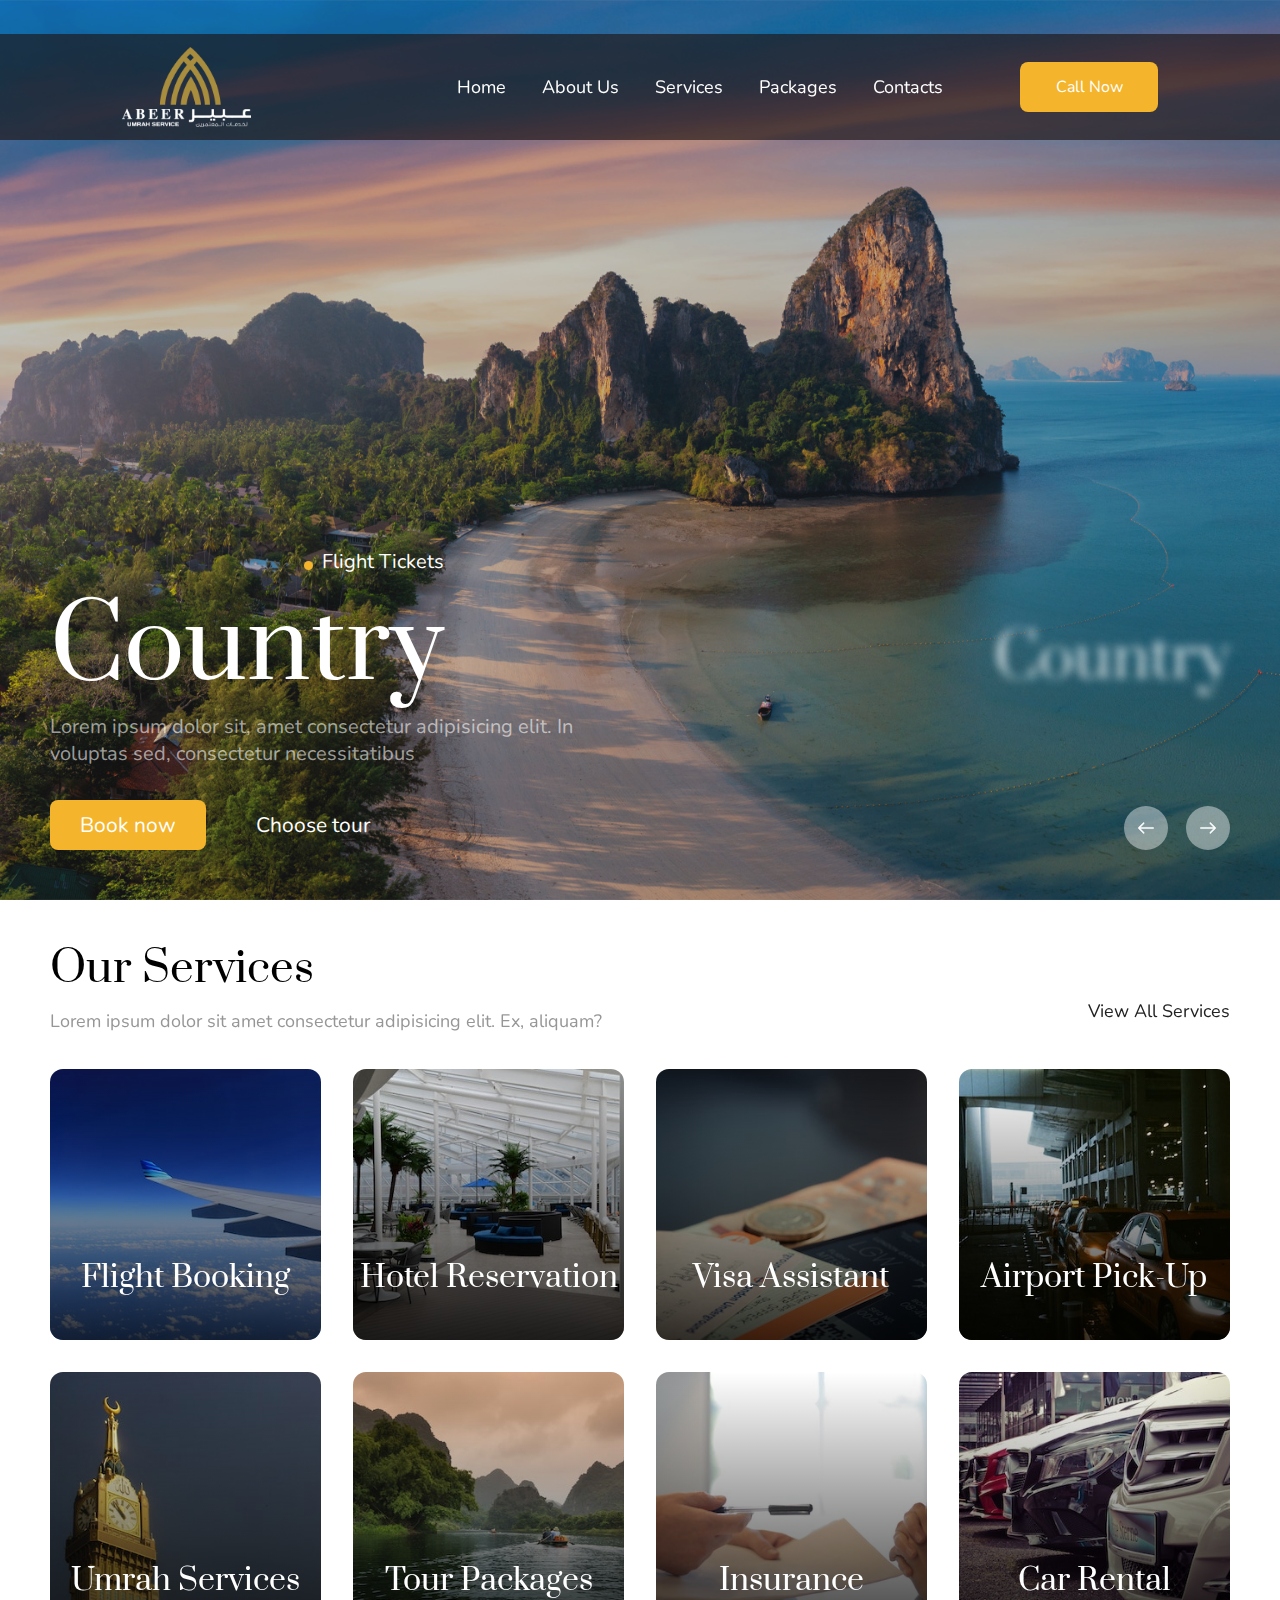
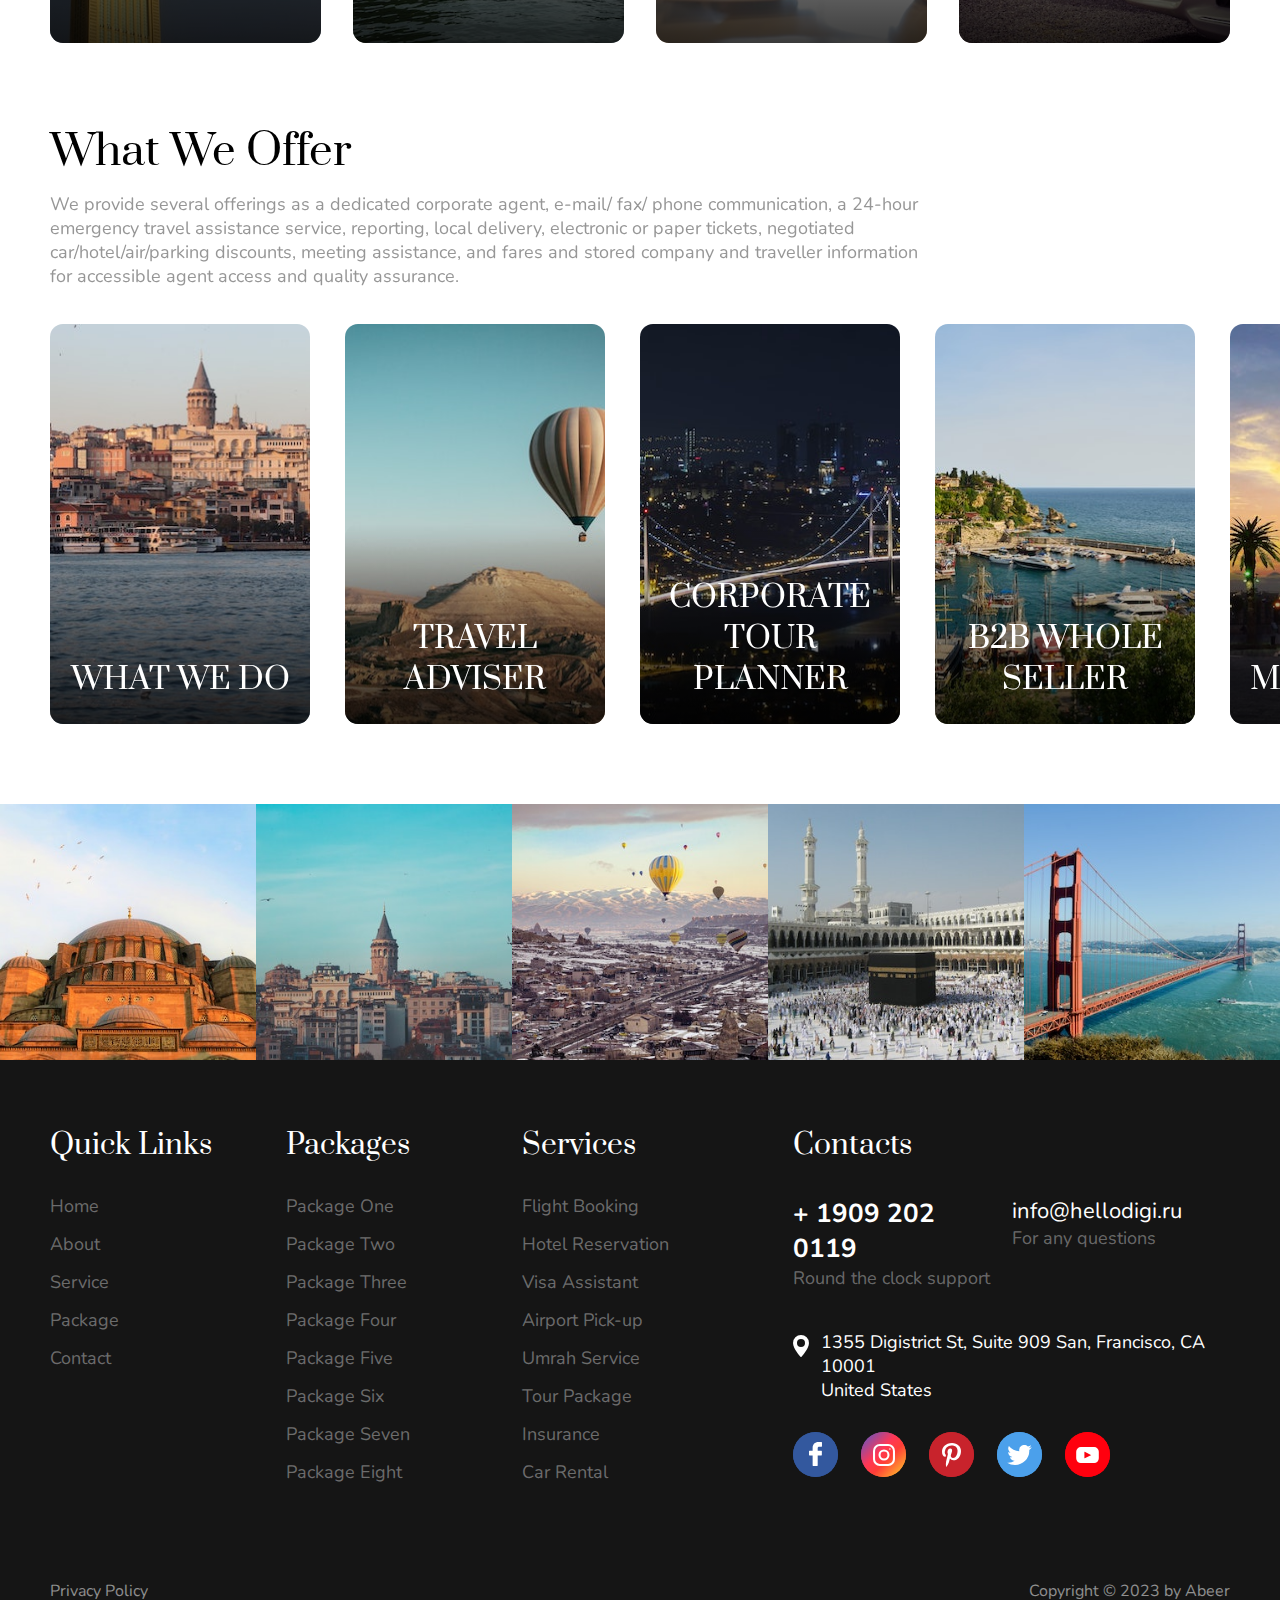
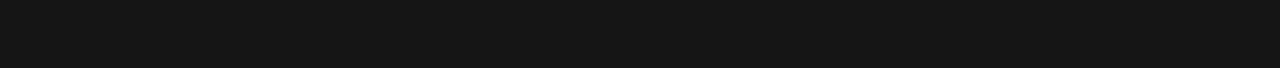
<file: index.html>
<!DOCTYPE html>
<html lang="en">
  <head>
    <meta charset="UTF-8" />
    <meta
      name="viewport"
      content="width=device-width, initial-scale=1, maximum-scale=1"
    />
    <title>Abeer - Home</title>
    <link
      href="https://fonts.googleapis.com/css?family=Nunito:400,700&display=swap"
      rel="stylesheet"
    />
    <link
      href="https://fonts.googleapis.com/css?family=Prata&display=swap"
      rel="stylesheet"
    />
    <link rel="stylesheet" href="css/style.css" />
    <link
      rel="apple-touch-icon"
      sizes="180x180"
      href="img/favicons/apple-touch-icon.png"
    />
    <link
      rel="icon"
      type="image/png"
      sizes="32x32"
      href="img/favicons/favicon-32x32.png"
    />
    <link
      rel="icon"
      type="image/png"
      sizes="16x16"
      href="img/favicons/favicon-16x16.png"
    />
    <link
      rel="icon"
      type="image/png"
      sizes="16x16"
      href="img/favicons/android-chrome-192x192.png"
    />
    <link
      rel="icon"
      type="image/png"
      sizes="16x16"
      href="img/favicons/android-chrome-512x512.png"
    />
    <link
      rel="icon"
      type="image/png"
      href="img/favicons/favicon-32x32.png"
      sizes="32x32"
    />
    <link
      rel="icon"
      type="image/png"
      sizes="16x16"
      href="img/favicons/favicon.ico"
    />
    <meta name="msapplication-TileColor" content="#151515" />
    <meta name="theme-color" content="#151515" />
  </head>

  <body>
    <div class="container">
      <div class="top_panel">
        <div class="wrap">
          <div class="wrap_float">
            <div class="left">
              <!-- <div class="search_btn"></div> -->
              <a href="/" class="logo">
                <img src="img/logo-white.png" alt="" />
              </a>
            </div>
            <div class="menu_wrap" id="menu_wrap">
              <div class="scroll d-flex justify-content-center">
                <div class="center">
                  <div class="menu">
                    <ul>
                      <li>
                        <a href="index.html"><span>Home</span></a>
                      </li>

                      <li>
                        <a href="about-us.html"><span>About Us</span></a>
                      </li>

                      <li>
                        <a href="services.html"><span>Services</span></a>
                      </li>
                      <li>
                        <a href="packages.html"><span>Packages</span></a>
                      </li>

                      <li>
                        <a href="contacts.html"><span>Contacts</span></a>
                      </li>
                    </ul>
                    <div class="mobile_content">
                      
                      <div class="tel">
                        <a href="tel:+0034411345777">+ 00 344 113 457 77</a>
                        <p>Round the clock support</p>
                      </div>
                      <div class="social">
                        <a href="#" class="link facebook"><span></span></a>
                        <a href="#" class="link instagram"><span></span></a>
                        <a href="#" class="link pinterest"><span></span></a>
                        <a href="#" class="link twitter"><span></span></a>
                        <a href="#" class="link youtube"><span></span></a>
                      </div>
                    </div>
                  </div>
                  <div class="close" id="menu-close">
                    <span></span>
                    <span></span>
                    <span></span>
                  </div>
                </div>
                
              </div>
            </div>
            <div class="call-btn">
              <div class="tel"><a href="tel:+19092020119"><span>Call Now</span></a></div>
            </div>
            <div class="mobile_btn" id="mobile_btn">
              <span></span>
              <span></span>
              <span></span>
            </div>
          </div>
        </div>
      </div>
      <div class="main_slider js_height">
        <div class="slider_wrap" id="main_slider_wrap">
          <div class="slide">
            <div
              class="bg-img"
              style="background-image: url(img/banner/banner-one.jpg)"
            >
            </div>
            <div class="wrap">
            <div class="bg-overlay overlay_1"></div>

              <div class="wrap_float js_height">
                <div class="slide_content">
                  <div class="title_wrap">
                    <p class="country">Flight Tickets</p>
                    <h2 class="slide_title">Country</h2>
                  </div>
                  <p class="text">
                    Lorem ipsum dolor sit, amet consectetur adipisicing elit. In
                    voluptas sed, consectetur necessitatibus
                  </p>
                  <div class="buttons">
                    <a href="" class="btn button">Book now</a>
                    <a href="" class="link"><span>Choose tour</span></a>
                  </div>
                  <div class="next_title">Country</div>
                </div>
              </div>
            </div>
          </div>

          <div class="slide">
            <div
              class="bg-img"
              style="background-image: url(img/banner/banner-two.jpg)"
            ></div>
            <div class="wrap">
            <div class="bg-overlay overlay_1"></div>
              <div class="wrap_float js_height">
                <div class="slide_content">
                  <div class="title_wrap">
                    <p class="country">Hotel Reservation</p>

                    <h2 class="slide_title">Country</h2>
                  </div>
                  <p class="text">
                    Lorem ipsum dolor sit amet. Lorem ipsum dolor sit amet.
                  </p>
                  <div class="buttons">
                    <a href="#" class="btn button"
                      >Book now</a
                    >
                    <a href="" class="link"><span>Choose tour</span></a>
                  </div>
                  <div class="next_title">Country</div>
                </div>
              </div>
            </div>
          </div>

          <div class="slide">
            <div
              class="bg-img"
              style="background-image: url(img/banner/banner-three.jpg)"
            ></div>
            <div class="wrap">
            <div class="bg-overlay overlay_1"></div>
              <div class="wrap_float js_height">
                <div class="slide_content">
                  <div class="title_wrap">
                    <p class="country">Umrah Service</p>
                    <h2 class="slide_title">Country</h2>
                  </div>
                  <p class="text">
                    Lorem ipsum dolor sit amet consectetur adipisicing elit.
                    Omnis, asperiores?
                  </p>
                  <div class="buttons">
                    <a href="tour-page-right-sidebar.html" class="btn button"
                      >Book now</a
                    >
                    <a href="" class="link"><span>Choose tour</span></a>
                  </div>
                  <div class="next_title">Country</div>
                </div>
              </div>
            </div>
          </div>
        </div>
        <div class="arrows">
          <div class="arrow prev"></div>
          <div class="arrow next"></div>
        </div>
      </div>
      

      <div class="destinations">
        <div class="wrap">
          <div class="wrap_float">
            <div class="title_wrap">
              <h2 class="title">Our Services</h2>
              <p class="subtitle">
                Lorem ipsum dolor sit amet consectetur adipisicing elit. Ex,
                aliquam?
              </p>
              <div class="controls">
                <a href="/services.html" class="link"
                  >View All Services</a
                >
              </div>
            </div>
            <div class="section_content">
              <div class="scroll">
                <a
                  href=""
                  class="destinations_item"
                  style="background-image: url(img/service/flight.jpg)"
                >
                  <div class="sq_parent">
                    <div class="sq_wrap">
                      <div class="sq_content">
                        <div class="_content">
                          <h3 class="_title">Flight Booking</h3>
                          <p class="_info">Lorem, ipsum dolor.</p>
                        </div>
                      </div>
                    </div>
                  </div>
                  <div class="shadow js-shadow"></div>
                </a>

                <a
                  href=""
                  class="destinations_item"
                  style="background-image: url(img/service/hotel-res.jpg)"
                >
                  <div class="sq_parent">
                    <div class="sq_wrap">
                      <div class="sq_content">
                        <div class="_content">
                          <h3 class="_title">Hotel Reservation</h3>
                          <p class="_info">Lorem, ipsum dolor.</p>
                        </div>
                      </div>
                    </div>
                  </div>
                  <div class="shadow js-shadow"></div>
                </a>

                <a
                  href=""
                  class="destinations_item"
                  style="background-image: url(img/service/visa.jpg)"
                >
                  <div class="sq_parent">
                    <div class="sq_wrap">
                      <div class="sq_content">
                        <div class="_content">
                          <h3 class="_title">Visa Assistant</h3>
                          <p class="_info">Lorem, ipsum dolor.</p>
                        </div>
                      </div>
                    </div>
                  </div>
                  <div class="shadow js-shadow"></div>
                </a>

                <a
                  href=""
                  class="destinations_item"
                  style="background-image: url(img/service/taxi.jpg)"
                >
                  <div class="sq_parent">
                    <div class="sq_wrap">
                      <div class="sq_content">
                        <div class="_content">
                          <h3 class="_title">Airport Pick-Up</h3>
                          <p class="_info">Lorem, ipsum dolor.</p>
                        </div>
                      </div>
                    </div>
                  </div>
                  <div class="shadow js-shadow"></div>
                </a>

                <a
                  href=""
                  class="destinations_item"
                  style="background-image: url(img/service/mecca.jpg)"
                >
                  <div class="sq_parent">
                    <div class="sq_wrap">
                      <div class="sq_content">
                        <div class="_content">
                          <h3 class="_title">Umrah Services</h3>
                          <p class="_info">Lorem, ipsum dolor.</p>
                        </div>
                      </div>
                    </div>
                  </div>
                  <div class="shadow js-shadow"></div>
                </a>

                <a
                  href=""
                  class="destinations_item"
                  style="background-image: url(img/service/tour.jpg)"
                >
                  <div class="sq_parent">
                    <div class="sq_wrap">
                      <div class="sq_content">
                        <div class="_content">
                          <h3 class="_title">Tour Packages</h3>
                          <p class="_info">Lorem, ipsum dolor.</p>
                        </div>
                      </div>
                    </div>
                  </div>
                  <div class="shadow js-shadow"></div>
                </a>

                <a
                  href=""
                  class="destinations_item"
                  style="background-image: url(img/service/insurance.jpg)"
                >
                  <div class="sq_parent">
                    <div class="sq_wrap">
                      <div class="sq_content">
                        <div class="_content">
                          <h3 class="_title">Insurance</h3>
                          <p class="_info">Lorem, ipsum dolor.</p>
                        </div>
                      </div>
                    </div>
                  </div>
                  <div class="shadow js-shadow"></div>
                </a>

                <a
                  href=""
                  class="destinations_item"
                  style="background-image: url(img/service/car.jpg)"
                >
                  <div class="sq_parent">
                    <div class="sq_wrap">
                      <div class="sq_content">
                        <div class="_content">
                          <h3 class="_title">Car Rental</h3>
                          <p class="_info">Lorem, ipsum dolor.</p>
                        </div>
                      </div>
                    </div>
                  </div>
                  <div class="shadow js-shadow"></div>
                </a>
              </div>
            </div>
          </div>
        </div>
      </div>

      <div class="stories">
        <div class="wrap">
          <div class="wrap_float">
            <div class="title_wrap">
              <h2 class="title">What We Offer</h2>
              <p class="subtitle">
                We provide several offerings as a dedicated corporate agent,
                e-mail/ fax/ phone communication, a 24-hour emergency travel
                assistance service, reporting, local delivery, electronic or
                paper tickets, negotiated car/hotel/air/parking discounts,
                meeting assistance, and fares and stored company and traveller
                information for accessible agent access and quality assurance.
              </p>
              <div class="controls">
                <a href="stories-right-sidebar.html" class="link"></a>
                <div class="arrows">
                  <div class="arrow prev"></div>
                  <div class="arrow next"></div>
                </div>
              </div>
            </div>
            <div class="section_content">
              <div class="stries_slider" id="stries_slider">
                <a
                  href=""
                  class="story_item"
                  style="background-image: url(img/what/1.jpg)"
                >
                  <div class="item_wrap">
                    <div class="_content">
                      <div class="flag_wrap"></div>
                      <h3 class="country">WHAT WE DO</h3>
                      <p class="text">
                        Planning a trip is a time-consuming and complicated
                        process. We, the travel agents, simplify this process
                        for our customers in addition to providing consultation
                        services and entire travel packages. We help with flight
                        bookings, rental cars, hotels, resort stays, and events.
                        We cater to a wide demographic, serving both individuals
                        and corporations.
                      </p>
                    </div>
                  </div>
                  <div class="shadow js-shadow"></div>
                </a>

                <a
                  href=""
                  class="story_item"
                  style="background-image: url(img/what/2.jpg)"
                >
                  <div class="item_wrap">
                    <div class="_content">
                      <div class="flag_wrap"></div>
                      <h3 class="country">TRAVEL ADVISER</h3>
                      <p class="text">
                        We at Abeer Travel & Tourism welcome everybody having
                        questions about their tour plan. Let it be for business
                        or leisure purposes, our experienced & resourceful
                        travel advisors will help you identify the most suitable
                        options and make it happen.
                      </p>
                    </div>
                  </div>
                  <div class="shadow js-shadow"></div>
                </a>

                <a
                  href=""
                  class="story_item"
                  style="background-image: url(img/what/3.jpg)"
                >
                  <div class="item_wrap">
                    <div class="_content">
                      <div class="flag_wrap"></div>
                      <h3 class="country">CORPORATE TOUR PLANNER</h3>
                      <p class="text">
                        Past 12 years of being in the Travel industry, our
                        business managers understand that Corporate Tours has
                        zero tolerance for mishaps. That is why we at New Abeer
                        take extra measures while planning corporate tours. We
                        have complete resources to facilitate the unique nature
                        of Corporate Tours & give something more than expected.
                      </p>
                    </div>
                  </div>
                  <div class="shadow js-shadow"></div>
                </a>

                <a
                  href=""
                  class="story_item"
                  style="background-image: url(img/what/4.jpg)"
                >
                  <div class="item_wrap">
                    <div class="_content">
                      <div class="flag_wrap"></div>
                      <h3 class="country">B2B WHOLE SELLER</h3>
                      <p class="text">
                        Planning a trip is a time-consuming and complicated
                        process. We, the travel agents, simplify this process
                        for our customers in addition to providing consultation
                        services and entire travel packages. We help with flight
                        bookings, rental cars, hotels, resort stays, and events.
                        We cater to a wide demographic, serving both individuals
                        and corporations.
                      </p>
                    </div>
                  </div>
                  <div class="shadow js-shadow"></div>
                </a>

                <a
                  href=""
                  class="story_item"
                  style="background-image: url(img/what/5.jpg)"
                >
                  <div class="item_wrap">
                    <div class="_content">
                      <div class="flag_wrap"></div>
                      <h3 class="country">EVENT MANAGEMENT</h3>
                      <p class="text">
                        Successful event management is a result of well-planned
                        tasks combined with resources & good management. New
                        Abeer has extensive resources to manage Business,
                        Promotional & social events at both local &
                        international levels.
                      </p>
                    </div>
                  </div>
                  <div class="shadow js-shadow"></div>
                </a>
              </div>
            </div>
          </div>
        </div>
      </div>

      <div class="instagram_posts">
        <div class="posts">
          <a class="post">
            <div class="sq_parent">
              <div class="sq_wrap">
                <div class="sq_content">
                  <img src="img/inst/1.jpg" alt="" />
                </div>
              </div>
            </div>
          </a>
          <a class="post">
            <div class="sq_parent">
              <div class="sq_wrap">
                <div class="sq_content">
                  <img src="img/inst/2.jpg" alt="" />
                </div>
              </div>
            </div>
          </a>
          <a class="post">
            <div class="sq_parent">
              <div class="sq_wrap">
                <div class="sq_content">
                  <img src="img/inst/3.jpg" alt="" />
                </div>
              </div>
            </div>
          </a>
          <a class="post">
            <div class="sq_parent">
              <div class="sq_wrap">
                <div class="sq_content">
                  <img src="img/inst/4.jpg" alt="" />
                </div>
              </div>
            </div>
          </a>
          <a class="post">
            <div class="sq_parent">
              <div class="sq_wrap">
                <div class="sq_content">
                  <img src="img/inst/5.jpg" alt="" />
                </div>
              </div>
            </div>
          </a>
        </div>
      </div>
      <div class="footer">
        <div class="wrap">
            <div class="wrap_float">
                <div class="footer_top">
                    <div class="left">
                        <div class="col">
                            <div class="_title m_title">Quick Links</div>
                            <ul>
                                <li><a href="#">Home</a></li>
                                <li><a href="#">About</a></li>
                                <li><a href="#">Service</a></li>
                                <li><a href="#">Package</a></li>
                                <li><a href="#">Contact</a></li>
                            </ul>
                        </div>
                        <div class="col">
                            <div class="_title m_title">Packages</div>
                            <ul>
                                <li><a href="#">Package One</a></li>
                                <li><a href="#">Package Two</a></li>
                                <li><a href="#">Package Three</a></li>
                                <li><a href="#">Package Four</a></li>
                                <li><a href="#">Package Five</a></li>
                                <li><a href="#">Package Six</a></li>
                                <li><a href="#">Package Seven</a></li>
                                <li><a href="#">Package Eight</a></li>

                                
                            </ul>
                        </div>
                        <div class="col">
                            <div class="_title m_title">Services</div>
                            <ul>
                                <li><a href="#">Flight Booking</a></li>
                                <li><a href="#">Hotel Reservation</a></li>
                                <li><a href="#">Visa Assistant</a></li>
                                <li><a href="#">Airport Pick-up</a></li>
                                <li><a href="#">Umrah Service</a></li>
                                <li><a href="#">Tour Package</a></li>
                                <li><a href="#">Insurance</a></li>
                                <li><a href="#">Car Rental  </a></li>
                        </div>
                    </div>
                    <div class="right">
                        <div class="_title">Contacts</div>
                        <div class="contacts_info">
                            <div class="tel">
                                <a href="tel:+19092020119">+ 1909 202 0119</a>
                                <p>Round the clock support</p>
                            </div>
                            <div class="email">
                                <a href="mailto:info@hellodigi.ru">info@hellodigi.ru</a>
                                <p>For any questions</p>
                            </div>
                            <div class="address">
                                1355 Digistrict St, Suite 909 San, Francisco, CA 10001 <br> United States
                            </div>
                        </div>
                        <div class="socials social-links">
                            <a href="#" class="link facebook"><span></span></a>
                            <a href="#" class="link instagram"><span></span></a>
                            <a href="#" class="link pinterest"><span></span></a>
                            <a href="#" class="link twitter"><span></span></a>
                            <a href="#" class="link youtube"><span></span></a>
                        </div>
                    </div>
                </div>
                <div class="footer_bottom">
                    <div class="left">
                        <a href="#">Privacy Policy</a>
                    </div>
                    <div class="right">
                        Copyright © 2023 by Abeer
                    </div>
                </div>
            </div>
        </div>
      </div>
    </div>

    <script src="js/jquery.min.js"></script>
    <script src="js/jquery-ui.min.js"></script>
    <script src="js/lightgallery.js"></script>
    <script src="js/jquery.mousewheel.min.js"></script>
    <script src="js/slick.min.js"></script>
    <script src="js/hammer.js"></script>
    <script src="js/scripts.js"></script>
  </body>
</html>
</file>
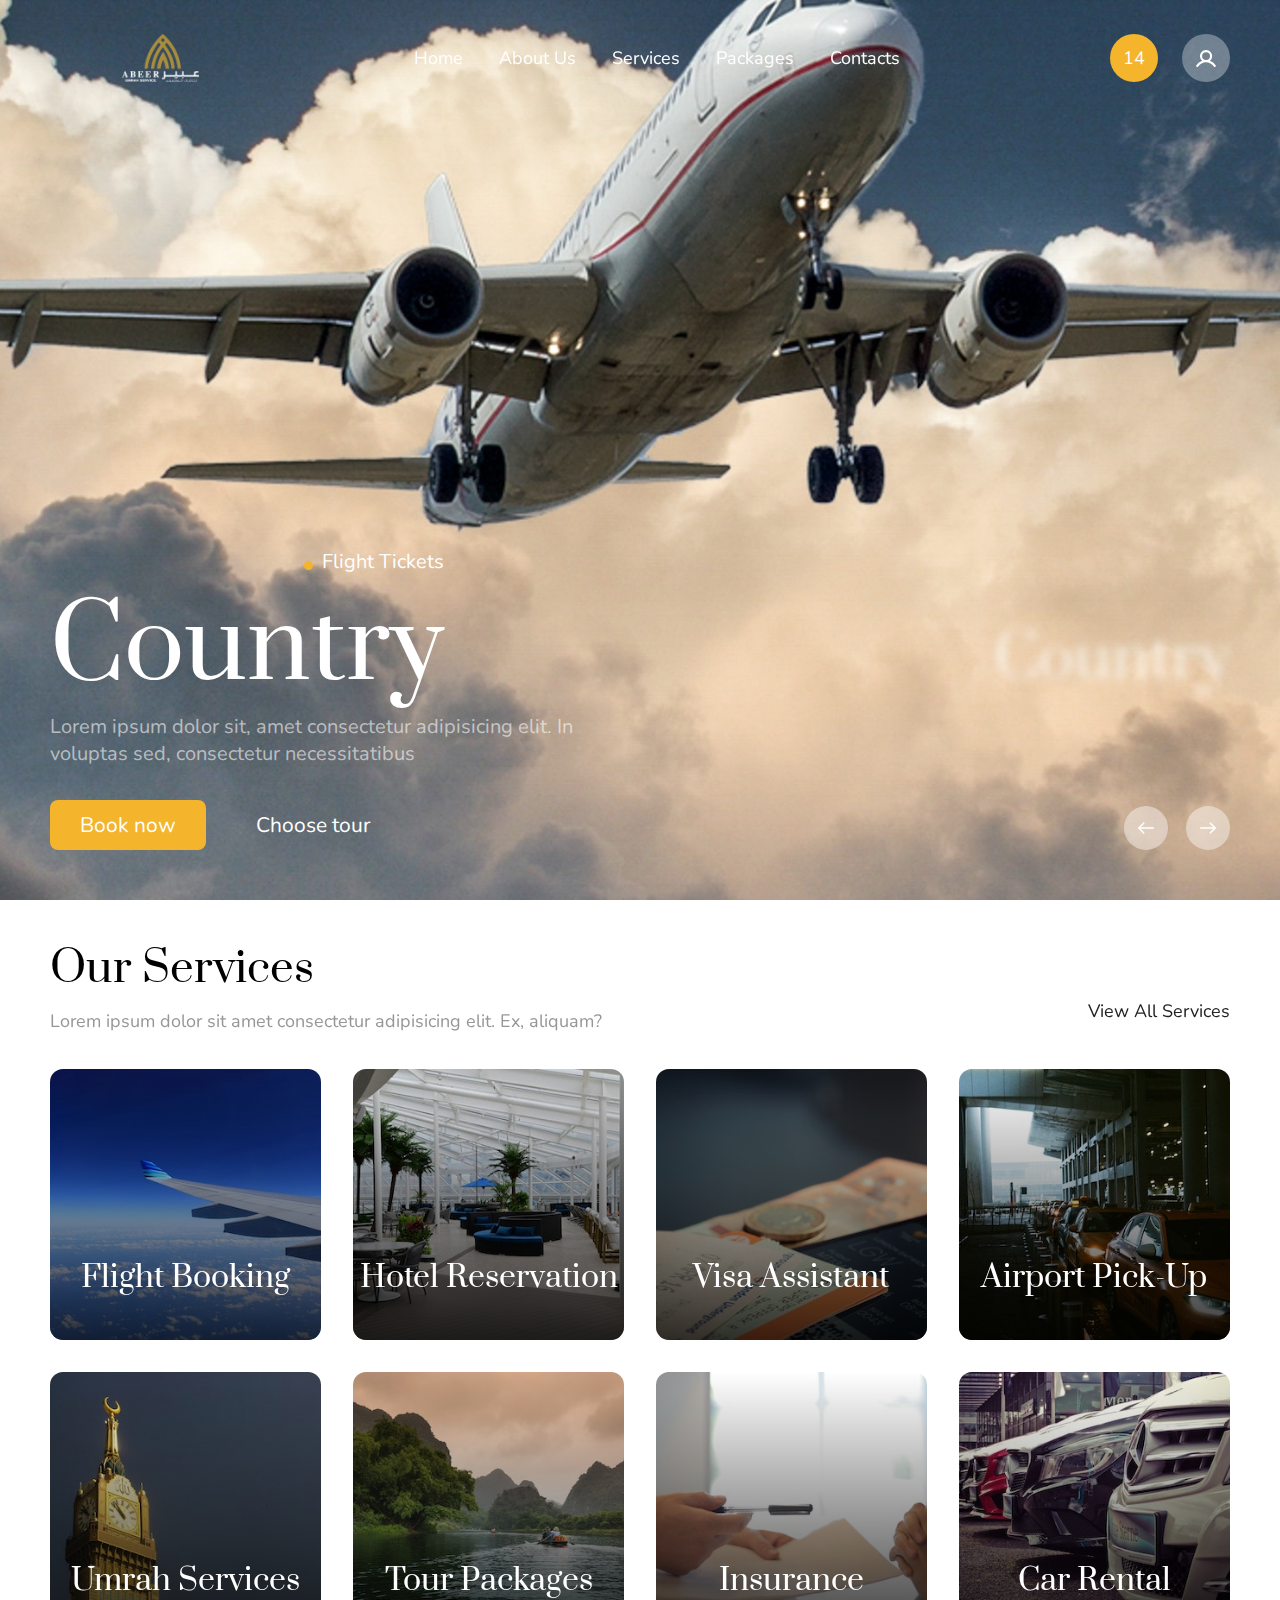
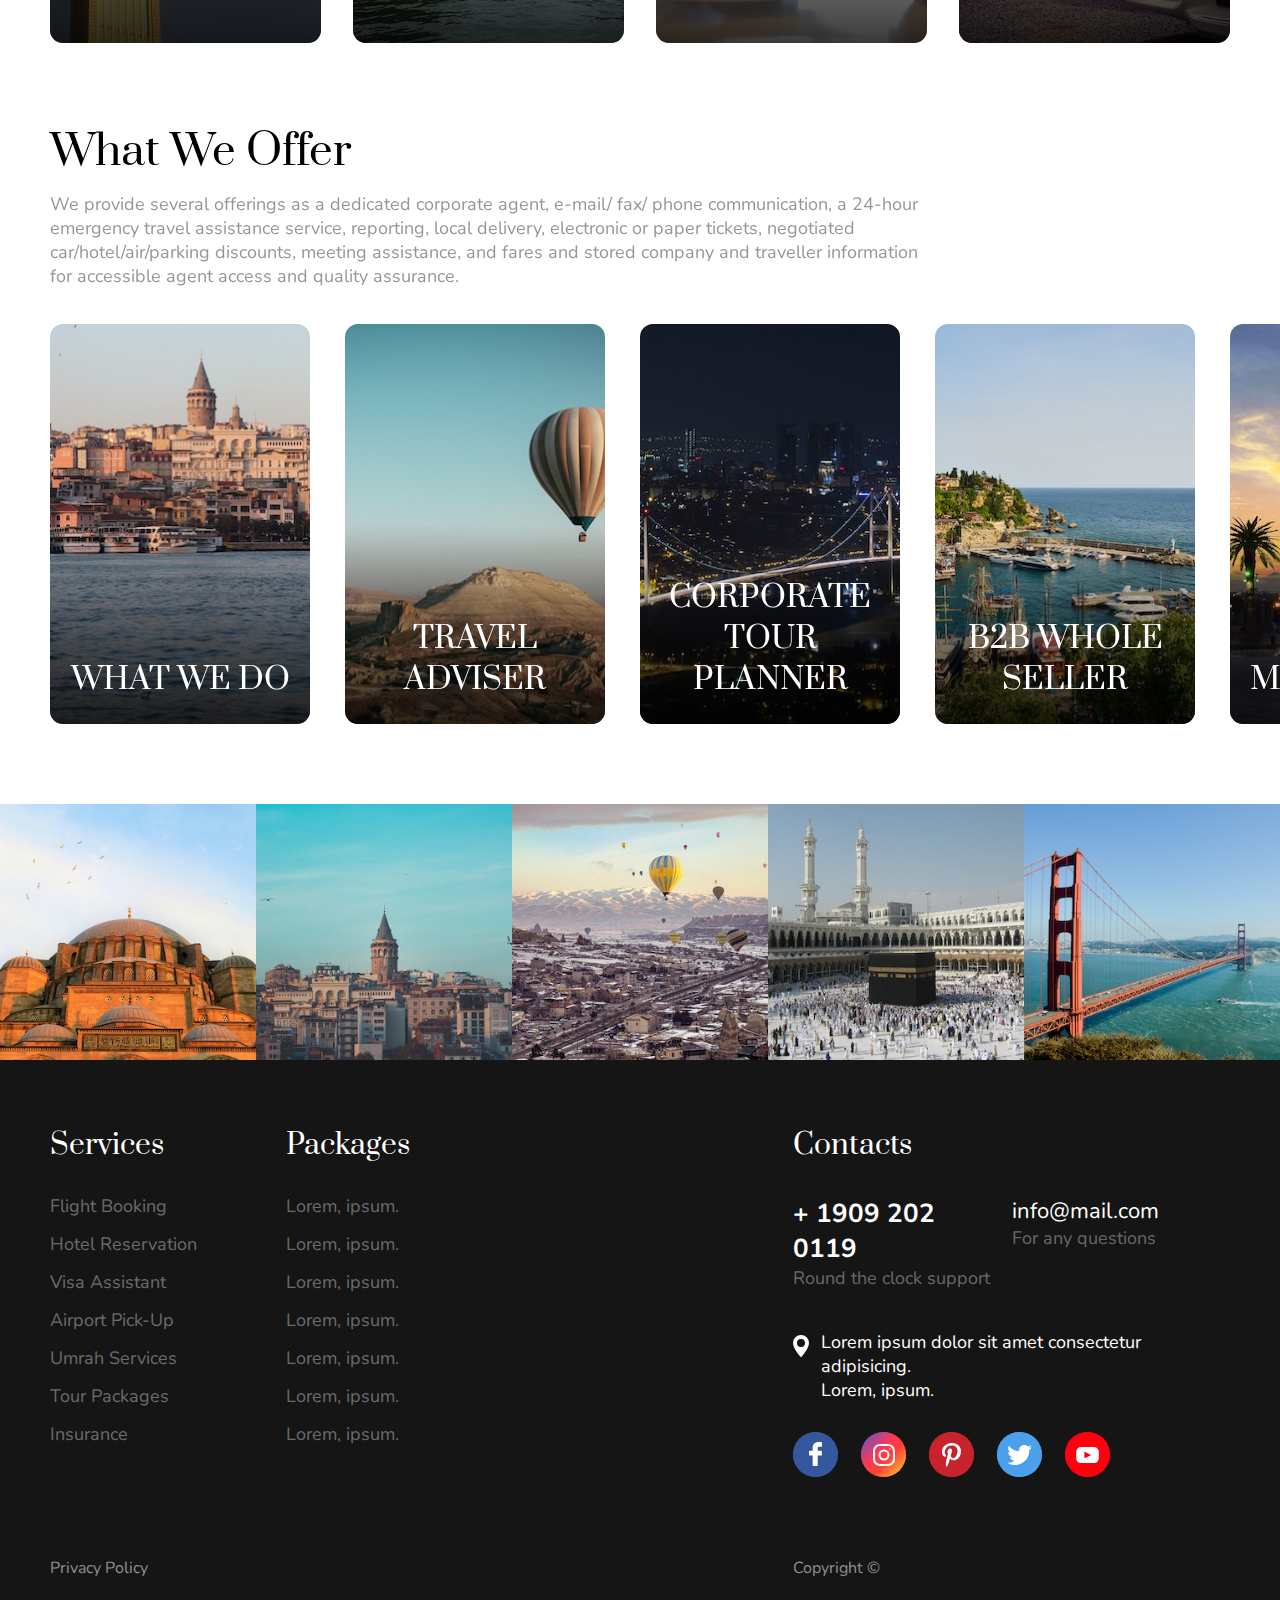
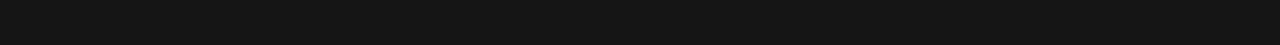
<file: deign/index.html>
<!DOCTYPE html>
<html lang="en">
  <head>
    <meta charset="UTF-8" />
    <meta
      name="viewport"
      content="width=device-width, initial-scale=1, maximum-scale=1"
    />
    <title>Home</title>
    <link
      href="https://fonts.googleapis.com/css?family=Nunito:400,700&display=swap"
      rel="stylesheet"
    />
    <link
      href="https://fonts.googleapis.com/css?family=Prata&display=swap"
      rel="stylesheet"
    />
    <link rel="stylesheet" href="css/style.css" />
    <link
      rel="apple-touch-icon"
      sizes="180x180"
      href="img/favicons/apple-touch-icon.png"
    />
    <link
      rel="icon"
      type="image/png"
      sizes="32x32"
      href="img/favicons/favicon-32x32.png"
    />
    <link
      rel="icon"
      type="image/png"
      sizes="16x16"
      href="img/favicons/favicon-16x16.png"
    />
    <link
      rel="icon"
      type="image/png"
      sizes="16x16"
      href="img/favicons/android-chrome-192x192.png"
    />
    <link
      rel="icon"
      type="image/png"
      sizes="16x16"
      href="img/favicons/android-chrome-512x512.png"
    />
    <link
      rel="icon"
      type="image/png"
      href="img/favicons/favicon-32x32.png"
      sizes="32x32"
    />
    <link
      rel="icon"
      type="image/png"
      sizes="16x16"
      href="img/favicons/favicon.ico"
    />
    <meta name="msapplication-TileColor" content="#151515" />
    <meta name="theme-color" content="#151515" />
  </head>

  <body>
    <div class="container">
      <div class="top_panel">
        <div class="wrap">
          <div class="wrap_float">
            <!-- <div class="currency">
                        <select>
                            <option value="usd">usd</option>
                            <option value="eur">eur</option>
                            <option value="rub">rub</option>
                        </select>
                    </div> -->
            <div class="left">
              <!-- <div class="search_btn"></div> -->
              <a href="/" class="logo">
                <img src="img/logo-white.png" alt="" />
              </a>
            </div>
            <div class="menu_wrap" id="menu_wrap">
              <div class="scroll">
                <div class="center">
                  <div class="menu">
                    <ul>
                      <li>
                        <a href="./index.html"><span>Home</span></a>
                      </li>

                      <li>
                        <a href="./about-us.html"><span>About Us</span></a>
                      </li>

                      <li>
                        <a href="./Services.html"><span>Services</span></a>
                      </li>
                      <li>
                        <a href="./packages.html"><span>Packages</span></a>
                      </li>

                      <li>
                        <a href="./contacts.html"><span>Contacts</span></a>
                      </li>
                    </ul>
                    <div class="mobile_content">
                      <!-- <div class="currency_mob">
                                            <select>
                                                <option value="usd">usd</option>
                                                <option value="rub">rub</option>
                                                <option value="eur">eur</option>
                                            </select>
                                            <p>
                                                Chosen currency
                                            </p>
                                        </div> -->
                      <div class="tel">
                        <a href="tel:+0034411345777">+ 00 344 113 457 77</a>
                        <p>Round the clock support</p>
                      </div>
                      <div class="social">
                        <a href="#" class="link facebook"><span></span></a>
                        <a href="#" class="link instagram"><span></span></a>
                        <a href="#" class="link pinterest"><span></span></a>
                        <a href="#" class="link twitter"><span></span></a>
                        <a href="#" class="link youtube"><span></span></a>
                      </div>
                    </div>
                  </div>
                  <div class="close" id="menu-close">
                    <span></span>
                    <span></span>
                    <span></span>
                  </div>
                </div>
                <div class="right">
                  <!-- <div class="tel"><a href="tel:+19092020119"><span>+ 1909 202 0119</span></a></div> -->
                  <a class="favorites-count" title="Favourites" href="">
                    <div class="_counter">14</div>
                    <div class="_text">Favourites</div>
                  </a>
                </div>
                <div class="user" id="userblock">
                  <div class="userlink" id="userlink"></div>
                  <div class="usermenu" id="usermenu">
                    <ul>
                      <li>
                        <a href="#" class="js-popup-open" data-href="#login"
                          >Login</a
                        >
                      </li>
                      <li>
                        <a
                          href="#"
                          class="js-popup-open"
                          data-href="#registration"
                          >Registration</a
                        >
                      </li>
                      <li>
                        <a
                          href="#"
                          class="js-popup-open"
                          data-href="#recovery-pass"
                          >Forgot password?</a
                        >
                      </li>
                      <li>
                        <a
                          href="#"
                          class="js-popup-open"
                          data-href="#profile-setting"
                          >Setting</a
                        >
                      </li>
                    </ul>
                  </div>
                </div>
              </div>
            </div>
            <div class="mobile_btn" id="mobile_btn">
              <span></span>
              <span></span>
              <span></span>
            </div>
          </div>
        </div>
      </div>
      <div class="main_slider js_height">
        <div class="slider_wrap" id="main_slider_wrap">
          <div class="slide">
            <div
              class="bg-img"
              style="background-image: url(img/flight.jpg)"
            ></div>
            <div class="wrap">
              <div class="wrap_float js_height">
                <div class="slide_content">
                  <div class="title_wrap">
                    <p class="country">Flight Tickets</p>
                    <h2 class="slide_title">Country</h2>
                  </div>
                  <p class="text">
                    Lorem ipsum dolor sit, amet consectetur adipisicing elit. In
                    voluptas sed, consectetur necessitatibus
                  </p>
                  <div class="buttons">
                    <a href="" class="btn button">Book now</a>
                    <a href="" class="link"><span>Choose tour</span></a>
                  </div>
                  <div class="next_title">Country</div>
                </div>
              </div>
            </div>
          </div>

          <div class="slide">
            <div
              class="bg-img"
              style="background-image: url(img/hotel.jpg)"
            ></div>
            <div class="wrap">
              <div class="wrap_float js_height">
                <div class="slide_content">
                  <div class="title_wrap">
                    <p class="country">Hotel Reservation</p>

                    <h2 class="slide_title">Country</h2>
                  </div>
                  <p class="text">
                    Lorem ipsum dolor sit amet. Lorem ipsum dolor sit amet.
                  </p>
                  <div class="buttons">
                    <a href="tour-page-right-sidebar.html" class="btn button"
                      >Book now</a
                    >
                    <a href="" class="link"><span>Choose tour</span></a>
                  </div>
                  <div class="next_title">Country</div>
                </div>
              </div>
            </div>
          </div>

          <div class="slide">
            <div
              class="bg-img"
              style="background-image: url(img/umrah.jpg)"
            ></div>
            <div class="wrap">
              <div class="wrap_float js_height">
                <div class="slide_content">
                  <div class="title_wrap">
                    <p class="country">Umrah Service</p>
                    <h2 class="slide_title">Country</h2>
                  </div>
                  <p class="text">
                    Lorem ipsum dolor sit amet consectetur adipisicing elit.
                    Omnis, asperiores?
                  </p>
                  <div class="buttons">
                    <a href="tour-page-right-sidebar.html" class="btn button"
                      >Book now</a
                    >
                    <a href="" class="link"><span>Choose tour</span></a>
                  </div>
                  <div class="next_title">Country</div>
                </div>
              </div>
            </div>
          </div>
        </div>
        <div class="arrows">
          <div class="arrow prev"></div>
          <div class="arrow next"></div>
        </div>
      </div>
      <!-- <div class="most_popular">
            <div class="wrap">
                <div class="wrap_float">
                    <div class="title_wrap">
                        <h2 class="title">Most Popular Tours</h2>
                        <p class="subtitle">
                            Latin literature from 45 BC, making it over 2000 years old
                        </p>
                        <div class="controls">
                            <a href="travel-list-right-sidebar.html" class="link">View All Tours</a>
                            <div class="arrows">
                                <div class="arrow prev"></div>
                                <div class="arrow next"></div>
                            </div>
                        </div>
                    </div>
                    <div class="section_content">
                        <div class="tour-slider" id="tour-slider">
                            <a href="tour-page-right-sidebar.html" class="tour_item" style="background-image: url(img/demo-bg.jpg)">
                                <div class="tour_item_top">
                                    <p class="country">
                                        <span>North Africa</span>
                                    </p>
                                    <div class="add_bookmark fav-button">
                                        <i class="is-added bouncy"></i>
                                        <i class="not-added bouncy"></i>
                                        <span class="fav-overlay"></span>
                                    </div>
                                </div>
                                <div class="tour_item_bottom">
                                    <h3 class="_title">A trip to the mighty desert</h3>
                                    <div class="_info">
                                        <div class="_info_left">
                                            <div class="days">5 days |</div>
                                            <div class="cost">from $356</div>
                                        </div>
                                        <div class="_info_right">
                                            <div class="rating-stars">
                                                <div class="star filled"></div>
                                                <div class="star filled"></div>
                                                <div class="star filled"></div>
                                                <div class="star"></div>
                                                <div class="star"></div>
                                            </div>
                                            <p class="rating-text">10 reviews</p>
                                        </div>
                                    </div>
                                </div>
                                <div class="shadow js-shadow"></div>
                            </a>

                            <a href="tour-page-right-sidebar.html" class="tour_item" style="background-image: url(img/demo-bg.jpg)">
                                <div class="tour_item_top">
                                    <p class="country">
                                        <span>United States of America</span>
                                    </p>
                                    <div class="add_bookmark fav-button">
                                        <i class="is-added bouncy"></i>
                                        <i class="not-added bouncy"></i>
                                        <span class="fav-overlay"></span>
                                    </div>
                                </div>
                                <div class="tour_item_bottom">
                                    <h3 class="_title">Antelope canyon in Arizona USA exclusive tour</h3>
                                    <div class="_info">
                                        <div class="_info_left">
                                            <div class="days">5 days |</div>
                                            <div class="cost">from $356</div>
                                        </div>
                                        <div class="_info_right">
                                            <div class="rating-stars">
                                                <div class="star filled"></div>
                                                <div class="star filled"></div>
                                                <div class="star filled"></div>
                                                <div class="star"></div>
                                                <div class="star"></div>
                                            </div>
                                            <p class="rating-text">5 reviews</p>
                                        </div>
                                    </div>
                                </div>
                                <div class="shadow js-shadow"></div>
                            </a>

                            <a href="tour-page-right-sidebar.html" class="tour_item" style="background-image: url(img/demo-bg.jpg)">
                                <div class="tour_item_top">
                                    <p class="country">
                                        <span>Iceland</span>
                                    </p>
                                    <div class="add_bookmark fav-button">
                                        <i class="is-added bouncy"></i>
                                        <i class="not-added bouncy"></i>
                                        <span class="fav-overlay"></span>
                                    </div>
                                </div>
                                <div class="tour_item_bottom">
                                    <h3 class="_title">Reykjavik</h3>
                                    <div class="_info">
                                        <div class="_info_left">
                                            <div class="days">5 days |</div>
                                            <div class="cost">from $356</div>
                                        </div>
                                        <div class="_info_right">
                                            <div class="rating-stars">
                                                <div class="star filled"></div>
                                                <div class="star filled"></div>
                                                <div class="star filled"></div>
                                                <div class="star"></div>
                                                <div class="star"></div>
                                            </div>
                                            <p class="rating-text">10 reviews</p>
                                        </div>
                                    </div>
                                </div>
                                <div class="shadow js-shadow"></div>
                            </a>

                            <a href="tour-page-right-sidebar.html" class="tour_item" style="background-image: url(img/demo-bg.jpg)">
                                <div class="tour_item_top">
                                    <p class="country">
                                        <span>The biggest part of the world</span>
                                    </p>
                                    <div class="add_bookmark fav-button">
                                        <i class="is-added bouncy"></i>
                                        <i class="not-added bouncy"></i>
                                        <span class="fav-overlay"></span>
                                    </div>
                                </div>
                                <div class="tour_item_bottom">
                                    <h3 class="_title">Asia</h3>
                                    <div class="_info">
                                        <div class="_info_left">
                                            <div class="days">5 days |</div>
                                            <div class="cost">from $356</div>
                                        </div>
                                        <div class="_info_right">
                                            <div class="rating-stars">
                                                <div class="star filled"></div>
                                                <div class="star filled"></div>
                                                <div class="star filled"></div>
                                                <div class="star"></div>
                                                <div class="star"></div>
                                            </div>
                                            <p class="rating-text">10 reviews</p>
                                        </div>
                                    </div>
                                </div>
                                <div class="shadow js-shadow"></div>
                            </a>
                        </div>
                    </div>
                </div>
            </div>
        </div> -->

      <div class="destinations">
        <div class="wrap">
          <div class="wrap_float">
            <div class="title_wrap">
              <h2 class="title">Our Services</h2>
              <p class="subtitle">
                Lorem ipsum dolor sit amet consectetur adipisicing elit. Ex,
                aliquam?
              </p>
              <div class="controls">
                <a href="./stories-full-width.html" class="link"
                  >View All Services</a
                >
              </div>
            </div>
            <div class="section_content">
              <div class="scroll">
                <a
                  href=""
                  class="destinations_item"
                  style="background-image: url(img/service/flight.jpg)"
                >
                  <div class="sq_parent">
                    <div class="sq_wrap">
                      <div class="sq_content">
                        <div class="_content">
                          <h3 class="_title">Flight Booking</h3>
                          <p class="_info">Lorem, ipsum dolor.</p>
                        </div>
                      </div>
                    </div>
                  </div>
                  <div class="shadow js-shadow"></div>
                </a>

                <a
                  href=""
                  class="destinations_item"
                  style="background-image: url(img/service/hotel-res.jpg)"
                >
                  <div class="sq_parent">
                    <div class="sq_wrap">
                      <div class="sq_content">
                        <div class="_content">
                          <h3 class="_title">Hotel Reservation</h3>
                          <p class="_info">Lorem, ipsum dolor.</p>
                        </div>
                      </div>
                    </div>
                  </div>
                  <div class="shadow js-shadow"></div>
                </a>

                <a
                  href=""
                  class="destinations_item"
                  style="background-image: url(img/service/visa.jpg)"
                >
                  <div class="sq_parent">
                    <div class="sq_wrap">
                      <div class="sq_content">
                        <div class="_content">
                          <h3 class="_title">Visa Assistant</h3>
                          <p class="_info">Lorem, ipsum dolor.</p>
                        </div>
                      </div>
                    </div>
                  </div>
                  <div class="shadow js-shadow"></div>
                </a>

                <a
                  href=""
                  class="destinations_item"
                  style="background-image: url(img/service/taxi.jpg)"
                >
                  <div class="sq_parent">
                    <div class="sq_wrap">
                      <div class="sq_content">
                        <div class="_content">
                          <h3 class="_title">Airport Pick-Up</h3>
                          <p class="_info">Lorem, ipsum dolor.</p>
                        </div>
                      </div>
                    </div>
                  </div>
                  <div class="shadow js-shadow"></div>
                </a>

                <a
                  href=""
                  class="destinations_item"
                  style="background-image: url(img/service/mecca.jpg)"
                >
                  <div class="sq_parent">
                    <div class="sq_wrap">
                      <div class="sq_content">
                        <div class="_content">
                          <h3 class="_title">Umrah Services</h3>
                          <p class="_info">Lorem, ipsum dolor.</p>
                        </div>
                      </div>
                    </div>
                  </div>
                  <div class="shadow js-shadow"></div>
                </a>

                <a
                  href=""
                  class="destinations_item"
                  style="background-image: url(img/service/tour.jpg)"
                >
                  <div class="sq_parent">
                    <div class="sq_wrap">
                      <div class="sq_content">
                        <div class="_content">
                          <h3 class="_title">Tour Packages</h3>
                          <p class="_info">Lorem, ipsum dolor.</p>
                        </div>
                      </div>
                    </div>
                  </div>
                  <div class="shadow js-shadow"></div>
                </a>

                <a
                  href=""
                  class="destinations_item"
                  style="background-image: url(img/service/insurance.jpg)"
                >
                  <div class="sq_parent">
                    <div class="sq_wrap">
                      <div class="sq_content">
                        <div class="_content">
                          <h3 class="_title">Insurance</h3>
                          <p class="_info">Lorem, ipsum dolor.</p>
                        </div>
                      </div>
                    </div>
                  </div>
                  <div class="shadow js-shadow"></div>
                </a>

                <a
                  href=""
                  class="destinations_item"
                  style="background-image: url(img/service/car.jpg)"
                >
                  <div class="sq_parent">
                    <div class="sq_wrap">
                      <div class="sq_content">
                        <div class="_content">
                          <h3 class="_title">Car Rental</h3>
                          <p class="_info">Lorem, ipsum dolor.</p>
                        </div>
                      </div>
                    </div>
                  </div>
                  <div class="shadow js-shadow"></div>
                </a>
              </div>
            </div>
          </div>
        </div>
      </div>

      <div class="stories">
        <div class="wrap">
          <div class="wrap_float">
            <div class="title_wrap">
              <h2 class="title">What We Offer</h2>
              <p class="subtitle">
                We provide several offerings as a dedicated corporate agent,
                e-mail/ fax/ phone communication, a 24-hour emergency travel
                assistance service, reporting, local delivery, electronic or
                paper tickets, negotiated car/hotel/air/parking discounts,
                meeting assistance, and fares and stored company and traveller
                information for accessible agent access and quality assurance.
              </p>
              <div class="controls">
                <a href="stories-right-sidebar.html" class="link"></a>
                <div class="arrows">
                  <div class="arrow prev"></div>
                  <div class="arrow next"></div>
                </div>
              </div>
            </div>
            <div class="section_content">
              <div class="stries_slider" id="stries_slider">
                <a
                  href=""
                  class="story_item"
                  style="background-image: url(img/what/1.jpg)"
                >
                  <div class="item_wrap">
                    <div class="_content">
                      <div class="flag_wrap"></div>
                      <h3 class="country">WHAT WE DO</h3>
                      <p class="text">
                        Planning a trip is a time-consuming and complicated
                        process. We, the travel agents, simplify this process
                        for our customers in addition to providing consultation
                        services and entire travel packages. We help with flight
                        bookings, rental cars, hotels, resort stays, and events.
                        We cater to a wide demographic, serving both individuals
                        and corporations.
                      </p>
                    </div>
                  </div>
                  <div class="shadow js-shadow"></div>
                </a>

                <a
                  href=""
                  class="story_item"
                  style="background-image: url(img/what/2.jpg)"
                >
                  <div class="item_wrap">
                    <div class="_content">
                      <div class="flag_wrap"></div>
                      <h3 class="country">TRAVEL ADVISER</h3>
                      <p class="text">
                        We at Abeer Travel & Tourism welcome everybody having
                        questions about their tour plan. Let it be for business
                        or leisure purposes, our experienced & resourceful
                        travel advisors will help you identify the most suitable
                        options and make it happen.
                      </p>
                    </div>
                  </div>
                  <div class="shadow js-shadow"></div>
                </a>

                <a
                  href=""
                  class="story_item"
                  style="background-image: url(img/what/3.jpg)"
                >
                  <div class="item_wrap">
                    <div class="_content">
                      <div class="flag_wrap"></div>
                      <h3 class="country">CORPORATE TOUR PLANNER</h3>
                      <p class="text">
                        Past 12 years of being in the Travel industry, our
                        business managers understand that Corporate Tours has
                        zero tolerance for mishaps. That is why we at New Abeer
                        take extra measures while planning corporate tours. We
                        have complete resources to facilitate the unique nature
                        of Corporate Tours & give something more than expected.
                      </p>
                    </div>
                  </div>
                  <div class="shadow js-shadow"></div>
                </a>

                <a
                  href=""
                  class="story_item"
                  style="background-image: url(img/what/4.jpg)"
                >
                  <div class="item_wrap">
                    <div class="_content">
                      <div class="flag_wrap"></div>
                      <h3 class="country">B2B WHOLE SELLER</h3>
                      <p class="text">
                        Planning a trip is a time-consuming and complicated
                        process. We, the travel agents, simplify this process
                        for our customers in addition to providing consultation
                        services and entire travel packages. We help with flight
                        bookings, rental cars, hotels, resort stays, and events.
                        We cater to a wide demographic, serving both individuals
                        and corporations.
                      </p>
                    </div>
                  </div>
                  <div class="shadow js-shadow"></div>
                </a>

                <a
                  href=""
                  class="story_item"
                  style="background-image: url(img/what/5.jpg)"
                >
                  <div class="item_wrap">
                    <div class="_content">
                      <div class="flag_wrap"></div>
                      <h3 class="country">EVENT MANAGEMENT</h3>
                      <p class="text">
                        Successful event management is a result of well-planned
                        tasks combined with resources & good management. New
                        Abeer has extensive resources to manage Business,
                        Promotional & social events at both local &
                        international levels.
                      </p>
                    </div>
                  </div>
                  <div class="shadow js-shadow"></div>
                </a>
              </div>
            </div>
          </div>
        </div>
      </div>

      <div class="instagram_posts">
        <div class="posts">
          <a class="post">
            <div class="sq_parent">
              <div class="sq_wrap">
                <div class="sq_content">
                  <img src="img/inst/1.jpg" alt="" />
                </div>
              </div>
            </div>
          </a>
          <a class="post">
            <div class="sq_parent">
              <div class="sq_wrap">
                <div class="sq_content">
                  <img src="img/inst/2.jpg" alt="" />
                </div>
              </div>
            </div>
          </a>
          <a class="post">
            <div class="sq_parent">
              <div class="sq_wrap">
                <div class="sq_content">
                  <img src="img/inst/3.jpg" alt="" />
                </div>
              </div>
            </div>
          </a>
          <a class="post">
            <div class="sq_parent">
              <div class="sq_wrap">
                <div class="sq_content">
                  <img src="img/inst/4.jpg" alt="" />
                </div>
              </div>
            </div>
          </a>
          <a class="post">
            <div class="sq_parent">
              <div class="sq_wrap">
                <div class="sq_content">
                  <img src="img/inst/5.jpg" alt="" />
                </div>
              </div>
            </div>
          </a>
        </div>
      </div>
      <div class="footer">
        <div class="wrap">
          <div class="wrap_float">
            <div class="footer_top">
              <div class="left">
                <div class="col">
                  <div class="_title m_title">Services</div>
                  <ul>
                    <li><a href="">Flight Booking</a></li>
                    <li>
                      <a href="">Hotel Reservation </a>
                    </li>
                    <li>
                      <a href="">Visa Assistant </a>
                    </li>
                    <li>
                      <a href="">Airport Pick-Up</a>
                    </li>
                    <li>
                      <a href="">Umrah Services</a>
                    </li>
                    <li>
                      <a href="">Tour Packages</a>
                    </li>
                    <li>
                      <a href="">Insurance</a>
                    </li>
                  </ul>
                </div>
                <div class="col">
                  <div class="_title m_title">Packages</div>
                  <ul>
                    <li><a href="">Lorem, ipsum.</a></li>
                    <li>
                      <a href="">Lorem, ipsum. </a>
                    </li>
                    <li>
                      <a href="">Lorem, ipsum. </a>
                    </li>
                    <li>
                      <a href="">Lorem, ipsum.</a>
                    </li>
                    <li>
                      <a href="">Lorem, ipsum.</a>
                    </li>
                    <li>
                      <a href="">Lorem, ipsum.</a>
                    </li>
                    <li>
                      <a href="">Lorem, ipsum.</a>
                    </li>
                  </ul>
                </div>
              </div>
              <div class="right">
                <div class="_title">Contacts</div>
                <div class="contacts_info">
                  <div class="tel">
                    <a href="tel:">+ 1909 202 0119</a>
                    <p>Round the clock support</p>
                  </div>
                  <div class="email">
                    <a href="mailto:">info@mail.com</a>
                    <p>For any questions</p>
                  </div>
                  <div class="address">
                    Lorem ipsum dolor sit amet consectetur adipisicing.
                    <br />
                    Lorem, ipsum.
                  </div>
                </div>
                <div class="socials social-links">
                  <a href="#" class="link facebook"><span></span></a>
                  <a href="#" class="link instagram"><span></span></a>
                  <a href="#" class="link pinterest"><span></span></a>
                  <a href="#" class="link twitter"><span></span></a>
                  <a href="#" class="link youtube"><span></span></a>
                </div>
              </div>
            </div>
            <div class="footer_bottom">
              <div class="left">
                <a href="#">Privacy Policy</a>
              </div>
              <div class="right">Copyright ©</div>
            </div>
          </div>
        </div>
      </div>
    </div>

    <div class="modal_search" id="modal_search">
      <div class="close"></div>
      <div class="search-tour">
        <div class="wrap">
          <div class="wrap_float">
            <div class="search-form">
              <div class="destination-col">
                <div class="label">Destination</div>
                <div class="select_wrap">
                  <select>
                    <option value="Destination" disabled selected>
                      Destination
                    </option>
                    <option value="United States">United States</option>
                    <option value="United Kingdom">United Kingdom</option>
                    <option value="Afghanistan">Afghanistan</option>
                    <option value="Albania">Albania</option>
                    <option value="Algeria">Algeria</option>
                    <option value="American Samoa">American Samoa</option>
                    <option value="Andorra">Andorra</option>
                    <option value="Angola">Angola</option>
                    <option value="Anguilla">Anguilla</option>
                    <option value="Antarctica">Antarctica</option>
                    <option value="Antigua and Barbuda">
                      Antigua and Barbuda
                    </option>
                    <option value="Argentina">Argentina</option>
                    <option value="Armenia">Armenia</option>
                    <option value="Aruba">Aruba</option>
                    <option value="Australia">Australia</option>
                    <option value="Austria">Austria</option>
                    <option value="Azerbaijan">Azerbaijan</option>
                    <option value="Bahamas">Bahamas</option>
                    <option value="Bahrain">Bahrain</option>
                    <option value="Bangladesh">Bangladesh</option>
                    <option value="Barbados">Barbados</option>
                    <option value="Belarus">Belarus</option>
                    <option value="Belgium">Belgium</option>
                    <option value="Belize">Belize</option>
                    <option value="Benin">Benin</option>
                    <option value="Bermuda">Bermuda</option>
                    <option value="Bhutan">Bhutan</option>
                    <option value="Bolivia">Bolivia</option>
                    <option value="Bosnia and Herzegovina">
                      Bosnia and Herzegovina
                    </option>
                    <option value="Botswana">Botswana</option>
                    <option value="Bouvet Island">Bouvet Island</option>
                    <option value="Brazil">Brazil</option>
                    <option value="British Indian Ocean Territory">
                      British Indian Ocean Territory
                    </option>
                    <option value="Brunei Darussalam">Brunei Darussalam</option>
                    <option value="Bulgaria">Bulgaria</option>
                  </select>
                </div>
              </div>
              <div class="date-col">
                <div class="label">Check In</div>
                <div class="date_div">
                  <input type="text" class="js_calendar desctop-input" />
                  <input type="date" class="mobile-input" />
                  <div class="day">21</div>
                  <div class="date_div_right">
                    <div class="month">December</div>
                    <div class="year">2019</div>
                  </div>
                </div>
              </div>
              <div class="date-col">
                <div class="label">Check Out</div>
                <div class="date_div">
                  <input type="text" class="js_calendar desctop-input" />
                  <input type="date" class="mobile-input" />
                  <div class="day">21</div>
                  <div class="date_div_right">
                    <div class="month">December</div>
                    <div class="year">2019</div>
                  </div>
                </div>
              </div>
              <div class="num-col">
                <div class="label">Aduld</div>
                <div class="num_wrap">
                  <div class="buttons">
                    <button class="plus"></button>
                    <button class="minus"></button>
                  </div>
                  <input
                    type="number"
                    class="val js_num"
                    value="3"
                    min="0"
                    max="99"
                  />
                </div>
              </div>
              <div class="num-col last">
                <div class="label">Children</div>
                <div class="num_wrap">
                  <div class="buttons">
                    <button class="plus"></button>
                    <button class="minus"></button>
                  </div>
                  <input
                    type="number"
                    class="val js_num"
                    value="3"
                    min="0"
                    max="99"
                  />
                </div>
              </div>
              <button class="btn button">
                <span>Search</span>
              </button>
            </div>
          </div>
        </div>
      </div>
    </div>

    <div class="overlay" id="overlay"></div>

    <div class="popup login" id="login">
      <div class="scroll">
        <div class="scroll_wrap">
          <div class="popup-head">
            <div class="title">Sign In</div>
            <a class="link js-popup-open" data-href="#registration">Sign Up</a>
          </div>
          <div class="popup-body">
            <div class="subtitle">
              Use the e-mail and password that you specified when registering on
              the site
            </div>
            <div class="form">
              <input type="text" class="input" placeholder="Login" />
              <input type="text" class="input" placeholder="Password" />
              <button class="submit button">Sign In</button>
              <a href="#" class="link">Forgot password?</a>
            </div>
          </div>
          <div class="popup-foot">
            <p>Login via social networks</p>
            <div class="social-links">
              <a href="#" class="link facebook"><span></span></a>
              <a href="#" class="link twitter"><span></span></a>
            </div>
          </div>
        </div>
      </div>
      <div class="close"></div>
    </div>

    <div class="popup registration" id="registration">
      <div class="scroll">
        <div class="scroll_wrap">
          <div class="popup-head">
            <div class="title">Sign Up</div>
            <a class="link js-popup-open" data-href="#login">Sign In</a>
          </div>
          <div class="popup-body">
            <div class="subtitle">
              Fill in the registration form and save your favorite tours,
              synchronize them on all devices
            </div>
            <div class="form">
              <input type="text" class="input" placeholder="Username" />
              <input type="text" class="input" placeholder="Name" />
              <input type="text" class="input" placeholder="Surename" />
              <input type="email" class="input" placeholder="Email" />
              <input type="password" class="input" placeholder="Password" />
              <input
                type="password"
                class="input"
                placeholder="Password Repeat"
              />
              <button class="submit button js-submit">Registration</button>
            </div>
          </div>
          <div class="popup-foot">
            <p>Sign Up via social networks</p>
            <div class="social-links">
              <a href="#" class="link facebook"><span></span></a>
              <a href="#" class="link twitter"><span></span></a>
            </div>
          </div>
        </div>
      </div>
      <div class="close"></div>
    </div>

    <div class="popup forgot-pass" id="recovery-pass">
      <div class="scroll">
        <div class="scroll_wrap">
          <div class="popup-head">
            <div class="title">Forgot password?</div>
          </div>
          <div class="popup-body">
            <div class="subtitle">
              Use the e-mail and password that you specified when registering on
              the site
            </div>
            <div class="form">
              <input type="email" class="input" placeholder="Email" />
              <button class="submit button js-submit">Reset password</button>
            </div>
          </div>
        </div>
      </div>
      <div class="close"></div>
    </div>

    <div class="popup profile-setting" id="profile-setting">
      <div class="scroll">
        <div class="scroll_wrap">
          <div class="select-userpic">
            <div class="userpic">V</div>
            <div class="select">
              <input type="file" id="profile-pic" />
              <label for="profile-pic">Select photo</label>
            </div>
          </div>
          <div class="popup-head">
            <div class="title">Setting</div>
          </div>
          <div class="popup-body">
            <div class="form">
              <input
                type="text"
                class="input"
                placeholder="Username"
                value="Victor777"
              />
              <input
                type="text"
                class="input"
                placeholder="Name"
                value="Victor"
              />
              <input
                type="text"
                class="input"
                placeholder="Surename"
                value="Shibut"
              />
              <input
                type="email"
                class="input"
                placeholder="Email"
                value="test@test.com"
              />
              <div class="label">Change password</div>
              <input
                type="password"
                class="input"
                placeholder="Current password"
              />
              <input
                type="password"
                class="input"
                placeholder="Enter new password"
              />
              <input
                type="password"
                class="input"
                placeholder="New password repeat"
              />
              <div class="label">Authorization through social networks</div>
              <div class="social-links">
                <a href="#" class="link facebook active"><span></span></a>
                <a href="#" class="link twitter"><span></span></a>
              </div>
              <button class="submit button js-submit">Save Setting</button>
            </div>
          </div>
        </div>
      </div>
      <div class="close"></div>
    </div>

    <div class="popup contact-us" id="contact-us">
      <div class="scroll">
        <div class="scroll_wrap">
          <div class="popup-head">
            <div class="title">Contact Us</div>
          </div>
          <div class="popup-body">
            <div class="subtitle">
              But I must explain to you how all this mistaken idea of denouncing
              pleasure and praising pain
            </div>
            <div class="form">
              <input type="text" class="input" placeholder="Name" />
              <input type="email" class="input" placeholder="Email" />
              <input type="text" class="input" placeholder="Phone" />
              <textarea class="textarea" placeholder="Your Massage"></textarea>
              <button class="submit button js-submit">Send Massage</button>
            </div>
          </div>
        </div>
      </div>
      <div class="close"></div>
    </div>

    <div class="popup book-now-popup" id="book-now">
      <div class="scroll">
        <div class="scroll_wrap">
          <div class="popup-head">
            <div class="title">Book Now</div>
          </div>
          <div class="popup-body">
            <div class="tour-title">
              <div class="img">
                <img src="img/demo-bg.jpg" alt="" />
              </div>
              <div class="tour-name">
                Tour to the Arctic is an exotic journey on the verge of extreme
              </div>
            </div>
            <div class="tour-info">
              <div class="col">
                <div class="label">Check In</div>
                <div class="date">
                  <div class="day">09</div>
                  <div class="month">May</div>
                  <div class="year">2019</div>
                </div>
                <div class="label">Aduld: <span>3</span></div>
              </div>
              <div class="col">
                <div class="label">Check Out</div>
                <div class="date">
                  <div class="day">09</div>
                  <div class="month">May</div>
                  <div class="year">2019</div>
                </div>
                <div class="label">Children: <span>0</span></div>
              </div>
            </div>
            <div class="form">
              <input type="text" class="input" placeholder="Your First Name" />
              <input type="text" class="input" placeholder="Your Last Name" />
              <input type="email" class="input" placeholder="Your Email" />
              <input type="tel" class="input" placeholder="Your Number Phone" />
              <textarea
                class="textarea"
                placeholder="Where are your address?"
              ></textarea>
              <textarea class="textarea" placeholder="Note:"></textarea>
              <button class="submit button js-submit">
                Book Now | <b>$356</b>
              </button>
            </div>
          </div>
        </div>
      </div>
      <div class="close"></div>
    </div>

    <div class="popup success-popup" id="contact-us-success">
      <div class="scroll">
        <div class="scroll_wrap">
          <div class="popup-head">
            <div class="title">Success</div>
          </div>
          <div class="popup-body">
            <div class="subtitle">
              Your message was successfully sent. We will contact you shortly
            </div>
          </div>
        </div>
      </div>
      <div class="close"></div>
    </div>

    <script src="js/jquery.min.js"></script>
    <script src="js/jquery-ui.min.js"></script>
    <script src="js/lightgallery.js"></script>
    <script src="js/jquery.mousewheel.min.js"></script>
    <script src="js/slick.min.js"></script>
    <script src="js/hammer.js"></script>
    <script src="js/scripts.js"></script>
  </body>
</html>
</file>
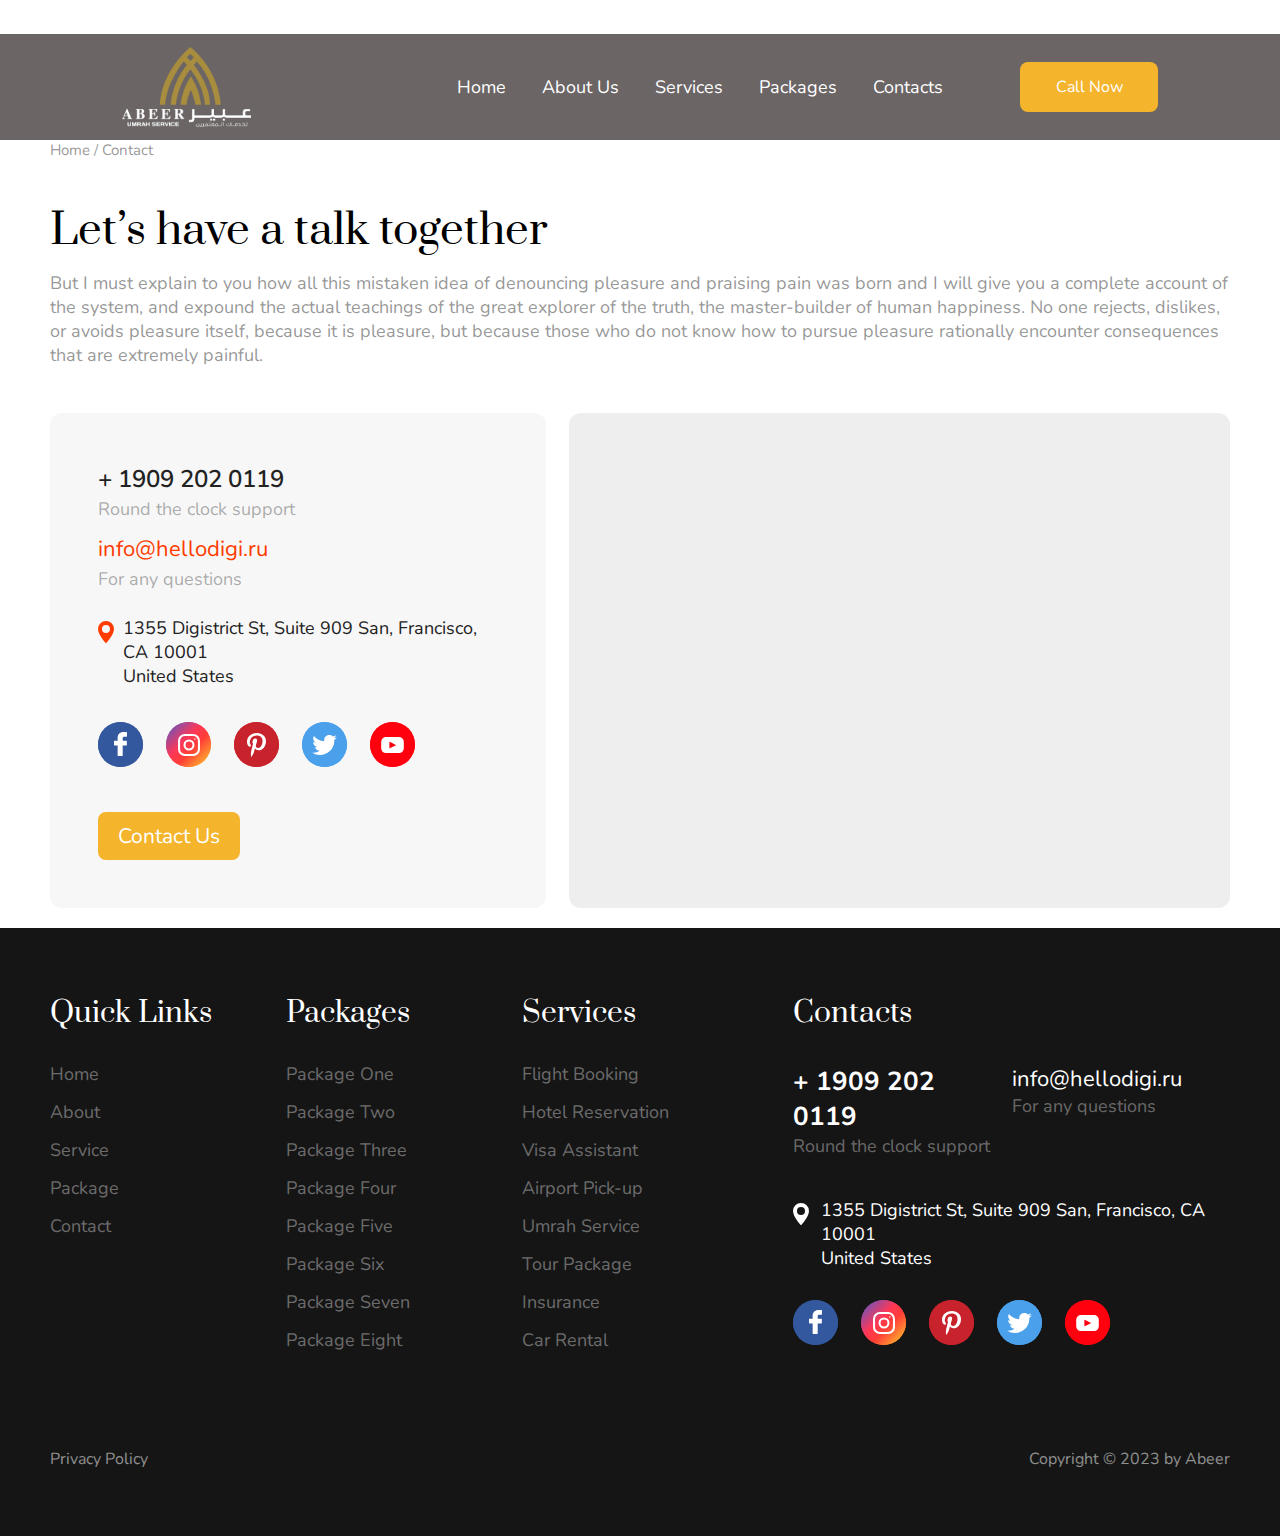
<file: contacts.html>
<!DOCTYPE html>
<html lang="en">
  <head>
    <meta charset="UTF-8" />
    <meta
      name="viewport"
      content="width=device-width, initial-scale=1, maximum-scale=1"
    />
    <title>Abeer - Contact</title>
    <link
      href="https://fonts.googleapis.com/css?family=Nunito:400,700&display=swap"
      rel="stylesheet"
    />
    <link
      href="https://fonts.googleapis.com/css?family=Prata&display=swap"
      rel="stylesheet"
    />
    <link rel="stylesheet" href="css/style.css" />
    <link
      rel="apple-touch-icon"
      sizes="180x180"
      href="img/favicons/apple-touch-icon.png"
    />
    <link
      rel="icon"
      type="image/png"
      sizes="32x32"
      href="img/favicons/favicon-32x32.png"
    />
    <link
      rel="icon"
      type="image/png"
      sizes="16x16"
      href="img/favicons/favicon-16x16.png"
    />
    <link
      rel="icon"
      type="image/png"
      sizes="16x16"
      href="img/favicons/android-chrome-192x192.png"
    />
    <link
      rel="icon"
      type="image/png"
      sizes="16x16"
      href="img/favicons/android-chrome-512x512.png"
    />
    <link
      rel="icon"
      type="image/png"
      href="img/favicons/favicon-32x32.png"
      sizes="32x32"
    />
    <link
      rel="icon"
      type="image/png"
      sizes="16x16"
      href="img/favicons/favicon.ico"
    />
    <meta name="msapplication-TileColor" content="#151515" />
    <meta name="theme-color" content="#151515" />
  </head>

  <body>
    <div class="container">
      <div class="top_panel">
        <div class="wrap">
          <div class="wrap_float">
            <div class="left">
              <!-- <div class="search_btn"></div> -->
              <a href="/" class="logo">
                <img src="img/logo-white.png" alt="" />
              </a>
            </div>
            <div class="menu_wrap" id="menu_wrap">
              <div class="scroll d-flex justify-content-center">
                <div class="center">
                  <div class="menu">
                    <ul>
                      <li>
                        <a href="index.html"><span>Home</span></a>
                      </li>

                      <li>
                        <a href="about-us.html"><span>About Us</span></a>
                      </li>

                      <li>
                        <a href="services.html"><span>Services</span></a>
                      </li>
                      <li>
                        <a href="packages.html"><span>Packages</span></a>
                      </li>

                      <li>
                        <a href="contacts.html"><span>Contacts</span></a>
                      </li>
                    </ul>
                    <div class="mobile_content">
                      
                      <div class="tel">
                        <a href="tel:+0034411345777">+ 00 344 113 457 77</a>
                        <p>Round the clock support</p>
                      </div>
                      <div class="social">
                        <a href="#" class="link facebook"><span></span></a>
                        <a href="#" class="link instagram"><span></span></a>
                        <a href="#" class="link pinterest"><span></span></a>
                        <a href="#" class="link twitter"><span></span></a>
                        <a href="#" class="link youtube"><span></span></a>
                      </div>
                    </div>
                  </div>
                  <div class="close" id="menu-close">
                    <span></span>
                    <span></span>
                    <span></span>
                  </div>
                </div>
                
              </div>
            </div>
            <div class="call-btn">
              <div class="tel"><a href="tel:+19092020119"><span>Call Now</span></a></div>
            </div>
            <div class="mobile_btn" id="mobile_btn">
              <span></span>
              <span></span>
              <span></span>
            </div>
          </div>
        </div>
      </div>
      <div class="breadcrumbs">
        <div class="wrap">
          <div class="wrap_float">
            <a href="#">Home</a>
            <span class="separator">/</span>
            <a href="#">Contact</a>
          </div>
        </div>
      </div>
      <div class="page contacts-page full-width">
        <div class="wrap">
          <div class="wrap_float">
            <div class="page_head">
              <h1 class="title">Let’s have a talk together</h1>
              <p class="subtitle">
                But I must explain to you how all this mistaken idea of
                denouncing pleasure and praising pain was born and I will give
                you a complete account of the system, and expound the actual
                teachings of the great explorer of the truth, the master-builder
                of human happiness. No one rejects, dislikes, or avoids pleasure
                itself, because it is pleasure, but because those who do not
                know how to pursue pleasure rationally encounter consequences
                that are extremely painful.
              </p>
            </div>
            <div class="page_body">
              <div class="contacts-left">
                <div class="tel">
                  <a href="#">+ 1909 202 0119</a>
                  <p>Round the clock support</p>
                </div>
                <div class="email">
                  <a href="#">info@hellodigi.ru</a>
                  <p>For any questions</p>
                </div>
                <p class="address">
                  1355 Digistrict St, Suite 909 San, Francisco, CA 10001
                  <br />United States
                </p>
                <div class="socials social-links">
                  <a href="#" class="link facebook"><span></span></a>
                  <a href="#" class="link instagram"><span></span></a>
                  <a href="#" class="link pinterest"><span></span></a>
                  <a href="#" class="link twitter"><span></span></a>
                  <a href="#" class="link youtube"><span></span></a>
                </div>
                <a class="btn button js-popup-open" data-href="#contact-us"
                  >Contact Us</a
                >
              </div>
              <div class="contacts-right">
                <div class="map">
                  <iframe src="https://maps.google.com/maps?q=kannur&t=&z=14&ie=UTF8&iwloc=&output=embed"></iframe>
                </div>
              </div>
            </div>
          </div>
        </div>
      </div>

      <div class="footer">
        <div class="wrap">
            <div class="wrap_float">
                <div class="footer_top">
                    <div class="left">
                        <div class="col">
                            <div class="_title m_title">Quick Links</div>
                            <ul>
                                <li><a href="#">Home</a></li>
                                <li><a href="#">About</a></li>
                                <li><a href="#">Service</a></li>
                                <li><a href="#">Package</a></li>
                                <li><a href="#">Contact</a></li>
                            </ul>
                        </div>
                        <div class="col">
                            <div class="_title m_title">Packages</div>
                            <ul>
                                <li><a href="#">Package One</a></li>
                                <li><a href="#">Package Two</a></li>
                                <li><a href="#">Package Three</a></li>
                                <li><a href="#">Package Four</a></li>
                                <li><a href="#">Package Five</a></li>
                                <li><a href="#">Package Six</a></li>
                                <li><a href="#">Package Seven</a></li>
                                <li><a href="#">Package Eight</a></li>

                                
                            </ul>
                        </div>
                        <div class="col">
                            <div class="_title m_title">Services</div>
                            <ul>
                                <li><a href="#">Flight Booking</a></li>
                                <li><a href="#">Hotel Reservation</a></li>
                                <li><a href="#">Visa Assistant</a></li>
                                <li><a href="#">Airport Pick-up</a></li>
                                <li><a href="#">Umrah Service</a></li>
                                <li><a href="#">Tour Package</a></li>
                                <li><a href="#">Insurance</a></li>
                                <li><a href="#">Car Rental  </a></li>
                        </div>
                    </div>
                    <div class="right">
                        <div class="_title">Contacts</div>
                        <div class="contacts_info">
                            <div class="tel">
                                <a href="tel:+19092020119">+ 1909 202 0119</a>
                                <p>Round the clock support</p>
                            </div>
                            <div class="email">
                                <a href="mailto:info@hellodigi.ru">info@hellodigi.ru</a>
                                <p>For any questions</p>
                            </div>
                            <div class="address">
                                1355 Digistrict St, Suite 909 San, Francisco, CA 10001 <br> United States
                            </div>
                        </div>
                        <div class="socials social-links">
                            <a href="#" class="link facebook"><span></span></a>
                            <a href="#" class="link instagram"><span></span></a>
                            <a href="#" class="link pinterest"><span></span></a>
                            <a href="#" class="link twitter"><span></span></a>
                            <a href="#" class="link youtube"><span></span></a>
                        </div>
                    </div>
                </div>
                <div class="footer_bottom">
                    <div class="left">
                        <a href="#">Privacy Policy</a>
                    </div>
                    <div class="right">
                        Copyright © 2023 by Abeer
                    </div>
                </div>
            </div>
        </div>
      </div>
    </div>

    <script src="js/jquery.min.js"></script>
    <script src="js/jquery-ui.min.js"></script>
    <script src="js/lightgallery.js"></script>
    <script src="js/jquery.mousewheel.min.js"></script>
    <script src="js/slick.min.js"></script>
    <script src="js/hammer.js"></script>
    <script src="js/scripts.js"></script>
  </body>
</html>
</file>
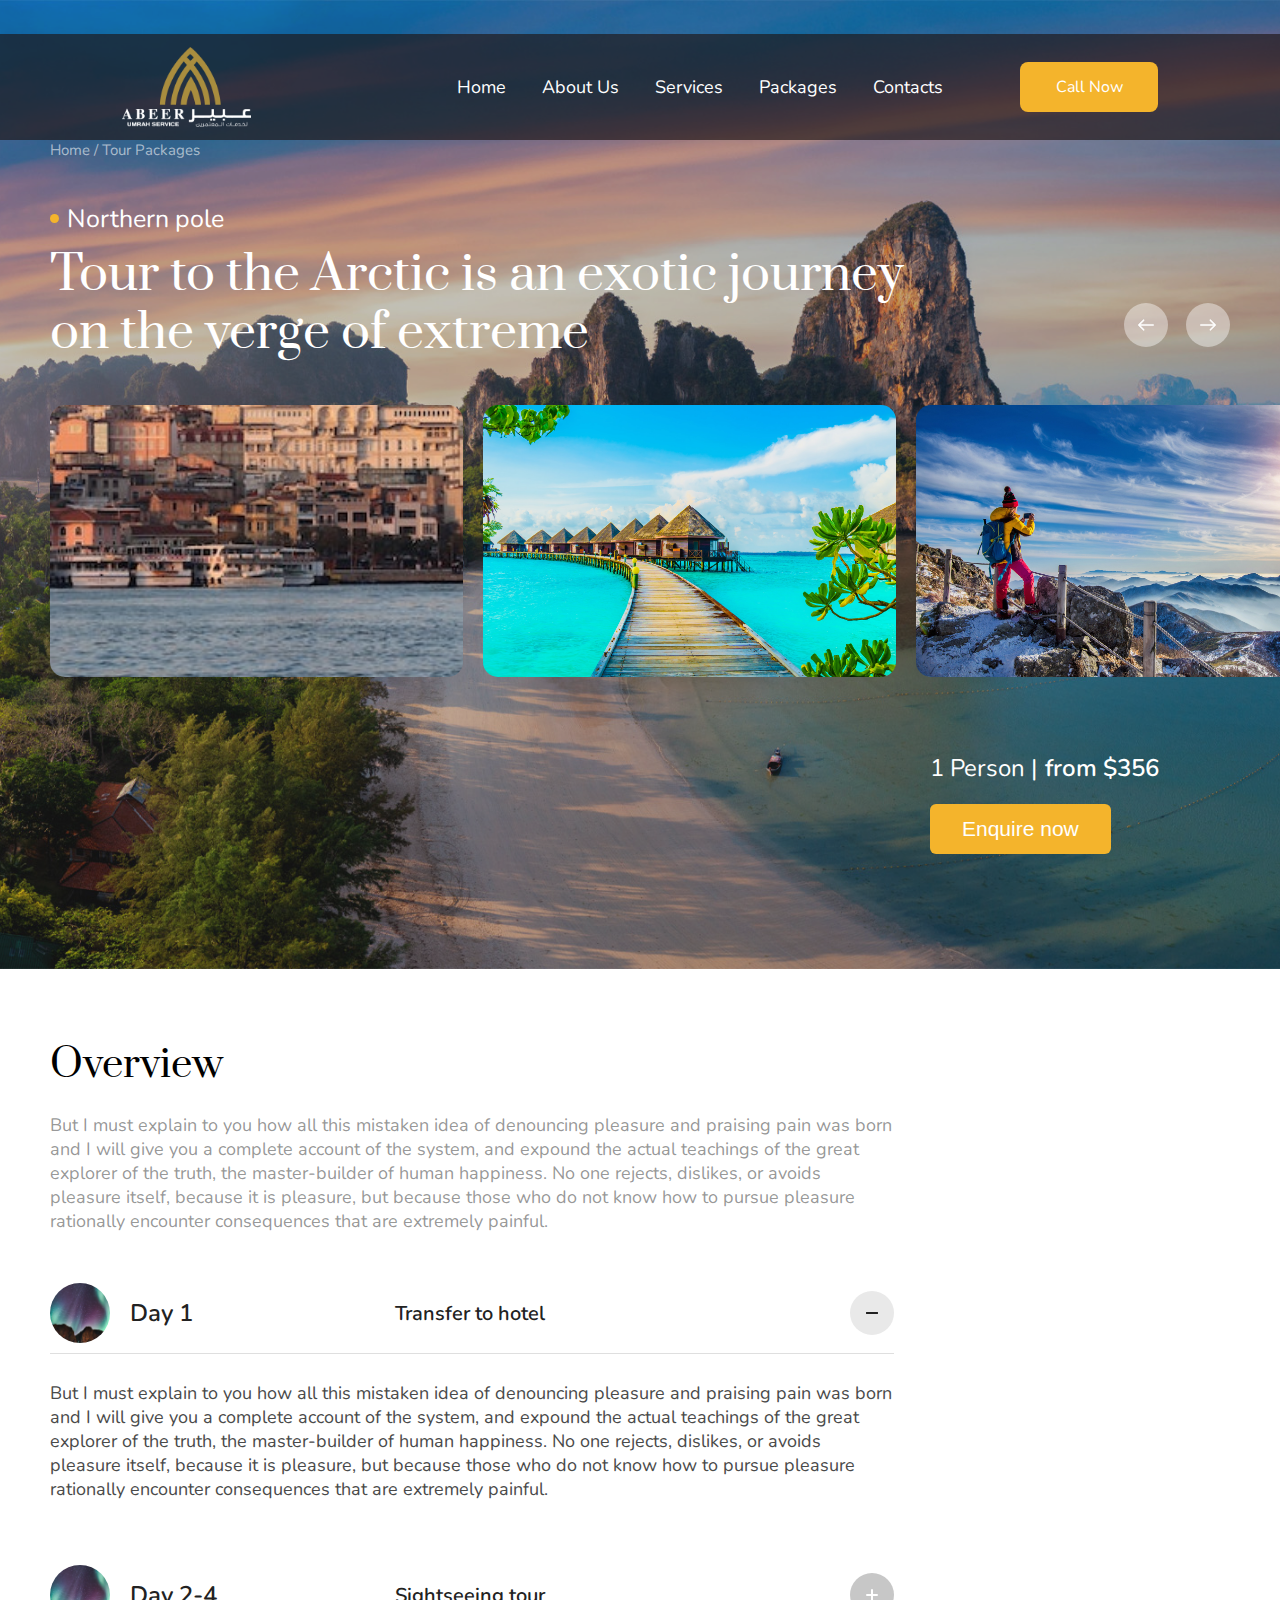
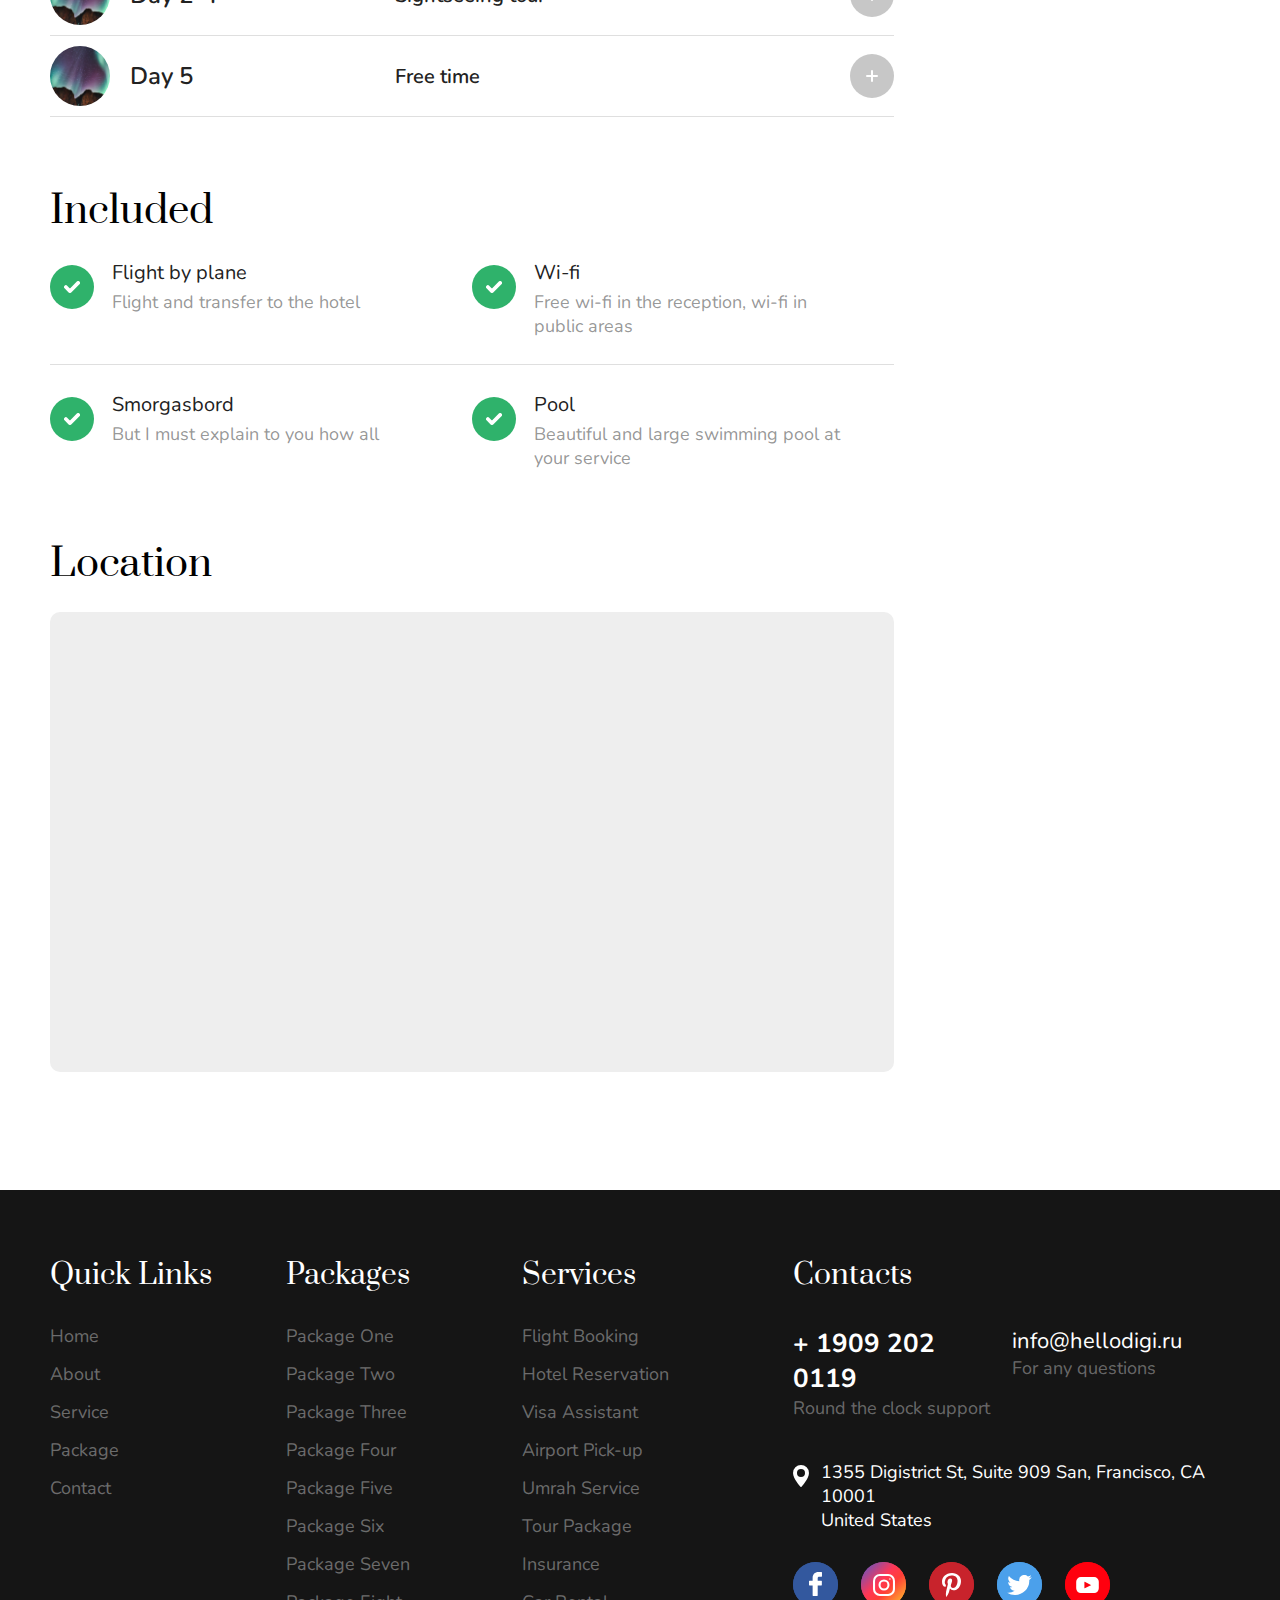
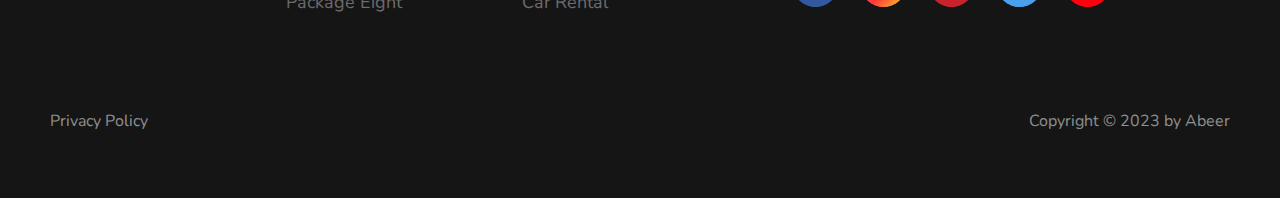
<file: packages-inner.html>
<!DOCTYPE html>
<html lang="en">
  <head>
    <meta charset="UTF-8" />
    <meta
      name="viewport"
      content="width=device-width, initial-scale=1, maximum-scale=1"
    />
    <title>Abeer - Package</title>
    <link
      href="https://fonts.googleapis.com/css?family=Nunito:400,700&display=swap"
      rel="stylesheet"
    />
    <link
      href="https://fonts.googleapis.com/css?family=Prata&display=swap"
      rel="stylesheet"
    />
    <link rel="stylesheet" href="css/style.css" />
    <link
      rel="apple-touch-icon"
      sizes="180x180"
      href="img/favicons/apple-touch-icon.png"
    />
    <link
      rel="icon"
      type="image/png"
      sizes="32x32"
      href="img/favicons/favicon-32x32.png"
    />
    <link
      rel="icon"
      type="image/png"
      sizes="16x16"
      href="img/favicons/favicon-16x16.png"
    />
    <link
      rel="icon"
      type="image/png"
      sizes="16x16"
      href="img/favicons/android-chrome-192x192.png"
    />
    <link
      rel="icon"
      type="image/png"
      sizes="16x16"
      href="img/favicons/android-chrome-512x512.png"
    />
    <link
      rel="icon"
      type="image/png"
      href="img/favicons/favicon-32x32.png"
      sizes="32x32"
    />
    <link
      rel="icon"
      type="image/png"
      sizes="16x16"
      href="img/favicons/favicon.ico"
    />
    <meta name="msapplication-TileColor" content="#151515" />
    <meta name="theme-color" content="#151515" />
  </head>

  <body>
    <div class="container">
      <div class="top_panel">
        <div class="wrap">
          <div class="wrap_float">
            <div class="left">
              <!-- <div class="search_btn"></div> -->
              <a href="/" class="logo">
                <img src="img/logo-white.png" alt="" />
              </a>
            </div>
            <div class="menu_wrap" id="menu_wrap">
              <div class="scroll d-flex justify-content-center">
                <div class="center">
                  <div class="menu">
                    <ul>
                      <li>
                        <a href="index.html"><span>Home</span></a>
                      </li>

                      <li>
                        <a href="about-us.html"><span>About Us</span></a>
                      </li>

                      <li>
                        <a href="services.html"><span>Services</span></a>
                      </li>
                      <li>
                        <a href="packages.html"><span>Packages</span></a>
                      </li>

                      <li>
                        <a href="contacts.html"><span>Contacts</span></a>
                      </li>
                    </ul>
                    <div class="mobile_content">
                      
                      <div class="tel">
                        <a href="tel:+0034411345777">+ 00 344 113 457 77</a>
                        <p>Round the clock support</p>
                      </div>
                      <div class="social">
                        <a href="#" class="link facebook"><span></span></a>
                        <a href="#" class="link instagram"><span></span></a>
                        <a href="#" class="link pinterest"><span></span></a>
                        <a href="#" class="link twitter"><span></span></a>
                        <a href="#" class="link youtube"><span></span></a>
                      </div>
                    </div>
                  </div>
                  <div class="close" id="menu-close">
                    <span></span>
                    <span></span>
                    <span></span>
                  </div>
                </div>
                
              </div>
            </div>
            <div class="call-btn">
              <div class="tel"><a href="tel:+19092020119"><span>Call Now</span></a></div>
            </div>
            <div class="mobile_btn" id="mobile_btn">
              <span></span>
              <span></span>
              <span></span>
            </div>
          </div>
        </div>
      </div>
      <div class="tour_page right-sidebar">
        <div
          class="tour_page_head"
          style="background-image: url(img/banner/banner-one.jpg)"
        >
        <div class="bg-overlay overlay_1"></div>
          <div class="breadcrumbs">
            <div class="wrap">
              <div class="wrap_float">
                <a href="#">Home</a>
                <span class="separator">/</span>
                <a href="#">Tour Packages</a>
              </div>
            </div>
          </div>
          <div class="header_content" id="head">
            <div class="wrap">
              <div class="wrap_float">
                <div class="top-info">
                  <p class="country">Northern pole</p>
                  <h1 class="tour_title">
                    Tour to the Arctic is an exotic journey on the verge of
                    extreme
                  </h1>
                  <div class="controls">
                    <div class="arrows" id="tour-head-slider-arrows">
                      <div class="arrow prev"></div>
                      <div class="arrow next"></div>
                    </div>
                  </div>
                </div>
                <div class="slider_wrap">
                  <div class="slider lightgallery" id="tour-head-slider">
                    <a href="img/demo-bg-3.jpg" class="slide">
                      <img src="img/what/1.jpg" alt="" />
                    </a>
                    <a href="img/demo-bg-3.jpg" class="slide">
                      <img src="img/banner/banner-three.jpg" alt="" />
                    </a>
                    <a href="img/demo-bg-3.jpg" class="slide">
                      <img src="img/banner/banner-two.jpg" alt="" />
                    </a>
                    <a href="img/demo-bg-3.jpg" class="slide">
                      <img src="img/what/4.jpg" alt="" />
                    </a>
                    <a href="img/demo-bg-3.jpg" class="slide">
                      <img src="img/what/5.jpg" alt="" />
                    </a>
                  </div>
                </div>
                <div class="bottom-info">
                  
                  <div class="bottom-info-right">
                    <div class="info">
                      <div class="days">1 Person |</div>
                      <div class="cost">from $356</div>
                    </div>
                    <button
                      class="btn button js-popup-open"
                      data-href="#book-now"
                    >
                      Enquire now
                    </button>
                    
                  </div>
                </div>
              </div>
            </div>
          </div>
        </div>
        <div class="tour_page_body">
          <div class="wrap">
            <div class="wrap_float">
              <div class="left_content">
                <div class="overview js-section content-block" id="overview">
                  <h2 class="title">Overview</h2>
                  <p class="description">
                    But I must explain to you how all this mistaken idea of
                    denouncing pleasure and praising pain was born and I will
                    give you a complete account of the system, and expound the
                    actual teachings of the great explorer of the truth, the
                    master-builder of human happiness. No one rejects, dislikes,
                    or avoids pleasure itself, because it is pleasure, but
                    because those who do not know how to pursue pleasure
                    rationally encounter consequences that are extremely
                    painful.
                  </p>
                  <div class="programm" id="programm-days">
                    <div class="day_item">
                      <div class="day_item-head active">
                        <div class="preview">
                          <div class="image">
                            <img src="img/demo-bg.jpg" alt="" />
                          </div>
                          <div class="p">Day 1</div>
                        </div>
                        <div class="_title">Transfer to hotel</div>
                        <div class="element"></div>
                      </div>
                      <div class="day_item-body" style="display: block">
                        <div class="text">
                          But I must explain to you how all this mistaken idea
                          of denouncing pleasure and praising pain was born and
                          I will give you a complete account of the system, and
                          expound the actual teachings of the great explorer of
                          the truth, the master-builder of human happiness. No
                          one rejects, dislikes, or avoids pleasure itself,
                          because it is pleasure, but because those who do not
                          know how to pursue pleasure rationally encounter
                          consequences that are extremely painful.
                        </div>
                      </div>
                    </div>

                    <div class="day_item">
                      <div class="day_item-head">
                        <div class="preview">
                          <div class="image">
                            <img src="img/demo-bg.jpg" alt="" />
                          </div>
                          <div class="p">Day 2-4</div>
                        </div>
                        <div class="_title">Sightseeing tour</div>
                        <div class="element"></div>
                      </div>
                      <div class="day_item-body">
                        <div class="text">
                          But I must explain to you how all this mistaken idea
                          of denouncing pleasure and praising pain was born and
                          I will give you a complete account of the system, and
                          expound the actual teachings of the great explorer of
                          the truth, the master-builder of human happiness. No
                          one rejects, dislikes, or avoids pleasure itself,
                          because it is pleasure, but because those who do not
                          know how to pursue pleasure rationally encounter
                          consequences that are extremely painful.
                        </div>
                      </div>
                    </div>

                    <div class="day_item">
                      <div class="day_item-head">
                        <div class="preview">
                          <div class="image">
                            <img src="img/demo-bg.jpg" alt="" />
                          </div>
                          <div class="p">Day 5</div>
                        </div>
                        <div class="_title">Free time</div>
                        <div class="element"></div>
                      </div>
                      <div class="day_item-body">
                        <div class="text">
                          But I must explain to you how all this mistaken idea
                          of denouncing pleasure and praising pain was born and
                          I will give you a complete account of the system, and
                          expound the actual teachings of the great explorer of
                          the truth, the master-builder of human happiness. No
                          one rejects, dislikes, or avoids pleasure itself,
                          because it is pleasure, but because those who do not
                          know how to pursue pleasure rationally encounter
                          consequences that are extremely painful.
                        </div>
                      </div>
                    </div>
                  </div>
                </div>
                <div class="included js-section content-block" id="included">
                  <h2 class="title">Included</h2>
                  <ul>
                    <li>
                      <span class="li_title">Flight by plane</span>
                      <span class="li_subtitle"
                        >Flight and transfer to the hotel</span
                      >
                    </li>
                    <li>
                      <span class="li_title">Wi-fi</span>
                      <span class="li_subtitle"
                        >Free wi-fi in the reception, wi-fi in public
                        areas</span
                      >
                    </li>
                    <li>
                      <span class="li_title">Smorgasbord</span>
                      <span class="li_subtitle"
                        >But I must explain to you how all</span
                      >
                    </li>
                    <li>
                      <span class="li_title">Pool</span>
                      <span class="li_subtitle"
                        >Beautiful and large swimming pool at your service</span
                      >
                    </li>
                  </ul> 
                </div>
                <div class="location js-section content-block" id="location">
                  <h3 class="title">Location</h3>
                  <div class="map">
                      <iframe src="https://maps.google.com/maps?q=kochi&t=&z=14&ie=UTF8&iwloc=&output=embed"></iframe>
                  </div>
                </div>
              </div>
            </div>
          </div>
        </div>
      </div>

      <div class="footer">
        <div class="wrap">
            <div class="wrap_float">
                <div class="footer_top">
                    <div class="left">
                        <div class="col">
                            <div class="_title m_title">Quick Links</div>
                            <ul>
                                <li><a href="#">Home</a></li>
                                <li><a href="#">About</a></li>
                                <li><a href="#">Service</a></li>
                                <li><a href="#">Package</a></li>
                                <li><a href="#">Contact</a></li>
                            </ul>
                        </div>
                        <div class="col">
                            <div class="_title m_title">Packages</div>
                            <ul>
                                <li><a href="#">Package One</a></li>
                                <li><a href="#">Package Two</a></li>
                                <li><a href="#">Package Three</a></li>
                                <li><a href="#">Package Four</a></li>
                                <li><a href="#">Package Five</a></li>
                                <li><a href="#">Package Six</a></li>
                                <li><a href="#">Package Seven</a></li>
                                <li><a href="#">Package Eight</a></li>

                                
                            </ul>
                        </div>
                        <div class="col">
                            <div class="_title m_title">Services</div>
                            <ul>
                                <li><a href="#">Flight Booking</a></li>
                                <li><a href="#">Hotel Reservation</a></li>
                                <li><a href="#">Visa Assistant</a></li>
                                <li><a href="#">Airport Pick-up</a></li>
                                <li><a href="#">Umrah Service</a></li>
                                <li><a href="#">Tour Package</a></li>
                                <li><a href="#">Insurance</a></li>
                                <li><a href="#">Car Rental  </a></li>
                        </div>
                    </div>
                    <div class="right">
                        <div class="_title">Contacts</div>
                        <div class="contacts_info">
                            <div class="tel">
                                <a href="tel:+19092020119">+ 1909 202 0119</a>
                                <p>Round the clock support</p>
                            </div>
                            <div class="email">
                                <a href="mailto:info@hellodigi.ru">info@hellodigi.ru</a>
                                <p>For any questions</p>
                            </div>
                            <div class="address">
                                1355 Digistrict St, Suite 909 San, Francisco, CA 10001 <br> United States
                            </div>
                        </div>
                        <div class="socials social-links">
                            <a href="#" class="link facebook"><span></span></a>
                            <a href="#" class="link instagram"><span></span></a>
                            <a href="#" class="link pinterest"><span></span></a>
                            <a href="#" class="link twitter"><span></span></a>
                            <a href="#" class="link youtube"><span></span></a>
                        </div>
                    </div>
                </div>
                <div class="footer_bottom">
                    <div class="left">
                        <a href="#">Privacy Policy</a>
                    </div>
                    <div class="right">
                        Copyright © 2023 by Abeer
                    </div>
                </div>
            </div>
        </div>
      </div>
    </div>

    <script src="js/jquery.min.js"></script>
    <script src="js/jquery-ui.min.js"></script>
    <script src="js/lightgallery.js"></script>
    <script src="js/jquery.mousewheel.min.js"></script>
    <script src="js/slick.min.js"></script>
    <script src="js/hammer.js"></script>
    <script src="js/scripts.js"></script>
  </body>
</html>
</file>
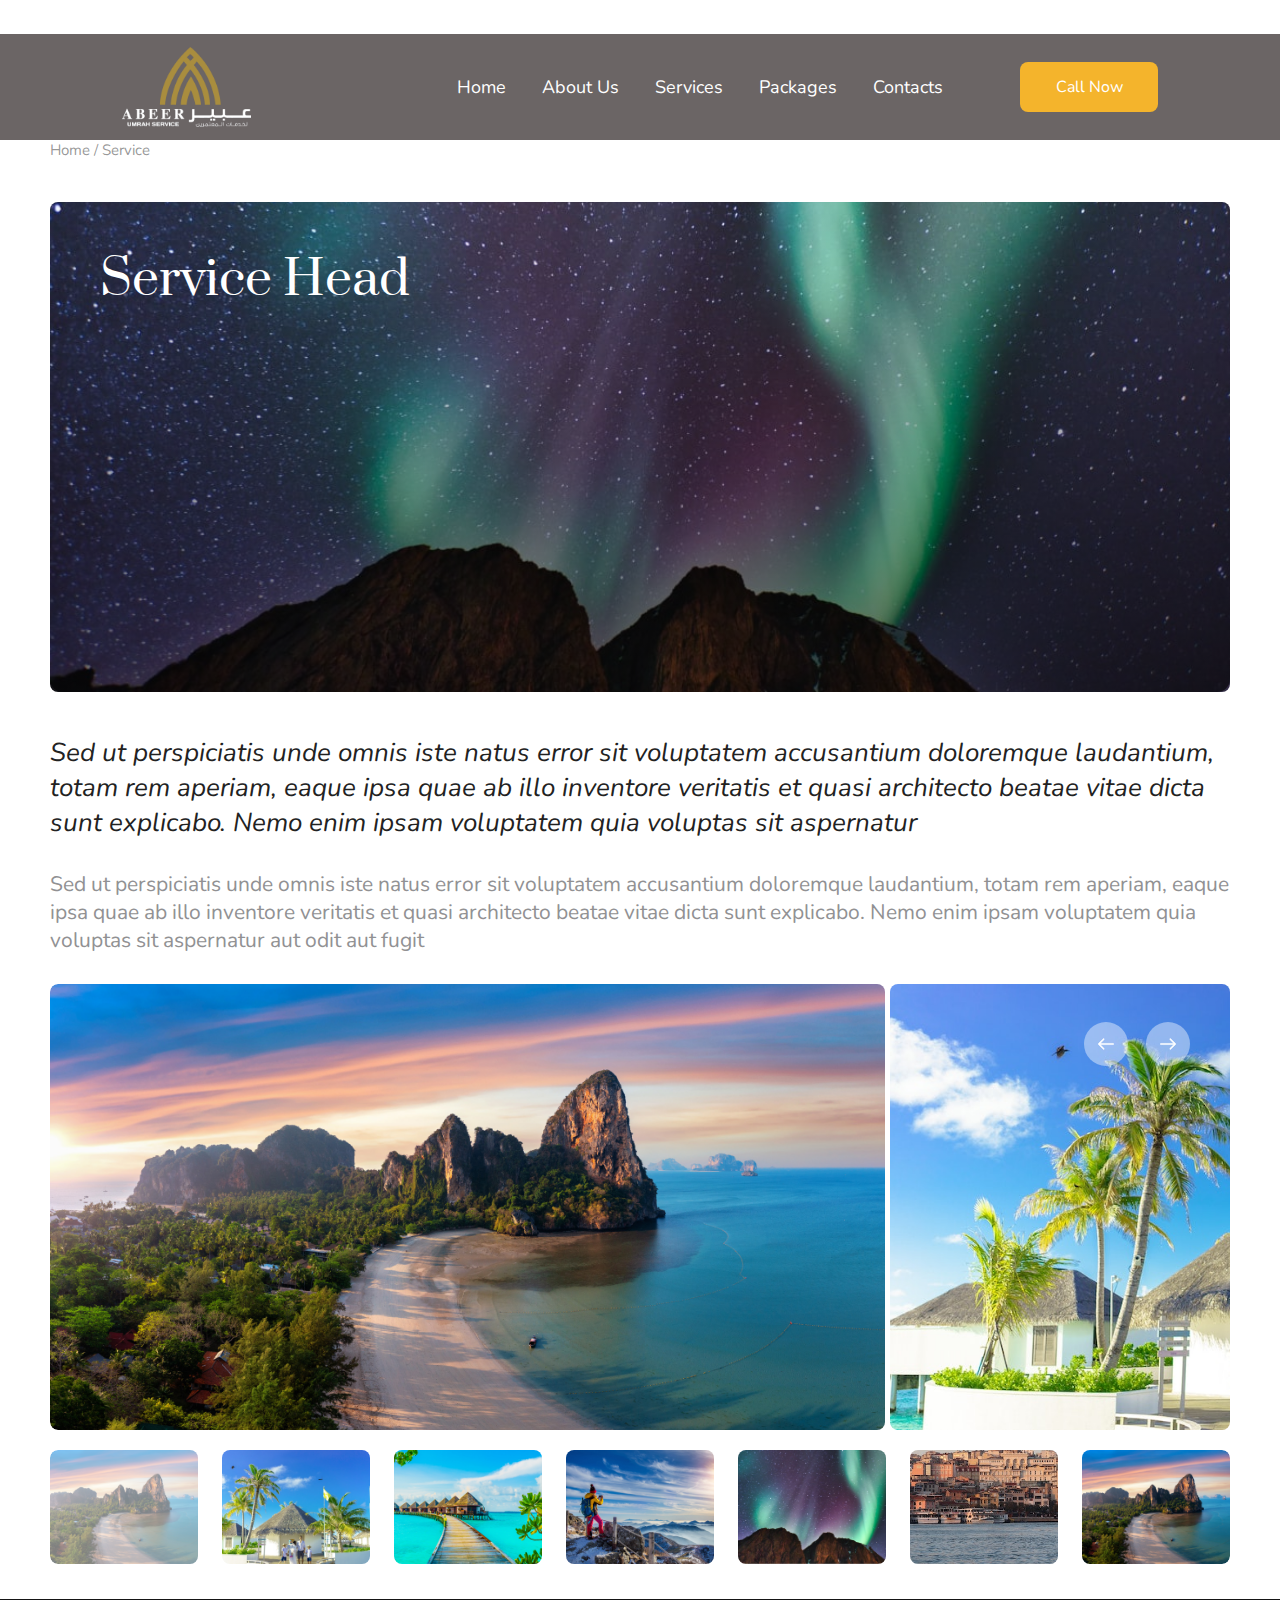
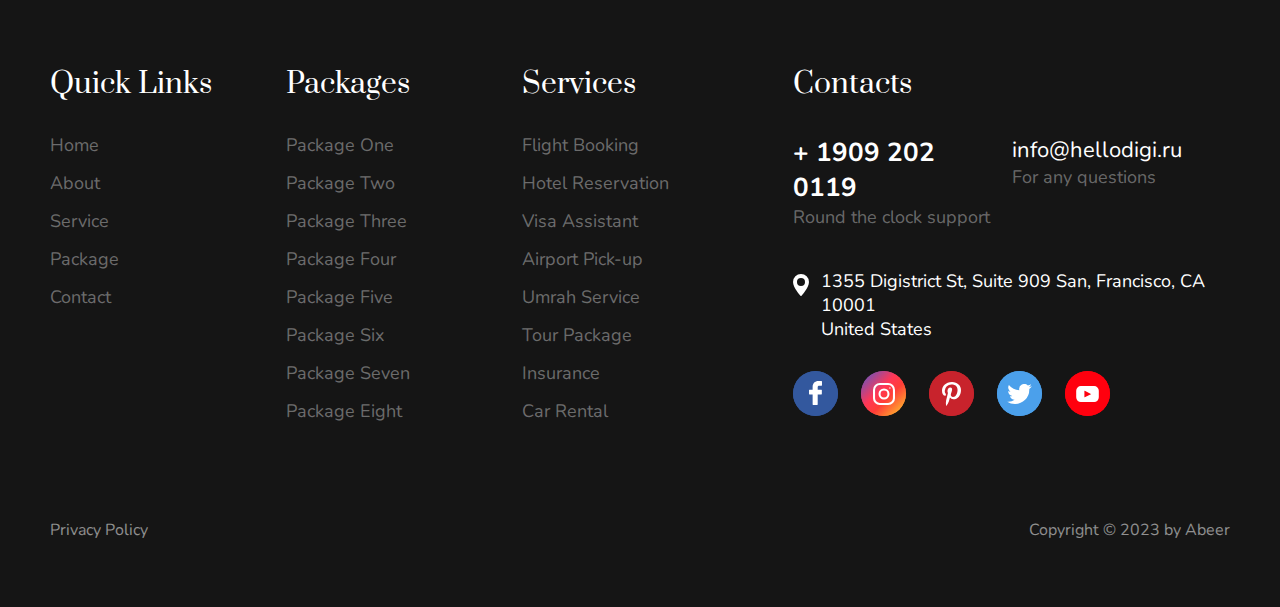
<file: service-inner.html>
<!DOCTYPE html>
<html lang="en">
  <head>
    <meta charset="UTF-8" />
    <meta
      name="viewport"
      content="width=device-width, initial-scale=1, maximum-scale=1"
    />
    <title>Abeer | Service</title>
    <link
      href="https://fonts.googleapis.com/css?family=Nunito:400,700&display=swap"
      rel="stylesheet"
    />
    <link
      href="https://fonts.googleapis.com/css?family=Prata&display=swap"
      rel="stylesheet"
    />
    <link rel="stylesheet" href="css/style.css" />
    <link
      rel="apple-touch-icon"
      sizes="180x180"
      href="img/favicons/apple-touch-icon.png"
    />
    <link
      rel="icon"
      type="image/png"
      sizes="32x32"
      href="img/favicons/favicon-32x32.png"
    />
    <link
      rel="icon"
      type="image/png"
      sizes="16x16"
      href="img/favicons/favicon-16x16.png"
    />
    <link
      rel="icon"
      type="image/png"
      sizes="16x16"
      href="img/favicons/android-chrome-192x192.png"
    />
    <link
      rel="icon"
      type="image/png"
      sizes="16x16"
      href="img/favicons/android-chrome-512x512.png"
    />
    <link
      rel="icon"
      type="image/png"
      href="img/favicons/favicon-32x32.png"
      sizes="32x32"
    />
    <link
      rel="icon"
      type="image/png"
      sizes="16x16"
      href="img/favicons/favicon.ico"
    />
    <meta name="msapplication-TileColor" content="#151515" />
    <meta name="theme-color" content="#151515" />
  </head>

  <body>
    <div class="container">
      <div class="top_panel">
        <div class="wrap">
          <div class="wrap_float">
            <div class="left">
              <!-- <div class="search_btn"></div> -->
              <a href="/" class="logo">
                <img src="img/logo-white.png" alt="" />
              </a>
            </div>
            <div class="menu_wrap" id="menu_wrap">
              <div class="scroll d-flex justify-content-center">
                <div class="center">
                  <div class="menu">
                    <ul>
                      <li>
                        <a href="index.html"><span>Home</span></a>
                      </li>

                      <li>
                        <a href="about-us.html"><span>About Us</span></a>
                      </li>

                      <li>
                        <a href="services.html"><span>Services</span></a>
                      </li>
                      <li>
                        <a href="packages.html"><span>Packages</span></a>
                      </li>

                      <li>
                        <a href="contacts.html"><span>Contacts</span></a>
                      </li>
                    </ul>
                    <div class="mobile_content">
                      <div class="tel">
                        <a href="tel:+0034411345777">+ 00 344 113 457 77</a>
                        <p>Round the clock support</p>
                      </div>
                      <div class="social">
                        <a href="#" class="link facebook"><span></span></a>
                        <a href="#" class="link instagram"><span></span></a>
                        <a href="#" class="link pinterest"><span></span></a>
                        <a href="#" class="link twitter"><span></span></a>
                        <a href="#" class="link youtube"><span></span></a>
                      </div>
                    </div>
                  </div>
                  <div class="close" id="menu-close">
                    <span></span>
                    <span></span>
                    <span></span>
                  </div>
                </div>
                
              </div>
            </div>
            <div class="call-btn">
              <div class="tel"><a href="tel:+19092020119"><span>Call Now</span></a></div>
            </div>
            <div class="mobile_btn" id="mobile_btn">
              <span></span>
              <span></span>
              <span></span>
            </div>
          </div>
        </div>
      </div>
      <div class="breadcrumbs">
        <div class="wrap">
          <div class="wrap_float">
            <a href="#">Home</a>
            <span class="separator">/</span>
            <a href="#">Service</a>
          </div>
        </div>
      </div>
      <div class="page blog-list-page blog-single-page right-sidebar">
        <div class="wrap">
          <div class="wrap_float">
            <div class="page_body">
              <div class="">
                <div class="blog_single-head">
                  <div
                    class="blog_single-head_top"
                    style="background-image: url(img/demo-bg.jpg)"
                  >
                    
                    <h1 class="title">Service Head</h1>
                  </div>
                  <div class="blog_single-head_bottom">
                    <!-- <div class="author">
                                        <div class="userpic">
                                            <img src="img/demo-bg.jpg" alt="">
                                        </div>
                                        <p class="name"></p>
                                    </div> -->
                  </div>
                </div>
                <div class="blog_single-body">
                  <p class="description">
                    Sed ut perspiciatis unde omnis iste natus error sit
                    voluptatem accusantium doloremque laudantium, totam rem
                    aperiam, eaque ipsa quae ab illo inventore veritatis et
                    quasi architecto beatae vitae dicta sunt explicabo. Nemo
                    enim ipsam voluptatem quia voluptas sit aspernatur
                  </p>
                  <p>
                    Sed ut perspiciatis unde omnis iste natus error sit
                    voluptatem accusantium doloremque laudantium, totam rem
                    aperiam, eaque ipsa quae ab illo inventore veritatis et
                    quasi architecto beatae vitae dicta sunt explicabo. Nemo
                    enim ipsam voluptatem quia voluptas sit aspernatur aut odit
                    aut fugit
                  </p>

                  <div class="slider-block" id="blog-slider">
                    <div class="arrows">
                      <div class="arrow prev"></div>
                      <div class="arrow next"></div>
                    </div>
                    <div class="full-width-link"></div>
                    <div class="slider_top lightgallery">
                      <a class="slide" href="img/demo-bg.jpg">
                        <img src="img/banner/banner-one.jpg" alt="" />
                      </a>
                      <a class="slide" href="img/demo-bg.jpg">
                        <img src="img/about-banner.jpg" alt="" />
                      </a>
                      <a class="slide" href="img/demo-bg.jpg">
                        <img src="img/banner/banner-three.jpg" alt="" />
                      </a>
                      <a class="slide" href="img/banner/banner-two.jpg">
                        <img src="img/demo-bg.jpg" alt="" />
                      </a>
                      <a class="slide" href="img/demo-bg.jpg">
                        <img src="img/demo-bg.jpg" alt="" />
                      </a>
                      <a class="slide" href="img/demo-bg.jpg">
                        <img src="img/what/1.jpg" alt="" />
                      </a>
                    </div>
                    <div class="slider_bottom">
                      <div class="slide">
                        <img src="img/banner/banner-one.jpg" alt="" />
                      </div>
                      <div class="slide">
                        <img src="img/about-banner.jpg" alt="" />
                      </div>
                      <div class="slide">
                        <img src="img/banner/banner-three.jpg" alt="" />
                      </div>
                      <div class="slide">
                        <img src="img/banner/banner-two.jpg" alt="" />
                      </div>
                      <div class="slide">
                        <img src="img/demo-bg.jpg" alt="" />
                      </div>
                      <div class="slide">
                        <img src="/img/what/1.jpg" alt="" />
                      </div>
                    </div>
                  </div>
                </div>
              </div>
            </div>
          </div>
        </div>
      </div>

      <div class="footer">
        <div class="wrap">
            <div class="wrap_float">
                <div class="footer_top">
                    <div class="left">
                        <div class="col">
                            <div class="_title m_title">Quick Links</div>
                            <ul>
                                <li><a href="#">Home</a></li>
                                <li><a href="#">About</a></li>
                                <li><a href="#">Service</a></li>
                                <li><a href="#">Package</a></li>
                                <li><a href="#">Contact</a></li>
                            </ul>
                        </div>
                        <div class="col">
                            <div class="_title m_title">Packages</div>
                            <ul>
                                <li><a href="#">Package One</a></li>
                                <li><a href="#">Package Two</a></li>
                                <li><a href="#">Package Three</a></li>
                                <li><a href="#">Package Four</a></li>
                                <li><a href="#">Package Five</a></li>
                                <li><a href="#">Package Six</a></li>
                                <li><a href="#">Package Seven</a></li>
                                <li><a href="#">Package Eight</a></li>

                                
                            </ul>
                        </div>
                        <div class="col">
                            <div class="_title m_title">Services</div>
                            <ul>
                                <li><a href="#">Flight Booking</a></li>
                                <li><a href="#">Hotel Reservation</a></li>
                                <li><a href="#">Visa Assistant</a></li>
                                <li><a href="#">Airport Pick-up</a></li>
                                <li><a href="#">Umrah Service</a></li>
                                <li><a href="#">Tour Package</a></li>
                                <li><a href="#">Insurance</a></li>
                                <li><a href="#">Car Rental  </a></li>
                        </div>
                    </div>
                    <div class="right">
                        <div class="_title">Contacts</div>
                        <div class="contacts_info">
                            <div class="tel">
                                <a href="tel:+19092020119">+ 1909 202 0119</a>
                                <p>Round the clock support</p>
                            </div>
                            <div class="email">
                                <a href="mailto:info@hellodigi.ru">info@hellodigi.ru</a>
                                <p>For any questions</p>
                            </div>
                            <div class="address">
                                1355 Digistrict St, Suite 909 San, Francisco, CA 10001 <br> United States
                            </div>
                        </div>
                        <div class="socials social-links">
                            <a href="#" class="link facebook"><span></span></a>
                            <a href="#" class="link instagram"><span></span></a>
                            <a href="#" class="link pinterest"><span></span></a>
                            <a href="#" class="link twitter"><span></span></a>
                            <a href="#" class="link youtube"><span></span></a>
                        </div>
                    </div>
                </div>
                <div class="footer_bottom">
                    <div class="left">
                        <a href="#">Privacy Policy</a>
                    </div>
                    <div class="right">
                        Copyright © 2023 by Abeer
                    </div>
                </div>
            </div>
        </div>
      </div>
    </div>

    <div class="modal_search" id="modal_search">
      <div class="close"></div>
      <div class="search-tour">
        <div class="wrap">
          <div class="wrap_float">
            <div class="search-form">
              <div class="destination-col">
                <div class="label">Destination</div>
                <div class="select_wrap">
                  <select>
                    <option value="Destination" disabled selected>
                      Destination
                    </option>
                    <option value="United States">United States</option>
                    <option value="United Kingdom">United Kingdom</option>
                    <option value="Afghanistan">Afghanistan</option>
                    <option value="Albania">Albania</option>
                    <option value="Algeria">Algeria</option>
                    <option value="American Samoa">American Samoa</option>
                    <option value="Andorra">Andorra</option>
                    <option value="Angola">Angola</option>
                    <option value="Anguilla">Anguilla</option>
                    <option value="Antarctica">Antarctica</option>
                    <option value="Antigua and Barbuda">
                      Antigua and Barbuda
                    </option>
                    <option value="Argentina">Argentina</option>
                    <option value="Armenia">Armenia</option>
                    <option value="Aruba">Aruba</option>
                    <option value="Australia">Australia</option>
                    <option value="Austria">Austria</option>
                    <option value="Azerbaijan">Azerbaijan</option>
                    <option value="Bahamas">Bahamas</option>
                    <option value="Bahrain">Bahrain</option>
                    <option value="Bangladesh">Bangladesh</option>
                    <option value="Barbados">Barbados</option>
                    <option value="Belarus">Belarus</option>
                    <option value="Belgium">Belgium</option>
                    <option value="Belize">Belize</option>
                    <option value="Benin">Benin</option>
                    <option value="Bermuda">Bermuda</option>
                    <option value="Bhutan">Bhutan</option>
                    <option value="Bolivia">Bolivia</option>
                    <option value="Bosnia and Herzegovina">
                      Bosnia and Herzegovina
                    </option>
                    <option value="Botswana">Botswana</option>
                    <option value="Bouvet Island">Bouvet Island</option>
                    <option value="Brazil">Brazil</option>
                    <option value="British Indian Ocean Territory">
                      British Indian Ocean Territory
                    </option>
                    <option value="Brunei Darussalam">Brunei Darussalam</option>
                    <option value="Bulgaria">Bulgaria</option>
                  </select>
                </div>
              </div>
              <div class="date-col">
                <div class="label">Check In</div>
                <div class="date_div">
                  <input type="text" class="js_calendar desctop-input" />
                  <input type="date" class="mobile-input" />
                  <div class="day">21</div>
                  <div class="date_div_right">
                    <div class="month">December</div>
                    <div class="year">2019</div>
                  </div>
                </div>
              </div>
              <div class="date-col">
                <div class="label">Check Out</div>
                <div class="date_div">
                  <input type="text" class="js_calendar desctop-input" />
                  <input type="date" class="mobile-input" />
                  <div class="day">21</div>
                  <div class="date_div_right">
                    <div class="month">December</div>
                    <div class="year">2019</div>
                  </div>
                </div>
              </div>
              <div class="num-col">
                <div class="label">Aduld</div>
                <div class="num_wrap">
                  <div class="buttons">
                    <button class="plus"></button>
                    <button class="minus"></button>
                  </div>
                  <input
                    type="number"
                    class="val js_num"
                    value="3"
                    min="0"
                    max="99"
                  />
                </div>
              </div>
              <div class="num-col last">
                <div class="label">Children</div>
                <div class="num_wrap">
                  <div class="buttons">
                    <button class="plus"></button>
                    <button class="minus"></button>
                  </div>
                  <input
                    type="number"
                    class="val js_num"
                    value="3"
                    min="0"
                    max="99"
                  />
                </div>
              </div>
              <button class="btn button">
                <span>Search</span>
              </button>
            </div>
          </div>
        </div>
      </div>
    </div>

    <div class="overlay" id="overlay"></div>

    <div class="popup login" id="login">
      <div class="scroll">
        <div class="scroll_wrap">
          <div class="popup-head">
            <div class="title">Sign In</div>
            <a class="link js-popup-open" data-href="#registration">Sign Up</a>
          </div>
          <div class="popup-body">
            <div class="subtitle">
              Use the e-mail and password that you specified when registering on
              the site
            </div>
            <div class="form">
              <input type="text" class="input" placeholder="Login" />
              <input type="text" class="input" placeholder="Password" />
              <button class="submit button">Sign In</button>
              <a href="#" class="link">Forgot password?</a>
            </div>
          </div>
          <div class="popup-foot">
            <p>Login via social networks</p>
            <div class="social-links">
              <a href="#" class="link facebook"><span></span></a>
              <a href="#" class="link twitter"><span></span></a>
            </div>
          </div>
        </div>
      </div>
      <div class="close"></div>
    </div>

    <div class="popup registration" id="registration">
      <div class="scroll">
        <div class="scroll_wrap">
          <div class="popup-head">
            <div class="title">Sign Up</div>
            <a class="link js-popup-open" data-href="#login">Sign In</a>
          </div>
          <div class="popup-body">
            <div class="subtitle">
              Fill in the registration form and save your favorite tours,
              synchronize them on all devices
            </div>
            <div class="form">
              <input type="text" class="input" placeholder="Username" />
              <input type="text" class="input" placeholder="Name" />
              <input type="text" class="input" placeholder="Surename" />
              <input type="email" class="input" placeholder="Email" />
              <input type="password" class="input" placeholder="Password" />
              <input
                type="password"
                class="input"
                placeholder="Password Repeat"
              />
              <button class="submit button js-submit">Registration</button>
            </div>
          </div>
          <div class="popup-foot">
            <p>Sign Up via social networks</p>
            <div class="social-links">
              <a href="#" class="link facebook"><span></span></a>
              <a href="#" class="link twitter"><span></span></a>
            </div>
          </div>
        </div>
      </div>
      <div class="close"></div>
    </div>

    <div class="popup forgot-pass" id="recovery-pass">
      <div class="scroll">
        <div class="scroll_wrap">
          <div class="popup-head">
            <div class="title">Forgot password?</div>
          </div>
          <div class="popup-body">
            <div class="subtitle">
              Use the e-mail and password that you specified when registering on
              the site
            </div>
            <div class="form">
              <input type="email" class="input" placeholder="Email" />
              <button class="submit button js-submit">Reset password</button>
            </div>
          </div>
        </div>
      </div>
      <div class="close"></div>
    </div>

    <div class="popup profile-setting" id="profile-setting">
      <div class="scroll">
        <div class="scroll_wrap">
          <div class="select-userpic">
            <div class="userpic">V</div>
            <div class="select">
              <input type="file" id="profile-pic" />
              <label for="profile-pic">Select photo</label>
            </div>
          </div>
          <div class="popup-head">
            <div class="title">Setting</div>
          </div>
          <div class="popup-body">
            <div class="form">
              <input
                type="text"
                class="input"
                placeholder="Username"
                value="Victor777"
              />
              <input
                type="text"
                class="input"
                placeholder="Name"
                value="Victor"
              />
              <input
                type="text"
                class="input"
                placeholder="Surename"
                value="Shibut"
              />
              <input
                type="email"
                class="input"
                placeholder="Email"
                value="test@test.com"
              />
              <div class="label">Change password</div>
              <input
                type="password"
                class="input"
                placeholder="Current password"
              />
              <input
                type="password"
                class="input"
                placeholder="Enter new password"
              />
              <input
                type="password"
                class="input"
                placeholder="New password repeat"
              />
              <div class="label">Authorization through social networks</div>
              <div class="social-links">
                <a href="#" class="link facebook active"><span></span></a>
                <a href="#" class="link twitter"><span></span></a>
              </div>
              <button class="submit button js-submit">Save Setting</button>
            </div>
          </div>
        </div>
      </div>
      <div class="close"></div>
    </div>

    <div class="popup contact-us" id="contact-us">
      <div class="scroll">
        <div class="scroll_wrap">
          <div class="popup-head">
            <div class="title">Contact Us</div>
          </div>
          <div class="popup-body">
            <div class="subtitle">
              But I must explain to you how all this mistaken idea of denouncing
              pleasure and praising pain
            </div>
            <div class="form">
              <input type="text" class="input" placeholder="Name" />
              <input type="email" class="input" placeholder="Email" />
              <input type="text" class="input" placeholder="Phone" />
              <textarea class="textarea" placeholder="Your Massage"></textarea>
              <button class="submit button js-submit">Send Massage</button>
            </div>
          </div>
        </div>
      </div>
      <div class="close"></div>
    </div>

    <div class="popup book-now-popup" id="book-now">
      <div class="scroll">
        <div class="scroll_wrap">
          <div class="popup-head">
            <div class="title">Book Now</div>
          </div>
          <div class="popup-body">
            <div class="tour-title">
              <div class="img">
                <img src="img/demo-bg.jpg" alt="" />
              </div>
              <div class="tour-name">
                Tour to the Arctic is an exotic journey on the verge of extreme
              </div>
            </div>
            <div class="tour-info">
              <div class="col">
                <div class="label">Check In</div>
                <div class="date">
                  <div class="day">09</div>
                  <div class="month">May</div>
                  <div class="year">2019</div>
                </div>
                <div class="label">Aduld: <span>3</span></div>
              </div>
              <div class="col">
                <div class="label">Check Out</div>
                <div class="date">
                  <div class="day">09</div>
                  <div class="month">May</div>
                  <div class="year">2019</div>
                </div>
                <div class="label">Children: <span>0</span></div>
              </div>
            </div>
            <div class="form">
              <input type="text" class="input" placeholder="Your First Name" />
              <input type="text" class="input" placeholder="Your Last Name" />
              <input type="email" class="input" placeholder="Your Email" />
              <input type="tel" class="input" placeholder="Your Number Phone" />
              <textarea
                class="textarea"
                placeholder="Where are your address?"
              ></textarea>
              <textarea class="textarea" placeholder="Note:"></textarea>
              <button class="submit button js-submit">
                Book Now | <b>$356</b>
              </button>
            </div>
          </div>
        </div>
      </div>
      <div class="close"></div>
    </div>

    <div class="popup success-popup" id="contact-us-success">
      <div class="scroll">
        <div class="scroll_wrap">
          <div class="popup-head">
            <div class="title">Success</div>
          </div>
          <div class="popup-body">
            <div class="subtitle">
              Your message was successfully sent. We will contact you shortly
            </div>
          </div>
        </div>
      </div>
      <div class="close"></div>
    </div>

    <script src="js/jquery.min.js"></script>
    <script src="js/jquery-ui.min.js"></script>
    <script src="js/lightgallery.js"></script>
    <script src="js/jquery.mousewheel.min.js"></script>
    <script src="js/slick.min.js"></script>
    <script src="js/hammer.js"></script>
    <script src="js/scripts.js"></script>
  </body>
</html>
</file>
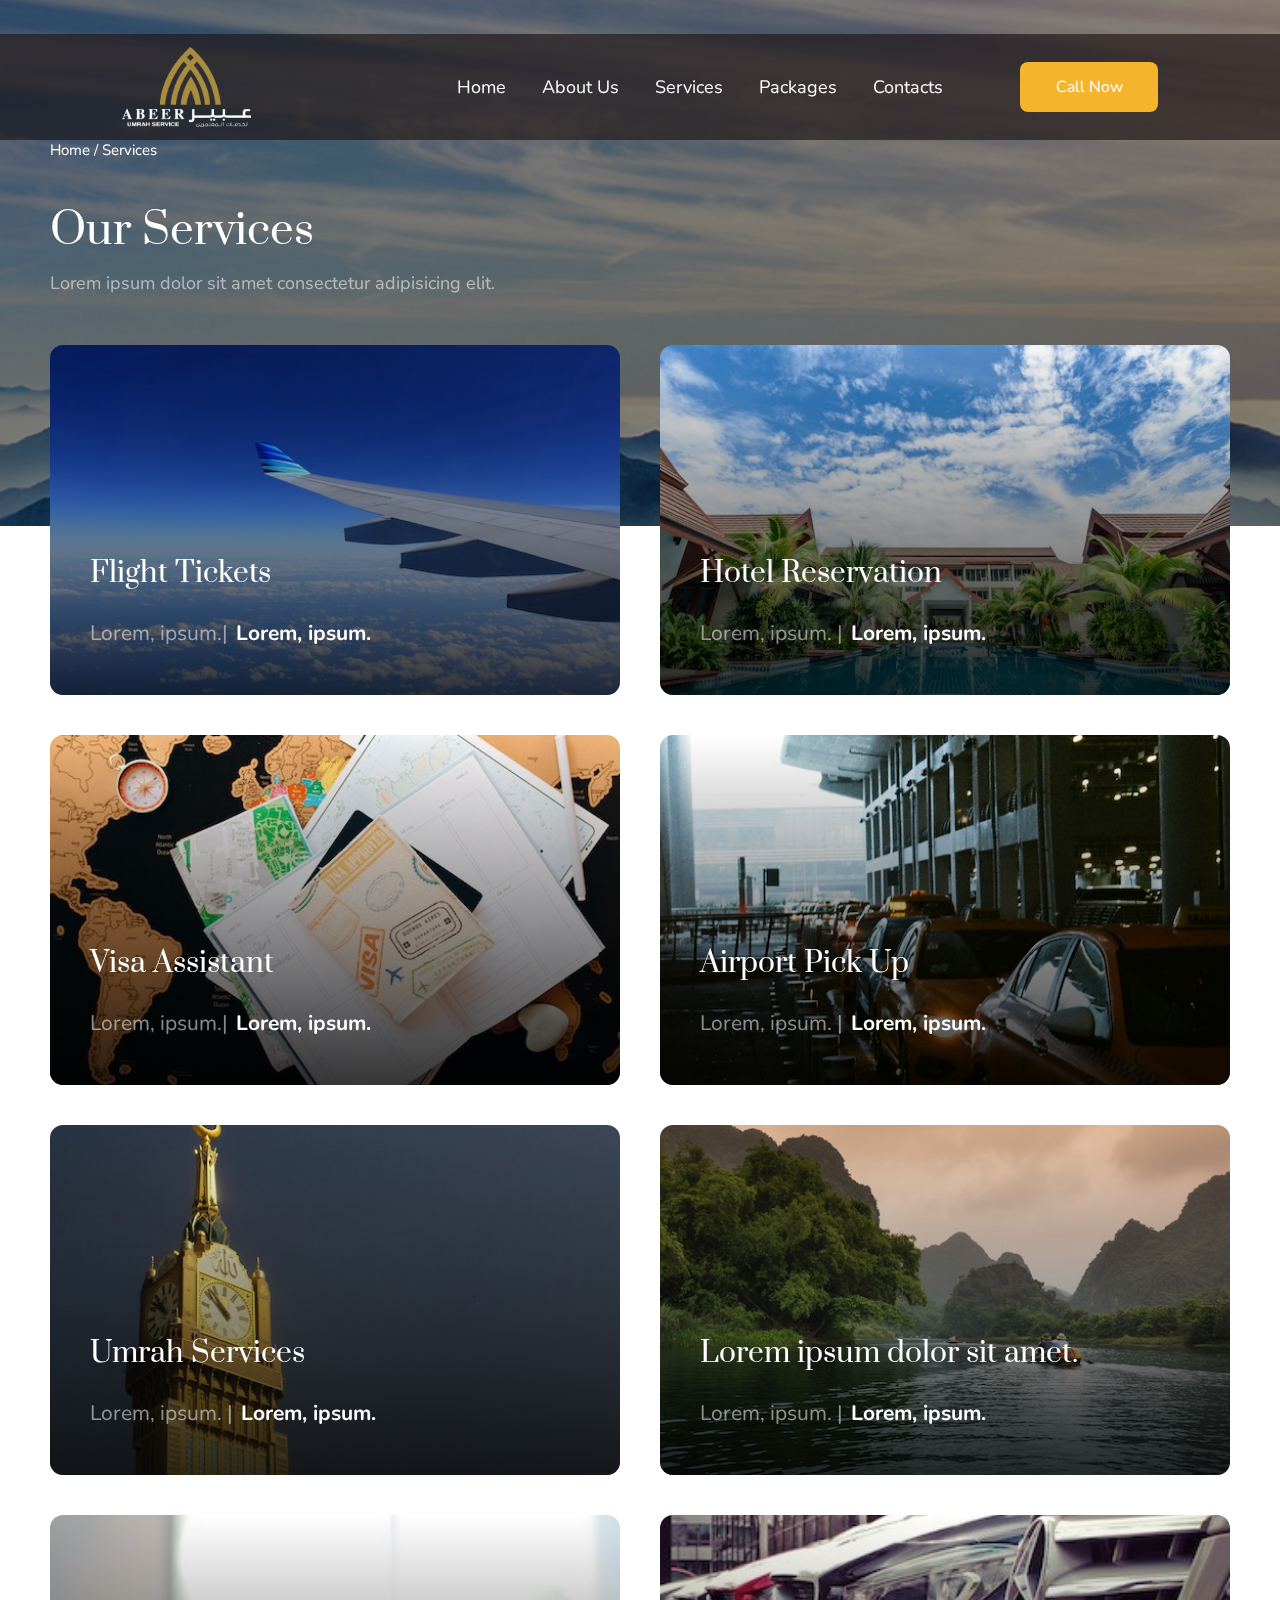
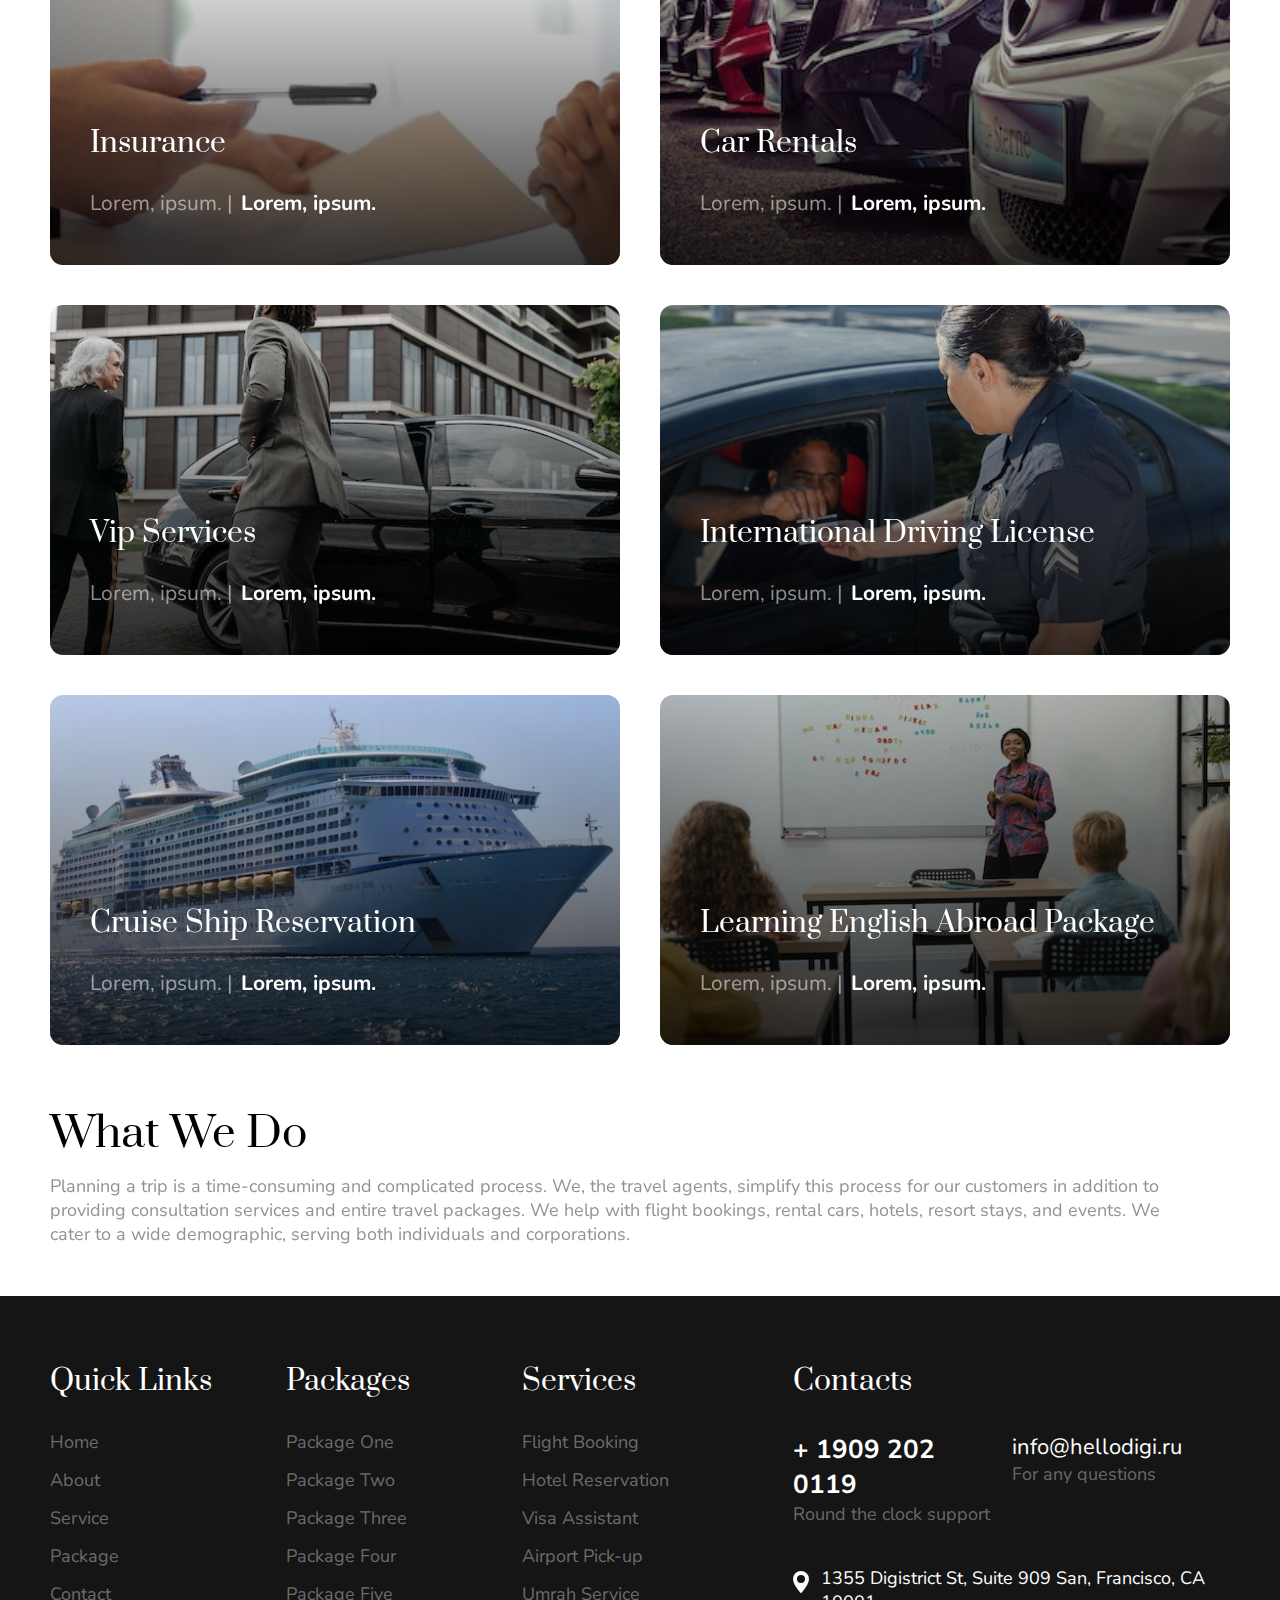
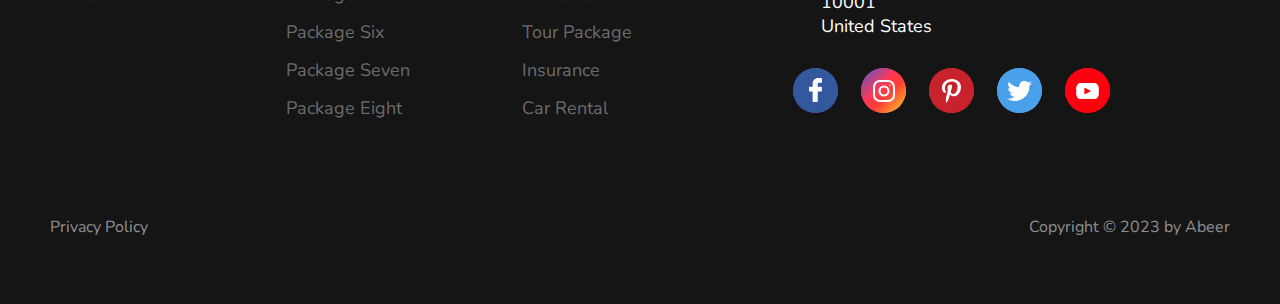
<file: Services.html>
<!DOCTYPE html>
<html lang="en">
  <head>
    <meta charset="UTF-8" />
    <meta
      name="viewport"
      content="width=device-width, initial-scale=1, maximum-scale=1"
    />
    <title>Abeer - Services</title>
    <link
      href="https://fonts.googleapis.com/css?family=Nunito:400,700&display=swap"
      rel="stylesheet"
    />
    <link
      href="https://fonts.googleapis.com/css?family=Prata&display=swap"
      rel="stylesheet"
    />
    <link rel="stylesheet" href="css/style.css" />
    <link
      rel="apple-touch-icon"
      sizes="180x180"
      href="img/favicons/apple-touch-icon.png"
    />
    <link
      rel="icon"
      type="image/png"
      sizes="32x32"
      href="img/favicons/favicon-32x32.png"
    />
    <link
      rel="icon"
      type="image/png"
      sizes="16x16"
      href="img/favicons/favicon-16x16.png"
    />
    <link
      rel="icon"
      type="image/png"
      sizes="16x16"
      href="img/favicons/android-chrome-192x192.png"
    />
    <link
      rel="icon"
      type="image/png"
      sizes="16x16"
      href="img/favicons/android-chrome-512x512.png"
    />
    <link
      rel="icon"
      type="image/png"
      href="img/favicons/favicon-32x32.png"
      sizes="32x32"
    />
    <link
      rel="icon"
      type="image/png"
      sizes="16x16"
      href="img/favicons/favicon.ico"
    />
    <meta name="msapplication-TileColor" content="#151515" />
    <meta name="theme-color" content="#151515" />
  </head>

  <body>
    <div class="container">
      <div class="top_panel">
        <div class="wrap">
          <div class="wrap_float">
            <div class="left">
              <!-- <div class="search_btn"></div> -->
              <a href="/" class="logo">
                <img src="img/logo-white.png" alt="" />
              </a>
            </div>
            <div class="menu_wrap" id="menu_wrap">
              <div class="scroll d-flex justify-content-center">
                <div class="center">
                  <div class="menu">
                    <ul>
                      <li>
                        <a href="index.html"><span>Home</span></a>
                      </li>

                      <li>
                        <a href="about-us.html"><span>About Us</span></a>
                      </li>

                      <li>
                        <a href="services.html"><span>Services</span></a>
                      </li>
                      <li>
                        <a href="packages.html"><span>Packages</span></a>
                      </li>

                      <li>
                        <a href="contacts.html"><span>Contacts</span></a>
                      </li>
                    </ul>
                    <div class="mobile_content">
                      <div class="tel">
                        <a href="tel:+0034411345777">+ 00 344 113 457 77</a>
                        <p>Round the clock support</p>
                      </div>
                      <div class="social">
                        <a href="#" class="link facebook"><span></span></a>
                        <a href="#" class="link instagram"><span></span></a>
                        <a href="#" class="link pinterest"><span></span></a>
                        <a href="#" class="link twitter"><span></span></a>
                        <a href="#" class="link youtube"><span></span></a>
                      </div>
                    </div>
                  </div>
                  <div class="close" id="menu-close">
                    <span></span>
                    <span></span>
                    <span></span>
                  </div>
                </div>
                
              </div>
            </div>
            <div class="call-btn">
              <div class="tel"><a href="tel:+19092020119"><span>Call Now</span></a></div>
            </div>
            <div class="mobile_btn" id="mobile_btn">
              <span></span>
              <span></span>
              <span></span>
            </div>
          </div>
        </div>
      </div>
      <div
        class="image_header"
        style="background-image: url(img/service/service-banner.jpg)"
      ></div>
      <div class="breadcrumbs white-color">
        <div class="wrap">
          <div class="wrap_float">
            <a href="./index.html">Home</a>
            <span class="separator">/</span>
            <a href="./Services.html">Services</a>
          </div>
        </div>
      </div>
      <div class="page travel-list full-width full-width-image-header">
        <div class="page_head">
          <div class="wrap_float">
            <div class="wrap">
              <div class="wrap_float">
                <h1 class="title">Our Services</h1>
                <p class="subtitle">
                  Lorem ipsum dolor sit amet consectetur adipisicing elit.
                </p>
              </div>
            </div>
          </div>
        </div>
        <div class="page_body">
          <div class="wrap">
            <div class="wrap_float">
              <div class="posts">
                <a
                  href="./service-inner.html"
                  class="tour_item"
                  style="background-image: url(img/service/flight-2.jpg)"
                >
                  
                  <div class="tour_item_bottom">
                    <h3 class="_title">Flight Tickets</h3>
                    <div class="_info">
                      <div class="_info_left">
                        <div class="days">Lorem, ipsum.|</div>
                        <div class="cost">Lorem, ipsum.</div>
                      </div>
                      
                    </div>
                  </div>
                  <div class="shadow js-shadow"></div>
                </a>

                <a
                  href="./service-inner.html"
                  class="tour_item"
                  style="background-image: url(img/service/hotel-2.jpg)"
                >
                  <div class="tour_item_bottom">
                    <h3 class="_title">Hotel Reservation</h3>
                    <div class="_info">
                      <div class="_info_left">
                        <div class="days">Lorem, ipsum. |</div>
                        <div class="cost">Lorem, ipsum.</div>
                      </div>
                    </div>
                  </div>
                  <div class="shadow js-shadow"></div>
                </a>

                <a
                  href="./service-inner.html"
                  class="tour_item"
                  style="background-image: url(img/service/visa-2.jpg)"
                >
                  
                  <div class="tour_item_bottom">
                    <h3 class="_title">Visa Assistant</h3>
                    <div class="_info">
                      <div class="_info_left">
                        <div class="days">Lorem, ipsum.|</div>
                        <div class="cost">Lorem, ipsum.</div>
                      </div>
                    </div>
                  </div>
                  <div class="shadow js-shadow"></div>
                </a>

                <a
                  href=""
                  class="tour_item"
                  style="background-image: url(img/service/taxi-2.jpg)"
                >
                  <div class="tour_item_bottom">
                    <h3 class="_title">Airport Pick Up</h3>
                    <div class="_info">
                      <div class="_info_left">
                        <div class="days">Lorem, ipsum. |</div>
                        <div class="cost">Lorem, ipsum.</div>
                      </div>
                    </div>
                  </div>
                  <div class="shadow js-shadow"></div>
                </a>

                <a
                  href=""
                  class="tour_item"
                  style="background-image: url(img/service/mecca-2.jpg)"
                >
                  <div class="tour_item_bottom">
                    <h3 class="_title">Umrah Services</h3>
                    <div class="_info">
                      <div class="_info_left">
                        <div class="days">Lorem, ipsum. |</div>
                        <div class="cost">Lorem, ipsum.</div>
                      </div>
                    </div>
                  </div>
                  <div class="shadow js-shadow"></div>
                </a>

                <a
                  href=""
                  class="tour_item"
                  style="background-image: url(img/service/tour-2.jpg)"
                >
                  <div class="tour_item_bottom">
                    <h3 class="_title">Lorem ipsum dolor sit amet.</h3>
                    <div class="_info">
                      <div class="_info_left">
                        <div class="days">Lorem, ipsum. |</div>
                        <div class="cost">Lorem, ipsum.</div>
                      </div>
                      
                    </div>
                  </div>
                  <div class="shadow js-shadow"></div>
                </a>

                <a
                  href=""
                  class="tour_item"
                  style="background-image: url(img/service/insurance.jpg)"
                >
                  
                  <div class="tour_item_bottom">
                    <h3 class="_title">Insurance</h3>
                    <div class="_info">
                      <div class="_info_left">
                        <div class="days">Lorem, ipsum. |</div>
                        <div class="cost">Lorem, ipsum.</div>
                      </div>
                    </div>
                  </div>
                  <div class="shadow js-shadow"></div>
                </a>

                <a
                  href=""
                  class="tour_item"
                  style="background-image: url(img/service/car.jpg)"
                >
                  <div class="tour_item_bottom">
                    <h3 class="_title">Car Rentals</h3>
                    <div class="_info">
                      <div class="_info_left">
                        <div class="days">Lorem, ipsum. |</div>
                        <div class="cost">Lorem, ipsum.</div>
                      </div>
                    </div>
                  </div>
                  <div class="shadow js-shadow"></div>
                </a>
                <a
                  href=""
                  class="tour_item"
                  style="background-image: url(img/service/vip-services.jpg)"
                >
                  <div class="tour_item_bottom">
                    <h3 class="_title">Vip Services</h3>
                    <div class="_info">
                      <div class="_info_left">
                        <div class="days">Lorem, ipsum. |</div>
                        <div class="cost">Lorem, ipsum.</div>
                      </div>
                    </div>
                  </div>
                  <div class="shadow js-shadow"></div>
                </a>
                <a
                  href=""
                  class="tour_item"
                  style="background-image: url(img/service/int-license.jpg)"
                >
                  <div class="tour_item_bottom">
                    <h3 class="_title">International Driving License</h3>
                    <div class="_info">
                      <div class="_info_left">
                        <div class="days">Lorem, ipsum. |</div>
                        <div class="cost">Lorem, ipsum.</div>
                      </div>
                    </div>
                  </div>
                  <div class="shadow js-shadow"></div>
                </a>
                <a
                  href=""
                  class="tour_item"
                  style="background-image: url(img/service/cruise-ship.jpg)"
                >
                  <div class="tour_item_bottom">
                    <h3 class="_title">Cruise Ship Reservation</h3>
                    <div class="_info">
                      <div class="_info_left">
                        <div class="days">Lorem, ipsum. |</div>
                        <div class="cost">Lorem, ipsum.</div>
                      </div>
                    </div>
                  </div>
                  <div class="shadow js-shadow"></div>
                </a>
                <a
                  href=""
                  class="tour_item"
                  style="background-image: url(img/service/english.jpg)"
                >
                  <div class="tour_item_bottom">
                    <h3 class="_title">Learning English Abroad Package</h3>
                    <div class="_info">
                      <div class="_info_left">
                        <div class="days">Lorem, ipsum. |</div>
                        <div class="cost">Lorem, ipsum.</div>
                      </div>
                    </div>
                  </div>
                  <div class="shadow js-shadow"></div>
                </a>
              </div>
            </div>
          </div>
        </div>
      </div>

      <div class="description-block">
        <div class="wrap">
          <div class="wrap_float">
            <h2 class="title">What We Do</h2>
            <p class="text">
              Planning a trip is a time-consuming and complicated process. We,
              the travel agents, simplify this process for our customers in
              addition to providing consultation services and entire travel
              packages. We help with flight bookings, rental cars, hotels,
              resort stays, and events. We cater to a wide demographic, serving
              both individuals and corporations.
            </p>
          </div>
        </div>
      </div>

      <div class="footer">
        <div class="wrap">
            <div class="wrap_float">
                <div class="footer_top">
                    <div class="left">
                        <div class="col">
                            <div class="_title m_title">Quick Links</div>
                            <ul>
                                <li><a href="#">Home</a></li>
                                <li><a href="#">About</a></li>
                                <li><a href="#">Service</a></li>
                                <li><a href="#">Package</a></li>
                                <li><a href="#">Contact</a></li>
                            </ul>
                        </div>
                        <div class="col">
                            <div class="_title m_title">Packages</div>
                            <ul>
                                <li><a href="#">Package One</a></li>
                                <li><a href="#">Package Two</a></li>
                                <li><a href="#">Package Three</a></li>
                                <li><a href="#">Package Four</a></li>
                                <li><a href="#">Package Five</a></li>
                                <li><a href="#">Package Six</a></li>
                                <li><a href="#">Package Seven</a></li>
                                <li><a href="#">Package Eight</a></li>

                                
                            </ul>
                        </div>
                        <div class="col">
                            <div class="_title m_title">Services</div>
                            <ul>
                                <li><a href="#">Flight Booking</a></li>
                                <li><a href="#">Hotel Reservation</a></li>
                                <li><a href="#">Visa Assistant</a></li>
                                <li><a href="#">Airport Pick-up</a></li>
                                <li><a href="#">Umrah Service</a></li>
                                <li><a href="#">Tour Package</a></li>
                                <li><a href="#">Insurance</a></li>
                                <li><a href="#">Car Rental  </a></li>
                        </div>
                    </div>
                    <div class="right">
                        <div class="_title">Contacts</div>
                        <div class="contacts_info">
                            <div class="tel">
                                <a href="tel:+19092020119">+ 1909 202 0119</a>
                                <p>Round the clock support</p>
                            </div>
                            <div class="email">
                                <a href="mailto:info@hellodigi.ru">info@hellodigi.ru</a>
                                <p>For any questions</p>
                            </div>
                            <div class="address">
                                1355 Digistrict St, Suite 909 San, Francisco, CA 10001 <br> United States
                            </div>
                        </div>
                        <div class="socials social-links">
                            <a href="#" class="link facebook"><span></span></a>
                            <a href="#" class="link instagram"><span></span></a>
                            <a href="#" class="link pinterest"><span></span></a>
                            <a href="#" class="link twitter"><span></span></a>
                            <a href="#" class="link youtube"><span></span></a>
                        </div>
                    </div>
                </div>
                <div class="footer_bottom">
                    <div class="left">
                        <a href="#">Privacy Policy</a>
                    </div>
                    <div class="right">
                        Copyright © 2023 by Abeer
                    </div>
                </div>
            </div>
        </div>
      </div>
    </div>

    <script src="js/jquery.min.js"></script>
    <script src="js/jquery-ui.min.js"></script>
    <script src="js/lightgallery.js"></script>
    <script src="js/jquery.mousewheel.min.js"></script>
    <script src="js/slick.min.js"></script>
    <script src="js/hammer.js"></script>
    <script src="js/scripts.js"></script>
  </body>
</html>
</file>
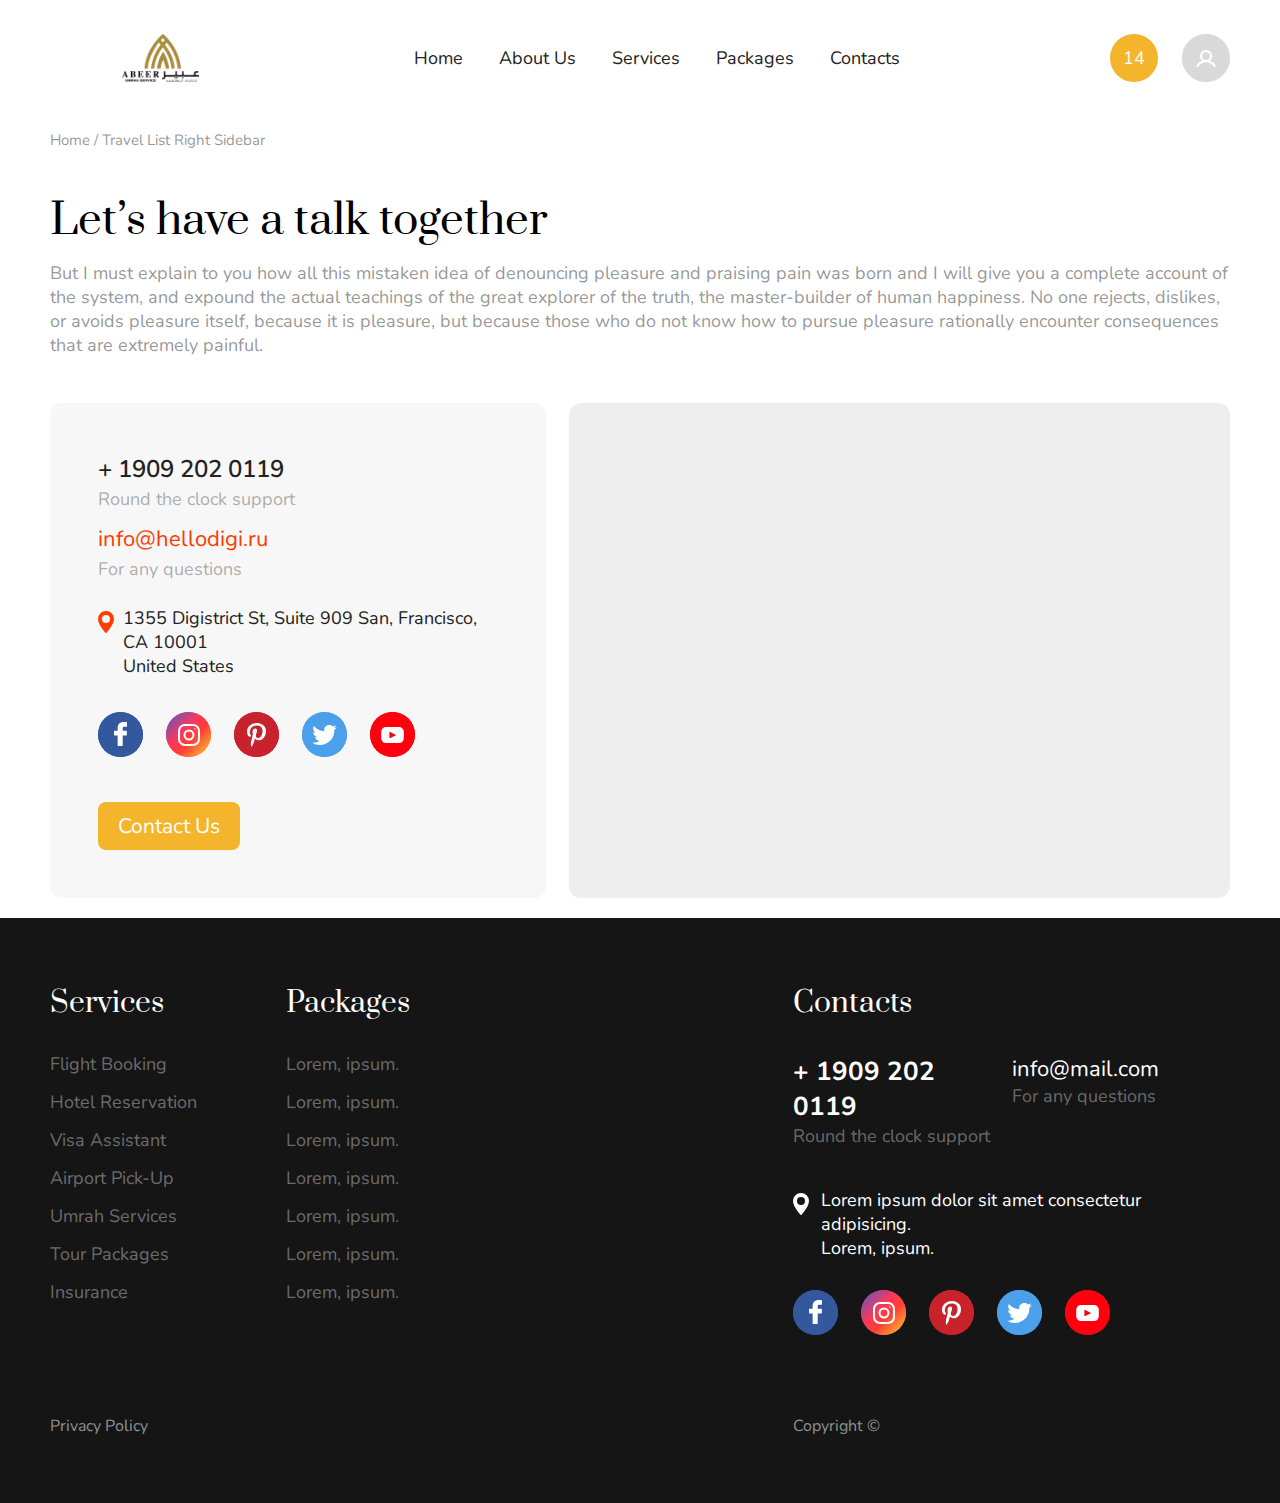
<file: deign/contacts.html>
<!DOCTYPE html>
<html lang="en">
  <head>
    <meta charset="UTF-8" />
    <meta
      name="viewport"
      content="width=device-width, initial-scale=1, maximum-scale=1"
    />
    <title>Contact</title>
    <link
      href="https://fonts.googleapis.com/css?family=Nunito:400,700&display=swap"
      rel="stylesheet"
    />
    <link
      href="https://fonts.googleapis.com/css?family=Prata&display=swap"
      rel="stylesheet"
    />
    <link rel="stylesheet" href="css/style.css" />
    <link
      rel="apple-touch-icon"
      sizes="180x180"
      href="img/favicons/apple-touch-icon.png"
    />
    <link
      rel="icon"
      type="image/png"
      sizes="32x32"
      href="img/favicons/favicon-32x32.png"
    />
    <link
      rel="icon"
      type="image/png"
      sizes="16x16"
      href="img/favicons/favicon-16x16.png"
    />
    <link
      rel="icon"
      type="image/png"
      sizes="16x16"
      href="img/favicons/android-chrome-192x192.png"
    />
    <link
      rel="icon"
      type="image/png"
      sizes="16x16"
      href="img/favicons/android-chrome-512x512.png"
    />
    <link
      rel="icon"
      type="image/png"
      href="img/favicons/favicon-32x32.png"
      sizes="32x32"
    />
    <link
      rel="icon"
      type="image/png"
      sizes="16x16"
      href="img/favicons/favicon.ico"
    />
    <meta name="msapplication-TileColor" content="#151515" />
    <meta name="theme-color" content="#151515" />
  </head>

  <body>
    <div class="container">
      <div class="top_panel inversion">
        <div class="wrap">
          <div class="wrap_float">
            <!-- <div class="currency">
                                <select>
                                    <option value="usd">usd</option>
                                    <option value="eur">eur</option>
                                    <option value="rub">rub</option>
                                </select>
                            </div> -->
            <div class="left">
              <!-- <div class="search_btn"></div> -->
              <a href="/" class="logo">
                <img src="img/logo-black.png" alt="" />
              </a>
            </div>
            <div class="menu_wrap" id="menu_wrap">
              <div class="scroll">
                <div class="center">
                  <div class="menu">
                    <ul>
                      <li>
                        <a href="./index.html"><span>Home</span></a>
                      </li>

                      <li>
                        <a href="./about-us.html"><span>About Us</span></a>
                      </li>

                      <li>
                        <a href="./Services.html"><span>Services</span></a>
                      </li>
                      <li>
                        <a href="./packages.html"><span>Packages</span></a>
                      </li>

                      <li>
                        <a href="./contacts.html"><span>Contacts</span></a>
                      </li>
                    </ul>
                    <div class="mobile_content">
                      <!-- <div class="currency_mob">
                                                    <select>
                                                        <option value="usd">usd</option>
                                                        <option value="rub">rub</option>
                                                        <option value="eur">eur</option>
                                                    </select>
                                                    <p>
                                                        Chosen currency
                                                    </p>
                                                </div> -->
                      <div class="tel">
                        <a href="tel:+0034411345777">+ 00 344 113 457 77</a>
                        <p>Round the clock support</p>
                      </div>
                      <div class="social">
                        <a href="#" class="link facebook"><span></span></a>
                        <a href="#" class="link instagram"><span></span></a>
                        <a href="#" class="link pinterest"><span></span></a>
                        <a href="#" class="link twitter"><span></span></a>
                        <a href="#" class="link youtube"><span></span></a>
                      </div>
                    </div>
                  </div>
                  <div class="close" id="menu-close">
                    <span></span>
                    <span></span>
                    <span></span>
                  </div>
                </div>
                <div class="right">
                  <!-- <div class="tel"><a href="tel:+19092020119"><span>+ 1909 202 0119</span></a></div> -->
                  <a class="favorites-count" title="Favourites" href="">
                    <div class="_counter">14</div>
                    <div class="_text">Favourites</div>
                  </a>
                </div>
                <div class="user" id="userblock">
                  <div class="userlink" id="userlink"></div>
                  <div class="usermenu" id="usermenu">
                    <ul>
                      <li>
                        <a href="#" class="js-popup-open" data-href="#login"
                          >Login</a
                        >
                      </li>
                      <li>
                        <a
                          href="#"
                          class="js-popup-open"
                          data-href="#registration"
                          >Registration</a
                        >
                      </li>
                      <li>
                        <a
                          href="#"
                          class="js-popup-open"
                          data-href="#recovery-pass"
                          >Forgot password?</a
                        >
                      </li>
                      <li>
                        <a
                          href="#"
                          class="js-popup-open"
                          data-href="#profile-setting"
                          >Setting</a
                        >
                      </li>
                    </ul>
                  </div>
                </div>
              </div>
            </div>
            <div class="mobile_btn" id="mobile_btn">
              <span></span>
              <span></span>
              <span></span>
            </div>
          </div>
        </div>
      </div>
      <div class="breadcrumbs">
        <div class="wrap">
          <div class="wrap_float">
            <a href="#">Home</a>
            <span class="separator">/</span>
            <a href="#">Travel List Right Sidebar</a>
          </div>
        </div>
      </div>
      <div class="page contacts-page full-width">
        <div class="wrap">
          <div class="wrap_float">
            <div class="page_head">
              <h1 class="title">Let’s have a talk together</h1>
              <p class="subtitle">
                But I must explain to you how all this mistaken idea of
                denouncing pleasure and praising pain was born and I will give
                you a complete account of the system, and expound the actual
                teachings of the great explorer of the truth, the master-builder
                of human happiness. No one rejects, dislikes, or avoids pleasure
                itself, because it is pleasure, but because those who do not
                know how to pursue pleasure rationally encounter consequences
                that are extremely painful.
              </p>
            </div>
            <div class="page_body">
              <div class="contacts-left">
                <div class="tel">
                  <a href="#">+ 1909 202 0119</a>
                  <p>Round the clock support</p>
                </div>
                <div class="email">
                  <a href="#">info@hellodigi.ru</a>
                  <p>For any questions</p>
                </div>
                <p class="address">
                  1355 Digistrict St, Suite 909 San, Francisco, CA 10001
                  <br />United States
                </p>
                <div class="socials social-links">
                  <a href="#" class="link facebook"><span></span></a>
                  <a href="#" class="link instagram"><span></span></a>
                  <a href="#" class="link pinterest"><span></span></a>
                  <a href="#" class="link twitter"><span></span></a>
                  <a href="#" class="link youtube"><span></span></a>
                </div>
                <a class="btn button js-popup-open" data-href="#contact-us"
                  >Contact Us</a
                >
              </div>
              <div class="contacts-right">
                <div class="map">
                  <!--<iframe src=""></iframe>-->
                </div>
              </div>
            </div>
          </div>
        </div>
      </div>

      <div class="footer">
        <div class="wrap">
          <div class="wrap_float">
            <div class="footer_top">
              <div class="left">
                <div class="col">
                  <div class="_title m_title">Services</div>
                  <ul>
                    <li><a href="">Flight Booking</a></li>
                    <li>
                      <a href="">Hotel Reservation </a>
                    </li>
                    <li>
                      <a href="">Visa Assistant </a>
                    </li>
                    <li>
                      <a href="">Airport Pick-Up</a>
                    </li>
                    <li>
                      <a href="">Umrah Services</a>
                    </li>
                    <li>
                      <a href="">Tour Packages</a>
                    </li>
                    <li>
                      <a href="">Insurance</a>
                    </li>
                  </ul>
                </div>
                <div class="col">
                  <div class="_title m_title">Packages</div>
                  <ul>
                    <li><a href="">Lorem, ipsum.</a></li>
                    <li>
                      <a href="">Lorem, ipsum. </a>
                    </li>
                    <li>
                      <a href="">Lorem, ipsum. </a>
                    </li>
                    <li>
                      <a href="">Lorem, ipsum.</a>
                    </li>
                    <li>
                      <a href="">Lorem, ipsum.</a>
                    </li>
                    <li>
                      <a href="">Lorem, ipsum.</a>
                    </li>
                    <li>
                      <a href="">Lorem, ipsum.</a>
                    </li>
                  </ul>
                </div>
              </div>
              <div class="right">
                <div class="_title">Contacts</div>
                <div class="contacts_info">
                  <div class="tel">
                    <a href="tel:">+ 1909 202 0119</a>
                    <p>Round the clock support</p>
                  </div>
                  <div class="email">
                    <a href="mailto:">info@mail.com</a>
                    <p>For any questions</p>
                  </div>
                  <div class="address">
                    Lorem ipsum dolor sit amet consectetur adipisicing.
                    <br />
                    Lorem, ipsum.
                  </div>
                </div>
                <div class="socials social-links">
                  <a href="#" class="link facebook"><span></span></a>
                  <a href="#" class="link instagram"><span></span></a>
                  <a href="#" class="link pinterest"><span></span></a>
                  <a href="#" class="link twitter"><span></span></a>
                  <a href="#" class="link youtube"><span></span></a>
                </div>
              </div>
            </div>
            <div class="footer_bottom">
              <div class="left">
                <a href="#">Privacy Policy</a>
              </div>
              <div class="right">Copyright ©</div>
            </div>
          </div>
        </div>
      </div>
    </div>

    <div class="modal_search" id="modal_search">
      <div class="close"></div>
      <div class="search-tour">
        <div class="wrap">
          <div class="wrap_float">
            <div class="search-form">
              <div class="destination-col">
                <div class="label">Destination</div>
                <div class="select_wrap">
                  <select>
                    <option value="Destination" disabled selected>
                      Destination
                    </option>
                    <option value="United States">United States</option>
                    <option value="United Kingdom">United Kingdom</option>
                    <option value="Afghanistan">Afghanistan</option>
                    <option value="Albania">Albania</option>
                    <option value="Algeria">Algeria</option>
                    <option value="American Samoa">American Samoa</option>
                    <option value="Andorra">Andorra</option>
                    <option value="Angola">Angola</option>
                    <option value="Anguilla">Anguilla</option>
                    <option value="Antarctica">Antarctica</option>
                    <option value="Antigua and Barbuda">
                      Antigua and Barbuda
                    </option>
                    <option value="Argentina">Argentina</option>
                    <option value="Armenia">Armenia</option>
                    <option value="Aruba">Aruba</option>
                    <option value="Australia">Australia</option>
                    <option value="Austria">Austria</option>
                    <option value="Azerbaijan">Azerbaijan</option>
                    <option value="Bahamas">Bahamas</option>
                    <option value="Bahrain">Bahrain</option>
                    <option value="Bangladesh">Bangladesh</option>
                    <option value="Barbados">Barbados</option>
                    <option value="Belarus">Belarus</option>
                    <option value="Belgium">Belgium</option>
                    <option value="Belize">Belize</option>
                    <option value="Benin">Benin</option>
                    <option value="Bermuda">Bermuda</option>
                    <option value="Bhutan">Bhutan</option>
                    <option value="Bolivia">Bolivia</option>
                    <option value="Bosnia and Herzegovina">
                      Bosnia and Herzegovina
                    </option>
                    <option value="Botswana">Botswana</option>
                    <option value="Bouvet Island">Bouvet Island</option>
                    <option value="Brazil">Brazil</option>
                    <option value="British Indian Ocean Territory">
                      British Indian Ocean Territory
                    </option>
                    <option value="Brunei Darussalam">Brunei Darussalam</option>
                    <option value="Bulgaria">Bulgaria</option>
                  </select>
                </div>
              </div>
              <div class="date-col">
                <div class="label">Check In</div>
                <div class="date_div">
                  <input type="text" class="js_calendar desctop-input" />
                  <input type="date" class="mobile-input" />
                  <div class="day">21</div>
                  <div class="date_div_right">
                    <div class="month">December</div>
                    <div class="year">2019</div>
                  </div>
                </div>
              </div>
              <div class="date-col">
                <div class="label">Check Out</div>
                <div class="date_div">
                  <input type="text" class="js_calendar desctop-input" />
                  <input type="date" class="mobile-input" />
                  <div class="day">21</div>
                  <div class="date_div_right">
                    <div class="month">December</div>
                    <div class="year">2019</div>
                  </div>
                </div>
              </div>
              <div class="num-col">
                <div class="label">Aduld</div>
                <div class="num_wrap">
                  <div class="buttons">
                    <button class="plus"></button>
                    <button class="minus"></button>
                  </div>
                  <input
                    type="number"
                    class="val js_num"
                    value="3"
                    min="0"
                    max="99"
                  />
                </div>
              </div>
              <div class="num-col last">
                <div class="label">Children</div>
                <div class="num_wrap">
                  <div class="buttons">
                    <button class="plus"></button>
                    <button class="minus"></button>
                  </div>
                  <input
                    type="number"
                    class="val js_num"
                    value="3"
                    min="0"
                    max="99"
                  />
                </div>
              </div>
              <button class="btn button">
                <span>Search</span>
              </button>
            </div>
          </div>
        </div>
      </div>
    </div>

    <div class="overlay" id="overlay"></div>

    <div class="popup login" id="login">
      <div class="scroll">
        <div class="scroll_wrap">
          <div class="popup-head">
            <div class="title">Sign In</div>
            <a class="link js-popup-open" data-href="#registration">Sign Up</a>
          </div>
          <div class="popup-body">
            <div class="subtitle">
              Use the e-mail and password that you specified when registering on
              the site
            </div>
            <div class="form">
              <input type="text" class="input" placeholder="Login" />
              <input type="text" class="input" placeholder="Password" />
              <button class="submit button">Sign In</button>
              <a href="#" class="link">Forgot password?</a>
            </div>
          </div>
          <div class="popup-foot">
            <p>Login via social networks</p>
            <div class="social-links">
              <a href="#" class="link facebook"><span></span></a>
              <a href="#" class="link twitter"><span></span></a>
            </div>
          </div>
        </div>
      </div>
      <div class="close"></div>
    </div>

    <div class="popup registration" id="registration">
      <div class="scroll">
        <div class="scroll_wrap">
          <div class="popup-head">
            <div class="title">Sign Up</div>
            <a class="link js-popup-open" data-href="#login">Sign In</a>
          </div>
          <div class="popup-body">
            <div class="subtitle">
              Fill in the registration form and save your favorite tours,
              synchronize them on all devices
            </div>
            <div class="form">
              <input type="text" class="input" placeholder="Username" />
              <input type="text" class="input" placeholder="Name" />
              <input type="text" class="input" placeholder="Surename" />
              <input type="email" class="input" placeholder="Email" />
              <input type="password" class="input" placeholder="Password" />
              <input
                type="password"
                class="input"
                placeholder="Password Repeat"
              />
              <button class="submit button js-submit">Registration</button>
            </div>
          </div>
          <div class="popup-foot">
            <p>Sign Up via social networks</p>
            <div class="social-links">
              <a href="#" class="link facebook"><span></span></a>
              <a href="#" class="link twitter"><span></span></a>
            </div>
          </div>
        </div>
      </div>
      <div class="close"></div>
    </div>

    <div class="popup forgot-pass" id="recovery-pass">
      <div class="scroll">
        <div class="scroll_wrap">
          <div class="popup-head">
            <div class="title">Forgot password?</div>
          </div>
          <div class="popup-body">
            <div class="subtitle">
              Use the e-mail and password that you specified when registering on
              the site
            </div>
            <div class="form">
              <input type="email" class="input" placeholder="Email" />
              <button class="submit button js-submit">Reset password</button>
            </div>
          </div>
        </div>
      </div>
      <div class="close"></div>
    </div>

    <div class="popup profile-setting" id="profile-setting">
      <div class="scroll">
        <div class="scroll_wrap">
          <div class="select-userpic">
            <div class="userpic">V</div>
            <div class="select">
              <input type="file" id="profile-pic" />
              <label for="profile-pic">Select photo</label>
            </div>
          </div>
          <div class="popup-head">
            <div class="title">Setting</div>
          </div>
          <div class="popup-body">
            <div class="form">
              <input
                type="text"
                class="input"
                placeholder="Username"
                value="Victor777"
              />
              <input
                type="text"
                class="input"
                placeholder="Name"
                value="Victor"
              />
              <input
                type="text"
                class="input"
                placeholder="Surename"
                value="Shibut"
              />
              <input
                type="email"
                class="input"
                placeholder="Email"
                value="test@test.com"
              />
              <div class="label">Change password</div>
              <input
                type="password"
                class="input"
                placeholder="Current password"
              />
              <input
                type="password"
                class="input"
                placeholder="Enter new password"
              />
              <input
                type="password"
                class="input"
                placeholder="New password repeat"
              />
              <div class="label">Authorization through social networks</div>
              <div class="social-links">
                <a href="#" class="link facebook active"><span></span></a>
                <a href="#" class="link twitter"><span></span></a>
              </div>
              <button class="submit button js-submit">Save Setting</button>
            </div>
          </div>
        </div>
      </div>
      <div class="close"></div>
    </div>

    <div class="popup contact-us" id="contact-us">
      <div class="scroll">
        <div class="scroll_wrap">
          <div class="popup-head">
            <div class="title">Contact Us</div>
          </div>
          <div class="popup-body">
            <div class="subtitle">
              But I must explain to you how all this mistaken idea of denouncing
              pleasure and praising pain
            </div>
            <div class="form">
              <input type="text" class="input" placeholder="Name" />
              <input type="email" class="input" placeholder="Email" />
              <input type="text" class="input" placeholder="Phone" />
              <textarea class="textarea" placeholder="Your Massage"></textarea>
              <button class="submit button js-submit">Send Massage</button>
            </div>
          </div>
        </div>
      </div>
      <div class="close"></div>
    </div>

    <div class="popup book-now-popup" id="book-now">
      <div class="scroll">
        <div class="scroll_wrap">
          <div class="popup-head">
            <div class="title">Book Now</div>
          </div>
          <div class="popup-body">
            <div class="tour-title">
              <div class="img">
                <img src="img/demo-bg.jpg" alt="" />
              </div>
              <div class="tour-name">
                Tour to the Arctic is an exotic journey on the verge of extreme
              </div>
            </div>
            <div class="tour-info">
              <div class="col">
                <div class="label">Check In</div>
                <div class="date">
                  <div class="day">09</div>
                  <div class="month">May</div>
                  <div class="year">2019</div>
                </div>
                <div class="label">Aduld: <span>3</span></div>
              </div>
              <div class="col">
                <div class="label">Check Out</div>
                <div class="date">
                  <div class="day">09</div>
                  <div class="month">May</div>
                  <div class="year">2019</div>
                </div>
                <div class="label">Children: <span>0</span></div>
              </div>
            </div>
            <div class="form">
              <input type="text" class="input" placeholder="Your First Name" />
              <input type="text" class="input" placeholder="Your Last Name" />
              <input type="email" class="input" placeholder="Your Email" />
              <input type="tel" class="input" placeholder="Your Number Phone" />
              <textarea
                class="textarea"
                placeholder="Where are your address?"
              ></textarea>
              <textarea class="textarea" placeholder="Note:"></textarea>
              <button class="submit button js-submit">
                Book Now | <b>$356</b>
              </button>
            </div>
          </div>
        </div>
      </div>
      <div class="close"></div>
    </div>

    <div class="popup success-popup" id="contact-us-success">
      <div class="scroll">
        <div class="scroll_wrap">
          <div class="popup-head">
            <div class="title">Success</div>
          </div>
          <div class="popup-body">
            <div class="subtitle">
              Your message was successfully sent. We will contact you shortly
            </div>
          </div>
        </div>
      </div>
      <div class="close"></div>
    </div>

    <script src="js/jquery.min.js"></script>
    <script src="js/jquery-ui.min.js"></script>
    <script src="js/lightgallery.js"></script>
    <script src="js/jquery.mousewheel.min.js"></script>
    <script src="js/slick.min.js"></script>
    <script src="js/hammer.js"></script>
    <script src="js/scripts.js"></script>
  </body>
</html>
</file>
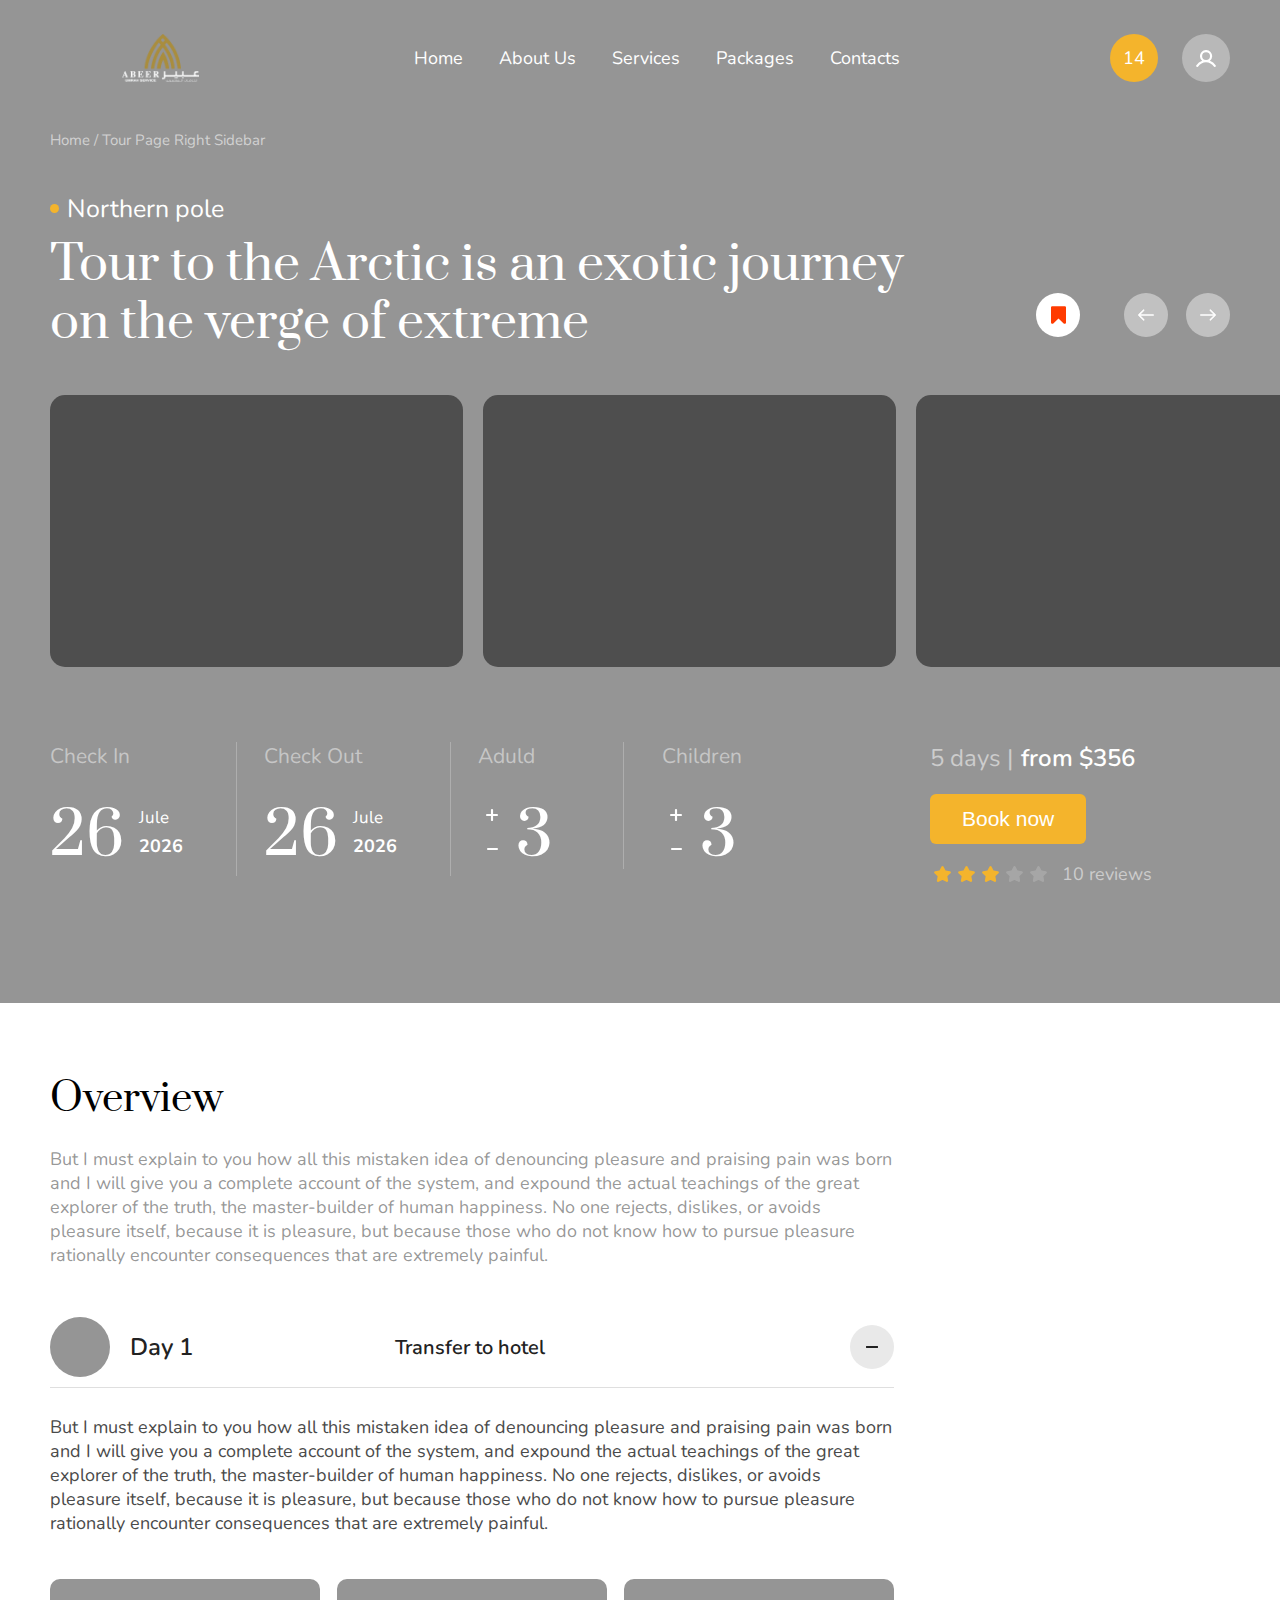
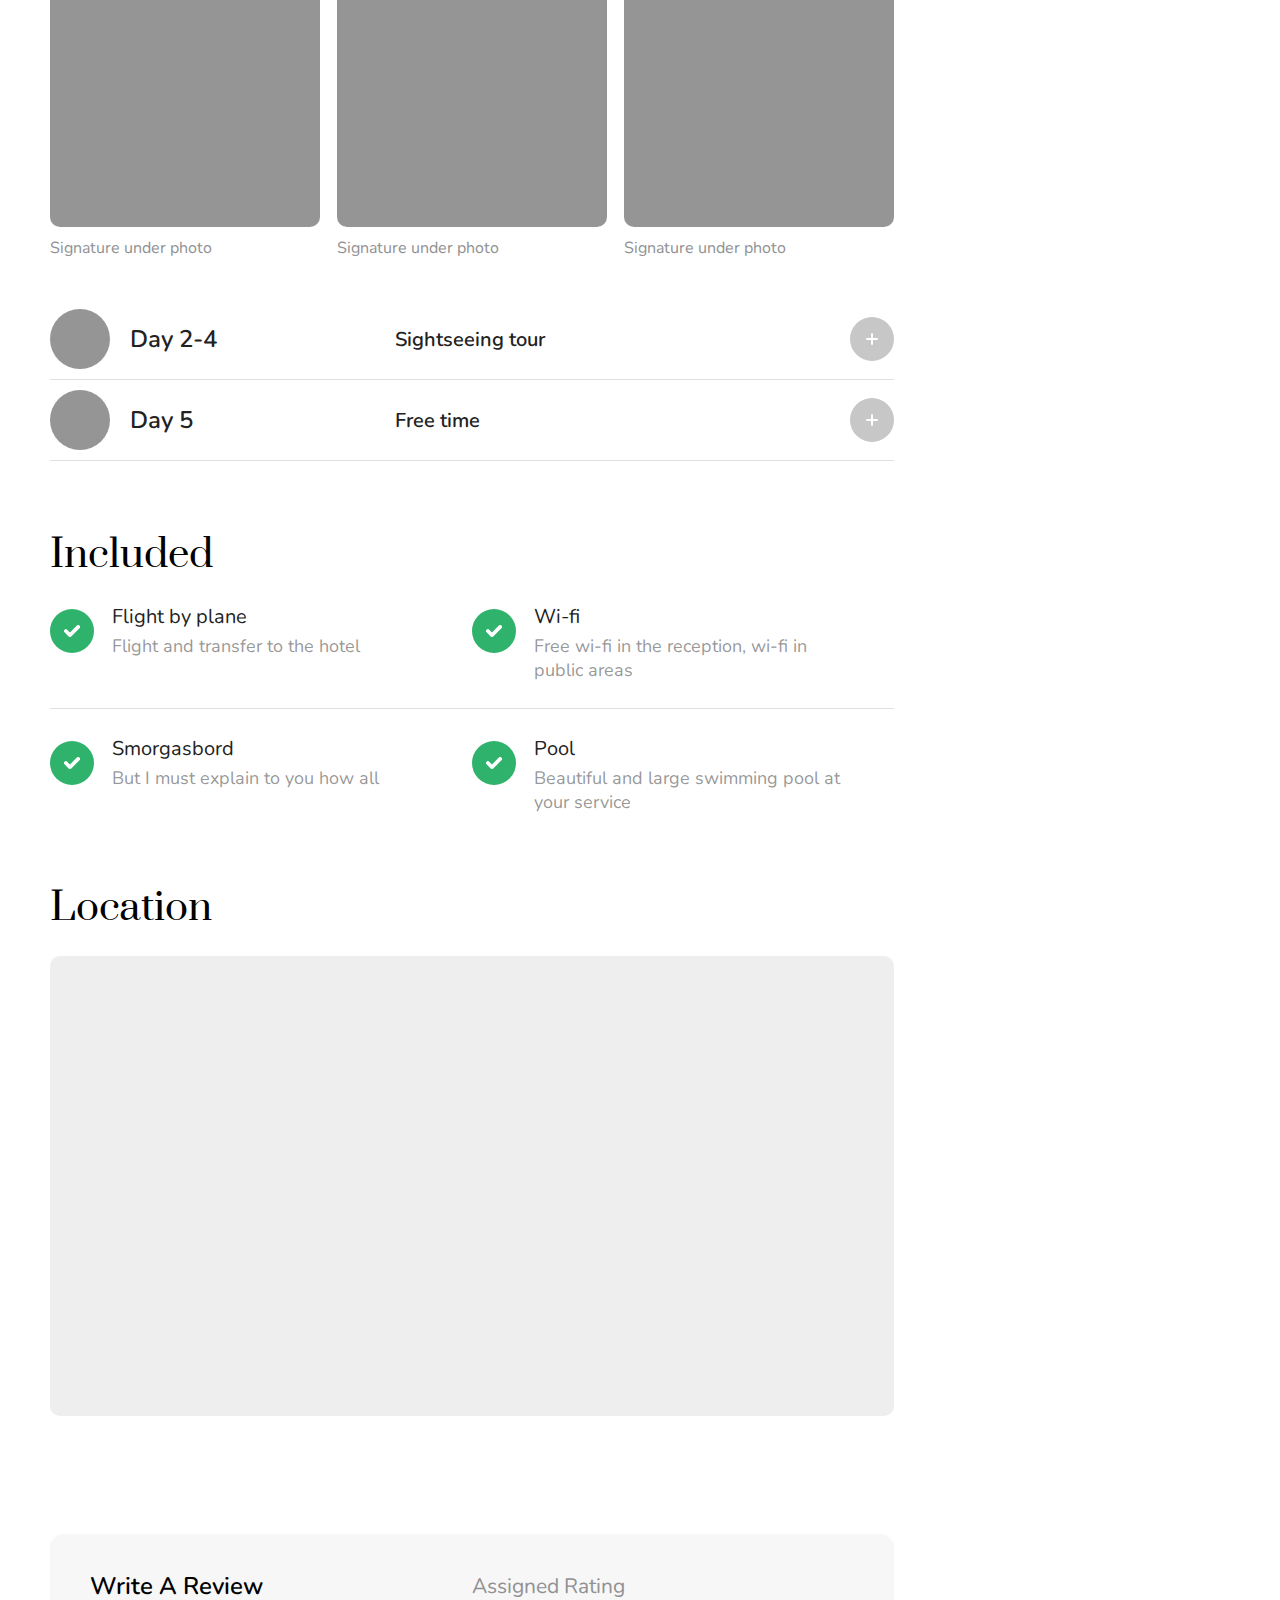
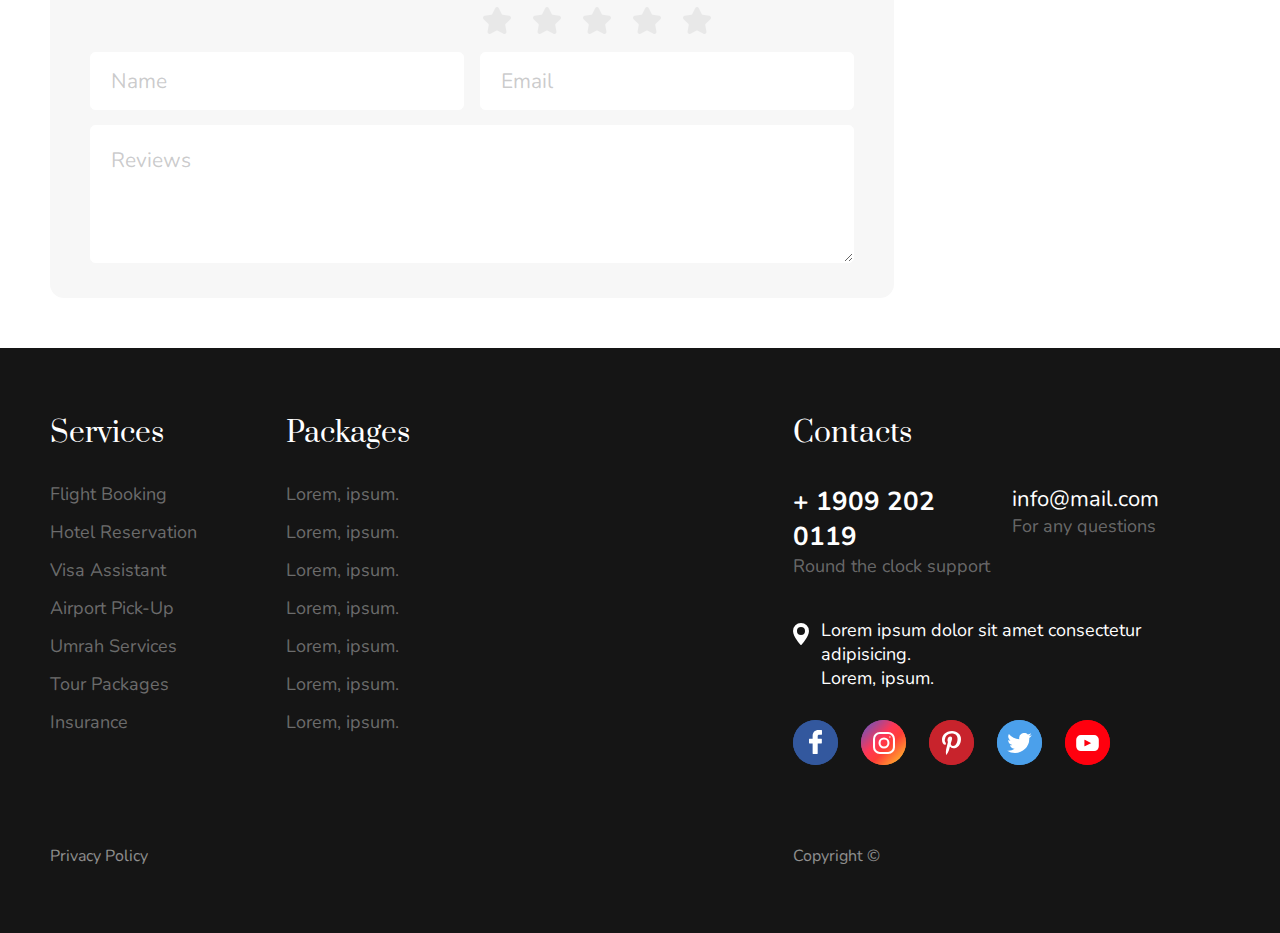
<file: deign/packages-inner.html>
<!DOCTYPE html>
<html lang="en">
  <head>
    <meta charset="UTF-8" />
    <meta
      name="viewport"
      content="width=device-width, initial-scale=1, maximum-scale=1"
    />
    <title>Service 1</title>
    <link
      href="https://fonts.googleapis.com/css?family=Nunito:400,700&display=swap"
      rel="stylesheet"
    />
    <link
      href="https://fonts.googleapis.com/css?family=Prata&display=swap"
      rel="stylesheet"
    />
    <link rel="stylesheet" href="css/style.css" />
    <link
      rel="apple-touch-icon"
      sizes="180x180"
      href="img/favicons/apple-touch-icon.png"
    />
    <link
      rel="icon"
      type="image/png"
      sizes="32x32"
      href="img/favicons/favicon-32x32.png"
    />
    <link
      rel="icon"
      type="image/png"
      sizes="16x16"
      href="img/favicons/favicon-16x16.png"
    />
    <link
      rel="icon"
      type="image/png"
      sizes="16x16"
      href="img/favicons/android-chrome-192x192.png"
    />
    <link
      rel="icon"
      type="image/png"
      sizes="16x16"
      href="img/favicons/android-chrome-512x512.png"
    />
    <link
      rel="icon"
      type="image/png"
      href="img/favicons/favicon-32x32.png"
      sizes="32x32"
    />
    <link
      rel="icon"
      type="image/png"
      sizes="16x16"
      href="img/favicons/favicon.ico"
    />
    <meta name="msapplication-TileColor" content="#151515" />
    <meta name="theme-color" content="#151515" />
  </head>

  <body>
    <div class="container">
      <div class="top_panel">
        <div class="wrap">
          <div class="wrap_float">
            <!-- <div class="currency">
                                <select>
                                    <option value="usd">usd</option>
                                    <option value="eur">eur</option>
                                    <option value="rub">rub</option>
                                </select>
                            </div> -->
            <div class="left">
              <!-- <div class="search_btn"></div> -->
              <a href="/" class="logo">
                <img src="img/logo-white.png" alt="" />
              </a>
            </div>
            <div class="menu_wrap" id="menu_wrap">
              <div class="scroll">
                <div class="center">
                  <div class="menu">
                    <ul>
                      <li>
                        <a href="./index.html"><span>Home</span></a>
                      </li>

                      <li>
                        <a href="./about-us.html"><span>About Us</span></a>
                      </li>

                      <li>
                        <a href="./Services.html"><span>Services</span></a>
                      </li>
                      <li>
                        <a href="./packages.html"><span>Packages</span></a>
                      </li>

                      <li>
                        <a href="./contacts.html"><span>Contacts</span></a>
                      </li>
                    </ul>
                    <div class="mobile_content">
                      <!-- <div class="currency_mob">
                                                    <select>
                                                        <option value="usd">usd</option>
                                                        <option value="rub">rub</option>
                                                        <option value="eur">eur</option>
                                                    </select>
                                                    <p>
                                                        Chosen currency
                                                    </p>
                                                </div> -->
                      <div class="tel">
                        <a href="tel:+0034411345777">+ 00 344 113 457 77</a>
                        <p>Round the clock support</p>
                      </div>
                      <div class="social">
                        <a href="#" class="link facebook"><span></span></a>
                        <a href="#" class="link instagram"><span></span></a>
                        <a href="#" class="link pinterest"><span></span></a>
                        <a href="#" class="link twitter"><span></span></a>
                        <a href="#" class="link youtube"><span></span></a>
                      </div>
                    </div>
                  </div>
                  <div class="close" id="menu-close">
                    <span></span>
                    <span></span>
                    <span></span>
                  </div>
                </div>
                <div class="right">
                  <!-- <div class="tel"><a href="tel:+19092020119"><span>+ 1909 202 0119</span></a></div> -->
                  <a class="favorites-count" title="Favourites" href="">
                    <div class="_counter">14</div>
                    <div class="_text">Favourites</div>
                  </a>
                </div>
                <div class="user" id="userblock">
                  <div class="userlink" id="userlink"></div>
                  <div class="usermenu" id="usermenu">
                    <ul>
                      <li>
                        <a href="#" class="js-popup-open" data-href="#login"
                          >Login</a
                        >
                      </li>
                      <li>
                        <a
                          href="#"
                          class="js-popup-open"
                          data-href="#registration"
                          >Registration</a
                        >
                      </li>
                      <li>
                        <a
                          href="#"
                          class="js-popup-open"
                          data-href="#recovery-pass"
                          >Forgot password?</a
                        >
                      </li>
                      <li>
                        <a
                          href="#"
                          class="js-popup-open"
                          data-href="#profile-setting"
                          >Setting</a
                        >
                      </li>
                    </ul>
                  </div>
                </div>
              </div>
            </div>
            <div class="mobile_btn" id="mobile_btn">
              <span></span>
              <span></span>
              <span></span>
            </div>
          </div>
        </div>
      </div>
      <div class="tour_page right-sidebar">
        <div
          class="tour_page_head"
          style="background-image: url(img/demo-bg.jpg)"
        >
          <div class="breadcrumbs">
            <div class="wrap">
              <div class="wrap_float">
                <a href="#">Home</a>
                <span class="separator">/</span>
                <a href="#">Tour Page Right Sidebar</a>
              </div>
            </div>
          </div>
          <div class="header_content" id="head">
            <div class="wrap">
              <div class="wrap_float">
                <div class="top-info">
                  <p class="country">Northern pole</p>
                  <h1 class="tour_title">
                    Tour to the Arctic is an exotic journey on the verge of
                    extreme
                  </h1>
                  <div class="controls">
                    <div class="add_bookmark fav-button">
                      <i class="is-added bouncy"></i>
                      <i class="not-added bouncy"></i>
                      <span class="fav-overlay"></span>
                    </div>
                    <div class="arrows" id="tour-head-slider-arrows">
                      <div class="arrow prev"></div>
                      <div class="arrow next"></div>
                    </div>
                  </div>
                </div>
                <div class="slider_wrap">
                  <div class="slider lightgallery" id="tour-head-slider">
                    <a href="img/demo-bg-3.jpg" class="slide">
                      <img src="img/demo-bg-3.jpg" alt="" />
                    </a>
                    <a href="img/demo-bg-3.jpg" class="slide">
                      <img src="img/demo-bg-3.jpg" alt="" />
                    </a>
                    <a href="img/demo-bg-3.jpg" class="slide">
                      <img src="img/demo-bg-3.jpg" alt="" />
                    </a>
                    <a href="img/demo-bg-3.jpg" class="slide">
                      <img src="img/demo-bg-3.jpg" alt="" />
                    </a>
                    <a href="img/demo-bg-3.jpg" class="slide">
                      <img src="img/demo-bg-3.jpg" alt="" />
                    </a>
                  </div>
                </div>
                <div class="bottom-info">
                  <div class="bottom-info-left">
                    <div class="search-tour">
                      <div class="search-form">
                        <div class="date-col">
                          <div class="label">Check In</div>
                          <div class="date_div">
                            <input
                              type="text"
                              class="js_calendar desctop-input"
                            />
                            <input type="date" class="mobile-input" />
                            <div class="day">21</div>
                            <div class="date_div_right">
                              <div class="month">December</div>
                              <div class="year">2019</div>
                            </div>
                          </div>
                        </div>
                        <div class="date-col">
                          <div class="label">Check Out</div>
                          <div class="date_div">
                            <input
                              type="text"
                              class="js_calendar desctop-input"
                            />
                            <input type="date" class="mobile-input" />
                            <div class="day">21</div>
                            <div class="date_div_right">
                              <div class="month">December</div>
                              <div class="year">2019</div>
                            </div>
                          </div>
                        </div>
                        <div class="num-col">
                          <div class="label">Aduld</div>
                          <div class="num_wrap">
                            <div class="buttons">
                              <button class="plus"></button>
                              <button class="minus"></button>
                            </div>
                            <input
                              type="number"
                              class="val js_num"
                              value="3"
                              min="0"
                              max="99"
                            />
                          </div>
                        </div>
                        <div class="num-col last">
                          <div class="label">Children</div>
                          <div class="num_wrap">
                            <div class="buttons">
                              <button class="plus"></button>
                              <button class="minus"></button>
                            </div>
                            <input
                              type="number"
                              class="val js_num"
                              value="3"
                              min="0"
                              max="99"
                            />
                          </div>
                        </div>
                      </div>
                    </div>
                  </div>
                  <div class="bottom-info-right">
                    <div class="info">
                      <div class="days">5 days |</div>
                      <div class="cost">from $356</div>
                    </div>
                    <button
                      class="btn button js-popup-open"
                      data-href="#book-now"
                    >
                      Book now
                    </button>
                    <div class="rating">
                      <div class="rating-stars">
                        <div class="star filled"></div>
                        <div class="star filled"></div>
                        <div class="star filled"></div>
                        <div class="star"></div>
                        <div class="star"></div>
                      </div>
                      <div class="rating-text">10 reviews</div>
                    </div>
                  </div>
                </div>
              </div>
            </div>
          </div>
        </div>
        <div class="tour_page_body">
          <div class="wrap">
            <div class="wrap_float">
              <div class="left_content">
                <div class="overview js-section content-block" id="overview">
                  <h2 class="title">Overview</h2>
                  <p class="description">
                    But I must explain to you how all this mistaken idea of
                    denouncing pleasure and praising pain was born and I will
                    give you a complete account of the system, and expound the
                    actual teachings of the great explorer of the truth, the
                    master-builder of human happiness. No one rejects, dislikes,
                    or avoids pleasure itself, because it is pleasure, but
                    because those who do not know how to pursue pleasure
                    rationally encounter consequences that are extremely
                    painful.
                  </p>
                  <div class="programm" id="programm-days">
                    <div class="day_item">
                      <div class="day_item-head active">
                        <div class="preview">
                          <div class="image">
                            <img src="img/demo-bg.jpg" alt="" />
                          </div>
                          <div class="p">Day 1</div>
                        </div>
                        <div class="_title">Transfer to hotel</div>
                        <div class="element"></div>
                      </div>
                      <div class="day_item-body" style="display: block">
                        <div class="text">
                          But I must explain to you how all this mistaken idea
                          of denouncing pleasure and praising pain was born and
                          I will give you a complete account of the system, and
                          expound the actual teachings of the great explorer of
                          the truth, the master-builder of human happiness. No
                          one rejects, dislikes, or avoids pleasure itself,
                          because it is pleasure, but because those who do not
                          know how to pursue pleasure rationally encounter
                          consequences that are extremely painful.
                        </div>
                        <div class="images">
                          <div class="scroll lightgallery">
                            <a href="img/demo-bg.jpg" class="item">
                              <div class="img">
                                <img src="img/demo-bg.jpg" alt="" />
                              </div>
                              <span>Signature under photo</span>
                            </a>
                            <a href="img/demo-bg.jpg" class="item">
                              <div class="img">
                                <img src="img/demo-bg.jpg" alt="" />
                              </div>
                              <span>Signature under photo</span>
                            </a>
                            <a href="img/demo-bg.jpg" class="item">
                              <div class="img">
                                <img src="img/demo-bg.jpg" alt="" />
                              </div>
                              <span>Signature under photo</span>
                            </a>
                          </div>
                        </div>
                      </div>
                    </div>

                    <div class="day_item">
                      <div class="day_item-head">
                        <div class="preview">
                          <div class="image">
                            <img src="img/demo-bg.jpg" alt="" />
                          </div>
                          <div class="p">Day 2-4</div>
                        </div>
                        <div class="_title">Sightseeing tour</div>
                        <div class="element"></div>
                      </div>
                      <div class="day_item-body">
                        <div class="text">
                          But I must explain to you how all this mistaken idea
                          of denouncing pleasure and praising pain was born and
                          I will give you a complete account of the system, and
                          expound the actual teachings of the great explorer of
                          the truth, the master-builder of human happiness. No
                          one rejects, dislikes, or avoids pleasure itself,
                          because it is pleasure, but because those who do not
                          know how to pursue pleasure rationally encounter
                          consequences that are extremely painful.
                        </div>
                      </div>
                    </div>

                    <div class="day_item">
                      <div class="day_item-head">
                        <div class="preview">
                          <div class="image">
                            <img src="img/demo-bg.jpg" alt="" />
                          </div>
                          <div class="p">Day 5</div>
                        </div>
                        <div class="_title">Free time</div>
                        <div class="element"></div>
                      </div>
                      <div class="day_item-body">
                        <div class="text">
                          But I must explain to you how all this mistaken idea
                          of denouncing pleasure and praising pain was born and
                          I will give you a complete account of the system, and
                          expound the actual teachings of the great explorer of
                          the truth, the master-builder of human happiness. No
                          one rejects, dislikes, or avoids pleasure itself,
                          because it is pleasure, but because those who do not
                          know how to pursue pleasure rationally encounter
                          consequences that are extremely painful.
                        </div>
                      </div>
                    </div>
                  </div>
                </div>
                <div class="included js-section content-block" id="included">
                  <h2 class="title">Included</h2>
                  <ul>
                    <li>
                      <span class="li_title">Flight by plane</span>
                      <span class="li_subtitle"
                        >Flight and transfer to the hotel</span
                      >
                    </li>
                    <li>
                      <span class="li_title">Wi-fi</span>
                      <span class="li_subtitle"
                        >Free wi-fi in the reception, wi-fi in public
                        areas</span
                      >
                    </li>
                    <li>
                      <span class="li_title">Smorgasbord</span>
                      <span class="li_subtitle"
                        >But I must explain to you how all</span
                      >
                    </li>
                    <li>
                      <span class="li_title">Pool</span>
                      <span class="li_subtitle"
                        >Beautiful and large swimming pool at your service</span
                      >
                    </li>
                  </ul>
                </div>
                <div class="location js-section content-block" id="location">
                  <h3 class="title">Location</h3>
                  <div class="map">
                    <!--                            <iframe src=""></iframe>-->
                  </div>
                </div>

                <form class="write_comment">
                  <div class="top">
                    <h3 class="title">Write A Review</h3>
                    <div class="rating">
                      <div class="rating-text">Assigned Rating</div>
                      <div class="rating-stars stars user-rating">
                        <div class="star"></div>
                        <div class="star"></div>
                        <div class="star"></div>
                        <div class="star"></div>
                        <div class="star"></div>
                      </div>
                    </div>
                  </div>
                  <div class="center">
                    <input type="text" class="input" placeholder="Name" />
                    <input type="text" class="input" placeholder="Email" />
                    <textarea class="textarea" placeholder="Reviews"></textarea>
                  </div>
                </form>
              </div>
            </div>
          </div>
        </div>
      </div>

      <div class="footer">
        <div class="wrap">
          <div class="wrap_float">
            <div class="footer_top">
              <div class="left">
                <div class="col">
                  <div class="_title m_title">Services</div>
                  <ul>
                    <li><a href="">Flight Booking</a></li>
                    <li>
                      <a href="">Hotel Reservation </a>
                    </li>
                    <li>
                      <a href="">Visa Assistant </a>
                    </li>
                    <li>
                      <a href="">Airport Pick-Up</a>
                    </li>
                    <li>
                      <a href="">Umrah Services</a>
                    </li>
                    <li>
                      <a href="">Tour Packages</a>
                    </li>
                    <li>
                      <a href="">Insurance</a>
                    </li>
                  </ul>
                </div>
                <div class="col">
                  <div class="_title m_title">Packages</div>
                  <ul>
                    <li><a href="">Lorem, ipsum.</a></li>
                    <li>
                      <a href="">Lorem, ipsum. </a>
                    </li>
                    <li>
                      <a href="">Lorem, ipsum. </a>
                    </li>
                    <li>
                      <a href="">Lorem, ipsum.</a>
                    </li>
                    <li>
                      <a href="">Lorem, ipsum.</a>
                    </li>
                    <li>
                      <a href="">Lorem, ipsum.</a>
                    </li>
                    <li>
                      <a href="">Lorem, ipsum.</a>
                    </li>
                  </ul>
                </div>
              </div>
              <div class="right">
                <div class="_title">Contacts</div>
                <div class="contacts_info">
                  <div class="tel">
                    <a href="tel:">+ 1909 202 0119</a>
                    <p>Round the clock support</p>
                  </div>
                  <div class="email">
                    <a href="mailto:">info@mail.com</a>
                    <p>For any questions</p>
                  </div>
                  <div class="address">
                    Lorem ipsum dolor sit amet consectetur adipisicing.
                    <br />
                    Lorem, ipsum.
                  </div>
                </div>
                <div class="socials social-links">
                  <a href="#" class="link facebook"><span></span></a>
                  <a href="#" class="link instagram"><span></span></a>
                  <a href="#" class="link pinterest"><span></span></a>
                  <a href="#" class="link twitter"><span></span></a>
                  <a href="#" class="link youtube"><span></span></a>
                </div>
              </div>
            </div>
            <div class="footer_bottom">
              <div class="left">
                <a href="#">Privacy Policy</a>
              </div>
              <div class="right">Copyright ©</div>
            </div>
          </div>
        </div>
      </div>
    </div>

    <div class="modal_search" id="modal_search">
      <div class="close"></div>
      <div class="search-tour">
        <div class="wrap">
          <div class="wrap_float">
            <div class="search-form">
              <div class="destination-col">
                <div class="label">Destination</div>
                <div class="select_wrap">
                  <select>
                    <option value="Destination" disabled selected>
                      Destination
                    </option>
                    <option value="United States">United States</option>
                    <option value="United Kingdom">United Kingdom</option>
                    <option value="Afghanistan">Afghanistan</option>
                    <option value="Albania">Albania</option>
                    <option value="Algeria">Algeria</option>
                    <option value="American Samoa">American Samoa</option>
                    <option value="Andorra">Andorra</option>
                    <option value="Angola">Angola</option>
                    <option value="Anguilla">Anguilla</option>
                    <option value="Antarctica">Antarctica</option>
                    <option value="Antigua and Barbuda">
                      Antigua and Barbuda
                    </option>
                    <option value="Argentina">Argentina</option>
                    <option value="Armenia">Armenia</option>
                    <option value="Aruba">Aruba</option>
                    <option value="Australia">Australia</option>
                    <option value="Austria">Austria</option>
                    <option value="Azerbaijan">Azerbaijan</option>
                    <option value="Bahamas">Bahamas</option>
                    <option value="Bahrain">Bahrain</option>
                    <option value="Bangladesh">Bangladesh</option>
                    <option value="Barbados">Barbados</option>
                    <option value="Belarus">Belarus</option>
                    <option value="Belgium">Belgium</option>
                    <option value="Belize">Belize</option>
                    <option value="Benin">Benin</option>
                    <option value="Bermuda">Bermuda</option>
                    <option value="Bhutan">Bhutan</option>
                    <option value="Bolivia">Bolivia</option>
                    <option value="Bosnia and Herzegovina">
                      Bosnia and Herzegovina
                    </option>
                    <option value="Botswana">Botswana</option>
                    <option value="Bouvet Island">Bouvet Island</option>
                    <option value="Brazil">Brazil</option>
                    <option value="British Indian Ocean Territory">
                      British Indian Ocean Territory
                    </option>
                    <option value="Brunei Darussalam">Brunei Darussalam</option>
                    <option value="Bulgaria">Bulgaria</option>
                  </select>
                </div>
              </div>
              <div class="date-col">
                <div class="label">Check In</div>
                <div class="date_div">
                  <input type="text" class="js_calendar desctop-input" />
                  <input type="date" class="mobile-input" />
                  <div class="day">21</div>
                  <div class="date_div_right">
                    <div class="month">December</div>
                    <div class="year">2019</div>
                  </div>
                </div>
              </div>
              <div class="date-col">
                <div class="label">Check Out</div>
                <div class="date_div">
                  <input type="text" class="js_calendar desctop-input" />
                  <input type="date" class="mobile-input" />
                  <div class="day">21</div>
                  <div class="date_div_right">
                    <div class="month">December</div>
                    <div class="year">2019</div>
                  </div>
                </div>
              </div>
              <div class="num-col">
                <div class="label">Aduld</div>
                <div class="num_wrap">
                  <div class="buttons">
                    <button class="plus"></button>
                    <button class="minus"></button>
                  </div>
                  <input
                    type="number"
                    class="val js_num"
                    value="3"
                    min="0"
                    max="99"
                  />
                </div>
              </div>
              <div class="num-col last">
                <div class="label">Children</div>
                <div class="num_wrap">
                  <div class="buttons">
                    <button class="plus"></button>
                    <button class="minus"></button>
                  </div>
                  <input
                    type="number"
                    class="val js_num"
                    value="3"
                    min="0"
                    max="99"
                  />
                </div>
              </div>
              <button class="btn button">
                <span>Search</span>
              </button>
            </div>
          </div>
        </div>
      </div>
    </div>

    <div class="overlay" id="overlay"></div>

    <div class="popup login" id="login">
      <div class="scroll">
        <div class="scroll_wrap">
          <div class="popup-head">
            <div class="title">Sign In</div>
            <a class="link js-popup-open" data-href="#registration">Sign Up</a>
          </div>
          <div class="popup-body">
            <div class="subtitle">
              Use the e-mail and password that you specified when registering on
              the site
            </div>
            <div class="form">
              <input type="text" class="input" placeholder="Login" />
              <input type="text" class="input" placeholder="Password" />
              <button class="submit button">Sign In</button>
              <a href="#" class="link">Forgot password?</a>
            </div>
          </div>
          <div class="popup-foot">
            <p>Login via social networks</p>
            <div class="social-links">
              <a href="#" class="link facebook"><span></span></a>
              <a href="#" class="link twitter"><span></span></a>
            </div>
          </div>
        </div>
      </div>
      <div class="close"></div>
    </div>

    <div class="popup registration" id="registration">
      <div class="scroll">
        <div class="scroll_wrap">
          <div class="popup-head">
            <div class="title">Sign Up</div>
            <a class="link js-popup-open" data-href="#login">Sign In</a>
          </div>
          <div class="popup-body">
            <div class="subtitle">
              Fill in the registration form and save your favorite tours,
              synchronize them on all devices
            </div>
            <div class="form">
              <input type="text" class="input" placeholder="Username" />
              <input type="text" class="input" placeholder="Name" />
              <input type="text" class="input" placeholder="Surename" />
              <input type="email" class="input" placeholder="Email" />
              <input type="password" class="input" placeholder="Password" />
              <input
                type="password"
                class="input"
                placeholder="Password Repeat"
              />
              <button class="submit button js-submit">Registration</button>
            </div>
          </div>
          <div class="popup-foot">
            <p>Sign Up via social networks</p>
            <div class="social-links">
              <a href="#" class="link facebook"><span></span></a>
              <a href="#" class="link twitter"><span></span></a>
            </div>
          </div>
        </div>
      </div>
      <div class="close"></div>
    </div>

    <div class="popup forgot-pass" id="recovery-pass">
      <div class="scroll">
        <div class="scroll_wrap">
          <div class="popup-head">
            <div class="title">Forgot password?</div>
          </div>
          <div class="popup-body">
            <div class="subtitle">
              Use the e-mail and password that you specified when registering on
              the site
            </div>
            <div class="form">
              <input type="email" class="input" placeholder="Email" />
              <button class="submit button js-submit">Reset password</button>
            </div>
          </div>
        </div>
      </div>
      <div class="close"></div>
    </div>

    <div class="popup profile-setting" id="profile-setting">
      <div class="scroll">
        <div class="scroll_wrap">
          <div class="select-userpic">
            <div class="userpic">V</div>
            <div class="select">
              <input type="file" id="profile-pic" />
              <label for="profile-pic">Select photo</label>
            </div>
          </div>
          <div class="popup-head">
            <div class="title">Setting</div>
          </div>
          <div class="popup-body">
            <div class="form">
              <input
                type="text"
                class="input"
                placeholder="Username"
                value="Victor777"
              />
              <input
                type="text"
                class="input"
                placeholder="Name"
                value="Victor"
              />
              <input
                type="text"
                class="input"
                placeholder="Surename"
                value="Shibut"
              />
              <input
                type="email"
                class="input"
                placeholder="Email"
                value="test@test.com"
              />
              <div class="label">Change password</div>
              <input
                type="password"
                class="input"
                placeholder="Current password"
              />
              <input
                type="password"
                class="input"
                placeholder="Enter new password"
              />
              <input
                type="password"
                class="input"
                placeholder="New password repeat"
              />
              <div class="label">Authorization through social networks</div>
              <div class="social-links">
                <a href="#" class="link facebook active"><span></span></a>
                <a href="#" class="link twitter"><span></span></a>
              </div>
              <button class="submit button js-submit">Save Setting</button>
            </div>
          </div>
        </div>
      </div>
      <div class="close"></div>
    </div>

    <div class="popup contact-us" id="contact-us">
      <div class="scroll">
        <div class="scroll_wrap">
          <div class="popup-head">
            <div class="title">Contact Us</div>
          </div>
          <div class="popup-body">
            <div class="subtitle">
              But I must explain to you how all this mistaken idea of denouncing
              pleasure and praising pain
            </div>
            <div class="form">
              <input type="text" class="input" placeholder="Name" />
              <input type="email" class="input" placeholder="Email" />
              <input type="text" class="input" placeholder="Phone" />
              <textarea class="textarea" placeholder="Your Massage"></textarea>
              <button class="submit button js-submit">Send Massage</button>
            </div>
          </div>
        </div>
      </div>
      <div class="close"></div>
    </div>

    <div class="popup book-now-popup" id="book-now">
      <div class="scroll">
        <div class="scroll_wrap">
          <div class="popup-head">
            <div class="title">Book Now</div>
          </div>
          <div class="popup-body">
            <div class="tour-title">
              <div class="img">
                <img src="img/demo-bg.jpg" alt="" />
              </div>
              <div class="tour-name">
                Tour to the Arctic is an exotic journey on the verge of extreme
              </div>
            </div>
            <div class="tour-info">
              <div class="col">
                <div class="label">Check In</div>
                <div class="date">
                  <div class="day">09</div>
                  <div class="month">May</div>
                  <div class="year">2019</div>
                </div>
                <div class="label">Aduld: <span>3</span></div>
              </div>
              <div class="col">
                <div class="label">Check Out</div>
                <div class="date">
                  <div class="day">09</div>
                  <div class="month">May</div>
                  <div class="year">2019</div>
                </div>
                <div class="label">Children: <span>0</span></div>
              </div>
            </div>
            <div class="form">
              <input type="text" class="input" placeholder="Your First Name" />
              <input type="text" class="input" placeholder="Your Last Name" />
              <input type="email" class="input" placeholder="Your Email" />
              <input type="tel" class="input" placeholder="Your Number Phone" />
              <textarea
                class="textarea"
                placeholder="Where are your address?"
              ></textarea>
              <textarea class="textarea" placeholder="Note:"></textarea>
              <button class="submit button js-submit">
                Book Now | <b>$356</b>
              </button>
            </div>
          </div>
        </div>
      </div>
      <div class="close"></div>
    </div>

    <div class="popup success-popup" id="contact-us-success">
      <div class="scroll">
        <div class="scroll_wrap">
          <div class="popup-head">
            <div class="title">Success</div>
          </div>
          <div class="popup-body">
            <div class="subtitle">
              Your message was successfully sent. We will contact you shortly
            </div>
          </div>
        </div>
      </div>
      <div class="close"></div>
    </div>

    <script src="js/jquery.min.js"></script>
    <script src="js/jquery-ui.min.js"></script>
    <script src="js/lightgallery.js"></script>
    <script src="js/jquery.mousewheel.min.js"></script>
    <script src="js/slick.min.js"></script>
    <script src="js/hammer.js"></script>
    <script src="js/scripts.js"></script>
  </body>
</html>
</file>
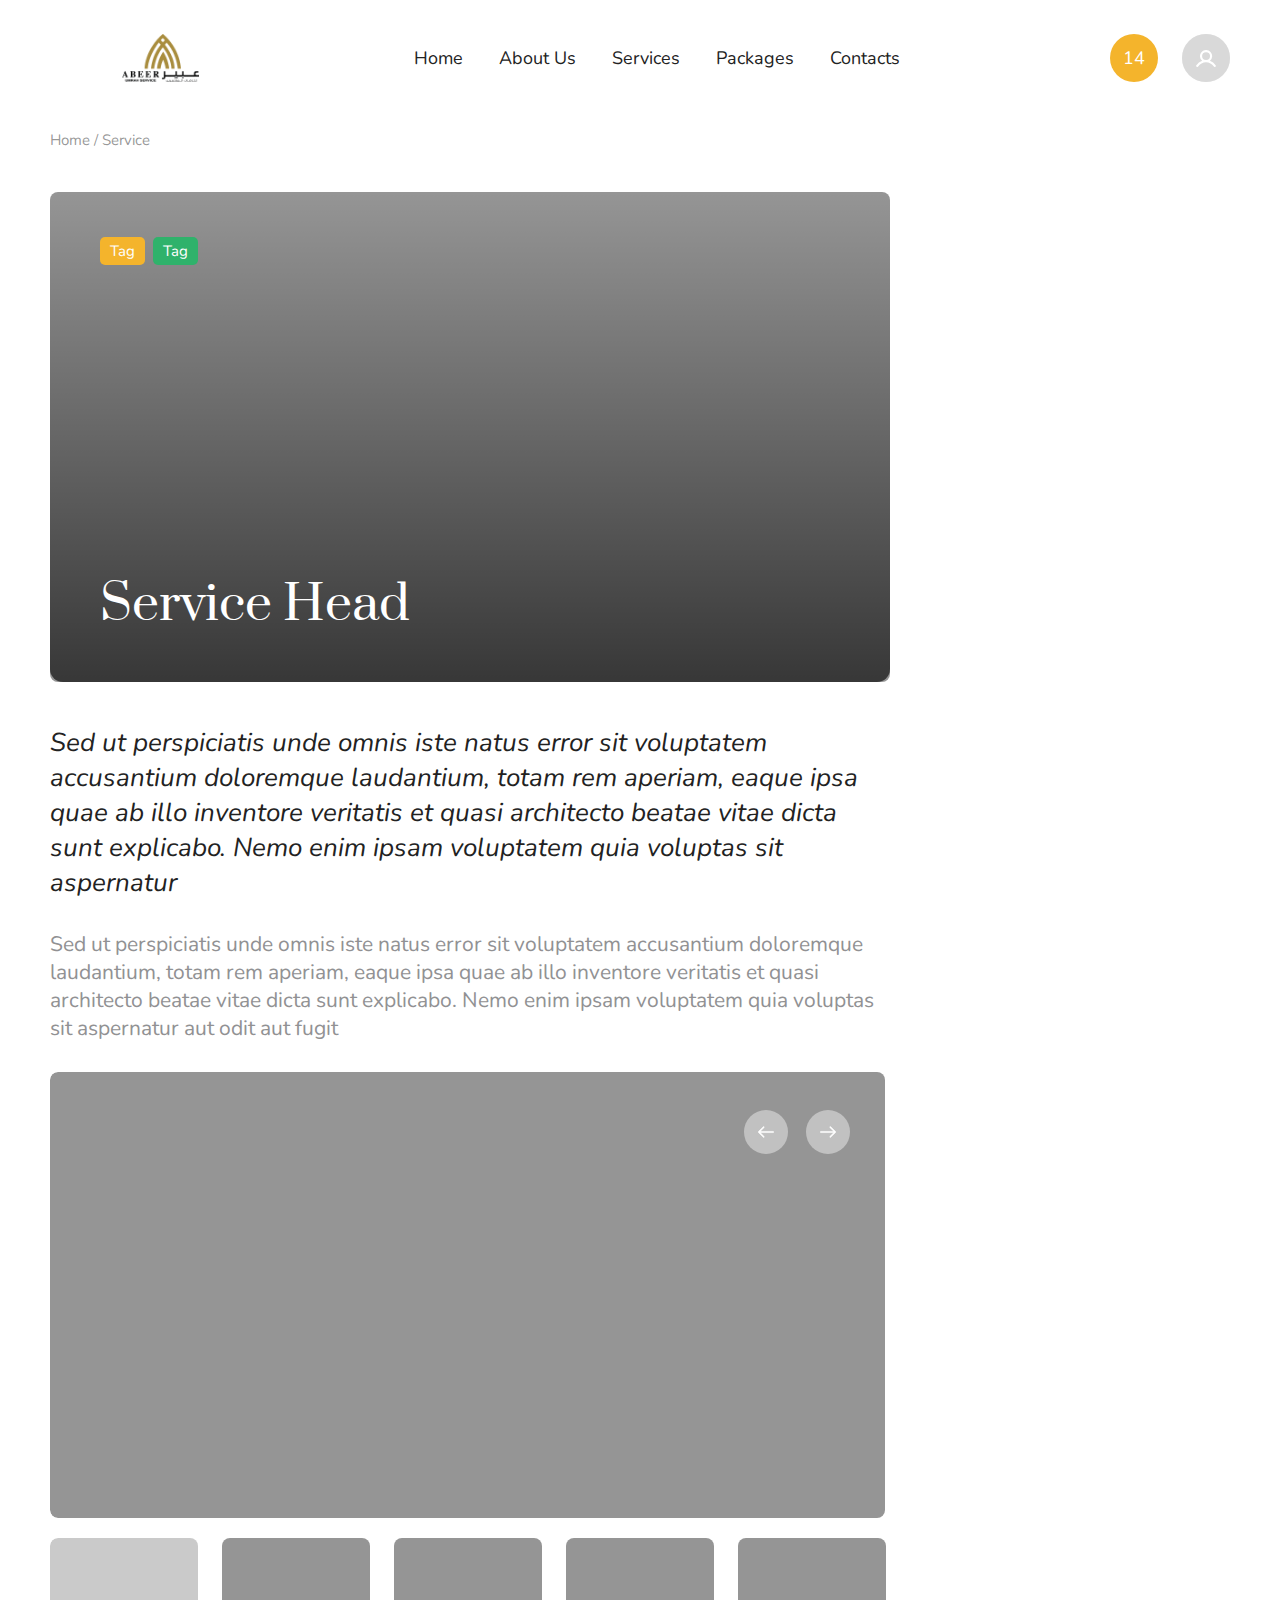
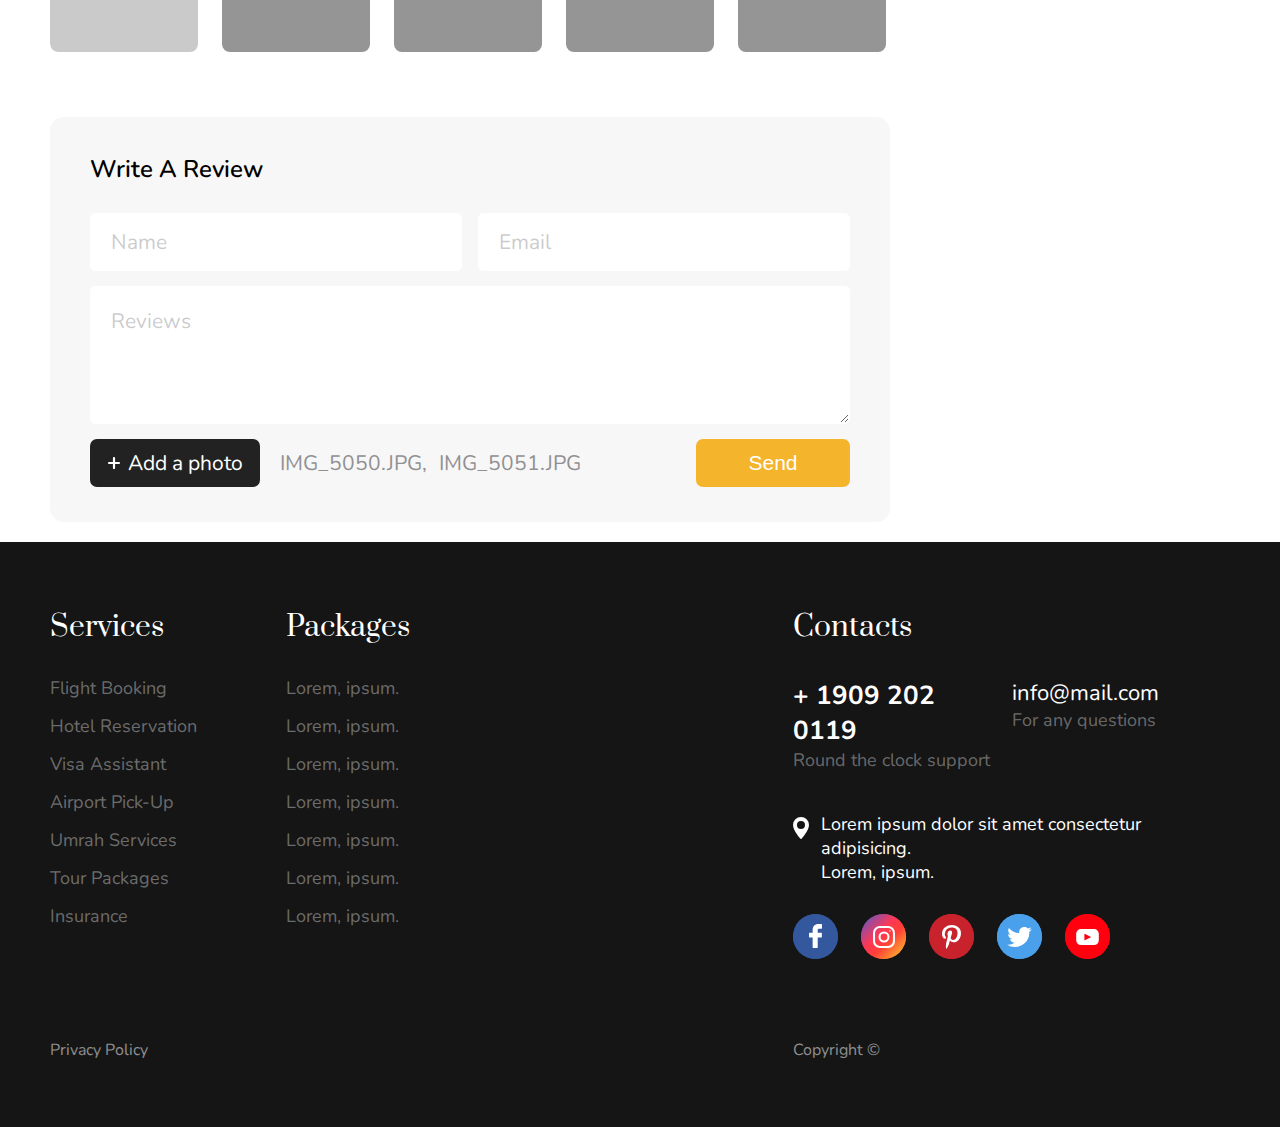
<file: deign/service-inner.html>
<!DOCTYPE html>
<html lang="en">
  <head>
    <meta charset="UTF-8" />
    <meta
      name="viewport"
      content="width=device-width, initial-scale=1, maximum-scale=1"
    />
    <title>Service 1</title>
    <link
      href="https://fonts.googleapis.com/css?family=Nunito:400,700&display=swap"
      rel="stylesheet"
    />
    <link
      href="https://fonts.googleapis.com/css?family=Prata&display=swap"
      rel="stylesheet"
    />
    <link rel="stylesheet" href="css/style.css" />
    <link
      rel="apple-touch-icon"
      sizes="180x180"
      href="img/favicons/apple-touch-icon.png"
    />
    <link
      rel="icon"
      type="image/png"
      sizes="32x32"
      href="img/favicons/favicon-32x32.png"
    />
    <link
      rel="icon"
      type="image/png"
      sizes="16x16"
      href="img/favicons/favicon-16x16.png"
    />
    <link
      rel="icon"
      type="image/png"
      sizes="16x16"
      href="img/favicons/android-chrome-192x192.png"
    />
    <link
      rel="icon"
      type="image/png"
      sizes="16x16"
      href="img/favicons/android-chrome-512x512.png"
    />
    <link
      rel="icon"
      type="image/png"
      href="img/favicons/favicon-32x32.png"
      sizes="32x32"
    />
    <link
      rel="icon"
      type="image/png"
      sizes="16x16"
      href="img/favicons/favicon.ico"
    />
    <meta name="msapplication-TileColor" content="#151515" />
    <meta name="theme-color" content="#151515" />
  </head>

  <body>
    <div class="container">
      <div class="top_panel inversion">
        <div class="wrap">
          <div class="wrap_float">
            <!-- <div class="currency">
                                <select>
                                    <option value="usd">usd</option>
                                    <option value="eur">eur</option>
                                    <option value="rub">rub</option>
                                </select>
                            </div> -->
            <div class="left">
              <!-- <div class="search_btn"></div> -->
              <a href="/" class="logo">
                <img src="img/logo-black.png" alt="" />
              </a>
            </div>
            <div class="menu_wrap" id="menu_wrap">
              <div class="scroll">
                <div class="center">
                  <div class="menu">
                    <ul>
                      <li>
                        <a href="./index.html"><span>Home</span></a>
                      </li>

                      <li>
                        <a href="./about-us.html"><span>About Us</span></a>
                      </li>

                      <li>
                        <a href="./Services.html"><span>Services</span></a>
                      </li>
                      <li>
                        <a href=""><span>Packages</span></a>
                      </li>

                      <li>
                        <a href=""><span>Contacts</span></a>
                      </li>
                    </ul>
                    <div class="mobile_content">
                      <!-- <div class="currency_mob">
                                                    <select>
                                                        <option value="usd">usd</option>
                                                        <option value="rub">rub</option>
                                                        <option value="eur">eur</option>
                                                    </select>
                                                    <p>
                                                        Chosen currency
                                                    </p>
                                                </div> -->
                      <div class="tel">
                        <a href="tel:+0034411345777">+ 00 344 113 457 77</a>
                        <p>Round the clock support</p>
                      </div>
                      <div class="social">
                        <a href="#" class="link facebook"><span></span></a>
                        <a href="#" class="link instagram"><span></span></a>
                        <a href="#" class="link pinterest"><span></span></a>
                        <a href="#" class="link twitter"><span></span></a>
                        <a href="#" class="link youtube"><span></span></a>
                      </div>
                    </div>
                  </div>
                  <div class="close" id="menu-close">
                    <span></span>
                    <span></span>
                    <span></span>
                  </div>
                </div>
                <div class="right">
                  <!-- <div class="tel"><a href="tel:+19092020119"><span>+ 1909 202 0119</span></a></div> -->
                  <a class="favorites-count" title="Favourites" href="">
                    <div class="_counter">14</div>
                    <div class="_text">Favourites</div>
                  </a>
                </div>
                <div class="user" id="userblock">
                  <div class="userlink" id="userlink"></div>
                  <div class="usermenu" id="usermenu">
                    <ul>
                      <li>
                        <a href="#" class="js-popup-open" data-href="#login"
                          >Login</a
                        >
                      </li>
                      <li>
                        <a
                          href="#"
                          class="js-popup-open"
                          data-href="#registration"
                          >Registration</a
                        >
                      </li>
                      <li>
                        <a
                          href="#"
                          class="js-popup-open"
                          data-href="#recovery-pass"
                          >Forgot password?</a
                        >
                      </li>
                      <li>
                        <a
                          href="#"
                          class="js-popup-open"
                          data-href="#profile-setting"
                          >Setting</a
                        >
                      </li>
                    </ul>
                  </div>
                </div>
              </div>
            </div>
            <div class="mobile_btn" id="mobile_btn">
              <span></span>
              <span></span>
              <span></span>
            </div>
          </div>
        </div>
      </div>
      <div class="breadcrumbs">
        <div class="wrap">
          <div class="wrap_float">
            <a href="#">Home</a>
            <span class="separator">/</span>
            <a href="#">Service</a>
          </div>
        </div>
      </div>
      <div class="page blog-list-page blog-single-page right-sidebar">
        <div class="wrap">
          <div class="wrap_float">
            <div class="page_body">
              <div class="left_content">
                <div class="blog_single-head">
                  <div
                    class="blog_single-head_top"
                    style="background-image: url(img/demo-bg.jpg)"
                  >
                    <div class="tags">
                      <div class="tag red">Tag</div>
                      <div class="tag green">Tag</div>
                    </div>
                    <h1 class="title">Service Head</h1>
                  </div>
                  <div class="blog_single-head_bottom">
                    <!-- <div class="author">
                                        <div class="userpic">
                                            <img src="img/demo-bg.jpg" alt="">
                                        </div>
                                        <p class="name"></p>
                                    </div> -->
                  </div>
                </div>
                <div class="blog_single-body">
                  <p class="description">
                    Sed ut perspiciatis unde omnis iste natus error sit
                    voluptatem accusantium doloremque laudantium, totam rem
                    aperiam, eaque ipsa quae ab illo inventore veritatis et
                    quasi architecto beatae vitae dicta sunt explicabo. Nemo
                    enim ipsam voluptatem quia voluptas sit aspernatur
                  </p>
                  <p>
                    Sed ut perspiciatis unde omnis iste natus error sit
                    voluptatem accusantium doloremque laudantium, totam rem
                    aperiam, eaque ipsa quae ab illo inventore veritatis et
                    quasi architecto beatae vitae dicta sunt explicabo. Nemo
                    enim ipsam voluptatem quia voluptas sit aspernatur aut odit
                    aut fugit
                  </p>
                  <!-- <div class="stories">
                    <h2>Stories</h2>
                    <div class="scroll">
                      <div class="scroll_wrap">
                        <a
                          href="story.html"
                          class="story_item"
                          style="background-image: url(img/demo-bg.jpg)"
                        >
                          <div class="item_wrap">
                            <div class="_content">
                              <div class="flag_wrap">
                                <div class="flag">
                                  <img src="img/demo-bg.jpg" alt="" />
                                </div>
                              </div>
                              <h3 class="country">Russia</h3>
                              <p class="text">Amazing underwater world</p>
                            </div>
                          </div>
                          <div class="shadow js-shadow"></div>
                        </a>

                        <a
                          href="story.html"
                          class="story_item"
                          style="background-image: url(img/demo-bg.jpg)"
                        >
                          <div class="item_wrap">
                            <div class="_content">
                              <div class="flag_wrap">
                                <div class="flag">
                                  <img src="img/demo-bg.jpg" alt="" />
                                </div>
                              </div>
                              <h3 class="country">Maldives</h3>
                              <p class="text">Amazing underwater world</p>
                            </div>
                          </div>
                          <div class="shadow js-shadow"></div>
                        </a>

                        <a
                          href="story.html"
                          class="story_item"
                          style="background-image: url(img/demo-bg.jpg)"
                        >
                          <div class="item_wrap">
                            <div class="_content">
                              <div class="flag_wrap">
                                <div class="flag">
                                  <img src="img/demo-bg.jpg" alt="" />
                                </div>
                              </div>
                              <h3 class="country">Australia</h3>
                              <p class="text">Amazing underwater world</p>
                            </div>
                          </div>
                          <div class="shadow js-shadow"></div>
                        </a>

                        <a
                          href="story.html"
                          class="story_item"
                          style="background-image: url(img/demo-bg.jpg)"
                        >
                          <div class="item_wrap">
                            <div class="_content">
                              <div class="flag_wrap">
                                <div class="flag">
                                  <img src="img/demo-bg.jpg" alt="" />
                                </div>
                              </div>
                              <h3 class="country">Madagascar</h3>
                              <p class="text">Amazing underwater world</p>
                            </div>
                          </div>
                          <div class="shadow js-shadow"></div>
                        </a>
                      </div>
                    </div>
                  </div> -->

                  <div class="slider-block" id="blog-slider">
                    <div class="arrows">
                      <div class="arrow prev"></div>
                      <div class="arrow next"></div>
                    </div>
                    <div class="full-width-link"></div>
                    <div class="slider_top lightgallery">
                      <a class="slide" href="img/demo-bg.jpg">
                        <img src="img/demo-bg.jpg" alt="" />
                      </a>
                      <a class="slide" href="img/demo-bg.jpg">
                        <img src="img/demo-bg.jpg" alt="" />
                      </a>
                      <a class="slide" href="img/demo-bg.jpg">
                        <img src="img/demo-bg.jpg" alt="" />
                      </a>
                      <a class="slide" href="img/demo-bg.jpg">
                        <img src="img/demo-bg.jpg" alt="" />
                      </a>
                      <a class="slide" href="img/demo-bg.jpg">
                        <img src="img/demo-bg.jpg" alt="" />
                      </a>
                      <a class="slide" href="img/demo-bg.jpg">
                        <img src="img/demo-bg.jpg" alt="" />
                      </a>
                    </div>
                    <div class="slider_bottom">
                      <div class="slide">
                        <img src="img/demo-bg.jpg" alt="" />
                      </div>
                      <div class="slide">
                        <img src="img/demo-bg.jpg" alt="" />
                      </div>
                      <div class="slide">
                        <img src="img/demo-bg.jpg" alt="" />
                      </div>
                      <div class="slide">
                        <img src="img/demo-bg.jpg" alt="" />
                      </div>
                      <div class="slide">
                        <img src="img/demo-bg.jpg" alt="" />
                      </div>
                      <div class="slide">
                        <img src="img/demo-bg.jpg" alt="" />
                      </div>
                    </div>
                  </div>
                </div>
                <!-- <div class="comments-block js-section" id="reviews">
                  <div class="title_wrap">
                    <h2 class="title">Comments</h2>
                    <div class="counter">12</div>
                  </div>
                  <div class="comments">
                    <div class="comment_item">
                      <div class="comment_item_top">
                        <p>
                          But I must explain to you how all this mistaken idea
                          of denouncing pleasure and praising pain was born and
                          I will give you a complete account of the system, and
                          expound the actual teachings of the great explorer of
                          the truth, the master-builder of human happiness. No
                          one rejects, dislikes, or avoids pleasure itself,
                          because it is pleasure, but because those who do not
                          know how to pursue pleasure rationally encounter
                          consequences that are extremely painful.
                        </p>
                      </div>
                      <div class="comment_item_bottom">
                        <div class="rating">
                          <div class="rating-stars">
                            <div class="star filled"></div>
                            <div class="star filled"></div>
                            <div class="star filled"></div>
                            <div class="star"></div>
                            <div class="star"></div>
                          </div>
                          <button class="reply">Reply</button>
                        </div>
                        <div class="author">
                          <div class="userpic">
                            <img src="img/demo-bg.jpg" alt="" />
                          </div>
                          <p class="name">21.09.2019 by Maya Delia</p>
                        </div>
                      </div>
                      <form class="write_comment reply_form">
                        <div class="top">
                          <div class="title">Write A Reply</div>
                          <div class="username">
                            <div class="userpic"></div>
                            <div class="login">Reply <span>Admin</span></div>
                          </div>
                          <div class="cancel">
                            <a href="#"
                              ><span>Click here to cancel reply</span></a
                            >
                          </div>
                        </div>
                        <div class="center">
                          <input type="text" class="input" placeholder="Name" />
                          <input
                            type="text"
                            class="input"
                            placeholder="Email"
                          />
                          <textarea
                            class="textarea"
                            placeholder="Reviews"
                          ></textarea>
                        </div>
                        <div class="bottom">
                          <div class="files">
                            <label for="file-1" class="label"
                              ><span>Add a photo</span></label
                            >
                            <input type="file" id="file-1" />
                            <div class="file-name">
                              IMG_5050.JPG, IMG_5051.JPG
                            </div>
                          </div>
                          <button class="submit button">Send</button>
                        </div>
                      </form>
                    </div>
                    <div class="comment_item answer_comment">
                      <div class="comment_item_top">
                        <p>
                          But I must explain to you how all this mistaken idea
                          of denouncing pleasure and praising pain was born and
                          I will give you a complete account of the system, and
                          expound the actual teachings of the great explorer of
                          the truth, the master-builder of human happiness.
                        </p>
                      </div>
                      <div class="comment_item_bottom">
                        <button class="reply">Reply</button>
                        <div class="author">
                          <div class="name">21.09.2019 by Maya Delia</div>
                          <div class="userpic">
                            <img src="img/demo-bg.jpg" alt="" />
                          </div>
                        </div>
                      </div>
                    </div>

                    <div class="comment_item">
                      <div class="comment_item_top">
                        <p>
                          But I must explain to you how all this mistaken idea
                          of denouncing pleasure and praising pain was born and
                          I will give you a complete account of the system, and
                          expound the actual teachings of the great explorer of
                          the truth, the master-builder of human happiness. No
                          one rejects, dislikes, or avoids pleasure itself,
                          because it is pleasure, but because those who do not
                          know how to pursue pleasure rationally encounter
                          consequences that are extremely painful.
                        </p>
                        <div class="images lightgallery">
                          <a href="img/demo-bg.jpg" class="img">
                            <img src="img/demo-bg.jpg" alt="" />
                          </a>
                          <a href="img/demo-bg.jpg" class="img">
                            <img src="img/demo-bg.jpg" alt="" />
                          </a>
                          <a href="img/demo-bg.jpg" class="img">
                            <img src="img/demo-bg.jpg" alt="" />
                          </a>
                        </div>
                      </div>
                      <div class="comment_item_bottom">
                        <div class="author">
                          <div class="userpic">
                            <img src="img/demo-bg.jpg" alt="" />
                          </div>
                          <p class="name">21.09.2019 by Maya Delia</p>
                        </div>
                      </div>
                    </div>
                  </div>
                  <div class="pagination">
                    <a class="arrow prev"></a>
                    <ul>
                      <li><a href="#" class="active">1</a></li>
                      <li><a href="#">2</a></li>
                      <li><a href="#">3</a></li>
                      <li><a href="#">4</a></li>
                    </ul>
                    <a class="arrow next"></a>
                  </div>
                </div> -->
                <form class="write_comment">
                  <div class="top">
                    <h3 class="title">Write A Review</h3>
                  </div>
                  <div class="center">
                    <input type="text" class="input" placeholder="Name" />
                    <input type="text" class="input" placeholder="Email" />
                    <textarea class="textarea" placeholder="Reviews"></textarea>
                  </div>
                  <div class="bottom">
                    <div class="files">
                      <label for="file-2" class="label"
                        ><span>Add a photo</span></label
                      >
                      <input type="file" id="file-2" />
                      <div class="file-name">
                        <span>IMG_5050.JPG,</span> <span>IMG_5051.JPG</span>
                      </div>
                    </div>
                    <button class="submit">Send</button>
                  </div>
                </form>
              </div>
              <!-- <div class="right_content sidebar">
                <div class="_block category_block">
                  <h4 class="block_title">Category</h4>
                  <ul>
                    <li>
                      <a href="#" class="active">
                        <span>Show All</span>
                        <span class="count">56</span>
                      </a>
                    </li>
                    <li>
                      <a href="#">
                        <span>Countries</span>
                        <span class="count">56</span>
                      </a>
                    </li>
                    <li>
                      <a href="#">
                        <span>Stream</span>
                        <span class="count">56</span>
                      </a>
                    </li>
                    <li>
                      <a href="#">
                        <span>Video</span>
                        <span class="count">56</span>
                      </a>
                    </li>
                    <li>
                      <a href="#">
                        <span>Travel</span>
                        <span class="count">56</span>
                      </a>
                    </li>
                  </ul>
                </div>

                <div class="_block gallery_block">
                  <h4 class="block_title">Beautiful birds of Australia</h4>
                  <div class="images">
                    <a href="gallery-single.html" class="img">
                      <img src="img/demo-bg.jpg" alt="" />
                    </a>
                    <a href="gallery-single.html" class="img">
                      <img src="img/demo-bg.jpg" alt="" />
                    </a>
                    <a href="gallery-single.html" class="img">
                      <img src="img/demo-bg.jpg" alt="" />
                    </a>
                    <a href="gallery-single.html" class="img">
                      <img src="img/demo-bg.jpg" alt="" />
                    </a>
                  </div>
                  <a class="link" href="gallery.html">View All Photo</a>
                </div>

                <div class="_block">
                  <h4 class="block_title">Popular travel</h4>
                  <div class="popular">
                    <a href="tour-page-right-sidebar.html" class="item">
                      <div class="item_top">
                        <div
                          class="img"
                          style="background-image: url(img/demo-bg.jpg)"
                        ></div>
                        <h5 class="_title">A trip to the mighty desert</h5>
                      </div>
                      <div class="item_bottom">
                        <div class="days">5 days |</div>
                        <div class="cost">from $356</div>
                      </div>
                    </a>

                    <a href="tour-page-right-sidebar.html" class="item">
                      <div class="item_top">
                        <div
                          class="img"
                          style="background-image: url(img/demo-bg.jpg)"
                        ></div>
                        <h5 class="_title">
                          Antelope canyon in Arizona USA exclusive tour
                        </h5>
                      </div>
                      <div class="item_bottom">
                        <div class="days">5 days |</div>
                        <div class="cost">from $356</div>
                      </div>
                    </a>

                    <a href="tour-page-right-sidebar.html" class="item">
                      <div class="item_top">
                        <div
                          class="img"
                          style="background-image: url(img/demo-bg.jpg)"
                        ></div>
                        <h5 class="_title">Asia</h5>
                      </div>
                      <div class="item_bottom">
                        <div class="days">5 days |</div>
                        <span class="sale">-23%</span>
                        <div class="cost">from $356</div>
                      </div>
                    </a>
                  </div>
                </div>
              </div> -->
            </div>
          </div>
        </div>
      </div>

      <div class="footer">
        <div class="wrap">
          <div class="wrap_float">
            <div class="footer_top">
              <div class="left">
                <div class="col">
                  <div class="_title m_title">Services</div>
                  <ul>
                    <li><a href="">Flight Booking</a></li>
                    <li>
                      <a href="">Hotel Reservation </a>
                    </li>
                    <li>
                      <a href="">Visa Assistant </a>
                    </li>
                    <li>
                      <a href="">Airport Pick-Up</a>
                    </li>
                    <li>
                      <a href="">Umrah Services</a>
                    </li>
                    <li>
                      <a href="">Tour Packages</a>
                    </li>
                    <li>
                      <a href="">Insurance</a>
                    </li>
                  </ul>
                </div>
                <div class="col">
                  <div class="_title m_title">Packages</div>
                  <ul>
                    <li><a href="">Lorem, ipsum.</a></li>
                    <li>
                      <a href="">Lorem, ipsum. </a>
                    </li>
                    <li>
                      <a href="">Lorem, ipsum. </a>
                    </li>
                    <li>
                      <a href="">Lorem, ipsum.</a>
                    </li>
                    <li>
                      <a href="">Lorem, ipsum.</a>
                    </li>
                    <li>
                      <a href="">Lorem, ipsum.</a>
                    </li>
                    <li>
                      <a href="">Lorem, ipsum.</a>
                    </li>
                  </ul>
                </div>
              </div>
              <div class="right">
                <div class="_title">Contacts</div>
                <div class="contacts_info">
                  <div class="tel">
                    <a href="tel:">+ 1909 202 0119</a>
                    <p>Round the clock support</p>
                  </div>
                  <div class="email">
                    <a href="mailto:">info@mail.com</a>
                    <p>For any questions</p>
                  </div>
                  <div class="address">
                    Lorem ipsum dolor sit amet consectetur adipisicing.
                    <br />
                    Lorem, ipsum.
                  </div>
                </div>
                <div class="socials social-links">
                  <a href="#" class="link facebook"><span></span></a>
                  <a href="#" class="link instagram"><span></span></a>
                  <a href="#" class="link pinterest"><span></span></a>
                  <a href="#" class="link twitter"><span></span></a>
                  <a href="#" class="link youtube"><span></span></a>
                </div>
              </div>
            </div>
            <div class="footer_bottom">
              <div class="left">
                <a href="#">Privacy Policy</a>
              </div>
              <div class="right">Copyright ©</div>
            </div>
          </div>
        </div>
      </div>
    </div>

    <div class="modal_search" id="modal_search">
      <div class="close"></div>
      <div class="search-tour">
        <div class="wrap">
          <div class="wrap_float">
            <div class="search-form">
              <div class="destination-col">
                <div class="label">Destination</div>
                <div class="select_wrap">
                  <select>
                    <option value="Destination" disabled selected>
                      Destination
                    </option>
                    <option value="United States">United States</option>
                    <option value="United Kingdom">United Kingdom</option>
                    <option value="Afghanistan">Afghanistan</option>
                    <option value="Albania">Albania</option>
                    <option value="Algeria">Algeria</option>
                    <option value="American Samoa">American Samoa</option>
                    <option value="Andorra">Andorra</option>
                    <option value="Angola">Angola</option>
                    <option value="Anguilla">Anguilla</option>
                    <option value="Antarctica">Antarctica</option>
                    <option value="Antigua and Barbuda">
                      Antigua and Barbuda
                    </option>
                    <option value="Argentina">Argentina</option>
                    <option value="Armenia">Armenia</option>
                    <option value="Aruba">Aruba</option>
                    <option value="Australia">Australia</option>
                    <option value="Austria">Austria</option>
                    <option value="Azerbaijan">Azerbaijan</option>
                    <option value="Bahamas">Bahamas</option>
                    <option value="Bahrain">Bahrain</option>
                    <option value="Bangladesh">Bangladesh</option>
                    <option value="Barbados">Barbados</option>
                    <option value="Belarus">Belarus</option>
                    <option value="Belgium">Belgium</option>
                    <option value="Belize">Belize</option>
                    <option value="Benin">Benin</option>
                    <option value="Bermuda">Bermuda</option>
                    <option value="Bhutan">Bhutan</option>
                    <option value="Bolivia">Bolivia</option>
                    <option value="Bosnia and Herzegovina">
                      Bosnia and Herzegovina
                    </option>
                    <option value="Botswana">Botswana</option>
                    <option value="Bouvet Island">Bouvet Island</option>
                    <option value="Brazil">Brazil</option>
                    <option value="British Indian Ocean Territory">
                      British Indian Ocean Territory
                    </option>
                    <option value="Brunei Darussalam">Brunei Darussalam</option>
                    <option value="Bulgaria">Bulgaria</option>
                  </select>
                </div>
              </div>
              <div class="date-col">
                <div class="label">Check In</div>
                <div class="date_div">
                  <input type="text" class="js_calendar desctop-input" />
                  <input type="date" class="mobile-input" />
                  <div class="day">21</div>
                  <div class="date_div_right">
                    <div class="month">December</div>
                    <div class="year">2019</div>
                  </div>
                </div>
              </div>
              <div class="date-col">
                <div class="label">Check Out</div>
                <div class="date_div">
                  <input type="text" class="js_calendar desctop-input" />
                  <input type="date" class="mobile-input" />
                  <div class="day">21</div>
                  <div class="date_div_right">
                    <div class="month">December</div>
                    <div class="year">2019</div>
                  </div>
                </div>
              </div>
              <div class="num-col">
                <div class="label">Aduld</div>
                <div class="num_wrap">
                  <div class="buttons">
                    <button class="plus"></button>
                    <button class="minus"></button>
                  </div>
                  <input
                    type="number"
                    class="val js_num"
                    value="3"
                    min="0"
                    max="99"
                  />
                </div>
              </div>
              <div class="num-col last">
                <div class="label">Children</div>
                <div class="num_wrap">
                  <div class="buttons">
                    <button class="plus"></button>
                    <button class="minus"></button>
                  </div>
                  <input
                    type="number"
                    class="val js_num"
                    value="3"
                    min="0"
                    max="99"
                  />
                </div>
              </div>
              <button class="btn button">
                <span>Search</span>
              </button>
            </div>
          </div>
        </div>
      </div>
    </div>

    <div class="overlay" id="overlay"></div>

    <div class="popup login" id="login">
      <div class="scroll">
        <div class="scroll_wrap">
          <div class="popup-head">
            <div class="title">Sign In</div>
            <a class="link js-popup-open" data-href="#registration">Sign Up</a>
          </div>
          <div class="popup-body">
            <div class="subtitle">
              Use the e-mail and password that you specified when registering on
              the site
            </div>
            <div class="form">
              <input type="text" class="input" placeholder="Login" />
              <input type="text" class="input" placeholder="Password" />
              <button class="submit button">Sign In</button>
              <a href="#" class="link">Forgot password?</a>
            </div>
          </div>
          <div class="popup-foot">
            <p>Login via social networks</p>
            <div class="social-links">
              <a href="#" class="link facebook"><span></span></a>
              <a href="#" class="link twitter"><span></span></a>
            </div>
          </div>
        </div>
      </div>
      <div class="close"></div>
    </div>

    <div class="popup registration" id="registration">
      <div class="scroll">
        <div class="scroll_wrap">
          <div class="popup-head">
            <div class="title">Sign Up</div>
            <a class="link js-popup-open" data-href="#login">Sign In</a>
          </div>
          <div class="popup-body">
            <div class="subtitle">
              Fill in the registration form and save your favorite tours,
              synchronize them on all devices
            </div>
            <div class="form">
              <input type="text" class="input" placeholder="Username" />
              <input type="text" class="input" placeholder="Name" />
              <input type="text" class="input" placeholder="Surename" />
              <input type="email" class="input" placeholder="Email" />
              <input type="password" class="input" placeholder="Password" />
              <input
                type="password"
                class="input"
                placeholder="Password Repeat"
              />
              <button class="submit button js-submit">Registration</button>
            </div>
          </div>
          <div class="popup-foot">
            <p>Sign Up via social networks</p>
            <div class="social-links">
              <a href="#" class="link facebook"><span></span></a>
              <a href="#" class="link twitter"><span></span></a>
            </div>
          </div>
        </div>
      </div>
      <div class="close"></div>
    </div>

    <div class="popup forgot-pass" id="recovery-pass">
      <div class="scroll">
        <div class="scroll_wrap">
          <div class="popup-head">
            <div class="title">Forgot password?</div>
          </div>
          <div class="popup-body">
            <div class="subtitle">
              Use the e-mail and password that you specified when registering on
              the site
            </div>
            <div class="form">
              <input type="email" class="input" placeholder="Email" />
              <button class="submit button js-submit">Reset password</button>
            </div>
          </div>
        </div>
      </div>
      <div class="close"></div>
    </div>

    <div class="popup profile-setting" id="profile-setting">
      <div class="scroll">
        <div class="scroll_wrap">
          <div class="select-userpic">
            <div class="userpic">V</div>
            <div class="select">
              <input type="file" id="profile-pic" />
              <label for="profile-pic">Select photo</label>
            </div>
          </div>
          <div class="popup-head">
            <div class="title">Setting</div>
          </div>
          <div class="popup-body">
            <div class="form">
              <input
                type="text"
                class="input"
                placeholder="Username"
                value="Victor777"
              />
              <input
                type="text"
                class="input"
                placeholder="Name"
                value="Victor"
              />
              <input
                type="text"
                class="input"
                placeholder="Surename"
                value="Shibut"
              />
              <input
                type="email"
                class="input"
                placeholder="Email"
                value="test@test.com"
              />
              <div class="label">Change password</div>
              <input
                type="password"
                class="input"
                placeholder="Current password"
              />
              <input
                type="password"
                class="input"
                placeholder="Enter new password"
              />
              <input
                type="password"
                class="input"
                placeholder="New password repeat"
              />
              <div class="label">Authorization through social networks</div>
              <div class="social-links">
                <a href="#" class="link facebook active"><span></span></a>
                <a href="#" class="link twitter"><span></span></a>
              </div>
              <button class="submit button js-submit">Save Setting</button>
            </div>
          </div>
        </div>
      </div>
      <div class="close"></div>
    </div>

    <div class="popup contact-us" id="contact-us">
      <div class="scroll">
        <div class="scroll_wrap">
          <div class="popup-head">
            <div class="title">Contact Us</div>
          </div>
          <div class="popup-body">
            <div class="subtitle">
              But I must explain to you how all this mistaken idea of denouncing
              pleasure and praising pain
            </div>
            <div class="form">
              <input type="text" class="input" placeholder="Name" />
              <input type="email" class="input" placeholder="Email" />
              <input type="text" class="input" placeholder="Phone" />
              <textarea class="textarea" placeholder="Your Massage"></textarea>
              <button class="submit button js-submit">Send Massage</button>
            </div>
          </div>
        </div>
      </div>
      <div class="close"></div>
    </div>

    <div class="popup book-now-popup" id="book-now">
      <div class="scroll">
        <div class="scroll_wrap">
          <div class="popup-head">
            <div class="title">Book Now</div>
          </div>
          <div class="popup-body">
            <div class="tour-title">
              <div class="img">
                <img src="img/demo-bg.jpg" alt="" />
              </div>
              <div class="tour-name">
                Tour to the Arctic is an exotic journey on the verge of extreme
              </div>
            </div>
            <div class="tour-info">
              <div class="col">
                <div class="label">Check In</div>
                <div class="date">
                  <div class="day">09</div>
                  <div class="month">May</div>
                  <div class="year">2019</div>
                </div>
                <div class="label">Aduld: <span>3</span></div>
              </div>
              <div class="col">
                <div class="label">Check Out</div>
                <div class="date">
                  <div class="day">09</div>
                  <div class="month">May</div>
                  <div class="year">2019</div>
                </div>
                <div class="label">Children: <span>0</span></div>
              </div>
            </div>
            <div class="form">
              <input type="text" class="input" placeholder="Your First Name" />
              <input type="text" class="input" placeholder="Your Last Name" />
              <input type="email" class="input" placeholder="Your Email" />
              <input type="tel" class="input" placeholder="Your Number Phone" />
              <textarea
                class="textarea"
                placeholder="Where are your address?"
              ></textarea>
              <textarea class="textarea" placeholder="Note:"></textarea>
              <button class="submit button js-submit">
                Book Now | <b>$356</b>
              </button>
            </div>
          </div>
        </div>
      </div>
      <div class="close"></div>
    </div>

    <div class="popup success-popup" id="contact-us-success">
      <div class="scroll">
        <div class="scroll_wrap">
          <div class="popup-head">
            <div class="title">Success</div>
          </div>
          <div class="popup-body">
            <div class="subtitle">
              Your message was successfully sent. We will contact you shortly
            </div>
          </div>
        </div>
      </div>
      <div class="close"></div>
    </div>

    <script src="js/jquery.min.js"></script>
    <script src="js/jquery-ui.min.js"></script>
    <script src="js/lightgallery.js"></script>
    <script src="js/jquery.mousewheel.min.js"></script>
    <script src="js/slick.min.js"></script>
    <script src="js/hammer.js"></script>
    <script src="js/scripts.js"></script>
  </body>
</html>
</file>
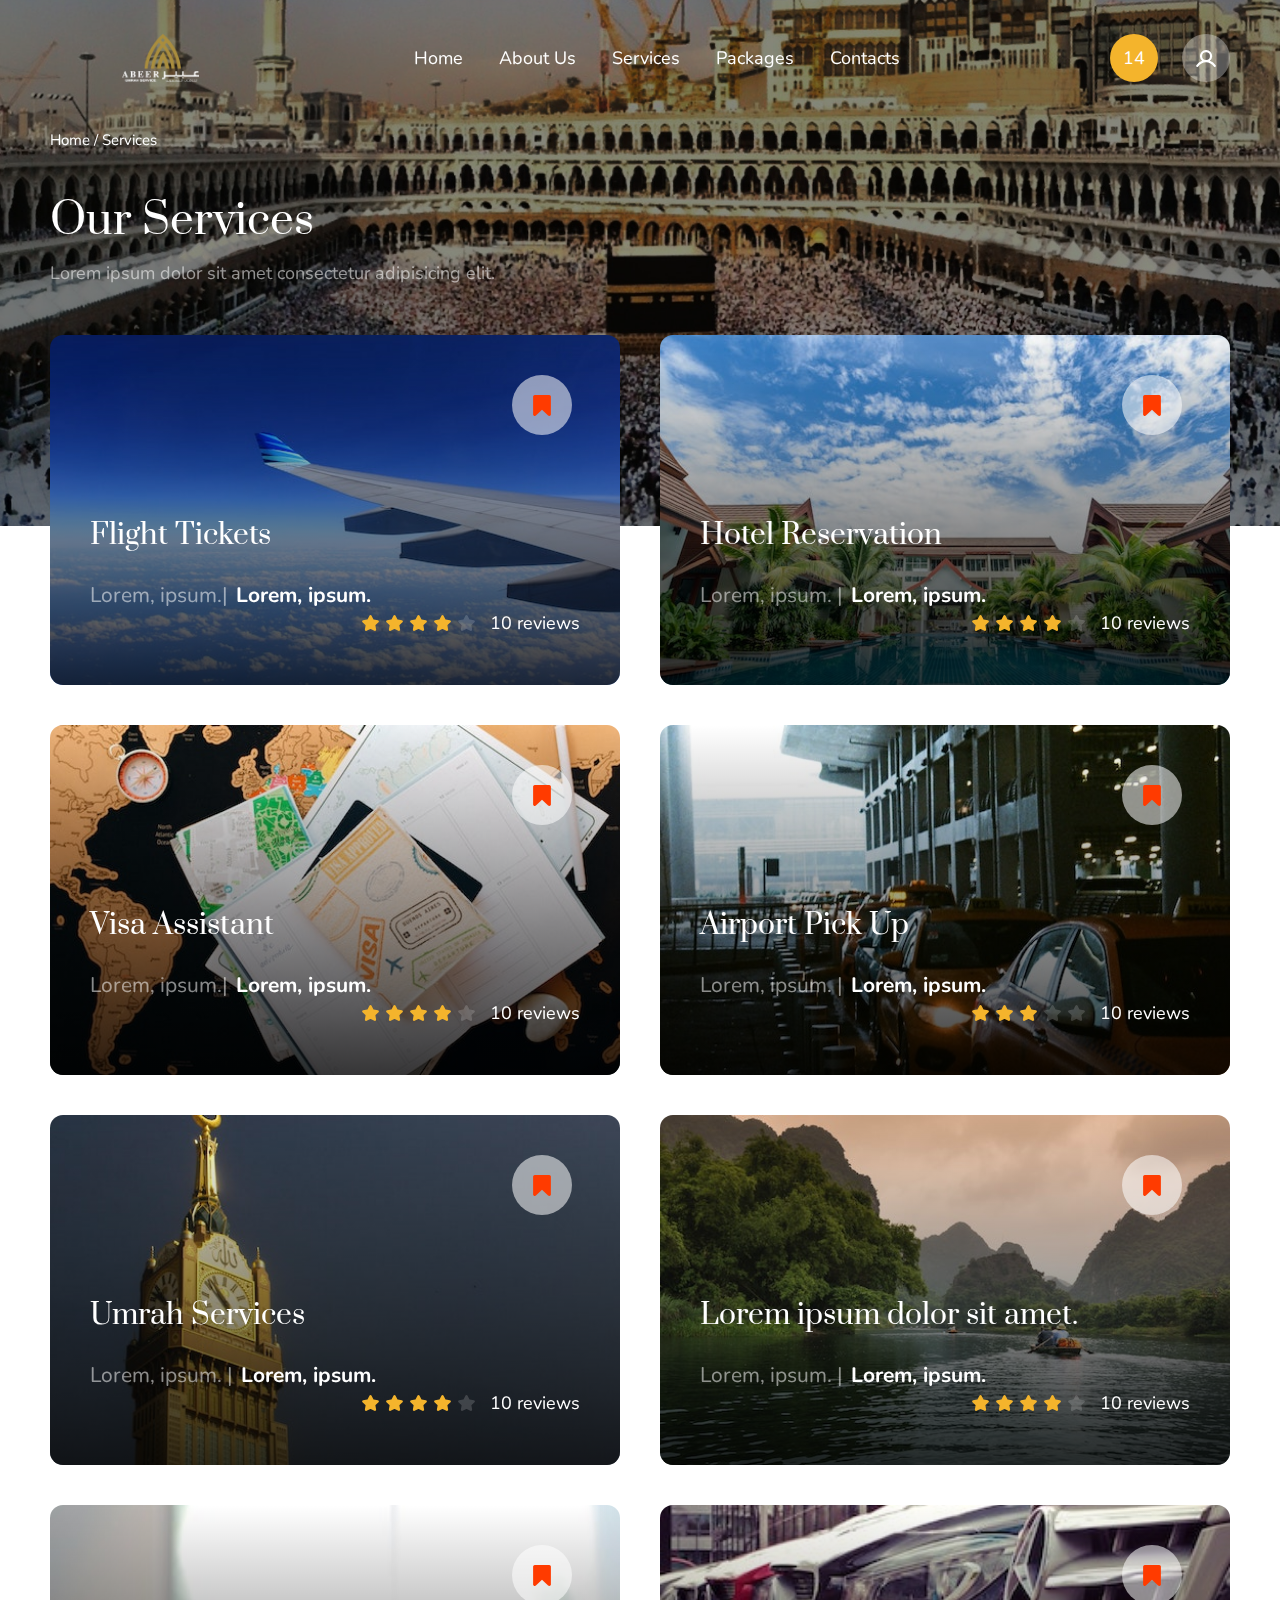
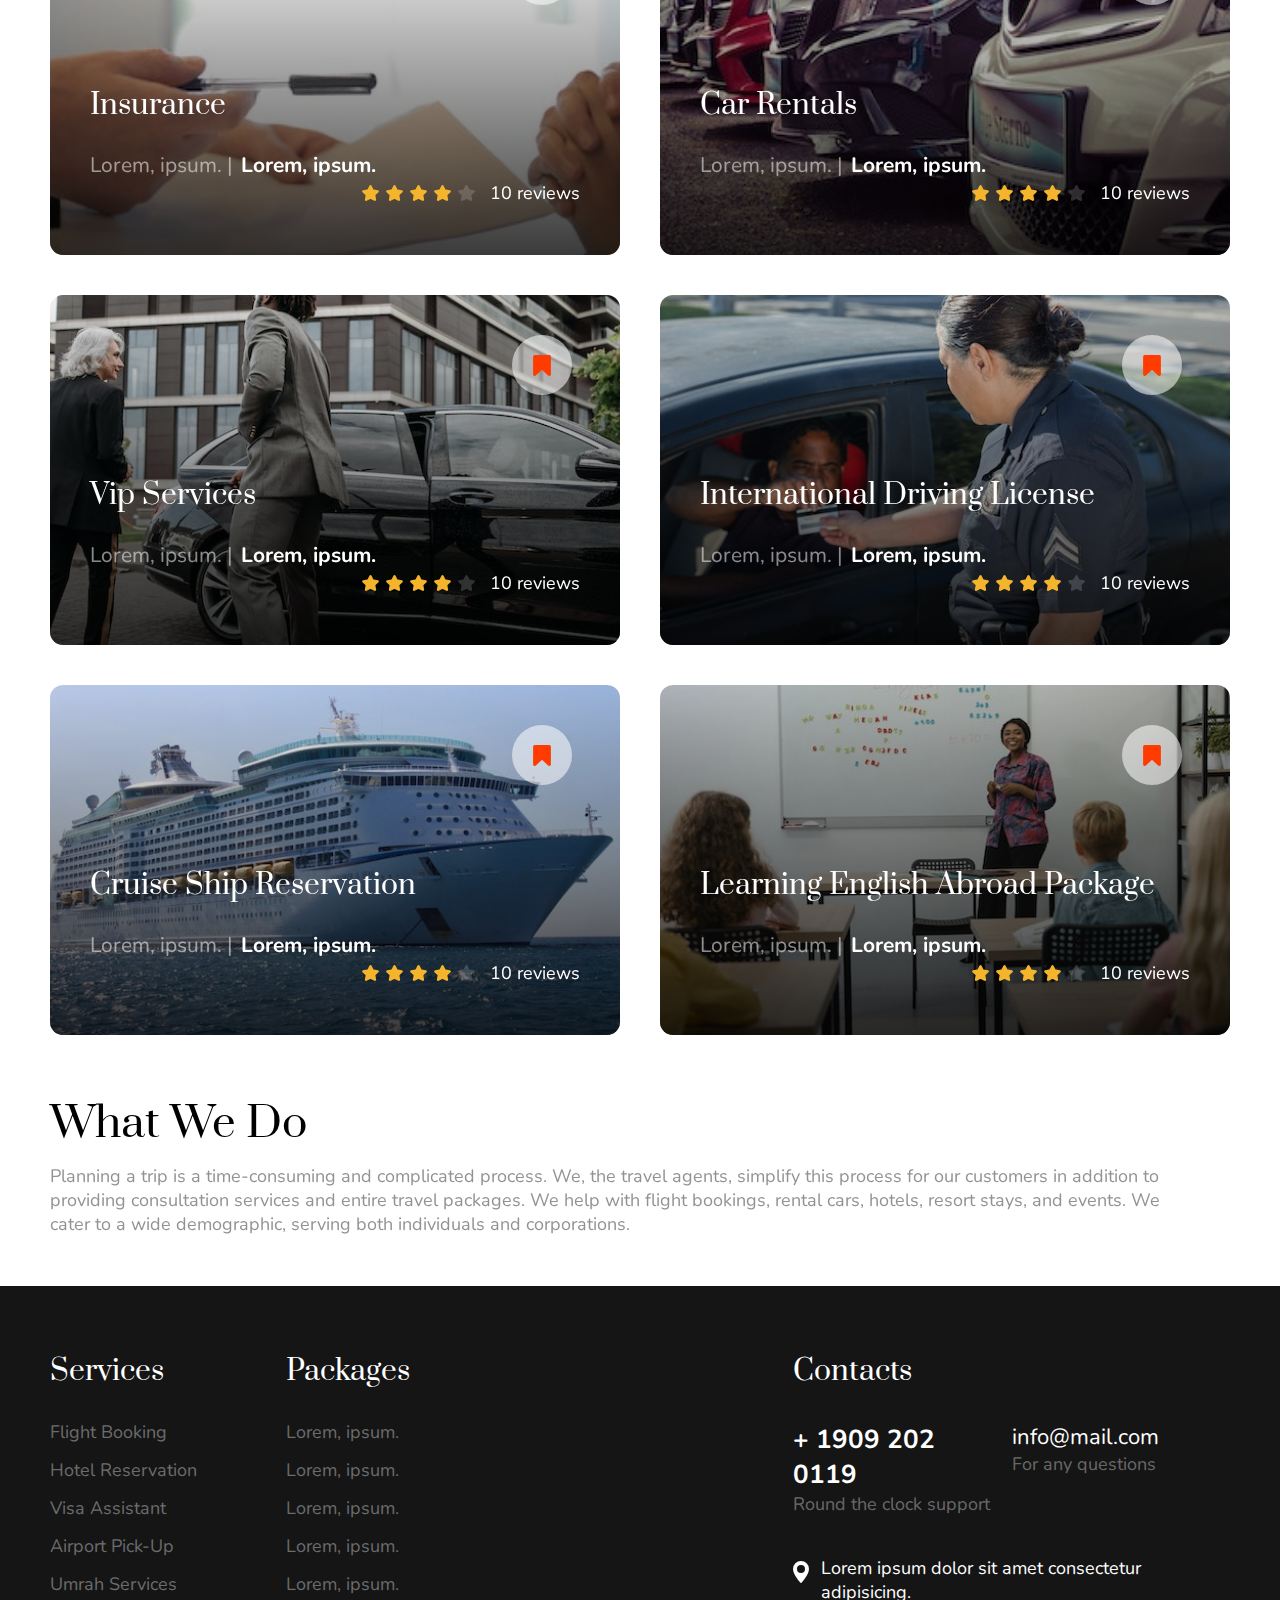
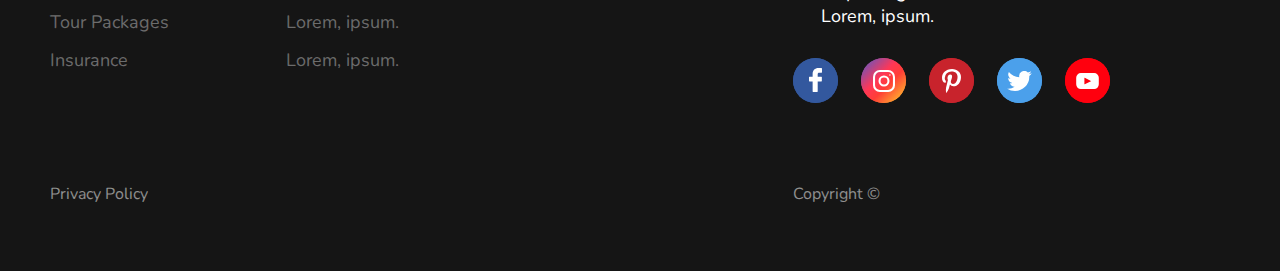
<file: deign/Services.html>
<!DOCTYPE html>
<html lang="en">
  <head>
    <meta charset="UTF-8" />
    <meta
      name="viewport"
      content="width=device-width, initial-scale=1, maximum-scale=1"
    />
    <title>Services</title>
    <link
      href="https://fonts.googleapis.com/css?family=Nunito:400,700&display=swap"
      rel="stylesheet"
    />
    <link
      href="https://fonts.googleapis.com/css?family=Prata&display=swap"
      rel="stylesheet"
    />
    <link rel="stylesheet" href="css/style.css" />
    <link
      rel="apple-touch-icon"
      sizes="180x180"
      href="img/favicons/apple-touch-icon.png"
    />
    <link
      rel="icon"
      type="image/png"
      sizes="32x32"
      href="img/favicons/favicon-32x32.png"
    />
    <link
      rel="icon"
      type="image/png"
      sizes="16x16"
      href="img/favicons/favicon-16x16.png"
    />
    <link
      rel="icon"
      type="image/png"
      sizes="16x16"
      href="img/favicons/android-chrome-192x192.png"
    />
    <link
      rel="icon"
      type="image/png"
      sizes="16x16"
      href="img/favicons/android-chrome-512x512.png"
    />
    <link
      rel="icon"
      type="image/png"
      href="img/favicons/favicon-32x32.png"
      sizes="32x32"
    />
    <link
      rel="icon"
      type="image/png"
      sizes="16x16"
      href="img/favicons/favicon.ico"
    />
    <meta name="msapplication-TileColor" content="#151515" />
    <meta name="theme-color" content="#151515" />
  </head>

  <body>
    <div class="container">
      <div class="top_panel">
        <div class="wrap">
          <div class="wrap_float">
            <!-- <div class="currency">
                            <select>
                                <option value="usd">usd</option>
                                <option value="eur">eur</option>
                                <option value="rub">rub</option>
                            </select>
                        </div> -->
            <div class="left">
              <!-- <div class="search_btn"></div> -->
              <a href="/" class="logo">
                <img src="img/logo-white.png" alt="" />
              </a>
            </div>
            <div class="menu_wrap" id="menu_wrap">
              <div class="scroll">
                <div class="center">
                  <div class="menu">
                    <ul>
                      <li>
                        <a href="./index.html"><span>Home</span></a>
                      </li>

                      <li>
                        <a href="./about-us.html"><span>About Us</span></a>
                      </li>

                      <li>
                        <a href="./Services.html"><span>Services</span></a>
                      </li>
                      <li>
                        <a href=""><span>Packages</span></a>
                      </li>

                      <li>
                        <a href=""><span>Contacts</span></a>
                      </li>
                    </ul>
                    <div class="mobile_content">
                      <!-- <div class="currency_mob">
                                                <select>
                                                    <option value="usd">usd</option>
                                                    <option value="rub">rub</option>
                                                    <option value="eur">eur</option>
                                                </select>
                                                <p>
                                                    Chosen currency
                                                </p>
                                            </div> -->
                      <div class="tel">
                        <a href="tel:+0034411345777">+ 00 344 113 457 77</a>
                        <p>Round the clock support</p>
                      </div>
                      <div class="social">
                        <a href="#" class="link facebook"><span></span></a>
                        <a href="#" class="link instagram"><span></span></a>
                        <a href="#" class="link pinterest"><span></span></a>
                        <a href="#" class="link twitter"><span></span></a>
                        <a href="#" class="link youtube"><span></span></a>
                      </div>
                    </div>
                  </div>
                  <div class="close" id="menu-close">
                    <span></span>
                    <span></span>
                    <span></span>
                  </div>
                </div>
                <div class="right">
                  <!-- <div class="tel"><a href="tel:+19092020119"><span>+ 1909 202 0119</span></a></div> -->
                  <a class="favorites-count" title="Favourites" href="">
                    <div class="_counter">14</div>
                    <div class="_text">Favourites</div>
                  </a>
                </div>
                <div class="user" id="userblock">
                  <div class="userlink" id="userlink"></div>
                  <div class="usermenu" id="usermenu">
                    <ul>
                      <li>
                        <a href="#" class="js-popup-open" data-href="#login"
                          >Login</a
                        >
                      </li>
                      <li>
                        <a
                          href="#"
                          class="js-popup-open"
                          data-href="#registration"
                          >Registration</a
                        >
                      </li>
                      <li>
                        <a
                          href="#"
                          class="js-popup-open"
                          data-href="#recovery-pass"
                          >Forgot password?</a
                        >
                      </li>
                      <li>
                        <a
                          href="#"
                          class="js-popup-open"
                          data-href="#profile-setting"
                          >Setting</a
                        >
                      </li>
                    </ul>
                  </div>
                </div>
              </div>
            </div>
            <div class="mobile_btn" id="mobile_btn">
              <span></span>
              <span></span>
              <span></span>
            </div>
          </div>
        </div>
      </div>
      <div
        class="image_header"
        style="background-image: url(img/service/service-banner.jpg)"
      ></div>
      <div class="breadcrumbs white-color">
        <div class="wrap">
          <div class="wrap_float">
            <a href="./index.html">Home</a>
            <span class="separator">/</span>
            <a href="./Services.html">Services</a>
          </div>
        </div>
      </div>
      <div class="page travel-list full-width full-width-image-header">
        <div class="page_head">
          <div class="wrap_float">
            <div class="wrap">
              <div class="wrap_float">
                <h1 class="title">Our Services</h1>
                <p class="subtitle">
                  Lorem ipsum dolor sit amet consectetur adipisicing elit.
                </p>
              </div>
            </div>
          </div>
        </div>
        <div class="page_body">
          <div class="wrap">
            <div class="wrap_float">
              <div class="posts">
                <a
                  href="./service-inner.html"
                  class="tour_item"
                  style="background-image: url(img/service/flight-2.jpg)"
                >
                  <div class="tour_item_top">
                    <div class="add_bookmark fav-button">
                      <i class="is-added bouncy"></i>
                      <i class="not-added bouncy"></i>
                      <span class="fav-overlay"></span>
                    </div>
                  </div>
                  <div class="tour_item_bottom">
                    <h3 class="_title">Flight Tickets</h3>
                    <div class="_info">
                      <div class="_info_left">
                        <div class="days">Lorem, ipsum.|</div>
                        <div class="cost">Lorem, ipsum.</div>
                      </div>
                      <div class="_info_right">
                        <div class="rating-stars">
                          <div class="star filled"></div>
                          <div class="star filled"></div>
                          <div class="star filled"></div>
                          <div class="star filled"></div>
                          <div class="star"></div>
                        </div>
                        <p class="rating-text">10 reviews</p>
                      </div>
                    </div>
                  </div>
                  <div class="shadow js-shadow"></div>
                </a>

                <a
                  href="./service-inner.html"
                  class="tour_item"
                  style="background-image: url(img/service/hotel-2.jpg)"
                >
                  <div class="tour_item_top">
                    <div class="add_bookmark fav-button">
                      <i class="is-added bouncy"></i>
                      <i class="not-added bouncy"></i>
                      <span class="fav-overlay"></span>
                    </div>
                  </div>
                  <div class="tour_item_bottom">
                    <h3 class="_title">Hotel Reservation</h3>
                    <div class="_info">
                      <div class="_info_left">
                        <div class="days">Lorem, ipsum. |</div>
                        <div class="cost">Lorem, ipsum.</div>
                      </div>
                      <div class="_info_right">
                        <div class="rating-stars">
                          <div class="star filled"></div>
                          <div class="star filled"></div>
                          <div class="star filled"></div>
                          <div class="star filled"></div>
                          <div class="star"></div>
                        </div>
                        <p class="rating-text">10 reviews</p>
                      </div>
                    </div>
                  </div>
                  <div class="shadow js-shadow"></div>
                </a>

                <a
                  href="./service-inner.html"
                  class="tour_item"
                  style="background-image: url(img/service/visa-2.jpg)"
                >
                  <div class="tour_item_top">
                    <div class="add_bookmark fav-button">
                      <i class="is-added bouncy"></i>
                      <i class="not-added bouncy"></i>
                      <span class="fav-overlay"></span>
                    </div>
                  </div>
                  <div class="tour_item_bottom">
                    <h3 class="_title">Visa Assistant</h3>
                    <div class="_info">
                      <div class="_info_left">
                        <div class="days">Lorem, ipsum.|</div>
                        <div class="cost">Lorem, ipsum.</div>
                      </div>
                      <div class="_info_right">
                        <div class="rating-stars">
                          <div class="star filled"></div>
                          <div class="star filled"></div>
                          <div class="star filled"></div>
                          <div class="star filled"></div>
                          <div class="star"></div>
                        </div>
                        <p class="rating-text">10 reviews</p>
                      </div>
                    </div>
                  </div>
                  <div class="shadow js-shadow"></div>
                </a>

                <a
                  href=""
                  class="tour_item"
                  style="background-image: url(img/service/taxi-2.jpg)"
                >
                  <div class="tour_item_top">
                    <div class="add_bookmark fav-button">
                      <i class="is-added bouncy"></i>
                      <i class="not-added bouncy"></i>
                      <span class="fav-overlay"></span>
                    </div>
                  </div>
                  <div class="tour_item_bottom">
                    <h3 class="_title">Airport Pick Up</h3>
                    <div class="_info">
                      <div class="_info_left">
                        <div class="days">Lorem, ipsum. |</div>
                        <div class="cost">Lorem, ipsum.</div>
                      </div>
                      <div class="_info_right">
                        <div class="rating-stars">
                          <div class="star filled"></div>
                          <div class="star filled"></div>
                          <div class="star filled"></div>
                          <div class="star"></div>
                          <div class="star"></div>
                        </div>
                        <p class="rating-text">10 reviews</p>
                      </div>
                    </div>
                  </div>
                  <div class="shadow js-shadow"></div>
                </a>

                <a
                  href=""
                  class="tour_item"
                  style="background-image: url(img/service/mecca-2.jpg)"
                >
                  <div class="tour_item_top">
                    <div class="add_bookmark fav-button">
                      <i class="is-added bouncy"></i>
                      <i class="not-added bouncy"></i>
                      <span class="fav-overlay"></span>
                    </div>
                  </div>
                  <div class="tour_item_bottom">
                    <h3 class="_title">Umrah Services</h3>
                    <div class="_info">
                      <div class="_info_left">
                        <div class="days">Lorem, ipsum. |</div>
                        <div class="cost">Lorem, ipsum.</div>
                      </div>
                      <div class="_info_right">
                        <div class="rating-stars">
                          <div class="star filled"></div>
                          <div class="star filled"></div>
                          <div class="star filled"></div>
                          <div class="star filled"></div>
                          <div class="star"></div>
                        </div>
                        <p class="rating-text">10 reviews</p>
                      </div>
                    </div>
                  </div>
                  <div class="shadow js-shadow"></div>
                </a>

                <a
                  href=""
                  class="tour_item"
                  style="background-image: url(img/service/tour-2.jpg)"
                >
                  <div class="tour_item_top">
                    <div class="add_bookmark fav-button">
                      <i class="is-added bouncy"></i>
                      <i class="not-added bouncy"></i>
                      <span class="fav-overlay"></span>
                    </div>
                  </div>
                  <div class="tour_item_bottom">
                    <h3 class="_title">Lorem ipsum dolor sit amet.</h3>
                    <div class="_info">
                      <div class="_info_left">
                        <div class="days">Lorem, ipsum. |</div>
                        <div class="cost">Lorem, ipsum.</div>
                      </div>
                      <div class="_info_right">
                        <div class="rating-stars">
                          <div class="star filled"></div>
                          <div class="star filled"></div>
                          <div class="star filled"></div>
                          <div class="star filled"></div>
                          <div class="star"></div>
                        </div>
                        <p class="rating-text">10 reviews</p>
                      </div>
                    </div>
                  </div>
                  <div class="shadow js-shadow"></div>
                </a>

                <a
                  href=""
                  class="tour_item"
                  style="background-image: url(img/service/insurance.jpg)"
                >
                  <div class="tour_item_top">
                    <div class="add_bookmark fav-button">
                      <i class="is-added bouncy"></i>
                      <i class="not-added bouncy"></i>
                      <span class="fav-overlay"></span>
                    </div>
                  </div>
                  <div class="tour_item_bottom">
                    <h3 class="_title">Insurance</h3>
                    <div class="_info">
                      <div class="_info_left">
                        <div class="days">Lorem, ipsum. |</div>
                        <div class="cost">Lorem, ipsum.</div>
                      </div>
                      <div class="_info_right">
                        <div class="rating-stars">
                          <div class="star filled"></div>
                          <div class="star filled"></div>
                          <div class="star filled"></div>
                          <div class="star filled"></div>
                          <div class="star"></div>
                        </div>
                        <p class="rating-text">10 reviews</p>
                      </div>
                    </div>
                  </div>
                  <div class="shadow js-shadow"></div>
                </a>

                <a
                  href=""
                  class="tour_item"
                  style="background-image: url(img/service/car.jpg)"
                >
                  <div class="tour_item_top">
                    <div class="add_bookmark fav-button">
                      <i class="is-added bouncy"></i>
                      <i class="not-added bouncy"></i>
                      <span class="fav-overlay"></span>
                    </div>
                  </div>
                  <div class="tour_item_bottom">
                    <h3 class="_title">Car Rentals</h3>
                    <div class="_info">
                      <div class="_info_left">
                        <div class="days">Lorem, ipsum. |</div>
                        <div class="cost">Lorem, ipsum.</div>
                      </div>
                      <div class="_info_right">
                        <div class="rating-stars">
                          <div class="star filled"></div>
                          <div class="star filled"></div>
                          <div class="star filled"></div>
                          <div class="star filled"></div>
                          <div class="star"></div>
                        </div>
                        <p class="rating-text">10 reviews</p>
                      </div>
                    </div>
                  </div>
                  <div class="shadow js-shadow"></div>
                </a>
                <a
                  href=""
                  class="tour_item"
                  style="background-image: url(img/service/vip-services.jpg)"
                >
                  <div class="tour_item_top">
                    <div class="add_bookmark fav-button">
                      <i class="is-added bouncy"></i>
                      <i class="not-added bouncy"></i>
                      <span class="fav-overlay"></span>
                    </div>
                  </div>
                  <div class="tour_item_bottom">
                    <h3 class="_title">Vip Services</h3>
                    <div class="_info">
                      <div class="_info_left">
                        <div class="days">Lorem, ipsum. |</div>
                        <div class="cost">Lorem, ipsum.</div>
                      </div>
                      <div class="_info_right">
                        <div class="rating-stars">
                          <div class="star filled"></div>
                          <div class="star filled"></div>
                          <div class="star filled"></div>
                          <div class="star filled"></div>
                          <div class="star"></div>
                        </div>
                        <p class="rating-text">10 reviews</p>
                      </div>
                    </div>
                  </div>
                  <div class="shadow js-shadow"></div>
                </a>
                <a
                  href=""
                  class="tour_item"
                  style="background-image: url(img/service/int-license.jpg)"
                >
                  <div class="tour_item_top">
                    <div class="add_bookmark fav-button">
                      <i class="is-added bouncy"></i>
                      <i class="not-added bouncy"></i>
                      <span class="fav-overlay"></span>
                    </div>
                  </div>
                  <div class="tour_item_bottom">
                    <h3 class="_title">International Driving License</h3>
                    <div class="_info">
                      <div class="_info_left">
                        <div class="days">Lorem, ipsum. |</div>
                        <div class="cost">Lorem, ipsum.</div>
                      </div>
                      <div class="_info_right">
                        <div class="rating-stars">
                          <div class="star filled"></div>
                          <div class="star filled"></div>
                          <div class="star filled"></div>
                          <div class="star filled"></div>
                          <div class="star"></div>
                        </div>
                        <p class="rating-text">10 reviews</p>
                      </div>
                    </div>
                  </div>
                  <div class="shadow js-shadow"></div>
                </a>
                <a
                  href=""
                  class="tour_item"
                  style="background-image: url(img/service/cruise-ship.jpg)"
                >
                  <div class="tour_item_top">
                    <div class="add_bookmark fav-button">
                      <i class="is-added bouncy"></i>
                      <i class="not-added bouncy"></i>
                      <span class="fav-overlay"></span>
                    </div>
                  </div>
                  <div class="tour_item_bottom">
                    <h3 class="_title">Cruise Ship Reservation</h3>
                    <div class="_info">
                      <div class="_info_left">
                        <div class="days">Lorem, ipsum. |</div>
                        <div class="cost">Lorem, ipsum.</div>
                      </div>
                      <div class="_info_right">
                        <div class="rating-stars">
                          <div class="star filled"></div>
                          <div class="star filled"></div>
                          <div class="star filled"></div>
                          <div class="star filled"></div>
                          <div class="star"></div>
                        </div>
                        <p class="rating-text">10 reviews</p>
                      </div>
                    </div>
                  </div>
                  <div class="shadow js-shadow"></div>
                </a>
                <a
                  href=""
                  class="tour_item"
                  style="background-image: url(img/service/english.jpg)"
                >
                  <div class="tour_item_top">
                    <div class="add_bookmark fav-button">
                      <i class="is-added bouncy"></i>
                      <i class="not-added bouncy"></i>
                      <span class="fav-overlay"></span>
                    </div>
                  </div>
                  <div class="tour_item_bottom">
                    <h3 class="_title">Learning English Abroad Package</h3>
                    <div class="_info">
                      <div class="_info_left">
                        <div class="days">Lorem, ipsum. |</div>
                        <div class="cost">Lorem, ipsum.</div>
                      </div>
                      <div class="_info_right">
                        <div class="rating-stars">
                          <div class="star filled"></div>
                          <div class="star filled"></div>
                          <div class="star filled"></div>
                          <div class="star filled"></div>
                          <div class="star"></div>
                        </div>
                        <p class="rating-text">10 reviews</p>
                      </div>
                    </div>
                  </div>
                  <div class="shadow js-shadow"></div>
                </a>
              </div>
            </div>
          </div>
        </div>
      </div>

      <div class="description-block">
        <div class="wrap">
          <div class="wrap_float">
            <h2 class="title">What We Do</h2>
            <p class="text">
              Planning a trip is a time-consuming and complicated process. We,
              the travel agents, simplify this process for our customers in
              addition to providing consultation services and entire travel
              packages. We help with flight bookings, rental cars, hotels,
              resort stays, and events. We cater to a wide demographic, serving
              both individuals and corporations.
            </p>
          </div>
        </div>
      </div>

      <div class="footer">
        <div class="wrap">
          <div class="wrap_float">
            <div class="footer_top">
              <div class="left">
                <div class="col">
                  <div class="_title m_title">Services</div>
                  <ul>
                    <li><a href="">Flight Booking</a></li>
                    <li>
                      <a href="">Hotel Reservation </a>
                    </li>
                    <li>
                      <a href="">Visa Assistant </a>
                    </li>
                    <li>
                      <a href="">Airport Pick-Up</a>
                    </li>
                    <li>
                      <a href="">Umrah Services</a>
                    </li>
                    <li>
                      <a href="">Tour Packages</a>
                    </li>
                    <li>
                      <a href="">Insurance</a>
                    </li>
                  </ul>
                </div>
                <div class="col">
                  <div class="_title m_title">Packages</div>
                  <ul>
                    <li><a href="">Lorem, ipsum.</a></li>
                    <li>
                      <a href="">Lorem, ipsum. </a>
                    </li>
                    <li>
                      <a href="">Lorem, ipsum. </a>
                    </li>
                    <li>
                      <a href="">Lorem, ipsum.</a>
                    </li>
                    <li>
                      <a href="">Lorem, ipsum.</a>
                    </li>
                    <li>
                      <a href="">Lorem, ipsum.</a>
                    </li>
                    <li>
                      <a href="">Lorem, ipsum.</a>
                    </li>
                  </ul>
                </div>
              </div>
              <div class="right">
                <div class="_title">Contacts</div>
                <div class="contacts_info">
                  <div class="tel">
                    <a href="tel:">+ 1909 202 0119</a>
                    <p>Round the clock support</p>
                  </div>
                  <div class="email">
                    <a href="mailto:">info@mail.com</a>
                    <p>For any questions</p>
                  </div>
                  <div class="address">
                    Lorem ipsum dolor sit amet consectetur adipisicing.
                    <br />
                    Lorem, ipsum.
                  </div>
                </div>
                <div class="socials social-links">
                  <a href="#" class="link facebook"><span></span></a>
                  <a href="#" class="link instagram"><span></span></a>
                  <a href="#" class="link pinterest"><span></span></a>
                  <a href="#" class="link twitter"><span></span></a>
                  <a href="#" class="link youtube"><span></span></a>
                </div>
              </div>
            </div>
            <div class="footer_bottom">
              <div class="left">
                <a href="#">Privacy Policy</a>
              </div>
              <div class="right">Copyright ©</div>
            </div>
          </div>
        </div>
      </div>
    </div>

    <div class="modal_search" id="modal_search">
      <div class="close"></div>
      <div class="search-tour">
        <div class="wrap">
          <div class="wrap_float">
            <div class="search-form">
              <div class="destination-col">
                <div class="label">Destination</div>
                <div class="select_wrap">
                  <select>
                    <option value="Destination" disabled selected>
                      Destination
                    </option>
                    <option value="United States">United States</option>
                    <option value="United Kingdom">United Kingdom</option>
                    <option value="Afghanistan">Afghanistan</option>
                    <option value="Albania">Albania</option>
                    <option value="Algeria">Algeria</option>
                    <option value="American Samoa">American Samoa</option>
                    <option value="Andorra">Andorra</option>
                    <option value="Angola">Angola</option>
                    <option value="Anguilla">Anguilla</option>
                    <option value="Antarctica">Antarctica</option>
                    <option value="Antigua and Barbuda">
                      Antigua and Barbuda
                    </option>
                    <option value="Argentina">Argentina</option>
                    <option value="Armenia">Armenia</option>
                    <option value="Aruba">Aruba</option>
                    <option value="Australia">Australia</option>
                    <option value="Austria">Austria</option>
                    <option value="Azerbaijan">Azerbaijan</option>
                    <option value="Bahamas">Bahamas</option>
                    <option value="Bahrain">Bahrain</option>
                    <option value="Bangladesh">Bangladesh</option>
                    <option value="Barbados">Barbados</option>
                    <option value="Belarus">Belarus</option>
                    <option value="Belgium">Belgium</option>
                    <option value="Belize">Belize</option>
                    <option value="Benin">Benin</option>
                    <option value="Bermuda">Bermuda</option>
                    <option value="Bhutan">Bhutan</option>
                    <option value="Bolivia">Bolivia</option>
                    <option value="Bosnia and Herzegovina">
                      Bosnia and Herzegovina
                    </option>
                    <option value="Botswana">Botswana</option>
                    <option value="Bouvet Island">Bouvet Island</option>
                    <option value="Brazil">Brazil</option>
                    <option value="British Indian Ocean Territory">
                      British Indian Ocean Territory
                    </option>
                    <option value="Brunei Darussalam">Brunei Darussalam</option>
                    <option value="Bulgaria">Bulgaria</option>
                  </select>
                </div>
              </div>
              <div class="date-col">
                <div class="label">Check In</div>
                <div class="date_div">
                  <input type="text" class="js_calendar desctop-input" />
                  <input type="date" class="mobile-input" />
                  <div class="day">21</div>
                  <div class="date_div_right">
                    <div class="month">December</div>
                    <div class="year">2019</div>
                  </div>
                </div>
              </div>
              <div class="date-col">
                <div class="label">Check Out</div>
                <div class="date_div">
                  <input type="text" class="js_calendar desctop-input" />
                  <input type="date" class="mobile-input" />
                  <div class="day">21</div>
                  <div class="date_div_right">
                    <div class="month">December</div>
                    <div class="year">2019</div>
                  </div>
                </div>
              </div>
              <div class="num-col">
                <div class="label">Aduld</div>
                <div class="num_wrap">
                  <div class="buttons">
                    <button class="plus"></button>
                    <button class="minus"></button>
                  </div>
                  <input
                    type="number"
                    class="val js_num"
                    value="3"
                    min="0"
                    max="99"
                  />
                </div>
              </div>
              <div class="num-col last">
                <div class="label">Children</div>
                <div class="num_wrap">
                  <div class="buttons">
                    <button class="plus"></button>
                    <button class="minus"></button>
                  </div>
                  <input
                    type="number"
                    class="val js_num"
                    value="3"
                    min="0"
                    max="99"
                  />
                </div>
              </div>
              <button class="btn button">
                <span>Search</span>
              </button>
            </div>
          </div>
        </div>
      </div>
    </div>

    <div class="overlay" id="overlay"></div>

    <div class="popup login" id="login">
      <div class="scroll">
        <div class="scroll_wrap">
          <div class="popup-head">
            <div class="title">Sign In</div>
            <a class="link js-popup-open" data-href="#registration">Sign Up</a>
          </div>
          <div class="popup-body">
            <div class="subtitle">
              Use the e-mail and password that you specified when registering on
              the site
            </div>
            <div class="form">
              <input type="text" class="input" placeholder="Login" />
              <input type="text" class="input" placeholder="Password" />
              <button class="submit button">Sign In</button>
              <a href="#" class="link">Forgot password?</a>
            </div>
          </div>
          <div class="popup-foot">
            <p>Login via social networks</p>
            <div class="social-links">
              <a href="#" class="link facebook"><span></span></a>
              <a href="#" class="link twitter"><span></span></a>
            </div>
          </div>
        </div>
      </div>
      <div class="close"></div>
    </div>

    <div class="popup registration" id="registration">
      <div class="scroll">
        <div class="scroll_wrap">
          <div class="popup-head">
            <div class="title">Sign Up</div>
            <a class="link js-popup-open" data-href="#login">Sign In</a>
          </div>
          <div class="popup-body">
            <div class="subtitle">
              Fill in the registration form and save your favorite tours,
              synchronize them on all devices
            </div>
            <div class="form">
              <input type="text" class="input" placeholder="Username" />
              <input type="text" class="input" placeholder="Name" />
              <input type="text" class="input" placeholder="Surename" />
              <input type="email" class="input" placeholder="Email" />
              <input type="password" class="input" placeholder="Password" />
              <input
                type="password"
                class="input"
                placeholder="Password Repeat"
              />
              <button class="submit button js-submit">Registration</button>
            </div>
          </div>
          <div class="popup-foot">
            <p>Sign Up via social networks</p>
            <div class="social-links">
              <a href="#" class="link facebook"><span></span></a>
              <a href="#" class="link twitter"><span></span></a>
            </div>
          </div>
        </div>
      </div>
      <div class="close"></div>
    </div>

    <div class="popup forgot-pass" id="recovery-pass">
      <div class="scroll">
        <div class="scroll_wrap">
          <div class="popup-head">
            <div class="title">Forgot password?</div>
          </div>
          <div class="popup-body">
            <div class="subtitle">
              Use the e-mail and password that you specified when registering on
              the site
            </div>
            <div class="form">
              <input type="email" class="input" placeholder="Email" />
              <button class="submit button js-submit">Reset password</button>
            </div>
          </div>
        </div>
      </div>
      <div class="close"></div>
    </div>

    <div class="popup profile-setting" id="profile-setting">
      <div class="scroll">
        <div class="scroll_wrap">
          <div class="select-userpic">
            <div class="userpic">V</div>
            <div class="select">
              <input type="file" id="profile-pic" />
              <label for="profile-pic">Select photo</label>
            </div>
          </div>
          <div class="popup-head">
            <div class="title">Setting</div>
          </div>
          <div class="popup-body">
            <div class="form">
              <input
                type="text"
                class="input"
                placeholder="Username"
                value="Victor777"
              />
              <input
                type="text"
                class="input"
                placeholder="Name"
                value="Victor"
              />
              <input
                type="text"
                class="input"
                placeholder="Surename"
                value="Shibut"
              />
              <input
                type="email"
                class="input"
                placeholder="Email"
                value="test@test.com"
              />
              <div class="label">Change password</div>
              <input
                type="password"
                class="input"
                placeholder="Current password"
              />
              <input
                type="password"
                class="input"
                placeholder="Enter new password"
              />
              <input
                type="password"
                class="input"
                placeholder="New password repeat"
              />
              <div class="label">Authorization through social networks</div>
              <div class="social-links">
                <a href="#" class="link facebook active"><span></span></a>
                <a href="#" class="link twitter"><span></span></a>
              </div>
              <button class="submit button js-submit">Save Setting</button>
            </div>
          </div>
        </div>
      </div>
      <div class="close"></div>
    </div>

    <div class="popup contact-us" id="contact-us">
      <div class="scroll">
        <div class="scroll_wrap">
          <div class="popup-head">
            <div class="title">Contact Us</div>
          </div>
          <div class="popup-body">
            <div class="subtitle">
              But I must explain to you how all this mistaken idea of denouncing
              pleasure and praising pain
            </div>
            <div class="form">
              <input type="text" class="input" placeholder="Name" />
              <input type="email" class="input" placeholder="Email" />
              <input type="text" class="input" placeholder="Phone" />
              <textarea class="textarea" placeholder="Your Massage"></textarea>
              <button class="submit button js-submit">Send Massage</button>
            </div>
          </div>
        </div>
      </div>
      <div class="close"></div>
    </div>

    <div class="popup book-now-popup" id="book-now">
      <div class="scroll">
        <div class="scroll_wrap">
          <div class="popup-head">
            <div class="title">Book Now</div>
          </div>
          <div class="popup-body">
            <div class="tour-title">
              <div class="img">
                <img src="img/demo-bg.jpg" alt="" />
              </div>
              <div class="tour-name">
                Tour to the Arctic is an exotic journey on the verge of extreme
              </div>
            </div>
            <div class="tour-info">
              <div class="col">
                <div class="label">Check In</div>
                <div class="date">
                  <div class="day">09</div>
                  <div class="month">May</div>
                  <div class="year">2019</div>
                </div>
                <div class="label">Aduld: <span>3</span></div>
              </div>
              <div class="col">
                <div class="label">Check Out</div>
                <div class="date">
                  <div class="day">09</div>
                  <div class="month">May</div>
                  <div class="year">2019</div>
                </div>
                <div class="label">Children: <span>0</span></div>
              </div>
            </div>
            <div class="form">
              <input type="text" class="input" placeholder="Your First Name" />
              <input type="text" class="input" placeholder="Your Last Name" />
              <input type="email" class="input" placeholder="Your Email" />
              <input type="tel" class="input" placeholder="Your Number Phone" />
              <textarea
                class="textarea"
                placeholder="Where are your address?"
              ></textarea>
              <textarea class="textarea" placeholder="Note:"></textarea>
              <button class="submit button js-submit">
                Book Now | <b>$356</b>
              </button>
            </div>
          </div>
        </div>
      </div>
      <div class="close"></div>
    </div>

    <div class="popup success-popup" id="contact-us-success">
      <div class="scroll">
        <div class="scroll_wrap">
          <div class="popup-head">
            <div class="title">Success</div>
          </div>
          <div class="popup-body">
            <div class="subtitle">
              Your message was successfully sent. We will contact you shortly
            </div>
          </div>
        </div>
      </div>
      <div class="close"></div>
    </div>

    <script src="js/jquery.min.js"></script>
    <script src="js/jquery-ui.min.js"></script>
    <script src="js/lightgallery.js"></script>
    <script src="js/jquery.mousewheel.min.js"></script>
    <script src="js/slick.min.js"></script>
    <script src="js/hammer.js"></script>
    <script src="js/scripts.js"></script>
  </body>
</html>
</file>
<file: css/style.css>
/* Generated by less 2.5.1 */
/*------------------------------------------------------------------
Import library files
-------------------------------------------------------------------*/
@import "slick.css";
@import "slick-theme.css";
@import "jquery-ui.min.css";
@import "lightgallery.min.css";
@import "lg-transitions.min.css";
/*------------------------------------------------------------------
Pages styles
-------------------------------------------------------------------*/
/*Import general styles*/
/*------------------------------------------------------------------
[Table of contents]

General styles

1.1. INPUTS & TEXTAREA styles
1.2. Common element styles
1.3. Calendar styles
1.4. Lightgallery styles
1.5. Popup


"Main Page" styles

2.1. Top panel
2.2. Main slider section
2.3. Most popular section
2.4. Destinations section
2.5. Search tour section
2.6. Stories section
2.7. Blog section
2.8. Subscribe section
2.9. Instagram section
2.10. Footer
2.11. Socials
2.12. Media queries


"Story page" styles

3.1. Page styles
3.2. Media queries


"Travel list page" styles

4.1. Page styles
4.2. Media queries


"Tour page" styles

5.1. Page styles
5.2. Comments section
5.3. Write comment section
5.4. Media queries


"Stories list page" styles

6.1. Page styles
6.2. Media queries


"Blog list page" styles

7.1. Page styles
7.2. Media queries


"Blog page" styles

8.1. Page styles
8.2. Media queries


"Gallery page" styles

9.1. Page styles
9.2. Media queries


"Contacts page" styles

10.1. Page styles
10.2. Media queries


"About us" page styles

11.1. Page styles
11.2. Media queries


404 page styles

12.1. Page styles
12.2. Media queries
-------------------------------------------------------------------*/

*:hover {
  cursor: default;
}
/*----------------------------------------------------------------------------------
1.1. INPUTS & TEXTAREA styles
-----------------------------------------------------------------------------------*/
input::-webkit-input-placeholder {
  font-size: 1em;
  color: rgba(255, 255, 255, 0.63);
}
input::-moz-placeholder {
  font-size: 1em;
  color: rgba(255, 255, 255, 0.63);
}
input:-moz-placeholder {
  font-size: 1em;
  color: rgba(255, 255, 255, 0.63);
}
input:-ms-input-placeholder {
  font-size: 1em;
  color: rgba(255, 255, 255, 0.63);
}
textarea::-webkit-input-placeholder {
  font-size: 1em;
  color: rgba(255, 255, 255, 0.63);
}
textarea::-moz-placeholder {
  font-size: 1em;
  color: rgba(255, 255, 255, 0.63);
}
textarea:-moz-placeholder {
  font-size: 1em;
  color: rgba(255, 255, 255, 0.63);
}
textarea:-ms-input-placeholder {
  font-size: 1em;
  color: rgba(255, 255, 255, 0.63);
}
input:focus::-webkit-input-placeholder {
  color: transparent;
}
input:focus::-moz-placeholder {
  color: transparent;
}
input:focus:-moz-placeholder {
  color: transparent;
}
input:focus:-ms-input-placeholder {
  color: transparent;
}
textarea:focus::-webkit-input-placeholder {
  color: transparent;
}
textarea:focus::-moz-placeholder {
  color: transparent;
}
textarea:focus:-moz-placeholder {
  color: transparent;
}
textarea:focus:-ms-input-placeholder {
  color: transparent;
}
input::-webkit-input-placeholder {
  opacity: 1;
  transition: opacity 0.3s ease;
  -o-transition: opacity 0.3s ease;
  -moz-transition: opacity 0.3s ease;
  -webkit-transition: opacity 0.3s ease;
  -ms-transition: opacity 0.3s ease;
}
input::-moz-placeholder {
  opacity: 1;
  transition: opacity 0.3s ease;
  -o-transition: opacity 0.3s ease;
  -moz-transition: opacity 0.3s ease;
  -webkit-transition: opacity 0.3s ease;
  -ms-transition: opacity 0.3s ease;
}
input:-moz-placeholder {
  opacity: 1;
  transition: opacity 0.3s ease;
  -o-transition: opacity 0.3s ease;
  -moz-transition: opacity 0.3s ease;
  -webkit-transition: opacity 0.3s ease;
  -ms-transition: opacity 0.3s ease;
}
input:-ms-input-placeholder {
  opacity: 1;
  transition: opacity 0.3s ease;
  -o-transition: opacity 0.3s ease;
  -moz-transition: opacity 0.3s ease;
  -webkit-transition: opacity 0.3s ease;
  -ms-transition: opacity 0.3s ease;
}
input:focus::-webkit-input-placeholder {
  opacity: 0;
  transition: opacity 0.5s ease;
  -o-transition: opacity 0.5s ease;
  -moz-transition: opacity 0.5s ease;
  -webkit-transition: opacity 0.5s ease;
  -ms-transition: opacity 0.5s ease;
}
input:focus::-moz-placeholder {
  opacity: 0;
  transition: opacity 0.5s ease;
  -o-transition: opacity 0.5s ease;
  -moz-transition: opacity 0.5s ease;
  -webkit-transition: opacity 0.5s ease;
  -ms-transition: opacity 0.5s ease;
}
input:focus:-moz-placeholder {
  opacity: 0;
  transition: opacity 0.5s ease;
  -o-transition: opacity 0.5s ease;
  -moz-transition: opacity 0.5s ease;
  -webkit-transition: opacity 0.5s ease;
  -ms-transition: opacity 0.5s ease;
}
input:focus:-ms-input-placeholder {
  opacity: 0;
  transition: opacity 0.5s ease;
  -o-transition: opacity 0.5s ease;
  -moz-transition: opacity 0.5s ease;
  -webkit-transition: opacity 0.5s ease;
  -ms-transition: opacity 0.5s ease;
}
textarea:focus::-webkit-input-placeholder {
  opacity: 0;
  transition: opacity 0.5s ease;
  -o-transition: opacity 0.5s ease;
  -moz-transition: opacity 0.5s ease;
  -webkit-transition: opacity 0.5s ease;
  -ms-transition: opacity 0.5s ease;
}
textarea:focus::-moz-placeholder {
  opacity: 0;
  transition: opacity 0.5s ease;
  -o-transition: opacity 0.5s ease;
  -moz-transition: opacity 0.5s ease;
  -webkit-transition: opacity 0.5s ease;
  -ms-transition: opacity 0.5s ease;
}
textarea:focus:-moz-placeholder {
  opacity: 0;
  transition: opacity 0.5s ease;
  -o-transition: opacity 0.5s ease;
  -moz-transition: opacity 0.5s ease;
  -webkit-transition: opacity 0.5s ease;
  -ms-transition: opacity 0.5s ease;
}
textarea:focus:-ms-input-placeholder {
  opacity: 0;
  transition: opacity 0.5s ease;
  -o-transition: opacity 0.5s ease;
  -moz-transition: opacity 0.5s ease;
  -webkit-transition: opacity 0.5s ease;
  -ms-transition: opacity 0.5s ease;
}
textarea:focus {
  outline: 0;
}
textarea:hover {
  cursor: text;
}
input {
  border-radius: 0;
}
input:focus {
  outline: 0;
}
input[type="text"],
input[type="email"],
input[type="tel"],
input[type="password"],
textarea {
  -webkit-appearance: none;
  -moz-appearance: none;
  appearance: none;
  box-shadow: none;
}
input[type=submit],
button {
  -webkit-appearance: none;
}
input[type=submit]:hover,
button:hover {
  cursor: pointer;
}
input:hover {
  cursor: text;
}
input[type=number]::-webkit-inner-spin-button,
input[type=number]::-webkit-outer-spin-button {
  -webkit-appearance: none;
  -moz-appearance: none;
  appearance: none;
  margin: 0;
}
/*----------------------------------------------------------------------------------
1.2. Common element styles
-----------------------------------------------------------------------------------*/
html {
  -webkit-font-smoothing: antialiased;
  -moz-osx-font-smoothing: grayscale;
  -webkit-text-size-adjust: 100%;
  -webkit-tap-highlight-color: rgba(0, 0, 0, 0);
}
html,
body {
  -webkit-overflow-scrolling: touch !important;
}
li,
a {
  -webkit-tap-highlight-color: rgba(0, 0, 0, 0);
}
input[type="number"] {
  -moz-appearance: textfield;
}
select {
  -webkit-appearance: none;
  -moz-appearance: none;
  appearance: none;
}
select option {
  color: #000;
}
select:focus {
  outline: 0;
}
select::-ms-expand {
  display: none;
}
@-webkit-keyframes bouncy {
  from,
  to {
    -webkit-transform: scale(1, 1);
  }
  25% {
    -webkit-transform: scale(0.9, 1.1);
  }
  50% {
    -webkit-transform: scale(1.1, 0.9);
  }
  75% {
    -webkit-transform: scale(0.95, 1.05);
  }
}
@keyframes bouncy {
  from,
  to {
    transform: scale(1, 1);
  }
  25% {
    transform: scale(0.9, 1.1);
  }
  50% {
    transform: scale(1.1, 0.9);
  }
  75% {
    transform: scale(0.95, 1.05);
  }
}
.bouncy {
  -webkit-animation: bouncy 0.6s;
  animation: bouncy 0.6s;
  -webkit-animation-duration: 0.6s;
  animation-duration: 0.6s;
  -webkit-animation-fill-mode: both;
  animation-fill-mode: both;
}
div,
p,
ul,
ol,
li,
header,
footer,
section,
nav,
h1,
h2,
h3,
h4,
h5,
h6,
form,
article,
main,
adress {
  display: block;
  float: left;
  width: 100%;
  font-size: inherit;
  font-weight: normal;
  margin: 0;
  padding: 0;
}
a {
  text-decoration: none;
  color: inherit;
  -webkit-transition: all 0.3s ease-out;
  -moz-transition: all 0.3s ease-out;
  -o-transition: all 0.3s ease-out;
  -ms-transition: all 0.3s ease-out;
  transition: all 0.3s ease-out;
}
a:hover {
  -webkit-transition: all 0.3s ease-out;
  -moz-transition: all 0.3s ease-out;
  -o-transition: all 0.3s ease-out;
  -ms-transition: all 0.3s ease-out;
  transition: all 0.3s ease-out;
}
a:focus {
  outline: 0;
}
a:active {
  outline: 0;
}
button {
  display: block;
  float: left;
  border: 0;
  padding: 0;
  -webkit-transition: all 0.3s ease-out;
  -moz-transition: all 0.3s ease-out;
  -o-transition: all 0.3s ease-out;
  -ms-transition: all 0.3s ease-out;
  transition: all 0.3s ease-out;
}
button:focus {
  outline: 0;
}
button:active {
  outline: 0;
}
button:hover {
  -webkit-transition: all 0.3s ease-out;
  -moz-transition: all 0.3s ease-out;
  -o-transition: all 0.3s ease-out;
  -ms-transition: all 0.3s ease-out;
  transition: all 0.3s ease-out;
}
a:hover,
button:hover {
  cursor: pointer;
}
a:hover *,
button:hover * {
  cursor: pointer;
}
.wrap {
  width: 100%;
  max-width: 1440px;
  float: none;
  margin: 0 auto;
}
* {
  box-sizing: border-box;
}
body {
  margin: 0;
  padding: 0;
  font-family: 'Nunito', sans-serif;
  color: #000;
  font-size: 16px;
}
body.locked {
  overflow: hidden;
}
body.locked.body-margin.os-windows.chrome-browser,
body.locked.body-margin.os-windows.opera-browser {
  position: relative;
}
body.locked.body-margin.os-windows.chrome-browser:before,
body.locked.body-margin.os-windows.opera-browser:before {
  width: 8px;
  position: fixed;
  right: 0;
  top: 0;
  bottom: 0;
  height: 100%;
  content: '';
  background: #F7F7F7;
}
body.pop-up-open {
  position: fixed;
  left: 0;
  right: 0;
}
body.os-windows::-webkit-scrollbar {
  width: 8px;
  background-color: #F7F7F7;
}
body.os-windows::-webkit-scrollbar-thumb {
  background-color: #a98d3e;
  border-radius: 4px;
}
body.os-windows .popup::-webkit-scrollbar {
  width: 8px;
  background-color: #F7F7F7;
}
body.os-windows .popup::-webkit-scrollbar-thumb {
  background-color: #a98d3e;
  border-radius: 4px;
}
.body-margin.os-windows .top_panel {
  width: auto;
  left: 0;
  right: 8px;
}
.body-margin.os-windows.chrome-browser,
.body-margin.os-windows.opera-browser {
  padding-right: 8px;
}
.body-margin.os-windows.chrome-browser .hum_btn,
.body-margin.os-windows.opera-browser .hum_btn {
  margin-right: 8px;
}
.body-margin.os-windows.chrome-browser .modal_form .close,
.body-margin.os-windows.opera-browser .modal_form .close {
  margin-right: 8px;
}
.body-margin.os-windows.chrome-browser .single-page .top_panel,
.body-margin.os-windows.opera-browser .single-page .top_panel,
.body-margin.os-windows.chrome-browser .footer,
.body-margin.os-windows.opera-browser .footer {
  right: 8px;
  width: auto;
  left: 0;
}
.title {
  font-size: 48px;
  font-family: 'Prata', serif;
  margin-bottom: 12px;
}
.subtitle {
  font-size: 18px;
  color: rgba(74, 74, 74, 0.58);
}
.section_content {
  margin-top: 36px;
}
.container {
  overflow: hidden;
}
.page {
  padding-bottom: 20px;
}
.page .posts .tour_item {
  margin-bottom: 40px;
}
.page .posts .tour_item:nth-child(even) {
  margin-right: 0;
}
.page_head {
  position: relative;
  z-index: 1;
}
.page_head .title,
.page_head .subtitle {
  text-align: left;
}
.page .left_content {
  max-width: 1090px;
}
.page .right_content {
  max-width: 308px;
}
.page.favourites-list .page_head .title {
  width: auto;
  margin-bottom: 0;
}
.page.favourites-list .page_head .title span {
  color: #919193;
  display: inline-block;
  margin-left: 10px;
}
.page.favourites-list .page_head .select_wrap {
  width: 310px;
  height: 58px;
  background: #F7F7F7;
  position: relative;
  border-radius: 7px;
  overflow: hidden;
  float: right;
}
.page.favourites-list .page_head .select_wrap:before {
  width: 9px;
  height: 9px;
  background: #f4b42c;
  position: absolute;
  content: '';
  top: 50%;
  margin-top: -4px;
  right: 24px;
  border-radius: 50%;
}
.page.favourites-list .page_head .select_wrap select {
  width: 100%;
  height: 100%;
  border: 0;
  background: none;
  font-size: 21px;
  color: rgba(145, 145, 147, 0.47);
  padding: 0 50px 0 28px;
  font-weight: 400;
  position: relative;
  z-index: 1;
}
.page.favourites-list .page_head .select_wrap select.selected {
  color: #222;
}
.page.favourites-list .page_head .select_wrap select:focus {
  outline: 0;
}
.page.static-page .page_head {
  margin-bottom: 23px;
}
.page.static-page .left_content .description {
  font-size: 26px;
  font-style: italic;
  color: #222;
  margin-bottom: 12px;
}
.page.static-page .left_content p:not([class]) {
  font-size: 21px;
  color: #919193;
  margin: 12px 0;
}
.page.static-page .left_content h2 {
  font-size: 30px;
  color: #222;
  font-family: "Prata", serif;
  margin: 30px 0 10px;
}
.page.static-page .left_content h3 {
  font-size: 28px;
  color: #222;
  font-family: "Prata", serif;
  margin: 30px 0 10px;
}
.page.static-page .left_content h4 {
  font-size: 27px;
  color: #222;
  font-family: "Prata", serif;
  margin: 30px 0 10px;
}
.page.static-page .left_content h5 {
  font-size: 26px;
  color: #222;
  font-family: "Prata", serif;
  margin: 30px 0 10px;
}
.page.static-page .left_content h6 {
  font-size: 24px;
  color: #222;
  font-family: "Prata", serif;
  margin: 30px 0 10px;
}
.page.static-page .left_content a {
  color: #FF3B00;
  text-decoration: underline;
}
.page.static-page .left_content img {
  margin: 15px 0 20px;
  max-width: 100%;
  height: auto;
  border-radius: 8px;
}
.page.static-page .left_content ul {
  margin-bottom: 20px;
  margin: 10px 0;
}
.page.static-page .left_content ul li {
  font-size: 21px;
  line-height: 1.4;
  position: relative;
  box-sizing: border-box;
  color: #919193;
  padding-left: 22px;
  margin-bottom: 3px;
}
.page.static-page .left_content ul li:before {
  position: absolute;
  content: '';
  background: #222;
  width: 8px;
  height: 8px;
  border-radius: 50%;
  top: 10px;
  left: 4px;
}
.page.static-page .left_content ol {
  margin-bottom: 20px;
  counter-reset: myCounter;
  margin: 10px 0;
}
.page.static-page .left_content ol li {
  font-size: 21px;
  line-height: 1.4;
  position: relative;
  box-sizing: border-box;
  color: #919193;
  padding-left: 22px;
  margin-bottom: 3px;
}
.page.static-page .left_content ol li:before {
  counter-increment: myCounter;
  content: counter(myCounter) ".";
  position: absolute;
  left: 0;
  top: 0;
  color: #222;
}
.page.static-page .left_content b,
.page.static-page .left_content strong {
  font-weight: 600;
  color: #222;
}
.page.static-page .left_content .two-colums .col {
  width: 48%;
  margin-right: 4%;
}
.page.static-page .left_content .two-colums .col:last-child {
  margin-right: 0;
}
.page.static-page.left-sidebar .left_content {
  float: right;
}
.page.static-page.left-sidebar .right_content {
  float: left;
}
.breadcrumbs {
  font-size: 15px;
  color: rgba(74, 74, 74, 0.58);
  padding-top: 140px;
  margin-bottom: 42px;
  position: relative;
  z-index: 1;
}
.breadcrumbs.white-color {
  color: #fff;
}
.description-block {
  margin-bottom: 50px;
}
.description-block .text {
  font-size: 18px;
  color: rgba(74, 74, 74, 0.6);
  max-width: 1150px;
}
.pagination {
  text-align: center;
  margin-top: 27px;
}
.pagination .arrow {
  width: 50px;
  height: 50px;
  border-radius: 50%;
  background: #C7C7C7;
  display: inline-block;
  float: none;
  position: relative;
}
.pagination .arrow:before {
  width: 18px;
  height: 14px;
  background: url(../img/pag-arrow.svg) center center no-repeat;
  background-size: contain;
  position: absolute;
  content: '';
  top: 50%;
  left: 50%;
  margin-top: -7px;
  margin-left: -9px;
  transition: all .2s linear;
}
.pagination .arrow:after {
  width: 18px;
  height: 14px;
  background: url(../img/pag-arrow-hover.svg) center center no-repeat;
  background-size: contain;
  position: absolute;
  content: '';
  top: 50%;
  left: 50%;
  margin-top: -7px;
  margin-left: -9px;
  opacity: 0;
  transition: all .2s linear;
  transform: rotate(180deg);
}
.pagination .arrow:hover:before {
  opacity: 0;
  transition: all .2s linear;
}
.pagination .arrow:hover:after {
  opacity: 1;
  transition: all .2s linear;
}
.pagination .arrow.next {
  transform: rotate(180deg);
}
.pagination ul {
  width: auto;
  margin: 0 18px;
  display: inline-block;
  float: none;
}
.pagination ul li {
  width: auto;
  display: inline-block;
  float: none;
}
.pagination ul li a {
  width: 50px;
  height: 50px;
  border-radius: 50%;
  font-size: 18px;
  color: #222;
  font-weight: 600;
  text-align: center;
  line-height: 50px;
  display: block;
  float: left;
}
.pagination ul li a:hover {
  color: #FF3B00;
}
.pagination ul li a.active {
  background: #FF3B00;
  color: #fff;
}
.load_btn_wrap {
  text-align: center;
  margin-top: 25px;
}
.load_more {
  width: 118px;
  height: 118px;
  background: #FF3B00;
  border-radius: 50%;
  font-size: 18px;
  color: #fff;
  font-weight: 600;
  padding: 0 20px;
  display: inline-block;
  float: none;
  transition: all .2s linear;
}
.load_more:hover {
  transition: all .2s linear;
}
.load_more span {
  height: inherit;
  display: flex;
  align-items: center;
  text-align: center;
}
.safari-browser .search-form .num-col .val {
  padding-top: 0;
}
.ipad.mainpage .tour-slider {
  white-space: nowrap;
  overflow: auto;
  padding-bottom: 8px;
  padding-left: 0 !important;
  padding-right: 0 !important;
}
.ipad.mainpage .tour-slider .tour_item {
  display: inline-block;
  float: none;
  white-space: normal;
}
.ipad.mainpage .tour-slider .tour_item .shadow {
  display: none;
}
.ipad.mainpage .tour-slider .tour_item:first-child {
  margin-left: 2vw;
}
.ipad.mainpage .tour-slider .tour_item:last-child {
  margin-right: 2vw;
}
.ipad.mainpage .most_popular .controls .link,
.ipad.mainpage .destinations .controls .link,
.ipad.mainpage .stories .controls .link,
.ipad.mainpage .blog .controls .link {
  color: #FF3B00;
}
.ipad.mainpage .most_popular .wrap {
  max-width: 100%;
}
.ipad.mainpage .most_popular .title_wrap {
  width: 96vw;
  margin-left: 2vw;
  padding-left: 0;
  padding-right: 0;
}
.ipad.mainpage .most_popular .controls .arrows {
  display: none !important;
}
.ipad.mainpage .most_popular .controls .arrows .arrow {
  display: none !important;
}
.ipad.mainpage .most_popular .controls .link {
  margin-right: 0;
}
.ipad.mainpage .stories .wrap {
  max-width: 100%;
}
.ipad.mainpage .stories .title_wrap {
  width: 96vw;
  margin-left: 2vw;
  padding-left: 0;
}
.ipad.mainpage .stories .stries_slider {
  white-space: nowrap;
  overflow: auto;
  padding-bottom: 8px;
  padding-left: 0 !important;
  padding-right: 0 !important;
}
.ipad.mainpage .stories .stries_slider .story_item {
  display: inline-block;
  float: none;
  white-space: normal;
}
.ipad.mainpage .stories .stries_slider .story_item .shadow {
  display: none;
}
.ipad.mainpage .stories .stries_slider .story_item:first-child {
  margin-left: 2vw;
}
.ipad.mainpage .stories .stries_slider .story_item:last-child {
  margin-right: 2vw;
}
.ipad .tour_page_head .slider {
  white-space: nowrap;
  overflow: auto;
}
.ipad .tour_page_head .slider .slide {
  display: inline-block;
  float: none;
}
.ipad .tour_page_head .slider .slide:first-child {
  margin-left: 2vw;
}
.ipad .tour_page_head .slider .slide:last-child {
  margin-right: 2vw;
}
.ipad .tour_page_head .header_content .wrap {
  max-width: 100%;
}
.ipad .tour_page_head .top-info,
.ipad .tour_page_head .bottom-info {
  width: 96vw;
  margin-left: 2vw;
  padding-left: 0;
}
.ipad .tour_page_head .top-info .controls .arrows {
  display: none !important;
}
.ipad .tour_page_head .top-info .controls .add_bookmark {
  margin-right: 0;
}
.ipad .tour_page_head .top-info {
  padding-right: 86px;
}
.ipad .tour_page_body .left_content .stories .story_item {
  margin-left: 0;
}
.ipad .tour_page_body .left_content .stories .story_item:last-child {
  margin-right: 0;
}
.ipad .about-us-page .team .slider {
  padding-left: 0 !important;
}
.ipad .about-us-page .team .wrap {
  max-width: 100% !important;
  width: 100%;
}
.ipad .about-us-page .team_slider {
  overflow: auto;
  white-space: nowrap;
  padding-bottom: 8px;
}
.ipad .about-us-page .team_item {
  display: inline-block;
  float: none;
  white-space: normal;
}
.ipad .about-us-page .team .arrows {
  display: none !important;
}
.os-ios.safari-browser .stories_page {
  position: fixed;
  top: 0;
  bottom: 0;
  left: 0;
  height: auto;
}
/*----------------------------------------------------------------------------------
1.3. Calendar styles
-----------------------------------------------------------------------------------*/
.ui-widget.ui-widget-content {
  width: 344px;
  border-radius: 0 15px 15px 15px;
  border: 1px solid #E2E2E2;
  padding: 12px;
  -webkit-box-shadow: 0px 0px 30px 0px rgba(0, 0, 0, 0.1);
  -moz-box-shadow: 0px 0px 30px 0px rgba(0, 0, 0, 0.1);
  box-shadow: 0px 0px 30px 0px rgba(0, 0, 0, 0.1);
}
.ui-datepicker td a {
  padding: 8px 0;
}
.ui-widget-header {
  background: none;
  border: 0;
}
.ui-datepicker .ui-datepicker-title {
  margin: 0;
  position: relative;
}
.ui-datepicker .ui-datepicker-title .ui-datepicker-month {
  display: block;
  width: 100%;
  float: left;
  font-size: 22px;
  color: #222;
  text-align: center;
}
.ui-datepicker .ui-datepicker-title .ui-datepicker-year {
  display: block;
  width: 100%;
  float: left;
  font-size: 22px;
  color: #222;
  font-weight: 700;
  text-align: center;
  position: absolute;
  bottom: 0;
  left: 0;
}
.ui-datepicker .ui-datepicker-prev {
  width: 44px;
  height: 44px;
  background: #C7C7C7;
  border-radius: 50%;
  position: absolute;
  z-index: 1;
  border: 0;
  left: 18px;
  top: 50%;
  margin-top: -22px;
}
.ui-datepicker .ui-datepicker-prev.ui-state-hover {
  border: 0;
  right: 0;
  left: 18px;
  top: 50%;
}
.ui-datepicker .ui-datepicker-prev:before {
  width: 16px;
  height: 12px;
  background: url(../img/left-arrow.svg) center center no-repeat;
  background-size: contain;
  position: absolute;
  content: '';
  top: 50%;
  left: 50%;
  margin-top: -6px;
  margin-left: -8px;
  opacity: 1;
  transition: all .2s linear;
}
.ui-datepicker .ui-datepicker-prev:after {
  width: 16px;
  height: 12px;
  background: url(../img/right-arrow.svg) center center no-repeat;
  background-size: contain;
  position: absolute;
  content: '';
  top: 50%;
  left: 50%;
  margin-top: -6px;
  margin-left: -8px;
  opacity: 0;
  transition: all .2s linear;
  transform: rotate(180deg);
}
.ui-datepicker .ui-datepicker-prev:hover {
  background: rgba(199, 199, 199, 0.18);
  transition: all .2s linear;
  cursor: pointer;
}
.ui-datepicker .ui-datepicker-prev:hover:before {
  opacity: 0;
  transition: all .2s linear;
}
.ui-datepicker .ui-datepicker-prev:hover:after {
  opacity: 1;
  transition: all .2s linear;
}
.ui-datepicker .ui-datepicker-next {
  width: 44px;
  height: 44px;
  background: #C7C7C7;
  border-radius: 50%;
  position: absolute;
  z-index: 1;
  transform: rotate(180deg);
  right: 18px;
  top: 50%;
  margin-top: -22px;
}
.ui-datepicker .ui-datepicker-next.ui-state-hover {
  border: 0;
  right: 18px;
  top: 50%;
}
.ui-datepicker .ui-datepicker-next:before {
  width: 16px;
  height: 12px;
  background: url(../img/left-arrow.svg) center center no-repeat;
  background-size: contain;
  position: absolute;
  content: '';
  top: 50%;
  left: 50%;
  margin-top: -6px;
  margin-left: -8px;
  opacity: 1;
  transition: all .2s linear;
}
.ui-datepicker .ui-datepicker-next:after {
  width: 16px;
  height: 12px;
  background: url(../img/right-arrow.svg) center center no-repeat;
  background-size: contain;
  position: absolute;
  content: '';
  top: 50%;
  left: 50%;
  margin-top: -6px;
  margin-left: -8px;
  opacity: 0;
  transition: all .2s linear;
  transform: rotate(180deg);
}
.ui-datepicker .ui-datepicker-next:hover {
  background: rgba(199, 199, 199, 0.18);
  transition: all .2s linear;
  cursor: pointer;
}
.ui-datepicker .ui-datepicker-next:hover:before {
  opacity: 0;
  transition: all .2s linear;
}
.ui-datepicker .ui-datepicker-next:hover:after {
  opacity: 1;
  transition: all .2s linear;
}
.ui-state-default,
.ui-widget-content .ui-state-default {
  background: none;
  border: 0;
  font-size: 16px;
  color: #3E4559;
  text-align: center;
}
.ui-datepicker .ui-datepicker-header {
  margin: 20px 0;
}
.ui-state-active,
.ui-widget-content .ui-state-active {
  position: relative;
  color: #fff;
}
.ui-state-active:before,
.ui-widget-content .ui-state-active:before {
  width: 36px;
  height: 36px;
  background: #f4b42c;
  border-radius: 50%;
  position: absolute;
  content: '';
  top: 50%;
  left: 50%;
  margin-top: -18px;
  z-index: -1;
  margin-left: -18px;
  opacity: 1;
}
.ui-state-active:hover:before,
.ui-widget-content .ui-state-active:hover:before {
  opacity: 1;
}
.ui-state-default {
  position: relative;
}
.ui-state-default:before {
  width: 36px;
  height: 36px;
  background: #C7C7C7;
  border-radius: 50%;
  position: absolute;
  content: '';
  top: 50%;
  left: 50%;
  opacity: 0;
  margin-top: -18px;
  z-index: -1;
  margin-left: -18px;
  transition: all .2s linear;
}
.ui-state-default:hover:before {
  opacity: .54;
  transition: all .2s linear;
}
.ui-state-highlight,
.ui-widget-content .ui-state-highlight {
  color: #f4b42c;
}
.ui-state-highlight.ui-state-active,
.ui-widget-content .ui-state-highlight.ui-state-active {
  color: #fff;
}
/*----------------------------------------------------------------------------------
1.4. Lightgallery styles
-----------------------------------------------------------------------------------*/
.lg-outer .lg-img-wrap img {
  border-radius: 10px;
}
.lg-actions .lg-prev {
  width: 44px;
  height: 44px;
  border-radius: 50%;
  background: rgba(255, 255, 255, 0.42);
  transition: all .2s linear;
  margin-top: -22px;
}
.lg-actions .lg-prev:before {
  width: 16px;
  height: 12px;
  background: url(../img/left-arrow.svg) center center no-repeat;
  background-size: contain;
  position: absolute;
  content: '';
  top: 50%;
  left: 50%;
  margin-top: -6px;
  margin-left: -8px;
  opacity: 1;
  transition: all .2s linear;
}
.lg-actions .lg-prev:after {
  width: 16px;
  height: 12px;
  background: url(../img/right-arrow.svg) center center no-repeat;
  background-size: contain;
  position: absolute;
  content: '';
  top: 50%;
  left: 50%;
  margin-top: -6px;
  margin-left: -8px;
  opacity: 0;
  transition: all .2s linear;
  transform: rotate(180deg);
}
.lg-actions .lg-prev:hover {
  background: #fff;
  transition: all .2s linear;
  cursor: pointer;
}
.lg-actions .lg-prev:hover:before {
  opacity: 0;
  transition: all .2s linear;
}
.lg-actions .lg-prev:hover:after {
  opacity: 1;
  transition: all .2s linear;
}
.lg-actions .lg-next {
  width: 44px;
  height: 44px;
  border-radius: 50%;
  background: rgba(255, 255, 255, 0.42);
  transition: all .2s linear;
  transform: rotate(180deg);
  margin-top: -22px;
}
.lg-actions .lg-next:before {
  width: 16px;
  height: 12px;
  background: url(../img/left-arrow.svg) center center no-repeat;
  background-size: contain;
  position: absolute;
  content: '';
  top: 50%;
  left: 50%;
  margin-top: -6px;
  margin-left: -8px;
  opacity: 1;
  transition: all .2s linear;
}
.lg-actions .lg-next:after {
  width: 16px;
  height: 12px;
  background: url(../img/right-arrow.svg) center center no-repeat;
  background-size: contain;
  position: absolute;
  content: '';
  top: 50%;
  left: 50%;
  margin-top: -6px;
  margin-left: -8px;
  opacity: 0;
  transition: all .2s linear;
  transform: rotate(180deg);
}
.lg-actions .lg-next:hover {
  background: #fff;
  transition: all .2s linear;
  cursor: pointer;
}
.lg-actions .lg-next:hover:before {
  opacity: 0;
  transition: all .2s linear;
}
.lg-actions .lg-next:hover:after {
  opacity: 1;
  transition: all .2s linear;
}
.lg-toolbar .lg-icon.lg-close {
  width: 44px;
  height: 44px;
  border-radius: 50%;
  background: rgba(255, 255, 255, 0.42);
  transition: all .2s linear;
  position: absolute;
  right: 20px;
  top: 20px;
}
.lg-toolbar .lg-icon.lg-close:before {
  width: 16px;
  height: 16px;
  background: url(../img/close.svg) center center no-repeat;
  background-size: contain;
  position: absolute;
  content: '';
  top: 50%;
  left: 50%;
  margin-top: -8px;
  margin-left: -8px;
}
.lg-toolbar .lg-icon.lg-close:after {
  display: none;
}
/*----------------------------------------------------------------------------------
1.5. Popup
-----------------------------------------------------------------------------------*/
.overlay {
  background: #222;
  opacity: .5;
  position: fixed;
  top: 0;
  right: 0;
  bottom: 0;
  left: 0;
  z-index: 4;
  display: none;
}
.popup {
  width: 650px;
  position: fixed;
  top: 0;
  right: 0;
  bottom: 0;
  background: #fff;
  z-index: 5;
  overflow: auto;
  right: -700px;
  transition: all .2s linear;
}
.popup.opened {
  right: 0;
  transition: all .2s linear;
}
.popup .scroll .scroll_wrap {
  padding: 50px 65px;
  padding-top: 120px;
}
.popup .select-userpic {
  position: absolute;
  top: 30px;
  left: 65px;
  width: auto;
}
.popup .select-userpic .userpic {
  width: 48px;
  height: 48px;
  border-radius: 50%;
  background: #9d9d9d;
  color: #fff;
  line-height: 48px;
  text-align: center;
  font-size: 24px;
  margin-right: 15px;
  overflow: hidden;
}
.popup .select-userpic .userpic img {
  width: 100%;
  height: 100%;
  display: block;
  object-fit: cover;
  object-position: center;
}
.popup .select-userpic .select {
  width: auto;
}
.popup .select-userpic .select label {
  font-size: 18px;
  color: #919193;
  display: block;
  float: left;
  line-height: 48px;
}
.popup .select-userpic .select label:hover {
  cursor: pointer;
}
.popup .select-userpic .select input {
  display: none;
}
.popup-head {
  position: relative;
  margin-bottom: 20px;
  max-width: 340px;
}
.popup-head .title {
  font-size: 48px;
  width: auto;
  margin-bottom: 0;
  line-height: 1.3;
}
.popup-head .link {
  font-size: 18px;
  color: #FF3B00;
  position: absolute;
  bottom: 12px;
  right: 0;
}
.popup-head .link:hover {
  text-decoration: underline;
}
.popup-body {
  max-width: 340px;
}
.popup-body .tour-title {
  position: relative;
  min-height: 56px;
  padding-left: 70px;
  margin-bottom: 18px;
}
.popup-body .tour-title .img {
  width: 56px;
  height: 56px;
  border-radius: 10px;
  overflow: hidden;
  position: absolute;
  left: 0;
  top: 0;
}
.popup-body .tour-title .img img {
  width: 100%;
  height: 100%;
  object-fit: cover;
  object-position: center;
  display: block;
}
.popup-body .tour-title .tour-name {
  min-height: 56px;
  font-size: 16px;
  display: flex;
  align-items: center;
}
.popup-body .subtitle {
  font-size: 16px;
  margin-bottom: 22px;
}
.popup-body .form .label {
  color: #222;
  font-size: 18px;
  font-weight: 600;
  margin-bottom: 18px;
}
.popup-body .form .input {
  height: 58px;
  border-radius: 8px;
  background: #F7F7F7;
  display: block;
  float: left;
  width: 100%;
  border: 0;
  font-size: 18px;
  color: #222;
  padding: 0 20px;
  margin-bottom: 18px;
  transition: all .2s linear;
}
.popup-body .form .input:focus {
  background: #EAEAEA;
  transition: all .2s linear;
}
.popup-body .form .input::-webkit-input-placeholder {
  color: #919193;
}
.popup-body .form .input::-moz-placeholder {
  color: #919193;
}
.popup-body .form .input:-moz-placeholder {
  color: #919193;
}
.popup-body .form .input:-ms-input-placeholder {
  color: #919193;
}
.popup-body .form .textarea {
  height: 170px;
  border-radius: 8px;
  background: #F7F7F7;
  display: block;
  float: left;
  width: 100%;
  border: 0;
  font-size: 18px;
  color: #222;
  padding: 20px;
  margin-bottom: 18px;
  resize: none;
  transition: all .2s linear;
}
.popup-body .form .textarea:focus {
  background: #EAEAEA;
  transition: all .2s linear;
}
.popup-body .form .textarea::-webkit-input-placeholder {
  color: #919193;
}
.popup-body .form .textarea::-moz-placeholder {
  color: #919193;
}
.popup-body .form .textarea:-moz-placeholder {
  color: #919193;
}
.popup-body .form .textarea:-ms-input-placeholder {
  color: #919193;
}
.popup-body .form .submit {
  background: #f4b42c;
  width: 100%;
  height: 58px;
  border-radius: 8px;
  font-size: 18px;
  color: #fff;
  padding: 0 18px;
}
.popup-body .form .submit b {
  font-weight: 600;
}
.popup-body .form .link {
  color: #FF3B00;
  font-size: 18px;
  margin-top: 14px;
  display: inline-block;
}
.popup-body .form .link:hover {
  text-decoration: underline;
}
.popup-foot {
  border-top: 1px solid rgba(112, 112, 112, 0.16);
  margin-top: 22px;
  padding-top: 25px;
  max-width: 340px;
}
.popup-foot p {
  margin-bottom: 15px;
  font-size: 18px;
  font-weight: 600;
}
.popup-foot .social-links .link {
  margin-right: 14px;
}
.popup .close {
  width: 46px;
  height: 46px;
  border-radius: 50%;
  background: rgba(145, 145, 147, 0.47);
  position: absolute;
  top: 30px;
  right: 60px;
  transition: all .2s linear;
}
.popup .close:hover {
  cursor: pointer;
  background: #949496;
  transition: all .2s linear;
}
.popup .close:before {
  width: 16px;
  height: 16px;
  background: url(../img/close.svg) center center no-repeat;
  background-size: contain;
  position: absolute;
  content: '';
  top: 50%;
  left: 50%;
  margin-top: -8px;
  margin-left: -8px;
}
.popup.success-popup .popup-head .title {
  position: relative;
  padding-left: 60px;
}
.popup.success-popup .popup-head .title:before {
  width: 44px;
  height: 44px;
  border-radius: 50%;
  background: #2FB26B;
  position: absolute;
  left: 0;
  top: 5px;
  content: '';
}
.popup.success-popup .popup-head .title:after {
  width: 16px;
  height: 22px;
  background: url(../img/check-mark.svg) center center no-repeat;
  background-size: contain;
  position: absolute;
  left: 14px;
  top: 16px;
  content: '';
}
.popup.profile-setting .social-links {
  margin-bottom: 24px;
}
.popup.profile-setting .popup-body .form .link {
  filter: grayscale(100%);
  -webkit-filter: grayscale(100%);
  -moz-filter: grayscale(100%);
  margin-right: 16px;
  margin-top: 0;
}
.popup.profile-setting .popup-body .form .link:after {
  display: none;
}
.popup.profile-setting .popup-body .form .link.active {
  filter: none;
  position: relative;
}
.popup.profile-setting .popup-body .form .link.active:before {
  width: 9px;
  height: 9px;
  background: url(../img/soc-close.svg) center center no-repeat;
  background-size: contain;
  content: '';
  position: absolute;
  top: -4px;
  right: -6px;
}
.popup.book-now-popup .popup-body .form .textarea {
  height: 120px;
}
.popup.book-now-popup .tour-info {
  border-top: 1px solid rgba(34, 34, 34, 0.24);
  border-bottom: 1px solid rgba(34, 34, 34, 0.24);
  padding: 18px 0;
  margin: 10px 0 27px;
}
.popup.book-now-popup .tour-info .col {
  width: 50%;
}
.popup.book-now-popup .tour-info .col .label {
  font-size: 18px;
  color: rgba(34, 34, 34, 0.47);
}
.popup.book-now-popup .tour-info .col .label span {
  color: #222;
}
.popup.book-now-popup .tour-info .col .date {
  position: relative;
  padding-left: 66px;
  padding-top: 4px;
  margin: 4px 0 14px;
}
.popup.book-now-popup .tour-info .col .date .day {
  font-size: 42px;
  font-family: "Prata", serif;
  position: absolute;
  left: 0;
  top: 0;
}
.popup.book-now-popup .tour-info .col .date .month {
  font-size: 15px;
  color: #222;
  width: auto;
  margin-bottom: 2px;
}
.popup.book-now-popup .tour-info .col .date .year {
  font-size: 15px;
  font-weight: 600;
  color: #222;
  width: auto;
  clear: both;
}
/*Import "Main Page" styles*/
/*----------------------------------------------------------------------------------
2.1. Top panel
-----------------------------------------------------------------------------------*/
.top_panel {
  position: absolute;
  top: 0px;
  z-index: 2;
  background-color: rgba(30, 22, 22, 0.658);
  padding:0.8rem;
}
.top_panel .menu_wrap {
  width: 1090px;
}
.top_panel .wrap_float {
  position: relative;
  display: flex;
  align-items: center;
}
.top_panel .currency {
  width: 48px;
  height: 48px;
  position: absolute;
  top: 50%;
  margin-top: -24px;
  left: -150px;
  border-radius: 50%;
}
.top_panel .currency select {
  width: 100%;
  height: 100%;
  border: 0;
  border-radius: 50%;
  background: rgba(152, 152, 152, 0.33);
  font-size: 15px;
  font-weight: 700;
  color: #fff;
  text-transform: uppercase;
  padding: 0 8px;
}
.top_panel .currency select:hover {
  cursor: pointer;
}
.top_panel .user {
  width: 48px;
  height: 48px;
  border-radius: 50%;
  position: absolute;
  top: 50%;
  margin-top: -24px;
  right: -150px;
  transition: all .2s linear;
}
.top_panel .user .userlink {
  width: 48px;
  height: 48px;
  background: rgba(255, 255, 255, 0.33);
  border-radius: 50%;
  position: relative;
  overflow: hidden;
}
.top_panel .user .userlink img {
  display: block;
  width: 100%;
  height: 100%;
  object-fit: cover;
  object-position: center;
  position: relative;
  z-index: 1;
}
.top_panel .user .userlink:before {
  width: 20px;
  height: 18px;
  background: url(../img/user.svg) center center no-repeat;
  background-size: contain;
  position: absolute;
  top: 50%;
  left: 50%;
  margin-left: -10px;
  margin-top: -9px;
  content: '';
  transition: all .2s linear;
}
.top_panel .user .userlink:after {
  width: 20px;
  height: 18px;
  background: url(../img/user-hover.svg) center center no-repeat;
  background-size: contain;
  position: absolute;
  top: 50%;
  left: 50%;
  margin-left: -10px;
  margin-top: -9px;
  content: '';
  opacity: 0;
  transition: all .2s linear;
}
.top_panel .user .userlink:hover {
  background: #fff;
  transition: all .2s linear;
  cursor: pointer;
}
.top_panel .user .userlink:hover * {
  cursor: pointer;
}
.top_panel .user .userlink:hover:before {
  opacity: 0;
  transition: all .2s linear;
}
.top_panel .user .userlink:hover:after {
  opacity: 1;
  transition: all .2s linear;
}
.top_panel .user .usermenu {
  background: #2E2E2E;
  width: 190px;
  border-radius: 20px 0 20px 20px;
  position: absolute;
  right: 0;
  top: 100%;
  margin-top: 10px;
  padding: 20px 20px;
  display: none;
}
.top_panel .user .usermenu ul li {
  margin-bottom: 10px;
}
.top_panel .user .usermenu ul li:last-child {
  margin-bottom: 0;
}
.top_panel .user .usermenu ul li a {
  color: #919193;
  font-size: 16px;
  width: 100%;
  display: block;
  float: left;
}
.top_panel .user .usermenu ul li a:hover {
  color: #FF3B00;
}
.top_panel .left {
  width: 350px;
  padding-right: 40px;
}
.top_panel .left .search_btn {
  background: rgba(255, 255, 255, 0.33);
  border-radius: 50%;
  width: 48px;
  height: 48px;
  position: relative;
  margin-right: 40px;
}
.top_panel .left .search_btn span {
  display: none;
}
.top_panel .left .search_btn:before {
  width: 18px;
  height: 18px;
  background: url(../img/search-icon.svg) center center no-repeat;
  background-size: contain;
  position: absolute;
  top: 50%;
  left: 50%;
  margin-top: -9px;
  margin-left: -9px;
  content: '';
  transition: all .2s linear;
}
.top_panel .left .search_btn:after {
  width: 18px;
  height: 18px;
  background: url(../img/search-hover.svg) center center no-repeat;
  background-size: contain;
  position: absolute;
  top: 50%;
  left: 50%;
  margin-top: -9px;
  margin-left: -9px;
  content: '';
  opacity: 0;
  transition: all .2s linear;
}
.top_panel .left .search_btn:hover {
  background: #fff;
  transition: all .2s linear;
  cursor: pointer;
}
.top_panel .left .search_btn:hover:before {
  opacity: 0;
  transition: all .2s linear;
}
.top_panel .left .search_btn:hover:after {
  opacity: 1;
  transition: all .2s linear;
}
.top_panel .left .logo {
  width: 138px;
  height: 80px;
  width: auto;
  display: block;
  float: left;
}
.top_panel .left .logo img {
  height: 100%;
  width: auto;
  display: block;
  float: left;
}
.top_panel .center {
  width: auto;
}
.top_panel .center .menu {
  width: auto;
}
.top_panel .center .menu ul {
  width: auto;
}
.top_panel .center .menu ul li {
  width: auto;
  margin-right: 70px;
  position: relative;
}
.top_panel .center .menu ul li:last-child {
  margin-right: 0;
}
.top_panel .center .menu ul li.dropdown_li > a {
  pointer-events: none;
}
.top_panel .center .menu ul li a {
  font-size: 18px;
  display: block;
  float: left;
  line-height: 48px;
  width: auto;
  color: #fff;
  position: relative;
}
.top_panel .center .menu ul li a span {
  transition: all .2s linear;
  border-bottom: 1px solid rgba(255, 255, 255, 0);
}
.top_panel .center .menu ul li a:hover span {
  border-color: #fff;
  transition: all .2s linear;
}
.top_panel .center .menu ul li a:before {
  width: 9px;
  height: 9px;
  position: absolute;
  content: '';
  background: #f4b42c;
  left: 50%;
  margin-left: -4px;
  top: 1px;
  border-radius: 50%;
  display: none;
}
.top_panel .center .menu ul li a.active:before {
  display: block;
}
.top_panel .center .menu ul li .dropdown_ul {
  position: absolute;
  width: 220px;
  background: #fff;
  border-radius: 0 12px 12px 12px;
  top: 100%;
  left: 0;
  padding: 20px;
  display: none;
  -webkit-box-shadow: 0px 0px 30px 0px rgba(0, 0, 0, 0.1);
  -moz-box-shadow: 0px 0px 30px 0px rgba(0, 0, 0, 0.1);
  box-shadow: 0px 0px 30px 0px rgba(0, 0, 0, 0.1);
}
.top_panel .center .menu ul li .dropdown_ul li {
  margin-right: 0;
  margin-bottom: 11px;
  clear: both;
}
.top_panel .center .menu ul li .dropdown_ul li:last-child {
  margin-bottom: 0;
}
.top_panel .center .menu ul li .dropdown_ul li a {
  font-size: 16px;
  color: #919193;
  line-height: normal;
}
.top_panel .center .menu ul li .dropdown_ul li a:hover {
  color: #FF3B00;
}
.top_panel .center .menu .mobile_content {
  display: none;
}
.top_panel .right {
  width: auto;
  float: right;
}
.top_panel .right .tel {
  width: auto;
  margin-right: 58px;
}
.top_panel .right .tel a {
  display: block;
  line-height: 48px;
  float: left;
  color: #fff;
  font-size: 18px;
}
.top_panel .right .tel a span {
  transition: all .2s linear;
  border-bottom: 1px solid rgba(255, 255, 255, 0);
}
.top_panel .right .tel a:hover span {
  border-color: #fff;
  transition: all .2s linear;
}
.top_panel .right .favorites-count {
  display: block;
  float: left;
  width: auto;
}
.top_panel .right .favorites-count:hover ._counter {
  background: #222;
  transition: all .2s linear;
}
.top_panel .right .favorites-count ._counter {
  width: 48px;
  height: 48px;
  background: #f4b42c;
  border-radius: 50%;
  font-size: 18px;
  color: #fff;
  line-height: 48px;
  text-align: center;
  transition: all .2s linear;
}
.top_panel .right .favorites-count ._text {
  font-size: 18px;
  color: #fff;
  width: auto;
  line-height: 48px;
  margin-left: 13px;
}
.top_panel .mobile_btn {
  width: 48px;
  height: 48px;
  border-radius: 50%;
  background: rgba(255, 255, 255, 0.33);
  float: right;
  display: none;
  position: relative;
  transition: all .2s linear;
}
.top_panel .mobile_btn.opened {
  transform: rotate(45deg);
  transition: all .2s linear;
  transition-delay: .3s;
}
.top_panel .mobile_btn.opened span:nth-child(1) {
  top: 23px;
  transition: all .2s linear;
}
.top_panel .mobile_btn.opened span:nth-child(2) {
  transform: rotate(90deg);
  transition: all .3s linear;
  transition-delay: .5s;
}
.top_panel .mobile_btn.opened span:nth-child(3) {
  top: 23px;
  transition: all .2s linear;
}
.top_panel .mobile_btn span {
  height: 3px;
  border-radius: 2px;
  background: #fff;
  position: absolute;
  display: block;
  width: 20px;
  left: 14px;
}
.top_panel .mobile_btn span:nth-child(1) {
  top: 16px;
  transition-delay: .6s;
  transition: all .4s linear;
}
.top_panel .mobile_btn span:nth-child(2) {
  top: 23px;
}
.top_panel .mobile_btn span:nth-child(3) {
  top: 30px;
  transition-delay: .6s;
  transition: all .4s linear;
}
.top_panel.inversion .left .search_btn {
  background: #C7C7C7;
}
.top_panel.inversion .currency select {
  background: #C7C7C7;
}
.top_panel.inversion .center .menu ul li a {
  color: #222;
}
.top_panel.inversion .center .menu ul li a:hover span {
  border-color: #222;
}
.top_panel.inversion .right .tel a {
  color: #222;
}
.top_panel.inversion .right .favorites-count ._text {
  color: #222;
}
.top_panel.inversion .user {
  background: #C7C7C7;
}
/*----------------------------------------------------------------------------------
2.2. Main slider section
-----------------------------------------------------------------------------------*/
.main_slider {
  height: 100vh;
  background: #000;
  overflow: hidden;
}
.main_slider .slider-track {
  transition: all 1s cubic-bezier(0.7, 0, 0.3, 1);
}
.main_slider .slider_wrap .slide {
  position: relative;
  transition: all .2s linear;
}
.main_slider .slider_wrap .slide.slick-active .slide_content .title_wrap {
  transform: none;
  transition: all 0.7s ease-out;
}
.main_slider .slider_wrap .slide.slick-active .slide_content .text {
  transform: none;
  transition: all 1s ease-out;
}
.main_slider .slider_wrap .slide.slick-active .slide_content .next_title {
  transform: none;
  transition: all 0.7s ease-out;
}
.main_slider .slider_wrap .slide.slick-active .slide_content .buttons {
  transform: none;
  transition: all 1.3s ease-out;
}
.main_slider .slider_wrap .slide.slick-active .bg-img {
  transform: scale(1);
}
.main_slider .slider_wrap .slide .bg-img {
  background-position: center center;
  background-repeat: no-repeat;
  background-size: cover;
  position: absolute;
  height: 100%;
  width: 100%;
  transition: all 1s cubic-bezier(0.7, 0, 0.3, 1);
  transform: scale(1.2);
}
.main_slider .slider_wrap .slide .wrap_float {
  position: relative;
  z-index: 1;
  height: 100vh;
}
.main_slider .slider_wrap .slide:before {
  height: 50%;
  background: -moz-linear-gradient(top, rgba(0, 0, 0, 0) 0%, #000000 100%);
  /* FF3.6-15 */
  background: -webkit-linear-gradient(top, rgba(0, 0, 0, 0) 0%, #000000 100%);
  /* Chrome10-25,Safari5.1-6 */
  background: linear-gradient(to bottom, rgba(0, 0, 0, 0) 0%, #000000 100%);
  /* W3C, IE10+, FF16+, Chrome26+, Opera12+, Safari7+ */
  filter: progid:DXImageTransform.Microsoft.gradient(startColorstr='#00000000', endColorstr='#000000', GradientType=0);
  /* IE6-9 */
  opacity: .77;
}
.main_slider .slider_wrap .slide .slide_content {
  position: absolute;
  bottom: 0;
  left: 0;
  padding-bottom: 140px;
}
.main_slider .slider_wrap .slide .slide_content .title_wrap {
  position: relative;
  width: auto;
  margin-bottom: 30px;
  max-width: 50%;
  transition: all 0.4s ease-out;
  transform: translateX(-100vw);
}
.main_slider .slider_wrap .slide .slide_content .title_wrap .slide_title {
  font-size: 157px;
  font-family: 'Prata', serif;
  color: #fff;
  width: auto;
  line-height: 1;
}
.main_slider .slider_wrap .slide .slide_content .title_wrap .country {
  font-size: 25px;
  color: #fff;
  position: absolute;
  right: 0;
  width: auto;
  top: -64px;
  text-align: right;
  padding-left: 18px;
}
.main_slider .slider_wrap .slide .slide_content .title_wrap .country:before {
  width: 9px;
  height: 9px;
  background: #f4b42c;
  border-radius: 50%;
  content: '';
  position: absolute;
  left: 0;
  top: 13px;
}
.main_slider .slider_wrap .slide .slide_content .text {
  color: rgba(255, 255, 255, 0.58);
  font-size: 25px;
  max-width: 565px;
  clear: both;
  transform: translateX(-100vw);
  transition: all 0.4s ease-out;
}
.main_slider .slider_wrap .slide .slide_content .buttons {
  margin-top: 50px;
  clear: both;
  transform: translateX(-100vw);
  transition: all 0.4s ease-out;
}
.main_slider .slider_wrap .slide .slide_content .buttons .btn {
  background: #f4b42c;
  height: 50px;
  line-height: 50px;
  width: auto;
  padding: 0 30px;
  font-size: 21px;
  color: #fff;
  border-radius: 8px;
  display: block;
  float: left;
}
.main_slider .slider_wrap .slide .slide_content .buttons .link {
  line-height: 50px;
  width: auto;
  display: block;
  float: left;
  font-size: 21px;
  color: #fff;
  margin-left: 50px;
}
.main_slider .slider_wrap .slide .slide_content .buttons .link span {
  border-bottom: 1px solid rgba(255, 255, 255, 0);
  transition: all .2s linear;
}
.main_slider .slider_wrap .slide .slide_content .buttons .link:hover span {
  border-color: #fff;
  transition: all .2s linear;
}
.main_slider .slider_wrap .slide .next_title {
  font-size: 120px;
  color: #fff;
  font-family: 'Prata', serif;
  filter: blur(5px);
  position: absolute;
  width: auto;
  right: 0;
  top: 0;
  opacity: .77;
  transition: all .1s linear;
  transform: translateX(50vw);
}
.main_slider .slider_wrap .slide .next_title:hover {
  opacity: 1;
  filter: none;
  transition: all .1s linear;
  cursor: pointer;
}
.main_slider .arrows {
  position: absolute;
  z-index: 2;
  bottom: 140px;
  right: 50%;
  margin-right: -720px;
  width: auto;
}
.main_slider .arrows .arrow {
  width: 44px;
  height: 44px;
  border-radius: 50%;
  background: rgba(255, 255, 255, 0.42);
  position: relative;
  transition: all .2s linear;
}
.main_slider .arrows .arrow:before {
  width: 16px;
  height: 12px;
  background: url(../img/left-arrow.svg) center center no-repeat;
  background-size: contain;
  position: absolute;
  content: '';
  top: 50%;
  left: 50%;
  margin-top: -6px;
  margin-left: -8px;
  opacity: 1;
  transition: all .2s linear;
}
.main_slider .arrows .arrow:after {
  width: 16px;
  height: 12px;
  background: url(../img/right-arrow.svg) center center no-repeat;
  background-size: contain;
  position: absolute;
  content: '';
  top: 50%;
  left: 50%;
  margin-top: -6px;
  margin-left: -8px;
  opacity: 0;
  transition: all .2s linear;
  transform: rotate(180deg);
}
.main_slider .arrows .arrow.next {
  margin-left: 18px;
  transform: rotate(180deg);
}
.main_slider .arrows .arrow:hover {
  background: #fff;
  transition: all .2s linear;
  cursor: pointer;
}
.main_slider .arrows .arrow:hover:before {
  opacity: 0;
  transition: all .2s linear;
}
.main_slider .arrows .arrow:hover:after {
  opacity: 1;
  transition: all .2s linear;
}
/*----------------------------------------------------------------------------------
2.3. Most popular section
-----------------------------------------------------------------------------------*/
.most_popular {
  overflow: hidden;
  padding: 100px 0 50px;
}
.most_popular .title_wrap {
  padding-right: 300px;
  position: relative;
}
.most_popular .controls {
  width: auto;
  position: absolute;
  right: 0;
  bottom: 0;
}
.most_popular .controls .link {
  font-size: 18px;
  color: #222;
  width: auto;
  display: block;
  float: left;
  line-height: 44px;
  margin-right: 30px;
}
.most_popular .controls .link:hover {
  color: #FF3B00;
}
.most_popular .controls .arrows {
  position: relative;
  z-index: 2;
  width: auto;
}
.most_popular .controls .arrows .arrow {
  width: 44px;
  height: 44px;
  border-radius: 50%;
  background: #C7C7C7;
  position: relative;
  transition: all .2s linear;
}
.most_popular .controls .arrows .arrow:before {
  width: 16px;
  height: 12px;
  background: url(../img/left-arrow.svg) center center no-repeat;
  background-size: contain;
  position: absolute;
  content: '';
  top: 50%;
  left: 50%;
  margin-top: -6px;
  margin-left: -8px;
  opacity: 1;
  transition: all .2s linear;
}
.most_popular .controls .arrows .arrow:after {
  width: 16px;
  height: 12px;
  background: url(../img/right-arrow.svg) center center no-repeat;
  background-size: contain;
  position: absolute;
  content: '';
  top: 50%;
  left: 50%;
  margin-top: -6px;
  margin-left: -8px;
  opacity: 0;
  transition: all .2s linear;
  transform: rotate(180deg);
}
.most_popular .controls .arrows .arrow.next {
  margin-left: 18px;
  transform: rotate(180deg);
}
.most_popular .controls .arrows .arrow:hover {
  background: rgba(199, 199, 199, 0.18);
  transition: all .2s linear;
  cursor: pointer;
}
.most_popular .controls .arrows .arrow:hover:before {
  opacity: 0;
  transition: all .2s linear;
}
.most_popular .controls .arrows .arrow:hover:after {
  opacity: 1;
  transition: all .2s linear;
}
.most_popular .slick-list {
  overflow: visible;
}
.most_popular .slick-track {
  will-change: transform;
}
.tour_item {
  width: 700px;
  margin-right: 40px;
  height: 350px;
  position: relative;
  border-radius: 13px;
  padding: 40px 48px;
  display: block;
  float: left;
  background-size: cover;
  background-position: center center;
}
.tour_item:hover .shadow {
  opacity: 1;
  transition: all 0.2s ease-out;
}
.tour_item .shadow {
  filter: blur(10px);
  -webkit-filter: blur(10px);
  -moz-filter: blur(10px);
  position: absolute;
  top: 10px;
  left: -6px;
  right: -6px;
  bottom: -10px;
  z-index: -1;
  width: auto;
  opacity: 0;
  transition: all 0.21s ease-out;
  will-change: opacity;
}
.tour_item:before {
  background: -moz-linear-gradient(top, rgba(0, 0, 0, 0) 0%, #000000 100%);
  /* FF3.6-15 */
  background: -webkit-linear-gradient(top, rgba(0, 0, 0, 0) 0%, #000000 100%);
  /* Chrome10-25,Safari5.1-6 */
  background: linear-gradient(to bottom, rgba(0, 0, 0, 0) 0%, #000000 100%);
  /* W3C, IE10+, FF16+, Chrome26+, Opera12+, Safari7+ */
  filter: progid:DXImageTransform.Microsoft.gradient(startColorstr='#00000000', endColorstr='#000000', GradientType=0);
  /* IE6-9 */
  opacity: .77;
  content: '';
  position: absolute;
  top: 0;
  left: 0;
  width: 100%;
  height: 100%;
  border-radius: 13px;
}
.tour_item_top {
  position: relative;
  z-index: 1;
  padding-right: 80px;
}
.tour_item_top .country {
  font-size: 16px;
  display: flex;
  justify-content: center;
  flex-direction: column;
  color: #fff;
  height: 60px;
}
.tour_item_top .country span {
  padding-left: 12px;
  position: relative;
}
.tour_item_top .country span:before {
  width: 6px;
  height: 6px;
  background: #f4b42c;
  border-radius: 50%;
  content: '';
  position: absolute;
  left: 0;
  top: 8px;
}
.tour_item_top .add_bookmark {
  width: 60px;
  height: 60px;
  border-radius: 50%;
  background: rgba(255, 255, 255, 0.54);
  position: absolute;
  right: 0;
  top: 0;
}
.tour_item_top .add_bookmark:hover {
  cursor: pointer;
}
.tour_item_top .add_bookmark:hover * {
  cursor: pointer;
}
.tour_item_top .add_bookmark .not-added {
  width: 18px;
  height: 22px;
  background: url(../img/bookmark.svg) center center no-repeat;
  background-size: contain;
  position: absolute;
  top: 50%;
  left: 50%;
  margin-top: -11px;
  margin-left: -9px;
  content: '';
  opacity: 1;
}
.tour_item_top .add_bookmark .is-added {
  width: 18px;
  height: 22px;
  background: url(../img/bookmark-active.svg) center center no-repeat;
  background-size: contain;
  position: absolute;
  top: 50%;
  left: 50%;
  margin-top: -11px;
  margin-left: -9px;
  content: '';
  z-index: 2;
}
.tour_item_top .add_bookmark i.not-added {
  display: block;
  position: relative;
  z-index: 1;
}
.tour_item_top .add_bookmark i.is-added {
  display: none;
  position: relative;
}
.tour_item_top .add_bookmark .fav-overlay {
  display: block;
  position: absolute;
  top: 0;
  left: 0;
  width: 60px;
  height: 60px;
  border-radius: 50%;
  background: #f4b42c;
  transform: scale(0);
  transition: all .4s;
  z-index: 1;
}
.tour_item_top .add_bookmark.added .fav-overlay {
  transform: scale(1);
}
.tour_item_top .add_bookmark.added i.not-added {
  display: none;
}
.tour_item_top .add_bookmark.added i.is-added {
  display: block;
}
.tour_item_bottom {
  position: absolute;
  z-index: 1;
  bottom: 0;
  left: 0;
  padding: 0 40px 48px;
}
.tour_item_bottom ._title {
  font-size: 33px;
  font-family: 'Prata', serif;
  color: #fff;
  margin-bottom: 27px;
}
.tour_item_bottom ._info_left {
  width: auto;
}
.tour_item_bottom ._info_left .days {
  font-size: 21px;
  color: rgba(255, 255, 255, 0.53);
  width: auto;
  margin-right: 8px;
}
.tour_item_bottom ._info_left .cost {
  font-size: 21px;
  font-weight: 700;
  color: #fff;
  width: auto;
}
.tour_item_bottom ._info_right {
  width: auto;
  float: right;
}
.tour_item_bottom ._info_right .rating-stars {
  width: auto;
  margin-right: 12px;
}
.tour_item_bottom ._info_right .rating-stars .star {
  position: relative;
  width: 24px;
  height: 28px;
}
.tour_item_bottom ._info_right .rating-stars .star:before {
  width: 18px;
  height: 16px;
  background: url(../img/star.svg) center center no-repeat;
  background-size: contain;
  position: absolute;
  top: 50%;
  left: 50%;
  margin-top: -8px;
  margin-left: -9px;
  content: '';
  opacity: .41;
}
.tour_item_bottom ._info_right .rating-stars .star.filled:before {
  display: none;
}
.tour_item_bottom ._info_right .rating-stars .star.filled:after {
  width: 18px;
  height: 16px;
  background: url(../img/star-active.svg) center center no-repeat;
  background-size: contain;
  position: absolute;
  top: 50%;
  left: 50%;
  margin-top: -8px;
  margin-left: -9px;
  content: '';
}
.tour_item_bottom ._info_right .rating-text {
  font-size: 18px;
  color: #fff;
  line-height: 28px;
  width: auto;
}
/*----------------------------------------------------------------------------------
2.4. Destinations section
-----------------------------------------------------------------------------------*/
.destinations {
  padding: 50px 0;
}
.destinations .title_wrap {
  padding-right: 300px;
  position: relative;
}
.destinations .controls {
  width: auto;
  position: absolute;
  right: 0;
  bottom: 0;
}
.destinations .controls .link {
  font-size: 18px;
  color: #222;
  width: auto;
  display: block;
  float: left;
  line-height: 44px;
}
.destinations .controls .link:hover {
  color: #FF3B00;
}
.destinations_item {
  position: relative;
  width: 23%;
  background-position: center center;
  background-repeat: no-repeat;
  background-size: cover;
  border-radius: 13px;
  margin-right: 2.66666667%;
  margin-bottom: 2.66666667%;
  display: block;
  float: left;
}
.destinations_item:nth-child(5),
.destinations_item:nth-child(6),
.destinations_item:nth-child(7),
.destinations_item:nth-child(8) {
  margin-bottom: 0;
}
.destinations_item:nth-child(4n) {
  margin-right: 0;
}
.destinations_item:hover .shadow {
  opacity: 1;
  transition: all 0.2s ease-out;
}
.destinations_item .shadow {
  filter: blur(10px);
  -webkit-filter: blur(10px);
  -moz-filter: blur(10px);
  position: absolute;
  top: 10px;
  left: -6px;
  right: -6px;
  bottom: -10px;
  z-index: -1;
  opacity: 0;
  width: auto;
  transition: all 0.21s ease-out;
  will-change: opacity;
}
.destinations_item:before {
  background: -moz-linear-gradient(top, rgba(0, 0, 0, 0) 0%, #000000 100%);
  /* FF3.6-15 */
  background: -webkit-linear-gradient(top, rgba(0, 0, 0, 0) 0%, #000000 100%);
  /* Chrome10-25,Safari5.1-6 */
  background: linear-gradient(to bottom, rgba(0, 0, 0, 0) 0%, #000000 100%);
  /* W3C, IE10+, FF16+, Chrome26+, Opera12+, Safari7+ */
  filter: progid:DXImageTransform.Microsoft.gradient(startColorstr='#00000000', endColorstr='#000000', GradientType=0);
  /* IE6-9 */
  opacity: .77;
  content: '';
  position: absolute;
  top: 0;
  left: 0;
  width: 100%;
  height: 100%;
  border-radius: 13px;
}
.destinations_item .sq_parent {
  width: 100%;
  position: relative;
  padding-bottom: 100%;
  overflow: hidden;
}
.destinations_item .sq_parent .sq_wrap {
  position: absolute;
  width: 100%;
  height: 100%;
}
.destinations_item .sq_parent .sq_wrap .sq_content {
  float: left;
  width: 100%;
  height: 100%;
}
.destinations_item ._content {
  position: relative;
  height: 100%;
  z-index: 1;
  display: flex;
  flex-direction: column;
  justify-content: flex-end;
  padding-bottom: 30px;
  transform: translateY(30px);
  transition: all 0.2s ease-in;
}
.destinations_item ._content ._title {
  font-size: 34px;
  color: #fff;
  font-family: 'Prata', serif;
  text-align: center;
  margin-bottom: 20px;
}
.destinations_item ._content ._info {
  color: rgba(255, 255, 255, 0.53);
  text-align: center;
  opacity: 0;
  transition: all 0.2s ease-in;
}
.destinations_item:hover ._content {
  transform: none;
  transition: all 0.2s ease-in;
}
.destinations_item:hover ._content ._info {
  opacity: 1;
  transition: all 0.2s ease-in;
}
/*----------------------------------------------------------------------------------
2.5. Search tour section
-----------------------------------------------------------------------------------*/
.search-tour {
  padding: 50px 0;
}
.search-form {
  background: #0030D0;
  height: 260px;
  border-radius: 13px;
  padding: 60px;
  position: relative;
}
.search-form .label {
  font-size: 21px;
  color: rgba(255, 255, 255, 0.47);
  margin-bottom: 26px;
}
.search-form .destination-col {
  width: 310px;
  margin-right: 85px;
}
.search-form .destination-col .label {
  margin-bottom: 34px;
}
.search-form .destination-col .select_wrap {
  height: 58px;
  position: relative;
  background: #1140DE;
  border-radius: 8px;
}
.search-form .destination-col .select_wrap:before {
  width: 16px;
  height: 22px;
  background: url(../img/geo.svg) center center no-repeat;
  background-size: contain;
  position: absolute;
  content: '';
  top: 50%;
  margin-top: -11px;
  right: 20px;
}
.search-form .destination-col .select_wrap select {
  width: 100%;
  height: 100%;
  border: 0;
  display: block;
  float: left;
  font-size: 21px;
  color: #fff;
  font-weight: 400;
  background: none;
  -webkit-appearance: none;
  -moz-appearance: none;
  appearance: none;
  position: relative;
  z-index: 1;
  padding-left: 24px;
  padding-right: 45px;
}
.search-form .destination-col .select_wrap select:focus {
  outline: 0;
}
.search-form .destination-col .select_wrap select:hover {
  cursor: pointer;
}
.search-form .date-col {
  width: 210px;
  border-right: 1px solid rgba(255, 255, 255, 0.24);
  margin-right: 27px;
}
.search-form .date-col .date_div {
  width: auto;
  position: relative;
}
.search-form .date-col .date_div .desctop-input {
  position: absolute;
  width: 100%;
  height: 100%;
  opacity: 0;
    left: 0;
  cursor: pointer;
  background: none;
}
.search-form .date-col .date_div .mobile-input {
  position: absolute;
  width: 100%;
  height: 100%;
  opacity: 0;
  display: none;
  background: none;
}
.search-form .date-col .date_div_right {
  width: auto;
  margin-left: 15px;
  padding-top: 10px;
}
.search-form .date-col .day {
  width: auto;
  font-size: 59px;
  font-family: 'Prata', serif;
  color: #fff;
}
.search-form .date-col .month {
  font-size: 17px;
  color: #fff;
  width: auto;
  margin-bottom: 5px;
}
.search-form .date-col .year {
  font-size: 18px;
  font-weight: 700;
  color: #fff;
  width: auto;
  clear: both;
}
.search-form .num-col {
  width: 190px;
  border-right: 1px solid rgba(255, 255, 255, 0.24);
}
.search-form .num-col.last {
  border-right: 0;
  padding-left: 38px;
}
.search-form .num-col .num_wrap {
  width: auto;
  margin-top: -3px;
}
.search-form .num-col .buttons {
  width: 28px;
  padding-top: 8px;
}
.search-form .num-col .buttons button {
  width: 28px;
  height: 28px;
  border-radius: 50%;
  background: none;
  display: block;
  float: left;
  clear: both;
}
.search-form .num-col .buttons button.plus {
  position: relative;
  margin-bottom: 6px;
}
.search-form .num-col .buttons button.plus:before {
  width: 12px;
  height: 12px;
  background: url(../img/plus.svg) center center no-repeat;
  background-size: contain;
  position: absolute;
  top: 50%;
  left: 50%;
  margin-top: -6px;
  margin-left: -6px;
  content: '';
}
.search-form .num-col .buttons button.minus {
  position: relative;
}
.search-form .num-col .buttons button.minus:before {
  width: 12px;
  height: 2px;
  background: url(../img/minus.svg) center center no-repeat;
  background-size: contain;
  position: absolute;
  top: 50%;
  left: 50%;
  margin-top: -1px;
  margin-left: -6px;
  content: '';
}
.search-form .num-col .buttons button:hover {
  background: #1140DE;
}
.search-form .num-col .val {
  font-size: 59px;
  margin-left: 10px;
  line-height: 1.4;
  font-family: 'Prata', serif;
  color: #fff;
  width: 80px;
  height: 76px;
  padding-left: 0;
  padding-right: 0;
  padding-bottom: 0;
  padding-top: 10px;
  background: none;
  border: 0;
  display: block;
  float: left;
}
.search-form .num-col .val.zero {
  opacity: .4;
}
.search-form .btn {
  width: 54px;
  height: 54px;
  border-radius: 50%;
  background: #f4b42c;
  position: absolute;
  top: 50%;
  margin-top: -9px;
  right: 54px;
}
.search-form .btn:before {
  width: 18px;
  height: 18px;
  background: url(../img/search-icon.svg) center center no-repeat;
  background-size: contain;
  position: absolute;
  top: 50%;
  left: 50%;
  margin-top: -9px;
  margin-left: -9px;
  content: '';
}
.search-form .btn span {
  display: none;
}
/*----------------------------------------------------------------------------------
2.6. Stories section
-----------------------------------------------------------------------------------*/
.stories {
  overflow: hidden;
  padding: 50px 0;
}
.stories .title_wrap {
  padding-right: 300px;
  position: relative;
}
.stories .controls {
  width: auto;
  position: absolute;
  right: 0;
  bottom: 0;
}
.stories .controls .link {
  font-size: 18px;
  color: #222;
  width: auto;
  display: block;
  float: left;
  line-height: 44px;
  margin-right: 30px;
}
.stories .controls .link:hover {
  color: #FF3B00;
}
.stories .controls .arrows {
  position: relative;
  z-index: 2;
  width: auto;
}
.stories .controls .arrows .arrow {
  width: 44px;
  height: 44px;
  border-radius: 50%;
  background: #C7C7C7;
  position: relative;
  transition: all .2s linear;
}
.stories .controls .arrows .arrow:before {
  width: 16px;
  height: 12px;
  background: url(../img/left-arrow.svg) center center no-repeat;
  background-size: contain;
  position: absolute;
  content: '';
  top: 50%;
  left: 50%;
  margin-top: -6px;
  margin-left: -8px;
  opacity: 1;
  transition: all .2s linear;
}
.stories .controls .arrows .arrow:after {
  width: 16px;
  height: 12px;
  background: url(../img/right-arrow.svg) center center no-repeat;
  background-size: contain;
  position: absolute;
  content: '';
  top: 50%;
  left: 50%;
  margin-top: -6px;
  margin-left: -8px;
  opacity: 0;
  transition: all .2s linear;
  transform: rotate(180deg);
}
.stories .controls .arrows .arrow.next {
  margin-left: 18px;
  transform: rotate(180deg);
}
.stories .controls .arrows .arrow:hover {
  background: rgba(199, 199, 199, 0.18);
  transition: all .2s linear;
  cursor: pointer;
}
.stories .controls .arrows .arrow:hover:before {
  opacity: 0;
  transition: all .2s linear;
}
.stories .controls .arrows .arrow:hover:after {
  opacity: 1;
  transition: all .2s linear;
}
.stories .slick-list {
  overflow: visible;
}
.story_item {
  width: 260px;
  height: 400px;
  background-position: center center;
  background-repeat: no-repeat;
  background-size: cover;
  position: relative;
  margin-right: 35px;
  border-radius: 13px;
  display: block;
  float: left;
}
.story_item:hover .shadow {
  opacity: 1;
  transition: all 0.2s ease-out;
}
.story_item:hover ._content {
  transform: none;
  transition: all 0.2s ease-in;
}
.story_item:hover ._content .text {
  opacity: 1;
  transition: all 0.2s ease-in;
}
.story_item .shadow {
  filter: blur(10px);
  -webkit-filter: blur(10px);
  -moz-filter: blur(10px);
  position: absolute;
  top: 10px;
  left: -6px;
  right: -6px;
  bottom: -10px;
  z-index: -1;
  width: auto;
  opacity: 0;
  transition: all 0.21s ease-out;
  will-change: opacity;
}
.story_item:before {
  background: -moz-linear-gradient(top, rgba(0, 0, 0, 0) 0%, #000000 100%);
  /* FF3.6-15 */
  background: -webkit-linear-gradient(top, rgba(0, 0, 0, 0) 0%, #000000 100%);
  /* Chrome10-25,Safari5.1-6 */
  background: linear-gradient(to bottom, rgba(0, 0, 0, 0) 0%, #000000 100%);
  /* W3C, IE10+, FF16+, Chrome26+, Opera12+, Safari7+ */
  filter: progid:DXImageTransform.Microsoft.gradient(startColorstr='#00000000', endColorstr='#000000', GradientType=0);
  /* IE6-9 */
  opacity: .77;
  content: '';
  position: absolute;
  bottom: 0;
  left: 0;
  width: 100%;
  height: 50%;
  border-radius: 13px;
}
.story_item .item_wrap {
  position: relative;
  height: 100%;
  overflow: hidden;
}
.story_item ._content {
  position: relative;
  height: 100%;
  text-align: center;
  padding: 20px;
  display: flex;
  flex-direction: column;
  justify-content: flex-end;
  transform: translateY(60px);
  transition: all 0.2s ease-in;
}
.story_item ._content .flag {
  width: 70px;
  height: 70px;
  border-radius: 50%;
  display: inline-block;
  float: none;
  overflow: hidden;
}
.story_item ._content .flag img {
  width: 100%;
  height: 100%;
  object-fit: contain;
}
.story_item ._content .country {
  font-size: 23px;
  color: #fff;
  font-family: 'Prata', serif;
  margin-top: 10px;
}
.story_item ._content .text {
  font-size: 21px;
  color: rgba(255, 255, 255, 0.56);
  margin-top: 8px;
  opacity: 0;
  height: 56px;
  overflow: hidden;
  text-overflow: ellipsis;
  -webkit-line-clamp: 2;
  display: -webkit-box;
  -webkit-box-orient: vertical;
  transition: all 0.2s ease-in;
}
/*----------------------------------------------------------------------------------
2.7. Blog section
-----------------------------------------------------------------------------------*/
.blog {
  padding: 50px 0;
}
.blog .title_wrap {
  padding-right: 300px;
  position: relative;
}
.blog .controls {
  width: auto;
  position: absolute;
  right: 0;
  bottom: 0;
}
.blog .controls .link {
  font-size: 18px;
  color: #222;
  width: auto;
  display: block;
  float: left;
  line-height: 44px;
}
.blog .controls .link:hover {
  color: #FF3B00;
}
.blog_item {
  position: relative;
  width: 456px;
  width: 32%;
  margin-right: 2%;
  display: block;
  float: left;
}
.blog_item:nth-child(3n) {
  margin-right: 0;
}
.blog_item:hover .blog_item_top .shadow {
  opacity: 1;
  transition: all 0.2s ease-out;
}
.blog_item_top {
  background-position: center center;
  background-repeat: no-repeat;
  background-size: cover;
  position: relative;
  border-radius: 13px;
  margin-bottom: 20px;
}
.blog_item_top .tags .tag {
  height: 28px;
  line-height: 28px;
  background: #000;
  width: auto;
  padding: 0 10px;
  border-radius: 5px;
  font-size: 15px;
  color: #fff;
  margin-right: 8px;
}
.blog_item_top .tags .tag.red {
  background: #f4b42c;
}
.blog_item_top .tags .tag.green {
  background: #2FB26B;
}
.blog_item_top .tags .tag.blue {
  background: #1140DE;
}
.blog_item_top .tags .tag.black {
  background: #222;
}
.blog_item_top:before {
  background: -moz-linear-gradient(top, rgba(0, 0, 0, 0) 0%, #000000 100%);
  /* FF3.6-15 */
  background: -webkit-linear-gradient(top, rgba(0, 0, 0, 0) 0%, #000000 100%);
  /* Chrome10-25,Safari5.1-6 */
  background: linear-gradient(to bottom, rgba(0, 0, 0, 0) 0%, #000000 100%);
  /* W3C, IE10+, FF16+, Chrome26+, Opera12+, Safari7+ */
  filter: progid:DXImageTransform.Microsoft.gradient(startColorstr='#00000000', endColorstr='#000000', GradientType=0);
  /* IE6-9 */
  opacity: .63;
  content: '';
  position: absolute;
  bottom: 0;
  left: 0;
  width: 100%;
  height: 100%;
  border-radius: 13px;
}
.blog_item_top .sq_parent {
  width: 100%;
  position: relative;
  padding-bottom: 60%;
  overflow: hidden;
}
.blog_item_top .sq_parent .sq_wrap {
  position: absolute;
  width: 100%;
  height: 100%;
  padding: 20px 30px;
}
.blog_item_top .sq_parent .sq_wrap .sq_content {
  float: left;
  width: 100%;
  height: 100%;
  display: flex;
  flex-direction: column;
  justify-content: space-between;
}
.blog_item_top ._title {
  font-size: 25px;
  font-family: 'Prata', serif;
  color: #fff;
}
.blog_item_top .shadow {
  filter: blur(10px);
  position: absolute;
  top: 10px;
  left: -6px;
  right: -6px;
  bottom: -10px;
  z-index: -1;
  width: auto;
  opacity: 0;
  transition: all 0.21s ease-out;
  will-change: opacity;
}
.blog_item_bottom .author {
  padding-left: 60px;
  position: relative;
  margin-bottom: 15px;
}
.blog_item_bottom .author .userpic {
  width: 42px;
  height: 42px;
  border-radius: 50%;
  overflow: hidden;
  position: absolute;
  top: 0;
  left: 0;
}
.blog_item_bottom .author .userpic img {
  width: 100%;
  height: 100%;
  object-fit: cover;
}
.blog_item_bottom .author .date {
  color: #919193;
  font-size: 15px;
  height: 42px;
  display: table-cell;
  vertical-align: middle;
  float: none;
}
.blog_item_bottom .text {
  font-size: 21px;
  color: #919193;
}
/*----------------------------------------------------------------------------------
2.8. Subscribe section
-----------------------------------------------------------------------------------*/
.subscribe_section {
  padding: 50px 0;
}
.subscribe_section .subscribe_block {
  position: relative;
  border-radius: 10px;
  background-position: center center;
  background-repeat: no-repeat;
  background-size: cover;
  padding: 64px 160px;
}
.subscribe_section .subscribe_block:before {
  background: #151515;
  opacity: .28;
  position: absolute;
  left: 0;
  top: 0;
  right: 0;
  bottom: 0;
  border-radius: 10px;
  content: '';
}
.subscribe_section .subscribe_block .left {
  position: relative;
  z-index: 1;
  width: auto;
}
.subscribe_section .subscribe_block .right {
  position: relative;
  z-index: 1;
  width: auto;
  padding: 16px 0;
  float: right;
}
.subscribe_section .subscribe_block .right .input_wrap {
  height: 58px;
  background: rgba(0, 0, 0, 0.64);
  border-radius: 5px;
  width: 314px;
}
.subscribe_section .subscribe_block .right .input_wrap.select_wrap {
  position: relative;
  margin-right: 30px;
}
.subscribe_section .subscribe_block .right .input_wrap.select_wrap:before {
  width: 16px;
  height: 22px;
  background: url(../img/geo.svg) center center no-repeat;
  background-size: contain;
  position: absolute;
  content: '';
  top: 50%;
  margin-top: -11px;
  right: 24px;
}
.subscribe_section .subscribe_block .right .input_wrap .input {
  height: 58px;
  display: block;
  float: left;
  background: none;
  width: 100%;
  border: 0;
  font-size: 21px;
  color: #fff;
  padding: 0 28px;
}
.subscribe_section .subscribe_block .right .input_wrap select {
  width: 100%;
  height: 100%;
  border: 0;
  background: none;
  font-size: 21px;
  color: rgba(255, 255, 255, 0.63);
  padding: 0 50px 0 28px;
  font-weight: 400;
  position: relative;
  z-index: 1;
}
.subscribe_section .subscribe_block .right .input_wrap select.selected {
  color: #fff;
}
.subscribe_section .subscribe_block .right .input_wrap select:focus {
  outline: 0;
}
.subscribe_section .subscribe_block .right .submit {
  background: #f4b42c;
  height: 58px;
  width: 58px;
  border-radius: 50%;
  border: 0;
  position: relative;
  margin-left: 25px;
}
.subscribe_section .subscribe_block .right .submit:before {
  width: 24px;
  height: 16px;
  background: url(../img/mail.svg) center center no-repeat;
  background-size: contain;
  position: absolute;
  content: '';
  top: 50%;
  left: 50%;
  margin-top: -8px;
  margin-left: -12px;
}
.subscribe_section .subscribe_block .right .submit span {
  display: none;
}
.subscribe_section .subscribe_block ._title {
  font-size: 48px;
  color: #fff;
  font-family: 'Prata', serif;
  width: auto;
}
.subscribe_section .subscribe_block ._subtitle {
  font-size: 18px;
  color: rgba(255, 255, 255, 0.58);
  width: auto;
  clear: both;
}
/*----------------------------------------------------------------------------------
2.9. Instagram section
-----------------------------------------------------------------------------------*/
.instagram_posts {
  padding-top: 50px;
}
.instagram_posts .post {
  display: block;
  float: left;
  width: 20%;
  height: 20%;
  position: relative;
  overflow: hidden;
}
.instagram_posts .post .sq_parent {
  width: 100%;
  position: relative;
  padding-bottom: 100%;
  overflow: hidden;
}
.instagram_posts .post .sq_parent .sq_wrap {
  position: absolute;
  width: 100%;
  height: 100%;
}
.instagram_posts .post .sq_parent .sq_wrap .sq_content {
  float: left;
  width: 100%;
  height: 100%;
}
.instagram_posts .post img {
  width: 100%;
  height: 100%;
  object-fit: cover;
}
.instagram_posts .post:before {
  background: #000;
  opacity: 0;
  position: absolute;
  content: '';
  top: 0;
  left: 0;
  width: 100%;
  height: 100%;
  z-index: 1;
  transition: all 0.2s ease-out;
}
.instagram_posts .post:after {
  width: 34px;
  height: 34px;
  background: url(../img/instagram-icon.svg) center center no-repeat;
  background-size: contain;
  position: absolute;
  content: '';
  top: 50%;
  left: 50%;
  margin-top: -17px;
  margin-left: -17px;
  transition: all 0.3s ease-out;
  transform: scale(0.3);
  opacity: 0;
  z-index: 1;
}
.instagram_posts .post:hover:before {
  opacity: .23;
  transition: all 0.2s ease-out;
}
.instagram_posts .post:hover:after {
  transform: none;
  opacity: 1;
  transition: all 0.3s ease-out;
}
/*----------------------------------------------------------------------------------
2.10. Footer
-----------------------------------------------------------------------------------*/
.footer {
  background: #151515;
  padding: 66px 0;
  position: relative;
  z-index: 1;
}
.footer_top .left {
  width: 60%;
}
.footer_top .right {
  width: 37%;
  float: right;
}
.footer_top .right .contacts_info .tel {
  width: 50%;
  padding-right: 20px;
}
.footer_top .right .contacts_info .tel a {
  font-size: 26px;
  font-weight: 700;
  color: #fff;
  display: block;
  float: left;
  width: auto;
}
.footer_top .right .contacts_info .email {
  width: 50%;
}
.footer_top .right .contacts_info .email a {
  font-size: 22px;
  color: #fff;
  display: block;
  float: left;
  width: auto;
}
.footer_top .right .contacts_info p {
  font-size: 18px;
  color: rgba(255, 255, 255, 0.37);
  width: auto;
  clear: both;
}
.footer_top .right .address {
  font-size: 18px;
  color: #fff;
  padding-left: 28px;
  position: relative;
  margin-bottom: 30px;
  margin-top: 40px;
}
.footer_top .right .address:before {
  width: 16px;
  height: 22px;
  background: url(../img/geo.svg) center center no-repeat;
  background-size: contain;
  position: absolute;
  left: 0;
  top: 5px;
  content: '';
}
.footer_top .col {
  width: 33.333%;
  padding-right: 42px;
}
.footer_top ._title {
  font-size: 28px;
  color: #fff;
  font-family: 'Prata', serif;
  margin-bottom: 32px;
}
.footer_top ul li {
  margin-bottom: 18px;
}
.footer_top ul li a {
  font-size: 18px;
  color: rgba(255, 255, 255, 0.38);
  display: block;
  width: auto;
  line-height: 20px;
}
.footer_top ul li a:hover {
  color: #fff;
}
.footer_bottom {
  padding-top: 80px;
}
.footer_bottom a:hover {
  color: #fff;
}
.footer_bottom .left {
  width: 60%;
  color: rgba(255, 255, 255, 0.53);
}
.footer_bottom .right {
  width: 37%;
  float: right;
  color: rgba(255, 255, 255, 0.53);
  text-align: end;
}
/*----------------------------------------------------------------------------------
2.11. Socials
-----------------------------------------------------------------------------------*/
.social-links .link {
  width: 45px;
  height: 45px;
  border-radius: 50%;
  display: block;
  float: left;
  position: relative;
  margin-right: 23px;
}
.social-links .link:last-child {
  margin-right: 0;
}
.social-links .link span {
  display: block;
  position: relative;
  width: 100%;
  height: 100%;
  border-radius: 50%;
  z-index: 1;
  background: inherit;
}
.social-links .link span:before {
  position: absolute;
  top: 50%;
  left: 50%;
  content: '';
  background-position: center center;
  background-repeat: no-repeat;
  background-size: contain;
}
.social-links .link:after {
  background: inherit;
  position: absolute;
  top: -4px;
  left: -4px;
  right: -4px;
  bottom: -4px;
  border-radius: 50%;
  content: '';
  filter: blur(6px);
  -webkit-filter: blur(6px);
  -moz-filter: blur(6px);
  opacity: 0;
  transition: all .1s linear;
  will-change: opacity;
}
.social-links .link:hover:after {
  opacity: 1;
  transition: all .1s linear;
}
.social-links .link.facebook {
  background: #33589E;
}
.social-links .link.facebook span:before {
  width: 13px;
  height: 25px;
  background-image: url(../img/facebook-logo.svg);
  margin-top: -13px;
  margin-left: -7px;
}
.social-links .link.instagram {
  background: #4c5ad1;
  /* Old browsers */
  background: -moz-linear-gradient(-45deg, #4c5ad1 0%, #ff3756 42%, #ff3e37 60%, #ffd42b 100%);
  /* FF3.6-15 */
  background: -webkit-linear-gradient(-45deg, #4c5ad1 0%, #ff3756 42%, #ff3e37 60%, #ffd42b 100%);
  /* Chrome10-25,Safari5.1-6 */
  background: linear-gradient(135deg, #4c5ad1 0%, #ff3756 42%, #ff3e37 60%, #ffd42b 100%);
  /* W3C, IE10+, FF16+, Chrome26+, Opera12+, Safari7+ */
  filter: progid:DXImageTransform.Microsoft.gradient(startColorstr='#4c5ad1', endColorstr='#ffd42b', GradientType=1);
  /* IE6-9 fallback on horizontal gradient */
}
.social-links .link.instagram span:before {
  width: 22px;
  height: 22px;
  background-image: url(../img/instagram-logo.svg);
  margin-top: -11px;
  margin-left: -11px;
}
.social-links .link.pinterest {
  background: #C8232C;
}
.social-links .link.pinterest span:before {
  width: 20px;
  height: 24px;
  background-image: url(../img/pinterest.svg);
  margin-top: -12px;
  margin-left: -10px;
}
.social-links .link.twitter {
  background: #4BA0EB;
}
.social-links .link.twitter span:before {
  width: 26px;
  height: 20px;
  background-image: url(../img/twitter-logo.svg);
  margin-top: -10px;
  margin-left: -13px;
}
.social-links .link.youtube {
  background: #FF000E;
}
.social-links .link.youtube span:before {
  width: 23px;
  height: 16px;
  background-image: url(../img/youtube-logo.svg);
  margin-top: -8px;
  margin-left: -12px;
}
.modal_search {
  background: rgba(0, 48, 208, 0.89);
  position: fixed;
  top: 0;
  left: 0;
  right: 0;
  bottom: 0;
  z-index: 5;
  display: none;
}
.modal_search .close {
  background: rgba(255, 255, 255, 0.33);
  border-radius: 50%;
  width: 48px;
  height: 48px;
  position: absolute;
  display: block;
  top: 30px;
  right: 50px;
  z-index: 1;
}
.modal_search .close:before {
  position: absolute;
  width: 16px;
  height: 16px;
  background: url(../img/close.svg) center center no-repeat;
  background-size: contain;
  top: 50%;
  left: 50%;
  margin-top: -8px;
  margin-left: -8px;
  content: '';
  transition: all .2s linear;
}
.modal_search .close:hover {
  cursor: pointer;
}
.modal_search .close:hover:before {
  transform: rotate(90deg);
  transition: all .2s linear;
}
.modal_search .search-tour {
  height: 100%;
  display: flex;
  align-items: center;
}
.safari-browser .main_slider .slider_wrap .slide {
  width: 100vw !important;
}
/*----------------------------------------------------------------------------------
2.12. Media queries
-----------------------------------------------------------------------------------*/
@media screen and (min-width: 1041px) {
  .button:hover {
    background: #FF3B00 !important;
    -webkit-box-shadow: 0px 3px 15px 0px rgba(255, 59, 0, 0.78);
    -moz-box-shadow: 0px 3px 15px 0px rgba(255, 59, 0, 0.78);
    box-shadow: 0px 3px 15px 0px rgba(255, 59, 0, 0.78);
  }
  .sidebar .search-form .btn:after {
    transition: all .2s linear;
  }
  .sidebar .search-form .btn:hover:after {
    background: #FF3B00 !important;
    -webkit-box-shadow: 0px 3px 15px 0px rgba(255, 59, 0, 0.78);
    -moz-box-shadow: 0px 3px 15px 0px rgba(255, 59, 0, 0.78);
    box-shadow: 0px 3px 15px 0px rgba(255, 59, 0, 0.78);
    transition: all .2s linear;
  }
}
@media screen and (max-width: 1930px) {
  .main_slider .slider_wrap .slide .slide_content .title_wrap .slide_title {
    font-size: 136px;
  }
}
@media screen and (max-width: 1762px) {
  .top_panel .wrap_float {
    padding: 0 72px;
    background-color: rgba(0, 0, 0, 0);
  }
  .top_panel .currency {
    left: 0;
  }
  .top_panel .user {
    right: 0;
  }
  .top_panel .left {
    width: 292px;
  }
  .top_panel .center .menu ul li {
    margin-right: 50px;
  }
  .main_slider .slider_wrap .slide .slide_content .title_wrap .slide_title {
    font-size: 110px;
  }
  .main_slider .slider_wrap .slide .next_title {
    font-size: 90px;
  }
  .main_slider .slider_wrap .slide .slide_content .text {
    font-size: 20px;
  }
  .main_slider .slider_wrap .slide .slide_content .title_wrap .country {
    font-size: 20px;
    top: -50px;
  }
  .main_slider .slider_wrap .slide .slide_content {
    padding-bottom: 70px;
  }
  .main_slider .arrows {
    bottom: 70px;
  }
  .top_panel .menu_wrap {
    width: 1004px;
  }
}
@media screen and (max-width: 1520px) {
  .wrap {
    max-width: 1300px;
  }
  .tour_item {
    width: 630px;
  }
  .tour_item_bottom ._title {
    font-size: 28px;
  }
  .destinations_item ._content ._title {
    font-size: 30px;
  }
  .main_slider .arrows {
    margin-right: -650px;
  }
  .search-form .destination-col {
    width: 276px;
  }
  .search-form .destination-col {
    margin-right: 45px;
  }
  .search-form .date-col {
    width: 187px;
  }
  .search-form .num-col {
    width: 165px;
  }
  .subscribe_section .subscribe_block {
    padding: 60px 100px;
  }
  .main_slider .slider_wrap .slide .slide_content .buttons {
    margin-top: 33px;
  }
  .blog_item_bottom .text {
    font-size: 18px;
  }
  .story_item ._content .country {
    font-size: 30px;
  }
  .top_panel .menu_wrap {
    width: 864px;
  }
  .popup {
    width: 570px;
  }
  .popup .scroll .scroll_wrap {
    padding-top: 100px;
  }
  .popup .close {
    top: 30px;
    right: 30px;
  }
  .search-form .btn {
    margin-top: -7px;
  }
}
@media screen and (max-width: 1400px) {
  .wrap {
    max-width: 1280px;
  }
  .tour_item {
    width: 620px;
  }
  .main_slider .slider_wrap .slide .slide_content .title_wrap .slide_title {
    font-size: 100px;
  }
  .main_slider .arrows {
    margin-right: -640px;
    bottom: 50px;
  }
  .main_slider .slider_wrap .slide .next_title {
    font-size: 60px;
    top: 20px;
  }
  .main_slider .slider_wrap .slide .slide_content {
    padding-bottom: 50px;
  }
  .main_slider .slider_wrap .slide .slide_content .title_wrap {
    margin-bottom: 15px;
  }
  .top_panel {
    top: 34px;
  }
  .most_popular {
    padding: 40px 0;
    padding-top: 80px;
  }
  .title {
    font-size: 42px;
  }
  .destinations,
  .search-tour,
  .stories,
  .blog,
  .subscribe_section {
    padding: 40px 0;
  }
  .instagram_posts {
    padding-top: 40px;
  }
  .top_panel .menu_wrap {
    width: 844px;
  }
  .popup .scroll .scroll_wrap {
    padding-top: 86px;
    padding-bottom: 40px;
  }
  .popup.profile-setting .scroll .scroll_wrap {
    padding-top: 100px;
  }
  .popup-body .form .input {
    height: 50px;
    font-size: 17px;
    margin-bottom: 10px;
  }
  .popup-body .form .textarea {
    font-size: 17px;
    margin-bottom: 10px;
  }
  .popup-body .form .submit {
    height: 50px;
  }
  .popup-head .title {
    font-size: 40px;
  }
  .popup-body .form .label {
    margin-bottom: 10px;
    margin-top: 8px;
  }
  .top_panel .right .tel {
    margin-right: 26px;
  }
  .top_panel .center .menu ul li {
    margin-right: 40px;
  }
}
@media screen and (max-width: 1300px) {
  .wrap {
    max-width: 1180px;
  }
  .top_panel .center .menu ul li {
    margin-right: 36px;
  }
  .top_panel .left .search_btn {
    margin-right: 28px;
  }
  .top_panel .right .favorites-count ._text {
    display: none;
  }
  .main_slider .arrows {
    margin-right: -590px;
  }
  .tour_item {
    width: 570px;
  }
  .search-form {
    padding: 40px 30px;
    height: auto;
  }
  .search-form .num-col {
    width: 146px;
  }
  .search-form .num-col.last {
    width: 170px;
  }
  .search-form .btn {
    right: 30px;
  }
  .subscribe_section .subscribe_block {
    padding: 60px 50px;
  }
  .top_panel .menu_wrap {
    width: 744px;
  }
  .load_more {
    width: 92px;
    height: 92px;
    font-size: 16px;
  }
  .search-form .btn {
    margin-top: -5px;
  }
}
@media screen and (min-width: 1201px) {
  .top_panel .menu_wrap {
    display: block !important;
  }
}
@media screen and (max-width: 1200px) {
  .top_panel {
    z-index: 3;
  }
  .top_panel .currency {
    display: none;
  }
  .top_panel .right {
    display: none;
  }
  .top_panel .user {
    display: none;
  }
  .top_panel .mobile_btn {
    display: block;
  }
  .top_panel .wrap_float {
    padding: 0;
  }
  .wrap {
    max-width: 940px;
  }
  .top_panel .center {
    display: none;
  }
  .main_slider .slider_wrap .slide .slide_content .title_wrap .country {
    width: 100%;
    text-align: left;
  }
  .main_slider .slider_wrap .slide .slide_content .title_wrap .country:before {
    top: 9px;
  }
  .main_slider .arrows {
    margin-right: -470px;
  }
  .main_slider .slider_wrap .slide .slide_content .next_title {
    display: none !important;
  }
  .destinations_item ._content ._title {
    margin-bottom: 5px;
  }
  .search-form .date-col:nth-child(2) {
    clear: both;
  }
  .search-form .destination-col {
    max-width: 576px;
    margin-right: 0;
    width: 100%;
    margin-bottom: 30px;
  }
  .search-form .label {
    margin-bottom: 16px;
  }
  .search-form .destination-col .label {
    margin-bottom: 16px;
  }
  .blog_item {
    width: 48%;
    margin-right: 4%;
  }
  .blog_item:nth-child(2) {
    margin-right: 0;
  }
  .blog_item:last-child {
    display: none;
  }
  .subscribe_section .subscribe_block .left {
    width: 100%;
    text-align: center;
    margin-bottom: 20px;
  }
  .subscribe_section .subscribe_block ._title,
  .subscribe_section .subscribe_block ._subtitle {
    width: 100%;
  }
  .subscribe_section .subscribe_block .right {
    width: 100%;
  }
  .subscribe_section .subscribe_block .right .input_wrap {
    width: 34vw;
  }
  .instagram_posts .post {
    width: 25%;
  }
  .instagram_posts .post:last-child {
    display: none;
  }
  .footer_top .left {
    width: 100%;
  }
  .footer_top .right {
    width: 100%;
    margin-top: 30px;
  }
  .footer_top .right .contacts_info .tel {
    max-width: 300px;
  }
  .footer_bottom .right {
    clear: both;
    float: left;
    width: 100%;
    margin-top: 14px;
  }
  .footer_bottom {
    padding-top: 50px;
  }
  .top_panel .menu_wrap {
    display: none;
    width: 100%;
    background: #000;
    position: fixed;
    top: 0;
    left: 0;
    bottom: 0;
    right: 0;
    overflow: auto;
    z-index: 4;
  }
  .top_panel .menu_wrap .close {
    width: 48px;
    height: 48px;
    border-radius: 50%;
    background: rgba(255, 255, 255, 0.33);
    float: right;
    position: absolute;
    right: 0;
    top: 34px;
    transition: all .2s linear;
  }
  .top_panel .menu_wrap .close.opened {
    transform: rotate(45deg);
    transition: all .2s linear;
    transition-delay: .3s;
  }
  .top_panel .menu_wrap .close.opened span:nth-child(1) {
    top: 23px;
    transition: all .2s linear;
  }
  .top_panel .menu_wrap .close.opened span:nth-child(2) {
    transform: rotate(90deg);
    transition: all .3s linear;
    transition-delay: .5s;
  }
  .top_panel .menu_wrap .close.opened span:nth-child(3) {
    top: 23px;
    transition: all .2s linear;
  }
  .top_panel .menu_wrap .close span {
    height: 3px;
    border-radius: 2px;
    background: #fff;
    position: absolute;
    display: block;
    width: 20px;
    left: 14px;
  }
  .top_panel .menu_wrap .close span:nth-child(1) {
    top: 16px;
    transition: all .4s linear;
    transition-delay: .6s;
  }
  .top_panel .menu_wrap .close span:nth-child(2) {
    top: 23px;
  }
  .top_panel .menu_wrap .close span:nth-child(3) {
    top: 30px;
    transition: all .4s linear;
    transition-delay: .6s;
  }
  .top_panel .user {
    display: block;
    left: 50%;
    margin-left: -470px;
    top: 34px;
    margin-top: 0;
  }
  .top_panel .right {
    display: block;
  }
  .top_panel .right .favorites-count {
    display: block;
    position: absolute;
    left: 50%;
    margin-left: -400px;
    top: 34px;
  }
  .top_panel .right .favorites-count ._text {
    display: block;
    color: #fff;
  }
  .top_panel .right .tel {
    display: none;
  }
  .top_panel .center {
    display: block;
    width: 940px;
    left: 50%;
    position: relative;
    margin-left: -470px;
    padding-top: 112px;
    padding-bottom: 50px;
  }
  .top_panel .center .menu {
    width: 100%;
  }
  .top_panel .center .menu ul {
    width: 100%;
  }
  .top_panel .center .menu ul li {
    width: 100%;
    text-align: left;
    margin-right: 0;
  }
  .top_panel .center .menu ul li a {
    font-size: 28px;
    font-family: 'Prata', serif;
    width: 100%;
    display: block;
    float: left;
    border-bottom: 1px solid rgba(255, 255, 255, 0.18);
    line-height: 80px;
    margin-right: 0;
  }
  .top_panel .center .menu ul li a.active span {
    position: relative;
    padding-right: 20px;
  }
  .top_panel .center .menu ul li a.active span:before {
    width: 9px;
    height: 9px;
    background: #f4b42c;
    right: 0;
    top: 50%;
    margin-top: -4px;
    content: '';
    border-radius: 50%;
    position: absolute;
  }
  .top_panel .center .menu ul li a span {
    border-bottom: 0;
  }
  .top_panel .center .menu ul li a:hover span {
    border-bottom: 0;
    transition: none;
  }
  .top_panel .center .menu ul li.dropdown_li a.hover:before {
    background: #fff;
    transition: all .2s linear;
  }
  .top_panel .center .menu ul li.dropdown_li a.hover:after {
    background-image: url(../img/minus-2.svg);
  }
  .top_panel .center .menu ul li.dropdown_li a:before {
    width: 44px;
    height: 44px;
    background: rgba(255, 255, 255, 0.44);
    border-radius: 50%;
    content: '';
    position: absolute;
    right: 0;
    left: auto;
    top: 50%;
    margin-top: -22px;
    transition: all .2s linear;
    display: block;
  }
  .top_panel .center .menu ul li.dropdown_li a:after {
    width: 12px;
    height: 12px;
    background: url(../img/plus-2.svg) center center no-repeat;
    background-size: contain;
    position: absolute;
    content: '';
    top: 50%;
    margin-top: -6px;
    right: 16px;
  }
  .top_panel .center .menu ul li .dropdown_ul {
    border-bottom: 1px solid rgba(255, 255, 255, 0.18);
    border-radius: 0;
    padding-left: 0;
    padding-right: 0;
  }
  .top_panel .center .menu ul li .dropdown_ul li a {
    border-bottom: 0;
  }
  .top_panel .center .menu ul li .dropdown_ul li a:before,
  .top_panel .center .menu ul li .dropdown_ul li a:after {
    display: none;
  }
  .top_panel .center .menu .currency_mob {
    position: relative;
    padding-left: 60px;
    margin-top: 30px;
    margin-bottom: 20px;
  }
  .top_panel .center .menu .currency_mob select {
    width: 48px;
    height: 48px;
    border: 0;
    border-radius: 50%;
    background: rgba(152, 152, 152, 0.33);
    font-size: 15px;
    font-weight: 700;
    color: #fff;
    text-transform: uppercase;
    padding: 0 8px;
    position: absolute;
    left: 0;
    top: 0;
  }
  .top_panel .center .menu .currency_mob select:hover {
    cursor: pointer;
  }
  .top_panel .center .menu .currency_mob p {
    font-size: 18px;
    color: rgba(255, 255, 255, 0.38);
    line-height: 48px;
  }
  .top_panel .center .menu .mobile_content {
    display: block;
  }
  .top_panel .center .menu .mobile_content .tel {
    margin-bottom: 27px;
  }
  .top_panel .center .menu .mobile_content .tel a {
    font-size: 26px;
    font-weight: 600;
    color: #fff;
  }
  .top_panel .center .menu .mobile_content .tel p {
    font-size: 18px;
    color: rgba(255, 255, 255, 0.37);
  }
  .top_panel .center .menu .mobile_content .link {
    width: 45px;
    height: 45px;
    border-radius: 50%;
    display: block;
    float: left;
    position: relative;
    margin-right: 23px;
  }
  .top_panel .center .menu .mobile_content .link:last-child {
    margin-right: 0;
  }
  .top_panel .center .menu .mobile_content .link span {
    display: block;
    position: relative;
    width: 100%;
    height: 100%;
    border-radius: 50%;
    z-index: 1;
    background: inherit;
  }
  .top_panel .center .menu .mobile_content .link span:before {
    position: absolute;
    top: 50%;
    left: 50%;
    content: '';
    background-position: center center;
    background-repeat: no-repeat;
    background-size: contain;
  }
  .top_panel .center .menu .mobile_content .link.facebook {
    background: #33589E;
  }
  .top_panel .center .menu .mobile_content .link.facebook span:before {
    width: 13px;
    height: 25px;
    background-image: url(../img/facebook-logo.svg);
    margin-top: -13px;
    margin-left: -7px;
  }
  .top_panel .center .menu .mobile_content .link.instagram {
    background: #4c5ad1;
    /* Old browsers */
    background: -moz-linear-gradient(-45deg, #4c5ad1 0%, #ff3756 42%, #ff3e37 60%, #ffd42b 100%);
    /* FF3.6-15 */
    background: -webkit-linear-gradient(-45deg, #4c5ad1 0%, #ff3756 42%, #ff3e37 60%, #ffd42b 100%);
    /* Chrome10-25,Safari5.1-6 */
    background: linear-gradient(135deg, #4c5ad1 0%, #ff3756 42%, #ff3e37 60%, #ffd42b 100%);
    /* W3C, IE10+, FF16+, Chrome26+, Opera12+, Safari7+ */
    filter: progid:DXImageTransform.Microsoft.gradient(startColorstr='#4c5ad1', endColorstr='#ffd42b', GradientType=1);
    /* IE6-9 fallback on horizontal gradient */
  }
  .top_panel .center .menu .mobile_content .link.instagram span:before {
    width: 22px;
    height: 22px;
    background-image: url(../img/instagram-logo.svg);
    margin-top: -11px;
    margin-left: -11px;
  }
  .top_panel .center .menu .mobile_content .link.pinterest {
    background: #C8232C;
  }
  .top_panel .center .menu .mobile_content .link.pinterest span:before {
    width: 20px;
    height: 24px;
    background-image: url(../img/pinterest.svg);
    margin-top: -12px;
    margin-left: -10px;
  }
  .top_panel .center .menu .mobile_content .link.twitter {
    background: #4BA0EB;
  }
  .top_panel .center .menu .mobile_content .link.twitter span:before {
    width: 26px;
    height: 20px;
    background-image: url(../img/twitter-logo.svg);
    margin-top: -10px;
    margin-left: -13px;
  }
  .top_panel .center .menu .mobile_content .link.youtube {
    background: #FF000E;
  }
  .top_panel .center .menu .mobile_content .link.youtube span:before {
    width: 23px;
    height: 16px;
    background-image: url(../img/youtube-logo.svg);
    margin-top: -8px;
    margin-left: -12px;
  }
  .top_panel .center .menu ul li .dropdown_ul {
    position: static;
    width: 100%;
    background: none;
  }
  .top_panel .center .menu ul li .dropdown_ul li a {
    font-size: 18px;
    color: rgba(255, 255, 255, 0.38);
    font-family: 'Nunito', sans-serif;
  }
  .top_panel .center .menu ul li.dropdown_li > a {
    pointer-events: inherit;
  }
  .page .posts .tour_item {
    width: 49%;
    margin-right: 2%;
    margin-bottom: 2%;
  }
  .tour_item_bottom ._info_right {
    float: left;
    margin-top: 6px;
    clear: both;
  }
  .tour_item_bottom ._title {
    font-size: 24px;
    margin-bottom: 17px;
  }
  .breadcrumbs {
    padding-top: 110px;
  }
  .top_panel.inversion .mobile_btn {
    background: #c7c7c7;
  }
  .top_panel.inversion .center .menu ul li a {
    color: #fff;
  }
  .top_panel.inversion .right .favorites-count ._text {
    color: #fff;
  }
  .top_panel.inversion .user {
    background: rgba(255, 255, 255, 0.33);
  }
  .page.static-page .left_content .description {
    font-size: 20px;
  }
  .page.static-page .left_content p:not([class]) {
    font-size: 18px;
  }
  .page.static-page .left_content .two-colums .col {
    margin-right: 0;
    width: 100%;
  }
  .page.static-page .left_content ul li,
  .page.static-page .left_content ol li {
    font-size: 18px;
  }
  .page.static-page .left_content ul li:before {
    top: 8px;
  }
  .top_panel .user .usermenu {
    right: auto;
    left: 0;
    border-radius: 0 20px 20px 20px;
  }
  .top_panel .user .userlink:hover {
    background: rgba(255, 255, 255, 0.33);
  }
  .top_panel .user .userlink:hover:before {
    opacity: 1;
  }
  .top_panel .user .userlink:hover:after {
    display: none;
  }
  .footer_top .right .contacts_info .tel a {
    font-size: 24px;
  }
  .search-form .btn {
    margin-top: 55px;
  }
  .story_item ._content .text {
    height: 52px;
  }
}
@media screen and (max-width: 1040px) {
  .destinations_item .shadow,
  .tour_item .shadow,
  .story_item .shadow,
  .blog_item_top .shadow,
  .social-links .link:after {
    display: none;
  }
  .destinations_item ._content,
  .story_item ._content {
    transform: none;
  }
  .destinations_item ._content ._info,
  .story_item ._content .text {
    opacity: 1;
  }
  .mobile:not(.ie-browser) .search-form .date-col .date_div .desctop-input {
    display: none;
  }
  .mobile:not(.ie-browser) .search-form .date-col .date_div .mobile-input {
    display: block;
    z-index: 1;
  }
  .mobile:not(.ie-browser) .ui-widget.ui-widget-content {
    display: none !important;
  }
  .mobile .main_slider .slider_wrap .slide .wrap_float {
    height: inherit;
  }
  .mobile .most_popular .wrap {
    width: 100%;
    max-width: 100%;
  }
  .mobile .most_popular .controls .arrows {
    display: none;
  }
  .mobile .most_popular .title_wrap {
    padding-left: 4%;
    padding-right: 4%;
  }
  .mobile .most_popular .section_content {
    overflow: auto;
  }
  .mobile .most_popular .section_content .tour-slider {
    white-space: nowrap;
    width: auto;
    padding-left: 4%;
  }
  .mobile .most_popular .section_content .tour-slider .tour_item {
    display: inline-block;
    float: none;
    vertical-align: top;
    white-space: normal;
    margin-bottom: 20px;
  }
  .mobile .most_popular .section_content .tour-slider .tour_item:last-child {
    margin-right: 4vw;
  }
  .mobile .stories .wrap {
    width: 100%;
    max-width: 100%;
  }
  .mobile .stories .controls .arrows {
    display: none;
  }
  .mobile .stories .title_wrap {
    padding-left: 4%;
    padding-right: 4%;
  }
  .mobile .stories .section_content {
    overflow: auto;
  }
  .mobile .stories .section_content .stries_slider {
    white-space: nowrap;
    width: auto;
    padding-left: 4%;
  }
  .mobile .stories .section_content .stries_slider .story_item {
    display: inline-block;
    float: none;
    vertical-align: top;
    white-space: normal;
    margin-bottom: 20px;
    margin-right: 23px;
  }
  .mobile .stories .section_content .stries_slider .story_item:last-child {
    margin-right: 4vw;
  }
  .safari-browser .search-form .num-col .val {
    padding-top: 10px;
  }
  .main_slider .arrows .arrow:hover {
    background: rgba(255, 255, 255, 0.42);
  }
  .main_slider .arrows .arrow:hover:before {
    opacity: 1;
  }
  .main_slider .arrows .arrow:hover:after {
    opacity: 0;
  }
  .most_popular .controls .link,
  .destinations .controls .link,
  .stories .controls .link,
  .blog .controls .link {
    color: #ff3b00;
  }
  .popup-head .link,
  .popup-body .form .link {
    text-decoration: underline;
  }
}
@media screen and (max-width: 1040px) and (orientation: landscape) {
  .main_slider,
  .main_slider .slider_wrap .slide .wrap_float {
    height: 460px !important;
  }
  .main_slider {
    position: relative;
  }
}
@media screen and (min-width: 1001px) {
  .footer_top .col ul {
    display: block !important;
  }
}
@media screen and (max-width: 1000px) {
  .wrap {
    max-width: 100%;
    width: 92%;
  }
  .main_slider .arrows {
    right: 4%;
    margin-right: 0;
  }
  .destinations_item {
    width: 300px;
  }
  .destinations .wrap {
    width: 100%;
  }
  .destinations .title_wrap {
    padding-left: 4%;
    padding-right: 4%;
  }
  .destinations .controls {
    right: 4%;
  }
  .destinations .section_content {
    overflow: auto;
  }
  .destinations .section_content .scroll {
    width: auto;
    white-space: nowrap;
    padding-left: 4%;
  }
  .destinations .section_content .scroll .destinations_item {
    width: 300px;
    display: inline-block;
    float: none;
    margin-right: 20px;
    vertical-align: top;
    margin-bottom: 20px;
  }
  .destinations .section_content .scroll .destinations_item:last-child {
    margin-right: 4vw;
  }
  .search-form .destination-col {
    max-width: 100%;
  }
  .search-form .num-col:nth-child(4) {
    clear: both;
  }
  .search-form .date-col {
    width: 50%;
    margin-right: 0;
    border-right: 0;
    padding-bottom: 20px;
    border-bottom: 1px solid rgba(255, 255, 255, 0.24);
  }
  .search-form .num-col {
    width: 50%;
    border-right: 0;
    padding-top: 30px;
  }
  .search-form .num-col.last {
    padding-left: 0;
  }
  .search-form .btn {
    position: relative;
    right: auto;
    top: auto;
    margin-top: 0;
    clear: both;
    padding-left: 70px;
    background: none;
    width: auto;
    margin-top: 40px;
    border-radius: 0;
  }
  .search-form .btn:after {
    width: 54px;
    height: 54px;
    background: #f4b42c;
    border-radius: 50%;
    position: absolute;
    top: 0;
    left: 0;
    content: '';
  }
  .search-form .btn:before {
    z-index: 2;
    left: 28px;
  }
  .search-form .btn span {
    display: block;
    font-size: 21px;
    color: #fff;
  }
  .blog_item_top ._title {
    font-size: 22px;
  }
  .subscribe_section .subscribe_block .right .input_wrap.select_wrap {
    width: 48%;
    margin-right: 4%;
  }
  .subscribe_section .subscribe_block .right .submit {
    padding-left: 70px;
    background: none;
    margin-left: 0;
    right: auto;
    width: auto;
    margin-top: 30px;
  }
  .subscribe_section .subscribe_block .right .submit:after {
    width: 54px;
    height: 54px;
    background: #f4b42c;
    border-radius: 50%;
    content: '';
    left: 0;
    top: 0;
    position: absolute;
  }
  .subscribe_section .subscribe_block .right .submit:before {
    z-index: 1;
    left: 15px;
    margin-left: 0;
    margin-top: -10px;
  }
  .subscribe_section .subscribe_block .right .submit span {
    display: block;
    font-size: 21px;
    color: #fff;
  }
  .main_slider .slider_wrap .slide.slick-active .slide_content .title_wrap {
    width: 100%;
  }
  .footer_top .col {
    width: 100%;
    border-bottom: 1px solid rgba(255, 255, 255, 0.18);
    padding-right: 0;
  }
  .footer_top .col ul {
    display: none;
    padding-bottom: 16px;
  }
  .footer_top .left ._title {
    margin-bottom: 0;
    padding: 20px 0;
    font-size: 28px;
    position: relative;
  }
  .footer_top .left ._title.active:before {
    background: #fff;
    transition: all .2s linear;
  }
  .footer_top .left ._title.active:after {
    background-image: url(../img/minus-2.svg);
  }
  .footer_top .left ._title:before {
    width: 44px;
    height: 44px;
    background: rgba(255, 255, 255, 0.44);
    border-radius: 50%;
    content: '';
    position: absolute;
    right: 0;
    top: 50%;
    margin-top: -22px;
    transition: all .2s linear;
  }
  .footer_top .left ._title:after {
    width: 12px;
    height: 12px;
    background: url(../img/plus-2.svg) center center no-repeat;
    background-size: contain;
    position: absolute;
    content: '';
    top: 50%;
    margin-top: -6px;
    right: 16px;
  }
  .footer_top .right {
    margin-top: 0;
  }
  .footer_top .right ._title {
    padding-top: 20px;
    margin-bottom: 23px;
  }
  .footer {
    padding: 30px 0;
  }
  .main_slider .slider_wrap .slide .slide_content .title_wrap {
    max-width: 100%;
  }
  .search-form .num-col .buttons button {
    width: 42px;
    height: 42px;
    background: #1140de;
  }
  .search-form .num-col .buttons {
    width: 42px;
  }
  .search-form .num-col .val {
    margin-left: 16px;
    height: 100px;
  }
  .ui-widget.ui-widget-content {
    left: 50% !important;
    transform: translateX(-50%);
    border-radius: 15px;
  }
  .top_panel .center {
    width: 92%;
    left: 4%;
    margin-left: 0;
  }
  .top_panel .user {
    left: 4%;
    margin-left: 0;
  }
  .top_panel .right .favorites-count {
    left: 4%;
    margin-left: 60px;
  }
  .page .posts .tour_item {
    padding: 20px;
  }
  .tour_item_bottom {
    padding: 0 20px 20px;
  }
  .modal_search .search-tour {
    background: #0030d0;
  }
  .pagination ul {
    margin: 0 3px;
  }
}
@media screen and (max-width: 760px) {
  .main_slider .slider_wrap .slide .slide_content .title_wrap .slide_title {
    font-size: 54px;
  }
  .main_slider .slider_wrap .slide .slide_content .title_wrap .country {
    font-size: 19px;
  }
  .main_slider .slider_wrap .slide .slide_content .text {
    font-size: 19px;
  }
  .most_popular .title_wrap {
    padding-right: 0;
  }
  .title {
    text-align: center;
    font-size: 32px;
  }
  .subtitle {
    text-align: center;
    font-size: 18px;
  }
  .stories .title_wrap {
    padding-right: 0;
  }
  .blog .title_wrap {
    padding-right: 0;
  }
  .most_popular .controls,
  .destinations .controls,
  .stories .controls,
  .blog .controls {
    position: relative;
    right: auto;
    width: 100%;
    text-align: center;
  }
  .most_popular .controls .link,
  .destinations .controls .link,
  .stories .controls .link,
  .blog .controls .link {
    display: inline-block;
    float: none;
    margin-right: 0;
    margin-top: 20px;
  }
  .most_popular .controls .arrows,
  .destinations .controls .arrows,
  .stories .controls .arrows,
  .blog .controls .arrows {
    width: 100%;
  }
  .most_popular .controls .arrows .arrow,
  .destinations .controls .arrows .arrow,
  .stories .controls .arrows .arrow,
  .blog .controls .arrows .arrow {
    display: inline-block;
    float: none;
  }
  .section_content {
    margin-top: 18px;
  }
  .story_item {
    margin-right: 25px;
  }
  .blog_item {
    width: 100%;
  }
  .blog_item {
    margin-bottom: 38px;
  }
  .tour_item {
    margin-right: 30px;
  }
  .instagram_posts .post {
    width: 50%;
  }
  .blog_item_top ._title {
    font-size: 25px;
  }
  .blog_item:last-child {
    display: block;
    margin-bottom: 0;
  }
  .mobile .most_popular .title_wrap,
  .mobile .stories .title_wrap {
    padding-right: 4%;
  }
  .page .posts .tour_item {
    width: 100%;
    margin-right: 0;
    margin-bottom: 20px;
  }
  .page.favourites-list .page_head .select_wrap {
    clear: both;
    float: left;
    margin-top: 14px;
  }
  .popup-body .subtitle {
    text-align: left;
  }
  .description-block .title {
    text-align: left;
  }
  .pagination {
    text-align: center;
  }
}
@media screen and (max-width: 640px) {
  .main_slider .slider_wrap .slide .slide_content .title_wrap .country {
    top: -44px;
  }
  .top_panel .left {
    /* width: 100%; */
    padding-right: 0;
    text-align: center;
  }
  .top_panel .left .search_btn {
    margin-right: 0;
    position: absolute;
    left: 0;
    top: 0;
  }
  .top_panel .mobile_btn {
    position: absolute;
    right: 0;
    /* top: 0; */
  }
  .top_panel .left .logo {
    display: inline-block;
    float: left;
  }
  .main_slider .slider_wrap .slide .slide_content .buttons .btn {
    font-size: 19px;
  }
  .main_slider .slider_wrap .slide .slide_content .buttons .link {
    margin-left: 22px;
  }
  .main_slider .arrows .arrow {
    margin-left: 0;
  }
  .main_slider .arrows .arrow.prev {
    display: none !important;
  }
  .main_slider .arrows .arrow.next {
    margin-left: 0;
  }
  .main_slider .arrows {
    width: 44px;
  }
  .main_slider .slider_wrap .slide .slide_content .buttons .btn {
    height: 44px;
    line-height: 44px;
  }
  .main_slider .slider_wrap .slide .slide_content .buttons .link {
    height: 44px;
    line-height: 44px;
  }
  .most_popular {
    padding-top: 50px;
  }
  .tour_item {
    margin-right: 0;
    margin: 0 1px;
    padding: 24px;
  }
  .tour_item_bottom {
    padding: 0 24px 24px;
  }
  .tour_item_bottom ._info_right .rating-text {
    display: none;
  }
  .tour_item_bottom ._info_right .rating-stars {
    margin-right: 0;
  }
  .tour_item_bottom ._info_right {
    clear: both;
    float: left;
    width: 100%;
  }
  .tour_item_bottom ._info_left .days {
    font-size: 18px;
  }
  .tour_item_bottom ._info_left .cost {
    font-size: 18px;
  }
  .tour_item_bottom ._title {
    margin-bottom: 13px;
  }
  .tour_item_bottom ._title {
    font-size: 25px;
  }
  .most_popular .slick-list {
    overflow: hidden;
  }
  .tour_item_top .add_bookmark {
    width: 50px;
    height: 50px;
  }
  .tour_item_top .add_bookmark .fav-overlay {
    width: 50px;
    height: 50px;
  }
  .tour_item_top .add_bookmark .is-added {
    width: 14px;
    margin-left: -7px;
  }
  .tour_item_top .add_bookmark .not-added {
    width: 14px;
    margin-left: -7px;
  }
  .most_popular {
    padding-bottom: 25px;
  }
  .destinations,
  .search-tour,
  .stories,
  .blog,
  .subscribe_section {
    padding: 25px 0;
  }
  .search-tour .wrap {
    max-width: 100%;
    width: 100%;
  }
  .search-tour .search-form {
    padding: 40px 4%;
    border-radius: 0;
  }
  .search-form .date-col .date_div_right {
    clear: both;
    margin-left: 0;
    padding-top: 0;
  }
  .search-form .date-col .day {
    line-height: 1.2;
  }
  .blog_item_top .sq_parent .sq_wrap {
    padding: 20px;
  }
  .subscribe_section .subscribe_block {
    padding: 45px 18px;
  }
  .subscribe_section .subscribe_block ._title {
    font-size: 31px;
  }
  .subscribe_section .subscribe_block .right .input_wrap.select_wrap {
    width: 100%;
    margin-right: 0;
    margin-bottom: 14px;
  }
  .subscribe_section .subscribe_block .right .input_wrap.select_wrap select {
    font-size: 18px;
  }
  .subscribe_section .subscribe_block .right .input_wrap {
    width: 100%;
  }
  .subscribe_section .subscribe_block .right .input_wrap .input {
    font-size: 18px;
  }
  .subscribe_section .subscribe_block .right {
    padding-bottom: 0;
  }
  .footer_top .left ._title {
    font-size: 24px;
  }
  .footer_top .right .contacts_info .tel {
    width: 100%;
    padding-right: 0;
  }
  .footer_top .right .contacts_info .email {
    width: 100%;
    margin-top: 17px;
  }
  .main_slider .slider_wrap .slide .slide_content {
    padding-bottom: 22px;
  }
  .main_slider .arrows {
    bottom: 22px;
  }
  .top_panel {
    top: 0px;
    height: auto;
  }
  .modal_search .close {
    right: 4%;
    top: 18px;
  }
  .modal_search .close:hover:before {
    transform: none;
  }
  .mobile .most_popular .section_content .tour-slider .tour_item {
    width: 300px;
    margin-right: 20px;
    height: 340px;
  }
  .top_panel .user {
    top: 18px;
  }
  .top_panel .right .favorites-count {
    top: 18px;
  }
  .top_panel .menu_wrap .close {
    top: 18px;
  }
  .top_panel .center {
    padding-top: 80px;
  }
  .tour_item_top .country {
    height: 50px;
  }
  .description-block {
    padding-top: 30px;
  }
  .breadcrumbs {
    padding-top: 85px;
  }
  .page.favourites-list .page_head .select_wrap {
    width: 100%;
    max-width: 100%;
  }
  .popup {
    width: 100%;
  }
  .popup .scroll .scroll_wrap {
    padding-left: 18px;
    padding-right: 18px;
    padding-top: 85px;
  }
  .popup .close {
    top: 20px;
    right: 20px;
  }
  .popup-head .title {
    font-size: 31px;
  }
  .popup-body .subtitle {
    text-align: left;
  }
  .popup-head {
    margin-bottom: 12px;
  }
  .popup-body .form .input {
    margin-bottom: 13px;
  }
  .popup-head,
  .popup-body,
  .popup-foot {
    max-width: 100%;
  }
  .popup .select-userpic {
    left: 18px;
    top: 20px;
  }
  .popup.success-popup .popup-head .title:before {
    width: 38px;
    height: 38px;
    top: 0;
  }
  .popup.success-popup .popup-head .title:after {
    left: 11px;
    top: 8px;
  }
  .popup.success-popup .popup-head .title {
    padding-left: 52px;
  }
  .popup {
    right: -101%;
  }
  .top_panel .user .usermenu ul li a {
    font-size: 18px;
  }
  .top_panel .user .usermenu {
    width: 220px;
  }
  .popup-head .link {
    bottom: 6px;
  }
}
@media screen and (max-width: 480px) {
  .top_panel .center .menu ul li a {
    font-size: 22px;
  }
  .top_panel .center .menu ul li a {
    line-height: 60px;
  }
  .page.static-page .left_content .description {
    font-size: 18px;
  }
  .page.static-page .left_content p:not([class]) {
    font-size: 16px;
  }
  .page.static-page .left_content ul li,
  .page.static-page .left_content ol li {
    font-size: 16px;
  }
  .page.static-page .left_content ul li:before {
    width: 6px;
    height: 6px;
  }
  .page.static-page .left_content h2,
  .page.static-page .left_content h3,
  .page.static-page .left_content h4,
  .page.static-page .left_content h5,
  .page.static-page .left_content h6 {
    margin: 20px 0 5px;
  }
  .page.static-page .page_head {
    margin-bottom: 8px;
  }
  .popup .scroll .scroll_wrap {
    padding-top: 65px;
  }
  .popup .close {
    width: 40px;
    height: 40px;
    top: 10px;
  }
  .popup .select-userpic {
    top: 10px;
  }
  .popup .select-userpic .userpic {
    width: 40px;
    height: 40px;
    line-height: 40px;
  }
  .popup .select-userpic .select label {
    line-height: 40px;
  }
  .popup .close {
    right: 18px;
  }
  .search-form .date-col .day {
    font-size: 46px;
  }
  .search-form .label {
    font-size: 19px;
    margin-bottom: 10px;
  }
  .search-form .num-col {
    padding-top: 18px;
  }
  .search-form .destination-col .select_wrap {
    height: 50px;
  }
  .search-form .destination-col .select_wrap select {
    font-size: 19px;
  }
  .search-form .destination-col .label {
    margin-bottom: 10px;
  }
  .search-form .btn {
    margin-top: 24px;
  }
  .search-form .destination-col {
    margin-bottom: 25px;
  }
  .main_slider .slider_wrap .slide .slide_content .title_wrap .slide_title {
    font-size: 48px;
  }
  .popup.profile-setting .scroll .scroll_wrap {
    padding-top: 65px;
  }
}
@media screen and (max-width: 400px) {
  .main_slider .slider_wrap .slide .slide_content .buttons .btn {
    font-size: 16px;
    padding: 0 20px;
  }
  .main_slider .slider_wrap .slide .slide_content .buttons .link {
    font-size: 16px;
  }
  .destinations .section_content .scroll .destinations_item {
    width: 270px;
    margin-right: 13px;
    margin-bottom: 13px;
  }
  .search-form .num-col.last {
    width: 50%;
  }
  .story_item {
    margin-right: 13px;
  }
  .blog_item_top .sq_parent {
    padding-bottom: 80%;
  }
  .blog_item_top ._title {
    font-size: 21px;
  }
  .social-links .link {
    margin-right: 15px;
  }
  .footer_top .right .address {
    font-size: 17px;
  }
  .ui-widget.ui-widget-content {
    width: 296px;
  }
  .mobile .most_popular .section_content .tour-slider .tour_item {
    width: 270px;
    margin-right: 13px;
    margin-bottom: 13px;
  }
  .mobile .stories .section_content .stries_slider .story_item {
    margin-right: 13px;
    margin-bottom: 13px;
  }
  .subscribe_section .subscribe_block .right .input_wrap select {
    padding-left: 18px;
  }
  .subscribe_section .subscribe_block .right .input_wrap .input {
    padding: 0 18px;
  }
  .top_panel .center .menu .mobile_content .link {
    margin-right: 14px;
  }
  .pagination {
    display: flex;
    justify-content: space-between;
  }
}
@media screen and (max-width: 358px) {
  .pagination ul li a {
    width: 44px;
    height: 44px;
    line-height: 44px;
  }
  .pagination .arrow {
    width: 44px;
    height: 44px;
  }
}
@media screen and (max-width: 340px) {
  .main_slider .slider_wrap .slide .slide_content .title_wrap .slide_title {
    font-size: 41px;
  }
  .popup.book-now-popup .tour-info .col .date .day {
    font-size: 38px;
  }
  .os-ios .popup.book-now-popup .tour-info .col .date .day {
    line-height: 1;
    margin-bottom: 0;
  }
  .popup.book-now-popup .tour-info .col .date {
    padding-left: 60px;
    padding-top: 2px;
    margin-bottom: 10px;
  }
  .os-ios .popup.book-now-popup .tour-info .col .date {
    padding-top: 0;
  }
  .popup.book-now-popup .tour-info .col .label {
    font-size: 17px;
  }
  .popup.book-now-popup .tour-info {
    margin-top: 2px;
  }
}
@media screen and (max-height: 654px) {
  .modal_search .search-tour {
    display: block;
    padding: 0;
  }
  .modal_search {
    overflow: auto;
  }
}
@media screen and (-ms-high-contrast: active), (-ms-high-contrast: none) {
  .shadow {
    display: none !important;
  }
  .tour_item:hover,
  .destinations_item:hover,
  .story_item:hover {
    -webkit-box-shadow: 0px 10px 15px 0px rgba(0, 0, 0, 0.37);
    -moz-box-shadow: 0px 10px 15px 0px rgba(0, 0, 0, 0.37);
    box-shadow: 0px 10px 15px 0px rgba(0, 0, 0, 0.37);
  }
  .blog_item:hover .blog_item_top {
    -webkit-box-shadow: 0px 10px 15px 0px rgba(0, 0, 0, 0.37);
    -moz-box-shadow: 0px 10px 15px 0px rgba(0, 0, 0, 0.37);
    box-shadow: 0px 10px 15px 0px rgba(0, 0, 0, 0.37);
    transition: all .2s linear;
  }
  .top_panel .currency select {
    font-size: 13px;
    padding: 0 5px;
  }
  .search-form .num-col .val {
    padding-top: 0;
  }
  .social-links .link:after {
    display: none;
  }
  .travel-list .posts .item:hover .item_left .image {
    -webkit-box-shadow: 0px 10px 15px 0px rgba(0, 0, 0, 0.37);
    -moz-box-shadow: 0px 10px 15px 0px rgba(0, 0, 0, 0.37);
    box-shadow: 0px 10px 15px 0px rgba(0, 0, 0, 0.37);
    transition: all .2s linear;
  }
  .sidebar .search-form .btn {
    border-radius: 0;
  }
  .subscribe_section .subscribe_block .right .input_wrap.select_wrap:before {
    right: 28px;
  }
}
/*Import "Story page" styles*/

/*----------------------------------------------------------------------------------
3.1. Page styles
-----------------------------------------------------------------------------------*/
.stories_page {
  position: fixed;
  height: 100vh;
  padding-top: 160px;
  padding-bottom: 50px;
  padding-left: 50px;
  padding-right: 50px;
}
.stories_page .left_btn {
  background: #f4b42c;
  width: auto;
  height: 50px;
  line-height: 50px;
  padding: 0 14px;
  font-size: 21px;
  color: #fff;
  text-align: center;
  border-radius: 6px;
  position: absolute;
  z-index: 2;
  bottom: 50px;
  left: 50px;
}
.stories_page .left_btn:hover {
  background: #FF3B00;
  -webkit-box-shadow: 0px 3px 15px 0px rgba(255, 59, 0, 0.78);
  -moz-box-shadow: 0px 3px 15px 0px rgba(255, 59, 0, 0.78);
  box-shadow: 0px 3px 15px 0px rgba(255, 59, 0, 0.78);
}
.stories_page .right_btn {
  background: rgba(255, 255, 255, 0.28);
  width: auto;
  height: 50px;
  line-height: 50px;
  padding: 0 14px;
  font-size: 21px;
  color: #fff;
  text-align: center;
  border-radius: 6px;
  position: absolute;
  z-index: 2;
  bottom: 50px;
  right: 50px;
}
.stories_page .right_btn:hover {
  background: #fff;
  color: #222;
  -webkit-box-shadow: 0px 3px 15px 0px rgba(255, 255, 255, 0.78);
  -moz-box-shadow: 0px 3px 15px 0px rgba(255, 255, 255, 0.78);
  box-shadow: 0px 3px 15px 0px rgba(255, 255, 255, 0.78);
}
.stories_page .stories_bg {
  background-position: center center;
  background-repeat: no-repeat;
  background-size: cover;
  position: absolute;
  top: 0;
  left: 0;
  right: 0;
  bottom: 0;
  width: auto;
  transform: scale(1.2);
  overflow: hidden;
}
.stories_page .stories_bg img {
  min-height: 100%;
  min-width: 100%;
  display: none;
  position: absolute;
  top: 0;
  left: 0;
}
.stories_page .stories_bg img:last-child {
  display: block;
}
.stories_page_wrap {
  height: 100%;
  z-index: 1;
  position: relative;
  display: flex;
  align-items: center;
  justify-content: center;
}
.stories_page_wrap .stories_box {
  height: 100%;
  width: 520px;
  padding-bottom: 55px;
  position: relative;
}
.stories_page_wrap .stories_box .dots {
  height: 10px;
  text-align: center;
  margin-top: 6px;
  display: none;
}
.stories_page_wrap .stories_box .dots ul {
  display: inline-block;
  float: none;
  width: auto;
  vertical-align: top;
}
.stories_page_wrap .stories_box .dots ul li {
  width: 10px;
  height: 10px;
  border-radius: 50%;
  background: rgba(255, 255, 255, 0.41);
  margin: 0 7px;
  transition: all .2s linear;
}
.stories_page_wrap .stories_box .dots ul li.active {
  background: #fff;
  transition: all .2s linear;
}
.stories_page_wrap .stories_box .arrows .arrow {
  width: 44px;
  height: 44px;
  border-radius: 50%;
  background: rgba(255, 255, 255, 0.42);
  position: absolute;
  transition: all .2s linear;
  top: 50%;
  margin-top: -77px;
}
.stories_page_wrap .stories_box .arrows .arrow.disabled {
  opacity: .5;
}
.stories_page_wrap .stories_box .arrows .arrow.disabled:hover {
  background: rgba(255, 255, 255, 0.42);
  cursor: default;
}
.stories_page_wrap .stories_box .arrows .arrow.disabled:hover:before {
  opacity: 1;
}
.stories_page_wrap .stories_box .arrows .arrow.disabled:hover:after {
  opacity: 0;
}
.stories_page_wrap .stories_box .arrows .arrow:before {
  width: 16px;
  height: 12px;
  background: url(../img/left-arrow.svg) center center no-repeat;
  background-size: contain;
  position: absolute;
  content: '';
  top: 50%;
  left: 50%;
  margin-top: -6px;
  margin-left: -8px;
  opacity: 1;
  transition: all .2s linear;
}
.stories_page_wrap .stories_box .arrows .arrow:after {
  width: 16px;
  height: 12px;
  background: url(../img/right-arrow.svg) center center no-repeat;
  background-size: contain;
  position: absolute;
  content: '';
  top: 50%;
  left: 50%;
  margin-top: -6px;
  margin-left: -8px;
  opacity: 0;
  transition: all .2s linear;
  transform: rotate(180deg);
}
.stories_page_wrap .stories_box .arrows .arrow.prev {
  left: -64px;
}
.stories_page_wrap .stories_box .arrows .arrow.next {
  right: -64px;
  margin-left: 18px;
  transform: rotate(180deg);
}
.stories_page_wrap .stories_box .arrows .arrow:hover {
  background: #fff;
  transition: all .2s linear;
  cursor: pointer;
}
.stories_page_wrap .stories_box .arrows .arrow:hover:before {
  opacity: 0;
  transition: all .2s linear;
}
.stories_page_wrap .stories_box .arrows .arrow:hover:after {
  opacity: 1;
  transition: all .2s linear;
}
.stories_page_wrap .stories_box .items {
  height: 100%;
  border-radius: 10px;
  overflow: hidden;
  position: relative;
}
.stories_page_wrap .stories_box .items .item {
  position: absolute;
  width: 100%;
  height: 100%;
  background-position: center center;
  background-repeat: no-repeat;
  background-size: cover;
  padding: 120px 40px 75px;
  display: flex;
  flex-direction: column;
  justify-content: flex-end;
  transition: all .3s linear;
  transform: scale(0.9);
  will-change: transform;
  border-radius: 10px;
  overflow: hidden;
}
.stories_page_wrap .stories_box .items .item.active {
  transform: none;
  transition: all .3s linear;
}
.stories_page_wrap .stories_box .items .item.seen {
  transform: translateX(-100%);
}
.stories_page_wrap .stories_box .items .item:before {
  background: -moz-linear-gradient(top, rgba(0, 0, 0, 0) 0%, rgba(0, 0, 0, 0.75) 100%);
  /* FF3.6-15 */
  background: -webkit-linear-gradient(top, rgba(0, 0, 0, 0) 0%, rgba(0, 0, 0, 0.75) 100%);
  /* Chrome10-25,Safari5.1-6 */
  background: linear-gradient(to bottom, rgba(0, 0, 0, 0) 0%, rgba(0, 0, 0, 0.75) 100%);
  /* W3C, IE10+, FF16+, Chrome26+, Opera12+, Safari7+ */
  filter: progid:DXImageTransform.Microsoft.gradient(startColorstr='#00000000', endColorstr='#bf000000', GradientType=0);
  /* IE6-9 */
  height: 50%;
  position: absolute;
  bottom: 0;
  left: 0;
  right: 0;
  content: '';
}
.stories_page_wrap .stories_box .items .item ._title {
  font-size: 33px;
  font-family: 'Prata', serif;
  color: #fff;
  line-height: 1.3;
  margin-bottom: 20px;
  position: relative;
  z-index: 1;
}
.stories_page_wrap .stories_box .items .item ._text {
  font-size: 21px;
  color: #fff;
  line-height: 1.3;
  position: relative;
  z-index: 1;
}
.stories_page_wrap .stories_box .items .item .tag {
  color: rgba(255, 255, 255, 0.9);
  font-size: 15px;
  height: 28px;
  background: #222;
  line-height: 28px;
  width: auto;
  padding: 0 14px;
  border-radius: 4px;
  margin-bottom: 18px;
}
.stories_page_wrap .stories_box .items .item ._info {
  position: absolute;
  top: 0;
  height: 70px;
  left: 0;
  top: 24px;
  padding-left: 40px;
  padding-right: 125px;
}
.stories_page_wrap .stories_box .items .item ._info .country {
  font-size: 16px;
  color: #fff;
  height: inherit;
  display: flex;
  align-items: center;
}
.stories_page_wrap .stories_box .items .item ._info .country span {
  padding-left: 12px;
  position: relative;
}
.stories_page_wrap .stories_box .items .item ._info .country span:before {
  width: 6px;
  height: 6px;
  background: #f4b42c;
  border-radius: 50%;
  content: '';
  position: absolute;
  left: 0;
  top: 8px;
}
.stories_page_wrap .stories_box .items .item ._info .flag {
  width: 70px;
  height: 70px;
  border-radius: 50%;
  position: absolute;
  overflow: hidden;
  top: 0;
  right: 20px;
}
.stories_page_wrap .stories_box .items .item ._info .flag img {
  width: 100%;
  height: 100%;
  object-fit: cover;
  display: block;
}
.stories_page_wrap .stories_box .story_info {
  position: absolute;
  height: 42px;
  bottom: 0;
  left: 0;
  padding-right: 100px;
}
.stories_page_wrap .stories_box .story_info .author {
  position: relative;
  padding-left: 52px;
}
.stories_page_wrap .stories_box .story_info .author .userpic {
  width: 42px;
  height: 42px;
  border-radius: 50%;
  overflow: hidden;
  position: absolute;
  top: 0;
  left: 0;
}
.stories_page_wrap .stories_box .story_info .author .userpic img {
  display: block;
  width: 100%;
  height: 100%;
  object-fit: cover;
}
.stories_page_wrap .stories_box .story_info .author .name {
  font-size: 15px;
  color: rgba(255, 255, 255, 0.61);
  height: 42px;
  display: flex;
  align-items: center;
}
.stories_page_wrap .stories_box .story_info .counter {
  font-size: 28px;
  font-family: 'Prata', serif;
  color: #fff;
  width: 100px;
  line-height: 42px;
  position: absolute;
  text-align: right;
  right: 0;
  top: 0;
}
.stories_page_wrap .stories_box .story_info .counter .all {
  font-size: 20px;
}
.stories_page .orientation-message {
  display: none;
}
/*----------------------------------------------------------------------------------
3.2. Media queries
-----------------------------------------------------------------------------------*/
@media screen and (max-width: 2000px) {
  .stories_page_wrap .stories_box {
    width: 47vh;
    min-width: 400px;
  }
  .stories_page_wrap .stories_box .items .item {
    padding: 100px 35px 35px;
  }
  .stories_page_wrap .stories_box .items .item ._text {
    font-size: 19px;
  }
  .stories_page_wrap .stories_box .items .item ._title {
    font-size: 31px;
  }
  .stories_page_wrap .stories_box .items .item ._info {
    padding-left: 35px;
  }
  .stories_page {
    padding-top: 130px;
  }
}
@media screen and (max-width: 1500px) {
  .stories_page {
    padding-bottom: 26px;
    padding-left: 26px;
    padding-right: 26px;
  }
  .stories_page .left_btn {
    left: 26px;
    bottom: 26px;
    font-size: 18px;
  }
  .stories_page .right_btn {
    right: 26px;
    bottom: 26px;
    font-size: 18px;
  }
  .stories_page_wrap .stories_box .items .item ._title {
    font-size: 27px;
  }
  .stories_page_wrap .stories_box .items .item ._text {
    font-size: 18px;
  }
  .stories_page_wrap .stories_box .items .item ._info .flag {
    width: 60px;
    height: 60px;
  }
  .stories_page_wrap .stories_box .items .item ._info {
    height: 60px;
  }
  .stories_page {
    padding-top: 118px;
  }
}
@media screen and (max-width: 1200px) {
  .stories_page {
    padding-top: 92px;
  }
}
@media screen and (max-width: 740px) {
  .stories_page {
    padding-left: 0;
    padding-right: 0;
    padding-top: 0;
    padding-bottom: 0;
    height: auto;
    bottom: 0;
    left: 0;
    right: 0;
    top: 0;
  }
  .stories_page_wrap .stories_box {
    width: 100%;
    padding-top: 80px;
    padding-bottom: 82px;
    min-width: inherit;
  }
  .stories_page_wrap .stories_box .items {
    border-radius: 0;
  }
  .stories_page_wrap .stories_box .items .item {
    border-radius: 0;
  }
  .stories_page .left_btn {
    height: 38px;
    line-height: 38px;
    width: 44%;
    left: 4%;
    font-size: 16px;
    bottom: 16px;
  }
  .stories_page .right_btn {
    height: 38px;
    line-height: 38px;
    width: 44%;
    right: 4%;
    font-size: 16px;
    bottom: 16px;
  }
  .stories_page_wrap .stories_box .story_info {
    display: none;
  }
  .stories_page_wrap .stories_box .dots {
    display: block;
    margin-top: 8px;
  }
  .stories_page_wrap .stories_box .arrows {
    display: none;
  }
  .stories_page_wrap .stories_box .arrows .arrow {
    width: 40%;
    height: 100%;
    top: 80px;
    bottom: 82px;
    margin-top: 0;
    z-index: 2;
    background: none;
    border-radius: 0;
    height: auto;
  }
  .stories_page_wrap .stories_box .arrows .arrow:hover {
    background: none;
  }
  .stories_page_wrap .stories_box .arrows .arrow.prev {
    left: 0;
  }
  .stories_page_wrap .stories_box .arrows .arrow.next {
    right: 0;
  }
  .stories_page_wrap .stories_box .arrows .arrow:before {
    display: none;
  }
  .stories_page_wrap .stories_box .arrows .arrow:after {
    display: none;
  }
}
@media screen and (max-width: 1040px) and (orientation: landscape) {
  .stories_page .orientation-message {
    display: block;
    position: fixed;
    top: 0;
    left: 0;
    right: 0;
    bottom: 0;
    background: #000;
    z-index: 5;
    color: #fff;
    display: flex;
    flex-direction: column;
    align-items: center;
    justify-content: center;
  }
}
@media screen and (min-height: 460px) and (max-width: 1040px) {
  .stories_page_wrap .stories_box {
    padding-bottom: 92px;
  }
}
@media screen and (max-width: 480px) {
  .stories_page_wrap .stories_box .items .item {
    padding: 67px 16px 20px;
  }
  .stories_page_wrap .stories_box .items .item ._info {
    height: 48px;
    top: 10px;
    padding-left: 16px;
    padding-right: 84px;
  }
  .stories_page_wrap .stories_box .items .item ._info .flag {
    height: 48px;
    width: 48px;
    right: 16px;
  }
  .stories_page_wrap .stories_box .items .item ._text {
    font-size: 15px;
  }
  .stories_page_wrap .stories_box .items .item ._title {
    font-size: 23px;
    margin-bottom: 14px;
  }
  .stories_page_wrap .stories_box .items .item .tag {
    margin-bottom: 8px;
  }
}
@media screen and (max-height: 550px) and (orientation: landscape) {
  .stories_page {
    height: 550px;
  }
}
/*Import "Travel list page" styles*/

/*----------------------------------------------------------------------------------
4.1. Page styles
-----------------------------------------------------------------------------------*/
.travel-list:not(.default) .page_head {
  margin-bottom: 50px;
}
.travel-list .pagination {
  text-align: left;
}
.travel-list .posts .item {
  margin-bottom: 38px;
  display: block;
  float: left;
  width: 100%;
}
.travel-list .posts .item:hover .item_left .image .shadow {
  opacity: 1;
  transition: all .2s linear;
}
.travel-list .posts .item:hover .item_right {
  background: #f5f5f5;
  transition: all .2s linear;
}
.travel-list .posts .item_left {
  max-width: 394px;
}
.travel-list .posts .item_left .image {
  height: 23em;
  background: #000;
  background-position: center center;
  background-repeat: no-repeat;
  background-size: cover;
  border-radius: 13px;
  position: relative;
}
.travel-list .posts .item_left .shadow {
  filter: blur(10px);
  -webkit-filter: blur(10px);
  -moz-filter: blur(10px);
  position: absolute;
  top: 10px;
  left: -6px;
  right: -6px;
  bottom: -10px;
  z-index: -1;
  width: auto;
  opacity: 0;
  transition: all 0.21s ease-out;
  will-change: opacity;
  transition: all .2s linear;
}
.travel-list .posts .item_right {
  background: rgba(245, 245, 245, 0.74);
  border-radius: 13px;
  min-height: 368px;
  max-width: 668px;
  float: right;
  padding: 34px 44px;
  position: relative;
  transition: all .2s linear;
}
.travel-list .posts .item_right .country {
  font-size: 16px;
  color: #222;
  padding-left: 12px;
  position: relative;
  margin-bottom: 18px;
}
.travel-list .posts .item_right .country:before {
  width: 6px;
  height: 6px;
  background: #f4b42c;
  border-radius: 50%;
  content: '';
  position: absolute;
  left: 0;
  top: 8px;
}
.travel-list .posts .item_right .rating-stars {
  width: auto;
  margin-right: 12px;
}
.travel-list .posts .item_right .rating-stars .star {
  position: relative;
  width: 24px;
  height: 28px;
}
.travel-list .posts .item_right .rating-stars .star:before {
  width: 18px;
  height: 16px;
  background: url(../img/star-dark.svg) center center no-repeat;
  background-size: contain;
  position: absolute;
  top: 50%;
  left: 50%;
  margin-top: -8px;
  margin-left: -9px;
  content: '';
}
.travel-list .posts .item_right .rating-stars .star.filled:before {
  display: none;
}
.travel-list .posts .item_right .rating-stars .star.filled:after {
  width: 18px;
  height: 16px;
  background: url(../img/star-active.svg) center center no-repeat;
  background-size: contain;
  position: absolute;
  top: 50%;
  left: 50%;
  margin-top: -8px;
  margin-left: -9px;
  content: '';
}
.travel-list .posts .item_right .item_title {
  font-size: 33px;
  font-family: 'Prata', serif;
  max-height: 94px;
  overflow: hidden;
  margin-bottom: 14px;
}
.travel-list .posts .item_right .item_text {
  color: #919193;
  font-size: 18px;
  max-height: 74px;
  overflow: hidden;
}
.travel-list .posts .item_right .info {
  position: absolute;
  left: 0;
  bottom: 0;
  padding: 0 44px 30px;
}
.travel-list .posts .item_right .info .days {
  font-size: 21px;
  color: rgba(0, 0, 0, 0.53);
  width: auto;
  margin-right: 8px;
  line-height: 40px;
}
.travel-list .posts .item_right .info .cost {
  font-size: 21px;
  font-weight: 700;
  color: #000;
  width: auto;
  line-height: 40px;
}
.travel-list .posts .item_right .info .sale {
  background: #FF3B00;
  height: 40px;
  line-height: 40px;
  width: auto;
  display: inline-block;
  float: none;
  border-radius: 5px;
  font-size: 21px;
  color: #fff;
  font-weight: 600;
  padding: 0 12px;
  margin: 0 12px;
}
.travel-list .posts .item_right .add_bookmark {
  width: 60px;
  height: 60px;
  border-radius: 50%;
  background: #ffffff;
  position: absolute;
  right: 30px;
  top: 18px;
}
.travel-list .posts .item_right .add_bookmark:hover {
  cursor: pointer;
}
.travel-list .posts .item_right .add_bookmark:hover * {
  cursor: pointer;
}
.travel-list .posts .item_right .add_bookmark .not-added {
  width: 18px;
  height: 22px;
  background: url(../img/bookmark.svg) center center no-repeat;
  background-size: contain;
  position: absolute;
  top: 50%;
  left: 50%;
  margin-top: -11px;
  margin-left: -9px;
  content: '';
  opacity: 1;
}
.travel-list .posts .item_right .add_bookmark .is-added {
  width: 18px;
  height: 22px;
  background: url(../img/bookmark-active.svg) center center no-repeat;
  background-size: contain;
  position: absolute;
  top: 50%;
  left: 50%;
  margin-top: -11px;
  margin-left: -9px;
  content: '';
  z-index: 2;
}
.travel-list .posts .item_right .add_bookmark i.not-added {
  display: block;
  position: relative;
  z-index: 1;
}
.travel-list .posts .item_right .add_bookmark i.is-added {
  display: none;
  position: relative;
}
.travel-list .posts .item_right .add_bookmark .fav-overlay {
  display: block;
  position: absolute;
  top: 0;
  left: 0;
  width: 60px;
  height: 60px;
  border-radius: 50%;
  background: #f4b42c;
  transform: scale(0);
  transition: all .4s;
  z-index: 1;
}
.travel-list .posts .item_right .add_bookmark.added .fav-overlay {
  transform: scale(1);
}
.travel-list .posts .item_right .add_bookmark.added i.not-added {
  display: none;
}
.travel-list .posts .item_right .add_bookmark.added i.is-added {
  display: block;
}
.travel-list.left-sidebar .sidebar {
  float: left;
}
.travel-list.left-sidebar .left_content {
  float: right;
}
.travel-list.left-sidebar .search-tour {
  display: none;
}
.travel-list.left-sidebar .sidebar .search-tour {
  display: block;
}
.travel-list.right-sidebar .sidebar {
  float: right;
}
.travel-list.right-sidebar .left_content {
  float: left;
}
.travel-list.right-sidebar .search-tour {
  display: none;
}
.travel-list.right-sidebar .sidebar .search-tour {
  display: block;
}
.travel-list.full-width .pagination {
  text-align: center;
}
.travel-list.full-width-image-header .page_head .title {
  color: #fff;
}
.travel-list.full-width-image-header .page_head .subtitle {
  color: rgba(255, 255, 255, 0.55);
}
.image_header {
  height: 526px;
  position: absolute;
  top: 0;
  left: 0;
  background-position: center center;
  background-repeat: no-repeat;
  background-size: cover;
}
.image_header:before {
  background: #000;
  opacity: .45;
  position: absolute;
  content: '';
  top: 0;
  left: 0;
  right: 0;
  bottom: 0;
}
.sidebar .search-tour {
  padding: 0;
}
.sidebar .search-form {
  padding: 25px;
  height: auto;
}
.sidebar .search-form .label {
  font-size: 18px;
  margin-bottom: 10px;
}
.sidebar .search-form .destination-col {
  width: 100%;
  margin-right: 0;
  margin-bottom: 20px;
}
.sidebar .search-form .destination-col .label {
  margin-bottom: 10px;
}
.sidebar .search-form .destination-col .select_wrap select {
  font-size: 18px;
  padding-left: 15px;
}
.sidebar .search-form .date-col {
  width: 50%;
  margin-right: 0;
  border-right: 0;
  margin-bottom: 17px;
  border-bottom: 1px solid rgba(255, 255, 255, 0.24);
  padding-bottom: 17px;
}
.sidebar .search-form .date-col .day {
  font-size: 42px;
}
.sidebar .search-form .date-col .date_div_right {
  margin-left: 0;
  clear: both;
  padding-top: 0;
}
.sidebar .search-form .date-col .date_div_right .month {
  font-size: 15px;
}
.sidebar .search-form .date-col .date_div_right .year {
  font-size: 15px;
}
.sidebar .search-form .num-col {
  width: 50%;
  border-right: 0;
}
.sidebar .search-form .num-col .val {
  font-size: 42px;
  padding-top: 0;
  margin-left: 4px;
  height: 58px;
}
.sidebar .search-form .num-col .buttons {
  padding-top: 0;
}
.sidebar .search-form .num-col .buttons button {
  width: 26px;
  height: 26px;
}
.sidebar .search-form .num-col .buttons button.plus {
  margin-bottom: 0;
}
.sidebar .search-form .num-col.last {
  padding-left: 0;
}
.sidebar .search-form .btn {
  position: relative;
  margin-left: 0;
  right: 0;
  padding-left: 64px;
  width: auto;
  background: none;
  margin-top: 12px;
}
.sidebar .search-form .btn:before {
  z-index: 1;
  margin-left: 19px;
  left: 0;
}
.sidebar .search-form .btn:after {
  width: 54px;
  height: 54px;
  background: #f4b42c;
  border-radius: 50%;
  content: '';
  left: 0;
  position: absolute;
  top: 0;
}
.sidebar .search-form .btn span {
  display: block;
  font-size: 18px;
  color: #fff;
}
.sidebar ._block {
  margin-top: 30px;
}
.sidebar ._block .block_title {
  font-size: 30px;
  font-family: 'Prata', serif;
  margin-bottom: 26px;
}
.sidebar ._block .stories {
  border-radius: 13px;
  overflow: hidden;
  position: relative;
  padding: 0;
}
.sidebar ._block .stories .arrows {
  position: absolute;
  z-index: 2;
  top: 17px;
  right: 24px;
  width: auto;
}
.sidebar ._block .stories .arrows .arrow {
  width: 44px;
  height: 44px;
  border-radius: 50%;
  background: rgba(255, 255, 255, 0.42);
  position: relative;
  transition: all .2s linear;
  z-index: 1;
}
.sidebar ._block .stories .arrows .arrow:before {
  width: 16px;
  height: 12px;
  background: url(../img/left-arrow.svg) center center no-repeat;
  background-size: contain;
  position: absolute;
  content: '';
  top: 50%;
  left: 50%;
  margin-top: -6px;
  margin-left: -8px;
  opacity: 1;
  transition: all .2s linear;
}
.sidebar ._block .stories .arrows .arrow:after {
  width: 16px;
  height: 12px;
  background: url(../img/right-arrow.svg) center center no-repeat;
  background-size: contain;
  position: absolute;
  content: '';
  top: 50%;
  left: 50%;
  margin-top: -6px;
  margin-left: -8px;
  opacity: 0;
  transition: all .2s linear;
  transform: rotate(180deg);
}
.sidebar ._block .stories .arrows .arrow.next {
  margin-left: 18px;
  transform: rotate(180deg);
}
.sidebar ._block .stories .arrows .arrow:hover {
  background: #fff;
  transition: all .2s linear;
  cursor: pointer;
}
.sidebar ._block .stories .arrows .arrow:hover:before {
  opacity: 0;
  transition: all .2s linear;
}
.sidebar ._block .stories .arrows .arrow:hover:after {
  opacity: 1;
  transition: all .2s linear;
}
.sidebar ._block .stories .items .item {
  background-repeat: no-repeat;
  background-size: cover;
  background-position: center center;
  height: 26em;
  border-radius: 13px;
  overflow: hidden;
  display: flex;
  justify-content: flex-end;
  align-items: center;
  flex-direction: column;
  text-align: center;
  padding-bottom: 38px;
  position: relative;
}
.sidebar ._block .stories .items .item:before {
  background: -moz-linear-gradient(top, rgba(0, 0, 0, 0) 0%, #000000 100%);
  /* FF3.6-15 */
  background: -webkit-linear-gradient(top, rgba(0, 0, 0, 0) 0%, #000000 100%);
  /* Chrome10-25,Safari5.1-6 */
  background: linear-gradient(to bottom, rgba(0, 0, 0, 0) 0%, #000000 100%);
  /* W3C, IE10+, FF16+, Chrome26+, Opera12+, Safari7+ */
  filter: progid:DXImageTransform.Microsoft.gradient(startColorstr='#00000000', endColorstr='#000000', GradientType=0);
  /* IE6-9 */
  opacity: .74;
  content: '';
  position: absolute;
  top: 0;
  left: 0;
  bottom: 0;
  right: 0;
}
.sidebar ._block .stories .items .item .flag {
  display: inline-block;
  float: none;
  margin-bottom: 10px;
  position: relative;
  z-index: 1;
  width: 70px;
  border-radius: 50%;
  overflow: hidden;
  height: 70px;
}
.sidebar ._block .stories .items .item .flag img {
  height: 100%;
  width: auto;
  object-fit: cover;
}
.sidebar ._block .stories .items .item ._title {
  font-size: 33px;
  font-family: 'Prata', serif;
  color: #fff;
  position: relative;
  z-index: 1;
}
.sidebar ._block .popular .item {
  border-bottom: 1px solid #DFDFDF;
  padding-bottom: 28px;
  margin-bottom: 28px;
  display: block;
  float: left;
  width: 100%;
}
.sidebar ._block .popular .item:hover .item_top ._title {
  color: #FF3B00;
  transition: all .2s linear;
}
.sidebar ._block .popular .item:last-child {
  padding-bottom: 0;
  margin-bottom: 0;
  border-bottom: 0;
}
.sidebar ._block .popular .item_top {
  position: relative;
  padding-left: 130px;
  min-height: 102px;
}
.sidebar ._block .popular .item_top .img {
  width: 102px;
  height: 102px;
  position: absolute;
  left: 0;
  top: 0;
  border-radius: 10px;
  overflow: hidden;
  background-position: center center;
  background-size: cover;
  background-repeat: no-repeat;
}
.sidebar ._block .popular .item_top ._title {
  font-size: 21px;
  color: #222;
  min-height: 102px;
  font-family: 'Prata', serif;
  display: flex;
  align-items: center;
  transition: all .2s linear;
}
.sidebar ._block .popular .item_bottom {
  margin-top: 18px;
}
.sidebar ._block .popular .item_bottom .days {
  color: rgba(0, 0, 0, 0.53);
  font-size: 18px;
  display: block;
  float: left;
  line-height: 20px;
  width: auto;
}
.sidebar ._block .popular .item_bottom .sale {
  color: #FF3B00;
  font-size: 18px;
  font-weight: 600;
  display: block;
  float: left;
  line-height: 20px;
  width: auto;
  margin-left: 4px;
}
.sidebar ._block .popular .item_bottom .cost {
  font-size: 18px;
  color: #222;
  font-weight: 600;
  display: block;
  float: left;
  line-height: 20px;
  width: auto;
  margin-left: 7px;
}
/*----------------------------------------------------------------------------------
4.2. Media queries
-----------------------------------------------------------------------------------*/
@media screen and (max-width: 1520px) {
  .page .left_content {
    max-width: 950px;
  }
  .travel-list .posts .item_right {
    max-width: 530px;
  }
  .travel-list .posts .item_left {
    max-width: 350px;
  }
  .travel-list .posts .item_left .image {
    height: 21em;
  }
  .travel-list .posts .item_right {
    max-width: 570px;
    min-height: 336px;
  }
  .travel-list .posts .item_right .item_title {
    font-size: 26px;
    max-height: 74px;
  }
  .travel-list .posts .item_right .item_text {
    font-size: 16px;
    max-height: 68px;
  }
  .travel-list .posts .item_right .info .days {
    font-size: 18px;
  }
  .travel-list .posts .item_right .info .cost {
    font-size: 18px;
  }
  .travel-list .posts .item_right .info {
    padding-bottom: 20px;
  }
  .travel-list .posts .item_right .info .sale {
    font-size: 18px;
    line-height: 34px;
    height: 34px;
  }
}
@media screen and (max-width: 1300px) {
  .page .left_content {
    max-width: 840px;
  }
  .travel-list .posts .item_right {
    max-width: 464px;
  }
}
@media screen and (max-width: 1200px) {
  .page .left_content {
    max-width: 610px;
  }
  .travel-list .posts .item_left {
    max-width: 100%;
  }
  .travel-list .posts .item_right {
    max-width: 100%;
    margin-top: 10px;
  }
}
@media screen and (max-width: 1000px) {
  .page .left_content {
    max-width: 58%;
  }
  .page .right_content {
    max-width: 40%;
  }
  .search-form .num-col .val {
    width: 52px;
  }
  .travel-list .posts .item_right {
    padding-left: 26px;
    padding-right: 26px;
    padding-bottom: 80px;
  }
  .travel-list .posts .item_right .info {
    padding-left: 26px;
    padding-right: 26px;
  }
  .travel-list .posts .item_right .item_title {
    max-height: inherit;
    overflow: visible;
  }
  .travel-list .posts .item_right .item_text {
    max-height: inherit;
    overflow: visible;
  }
  .travel-list .pagination ul {
    margin: 0 3px;
  }
  .travel-list .posts .item_left .shadow {
    display: none;
  }
  .sidebar .search-form .num-col .buttons button.plus {
    margin-bottom: 3px;
  }
  .sidebar .search-form .num-col {
    padding-top: 0;
  }
  .sidebar .search-form .btn {
    margin-top: 30px;
  }
  .sidebar .search-form {
    display: none;
  }
  .travel-list.left-sidebar .page_head,
  .travel-list.right-sidebar .page_head {
    margin-bottom: 0;
  }
  .travel-list.left-sidebar .sidebar {
    max-width: 100%;
  }
  .sidebar ._block .stories .items .item {
    height: 60vw;
  }
  .travel-list.left-sidebar .search-tour,
  .travel-list.right-sidebar .search-tour {
    display: block;
  }
}
@media screen and (max-width: 760px) {
  .page .left_content {
    max-width: 100%;
  }
  .page .right_content {
    max-width: 100%;
  }
  .page .right_content {
    margin-top: 40px;
  }
  .travel-list .posts .item_left .image {
    height: 50vw;
  }
  .sidebar ._block .stories .items .item {
    height: 110vw;
  }
  .travel-list .posts .item:last-child {
    margin-bottom: 0;
  }
  .page_body {
    overflow: hidden;
  }
  .sidebar .search-form {
    position: relative;
    padding-left: 0;
    padding-right: 0;
  }
  .sidebar .search-form:before {
    width: 5vw;
    background: #0030d0;
    position: absolute;
    content: '';
    top: 0;
    bottom: 0;
    left: 100%;
  }
  .sidebar .search-form:after {
    width: 5vw;
    background: #0030d0;
    position: absolute;
    content: '';
    top: 0;
    bottom: 0;
    right: 100%;
  }
  .travel-list .page_head {
    margin-bottom: 26px;
  }
  .travel-list .posts .item_right {
    padding-left: 14px;
    padding-right: 14px;
  }
  .travel-list .posts .item_right .info {
    padding-left: 14px;
    padding-right: 14px;
  }
  .travel-list .posts .item {
    margin-bottom: 24px;
  }
  .image_header {
    height: 430px;
  }
  .travel-list.left-sidebar .sidebar ._block:nth-child(2),
  .travel-list.right-sidebar .sidebar ._block:nth-child(2) {
    margin-top: 0;
  }
  .travel-list .pagination {
    text-align: center;
  }
}
@media screen and (max-width: 640px) {
  .travel-list .posts .item_right .add_bookmark {
    width: 50px;
    height: 50px;
    right: 14px;
  }
  .travel-list .posts .item_right .add_bookmark .fav-overlay {
    width: 50px;
    height: 50px;
  }
  .travel-list .posts .item_right .add_bookmark .is-added {
    width: 14px;
    margin-left: -7px;
  }
  .travel-list .posts .item_right .add_bookmark .not-added {
    width: 14px;
    margin-left: -7px;
  }
  .travel-list .posts .item_right .info .days {
    font-size: 15px;
  }
  .travel-list .posts .item_right .info .cost {
    font-size: 15px;
  }
  .travel-list .posts .item_right .info .sale {
    font-size: 15px;
    margin: 0 4px;
  }
  .travel-list.full-width-image-header .page_head {
    margin-bottom: 25px;
  }
}
@media screen and (max-width: 480px) {
  .travel-list.full-width .pagination {
    display: flex;
    justify-content: space-between;
  }
}
/*Import "Tour page" styles*/
/*------------------------------------------------------------------
[Table of contents]


-------------------------------------------------------------------*/
/*----------------------------------------------------------------------------------
5.1. Page styles
-----------------------------------------------------------------------------------*/
.tour_page .breadcrumbs {
  position: relative;
  z-index: 1;
  color: rgba(255, 255, 255, 0.58);
}
.tour_page_head {
  background-position: center center;
  background-repeat: no-repeat;
  background-size: cover;
  position: relative;
  padding-bottom: 115px;
}
.tour_page_head:before {
  opacity: .3;
  background: #000;
  position: absolute;
  top: 0;
  left: 0;
  right: 0;
  bottom: 0;
}
.tour_page_head .top-info {
  position: relative;
  padding-right: 222px;
  margin-bottom: 44px;
}
.tour_page_head .top-info .country {
  font-size: 25px;
  color: #fff;
  padding-left: 17px;
  position: relative;
  max-width: 860px;
  margin-bottom: 10px;
}
.tour_page_head .top-info .country:before {
  width: 9px;
  height: 9px;
  background: #f4b42c;
  border-radius: 50%;
  content: '';
  position: absolute;
  left: 0;
  top: 12px;
}
.tour_page_head .top-info .tour_title {
  font-size: 48px;
  color: #fff;
  font-family: 'Prata', serif;
  max-width: 860px;
  line-height: 1.2;
}
.tour_page_head .top-info .controls {
  position: absolute;
  z-index: 2;
  bottom: 14px;
  right: 0;
  width: auto;
}
.tour_page_head .top-info .controls .arrows {
  width: auto;
}
.tour_page_head .top-info .controls .arrows .arrow {
  width: 44px;
  height: 44px;
  border-radius: 50%;
  background: rgba(255, 255, 255, 0.42);
  position: relative;
  transition: all .2s linear;
}
.tour_page_head .top-info .controls .arrows .arrow:before {
  width: 16px;
  height: 12px;
  background: url(../img/left-arrow.svg) center center no-repeat;
  background-size: contain;
  position: absolute;
  content: '';
  top: 50%;
  left: 50%;
  margin-top: -6px;
  margin-left: -8px;
  opacity: 1;
  transition: all .2s linear;
}
.tour_page_head .top-info .controls .arrows .arrow:after {
  width: 16px;
  height: 12px;
  background: url(../img/right-arrow.svg) center center no-repeat;
  background-size: contain;
  position: absolute;
  content: '';
  top: 50%;
  left: 50%;
  margin-top: -6px;
  margin-left: -8px;
  opacity: 0;
  transition: all .2s linear;
  transform: rotate(180deg);
}
.tour_page_head .top-info .controls .arrows .arrow.next {
  margin-left: 18px;
  transform: rotate(180deg);
}
.tour_page_head .top-info .controls .arrows .arrow:hover {
  background: #fff;
  transition: all .2s linear;
  cursor: pointer;
}
.tour_page_head .top-info .controls .arrows .arrow:hover:before {
  opacity: 0;
  transition: all .2s linear;
}
.tour_page_head .top-info .controls .arrows .arrow:hover:after {
  opacity: 1;
  transition: all .2s linear;
}
.tour_page_head .top-info .controls .add_bookmark {
  width: 44px;
  height: 44px;
  border-radius: 50%;
  background: #ffffff;
  position: relative;
  margin-right: 44px;
}
.tour_page_head .top-info .controls .add_bookmark:hover {
  cursor: pointer;
}
.tour_page_head .top-info .controls .add_bookmark:hover * {
  cursor: pointer;
}
.tour_page_head .top-info .controls .add_bookmark .not-added {
  width: 18px;
  height: 18px;
  background: url(../img/bookmark.svg) center center no-repeat;
  background-size: contain;
  position: absolute;
  top: 50%;
  left: 50%;
  margin-top: -9px;
  margin-left: -9px;
  content: '';
  opacity: 1;
}
.tour_page_head .top-info .controls .add_bookmark .is-added {
  width: 18px;
  height: 18px;
  background: url(../img/bookmark-active.svg) center center no-repeat;
  background-size: contain;
  position: absolute;
  top: 50%;
  left: 50%;
  margin-top: -9px;
  margin-left: -9px;
  content: '';
  z-index: 2;
}
.tour_page_head .top-info .controls .add_bookmark i.not-added {
  display: block;
  position: relative;
  z-index: 1;
}
.tour_page_head .top-info .controls .add_bookmark i.is-added {
  display: none;
  position: relative;
}
.tour_page_head .top-info .controls .add_bookmark .fav-overlay {
  display: block;
  position: absolute;
  top: 0;
  left: 0;
  width: 44px;
  height: 44px;
  border-radius: 50%;
  background: #f4b42c;
  transform: scale(0);
  transition: all .4s;
  z-index: 1;
}
.tour_page_head .top-info .controls .add_bookmark.added .fav-overlay {
  transform: scale(1);
}
.tour_page_head .top-info .controls .add_bookmark.added i.not-added {
  display: none;
}
.tour_page_head .top-info .controls .add_bookmark.added i.is-added {
  display: block;
}
.tour_page_head .slider .slide {
  width: 456px;
  height: 302px;
  border-radius: 15px;
  overflow: hidden;
  margin-right: 36px;
  display: block;
  float: left;
}
.tour_page_head .slider .slide img {
  display: block;
  object-fit: cover;
  width: 100%;
  height: 100%;
}
.tour_page_head .slider .slick-list {
  overflow: visible;
}
.tour_page_head .slider .slick-track {
  transition: transform .5s;
  will-change: transform;
}
.tour_page_head .slider .slick-slide {
  transition: all .5s;
}
.tour_page_head .bottom-info {
  margin-top: 100px;
}
.tour_page_head .bottom-info .bottom-info-left {
  max-width: 1020px;
}
.tour_page_head .bottom-info .bottom-info-left .search-tour {
  padding: 0;
}
.tour_page_head .bottom-info .bottom-info-left .search-tour .search-form {
  background: none;
  padding: 0;
  height: auto;
}
.tour_page_head .bottom-info .bottom-info-left .search-tour .search-form .num-col .buttons button:hover {
  background: #464646;
}
.tour_page_head .bottom-info .bottom-info-right {
  max-width: 300px;
  float: right;
  position: relative;
  z-index: 2;
}
.tour_page_head .bottom-info .bottom-info-right .info {
  margin-bottom: 20px;
}
.tour_page_head .bottom-info .bottom-info-right .info .days {
  color: #fff;
  font-size: 24px;
  width: auto;
}
.tour_page_head .bottom-info .bottom-info-right .info .cost {
  font-size: 24px;
  color: #fff;
  font-weight: 600;
  width: auto;
  margin-left: 8px;
}
.tour_page_head .bottom-info .bottom-info-right .btn {
  height: 50px;
  background: #f4b42c;
  width: auto;
  padding: 0 32px;
  border-radius: 6px;
  font-size: 21px;
  color: #fff;
}
.tour_page_head .bottom-info .bottom-info-right .rating {
  margin-top: 16px;
}
.tour_page_head .bottom-info .bottom-info-right .rating .rating-stars {
  width: auto;
  margin-right: 12px;
}
.tour_page_head .bottom-info .bottom-info-right .rating .rating-stars .star {
  position: relative;
  width: 24px;
  height: 28px;
}
.tour_page_head .bottom-info .bottom-info-right .rating .rating-stars .star:before {
  width: 18px;
  height: 16px;
  background: url(../img/star.svg) center center no-repeat;
  background-size: contain;
  position: absolute;
  top: 50%;
  left: 50%;
  margin-top: -8px;
  margin-left: -9px;
  content: '';
  opacity: .41;
}
.tour_page_head .bottom-info .bottom-info-right .rating .rating-stars .star.filled:before {
  display: none;
}
.tour_page_head .bottom-info .bottom-info-right .rating .rating-stars .star.filled:after {
  width: 18px;
  height: 16px;
  background: url(../img/star-active.svg) center center no-repeat;
  background-size: contain;
  position: absolute;
  top: 50%;
  left: 50%;
  margin-top: -8px;
  margin-left: -9px;
  content: '';
}
.tour_page_head .bottom-info .bottom-info-right .rating .rating-text {
  font-size: 18px;
  color: rgba(255, 255, 255, 0.53);
  line-height: 28px;
  width: auto;
}
.tour_page_body {
  padding-top: 70px;
  padding-bottom: 50px;
}
.tour_page_body .wrap_float {
  position: relative;
}
.tour_page_body .left_content {
  max-width: 1090px;
}
.tour_page_body .left_content .title {
  font-size: 38px;
  margin-bottom: 22px;
}
.tour_page_body .left_content .description {
  color: rgba(74, 74, 74, 0.58);
  font-size: 18px;
}
.tour_page_body .left_content .content-block {
  margin-bottom: 68px;
}
.tour_page_body .left_content .programm {
  margin-top: 40px;
}
.tour_page_body .left_content .programm .day_item-head {
  border-bottom: 1px solid #DFDFDF;
  position: relative;
  padding: 10px 0;
  padding-left: 345px;
  padding-right: 60px;
}
.tour_page_body .left_content .programm .day_item-head:hover {
  cursor: pointer;
}
.tour_page_body .left_content .programm .day_item-head:hover * {
  cursor: pointer;
}
.tour_page_body .left_content .programm .day_item-head.active {
  transition: all .2s linear;
}
.tour_page_body .left_content .programm .day_item-head.active .element {
  background: #E9E9E9;
}
.tour_page_body .left_content .programm .day_item-head.active .element:before {
  background: #222;
  transition: all .2s linear;
}
.tour_page_body .left_content .programm .day_item-head.active .element:after {
  background: #222;
  transform: none;
  transition: all .2s linear;
}
.tour_page_body .left_content .programm .day_item-head .preview {
  position: absolute;
  top: 50%;
  margin-top: -30px;
  left: 0;
  height: 60px;
  width: auto;
}
.tour_page_body .left_content .programm .day_item-head .preview .image {
  width: 60px;
  height: 60px;
  border-radius: 50%;
  overflow: hidden;
  margin-right: 20px;
}
.tour_page_body .left_content .programm .day_item-head .preview .image img {
  width: 100%;
  height: 100%;
  object-fit: cover;
  object-position: center center;
  display: block;
}
.tour_page_body .left_content .programm .day_item-head .preview .p {
  font-size: 24px;
  font-weight: 600;
  color: #222;
  width: auto;
  line-height: 60px;
}
.tour_page_body .left_content .programm .day_item-head ._title {
  font-size: 20px;
  font-weight: 600;
  color: #222;
  height: 60px;
  display: table-cell;
  vertical-align: middle;
  float: none;
}
.tour_page_body .left_content .programm .day_item-head .element {
  width: 44px;
  height: 44px;
  border-radius: 50%;
  background: #C7C7C7;
  position: absolute;
  top: 50%;
  right: 0;
  margin-top: -22px;
  transition: all .2s linear;
}
.tour_page_body .left_content .programm .day_item-head .element:before {
  width: 12px;
  height: 2px;
  background: #fff;
  border-radius: 1px;
  content: '';
  position: absolute;
  top: 50%;
  margin-top: -1px;
  left: 50%;
  margin-left: -6px;
  transition: all .2s linear;
}
.tour_page_body .left_content .programm .day_item-head .element:after {
  width: 12px;
  height: 2px;
  background: #fff;
  border-radius: 1px;
  content: '';
  position: absolute;
  top: 50%;
  margin-top: -1px;
  left: 50%;
  margin-left: -6px;
  transform: rotate(90deg);
  transition: all .2s linear;
}
.tour_page_body .left_content .programm .day_item-body {
  display: none;
  padding-bottom: 40px;
  margin-top: 13px;
}
.tour_page_body .left_content .programm .day_item-body .text {
  font-size: 18px;
  color: #4A4A4A;
  margin: 14px 0;
}
.tour_page_body .left_content .programm .day_item-body .images {
  margin-top: 30px;
}
.tour_page_body .left_content .programm .day_item-body .images .item {
  width: 32%;
  margin-right: 2%;
  display: block;
  float: left;
}
.tour_page_body .left_content .programm .day_item-body .images .item span {
  font-size: 16px;
  color: #919193;
  margin-top: 10px;
  display: block;
  float: left;
}
.tour_page_body .left_content .programm .day_item-body .images .item:nth-child(3n) {
  margin-right: 0;
}
.tour_page_body .left_content .programm .day_item-body .images .item:nth-child(3n+1) {
  clear: both;
}
.tour_page_body .left_content .programm .day_item-body .images .img {
  height: 310px;
  border-radius: 10px;
  overflow: hidden;
}
.tour_page_body .left_content .programm .day_item-body .images .img img {
  display: block;
  object-fit: cover;
  object-position: center;
  width: 100%;
  height: 100%;
}
.tour_page_body .left_content .included {
  margin-bottom: 42px;
}
.tour_page_body .left_content .included ul li {
  position: relative;
  padding: 26px 0;
  padding-left: 62px;
  width: 50%;
  border-top: 1px solid #DFDFDF;
  padding-right: 40px;
}
.tour_page_body .left_content .included ul li:nth-child(odd) {
  clear: both;
}
.tour_page_body .left_content .included ul li:before {
  width: 44px;
  height: 44px;
  background: #2FB26B;
  border-radius: 50%;
  content: '';
  position: absolute;
  left: 0;
  top: 32px;
}
.tour_page_body .left_content .included ul li:after {
  background: url(../img/check-mark.svg) center center no-repeat;
  background-size: contain;
  position: absolute;
  content: '';
  top: 48px;
  left: 14px;
  width: 16px;
  height: 12px;
}
.tour_page_body .left_content .included ul li:nth-child(1),
.tour_page_body .left_content .included ul li:nth-child(2) {
  border-top: 0;
  padding-top: 0;
}
.tour_page_body .left_content .included ul li:nth-child(1):before,
.tour_page_body .left_content .included ul li:nth-child(2):before {
  top: 6px;
}
.tour_page_body .left_content .included ul li:nth-child(1):after,
.tour_page_body .left_content .included ul li:nth-child(2):after {
  top: 22px;
}
.tour_page_body .left_content .included ul li .li_title {
  display: block;
  float: left;
  width: 100%;
  font-size: 20px;
  color: #222;
  margin-bottom: 4px;
}
.tour_page_body .left_content .included ul li .li_subtitle {
  color: rgba(74, 74, 74, 0.58);
  font-size: 18px;
  display: block;
  float: left;
  width: 100%;
}
.tour_page_body .left_content .location .map {
  height: 460px;
  overflow: hidden;
  border-radius: 10px;
  background: #eee;
  position: relative;
}
.tour_page_body .left_content .location .map iframe {
  width: 100%;
  height: 100%;
  border: 0;
  position: absolute;
  top: 0;
  left: 0;
}
.tour_page_body .left_content .stories {
  padding: 0;
  overflow: visible;
}
.tour_page_body .left_content .stories .title_wrap {
  position: relative;
  margin-bottom: 25px;
}
.tour_page_body .left_content .stories .title_wrap .title {
  margin-bottom: 0;
}
.tour_page_body .left_content .stories .title_wrap .link {
  font-size: 18px;
  position: absolute;
  right: 0;
  top: 0;
  width: auto;
  display: block;
  float: right;
  line-height: 44px;
}
.tour_page_body .left_content .stories .title_wrap .link a:hover {
  color: #FF3B00;
}
.tour_page_body .left_content .stories .story_item {
  width: 246px;
}
.tour_page_body .left_content .stories .story_item:last-child {
  margin-right: 0;
}
.tour_page_body .left_content .pagination {
  text-align: left;
}
.tour_page_body .left_content .pagination .arrow:after {
  background-image: url(../img/pag-arrow-hover-blue.svg);
}
.tour_page_body .left_content .pagination ul li a:hover {
  color: #003BFF;
}
.tour_page_body .left_content .pagination ul li a.active {
  background: #003BFF;
}
.tour_page_body .right_content {
  max-width: 310px;
  float: right;
  padding-top: 14px;
}
.tour_page.left-sidebar .sidebar {
  float: left;
}
.tour_page.left-sidebar .sidebar.fixed {
  right: auto;
  margin-right: 0;
  left: 50%;
  margin-left: -720px;
}
.tour_page.left-sidebar .tour_page_body .left_content {
  float: right;
}
/*----------------------------------------------------------------------------------
5.2. Comments section
-----------------------------------------------------------------------------------*/
.comments-block .title_wrap {
  margin-bottom: 30px;
}
.comments-block .title_wrap .val {
  width: 60px;
  height: 60px;
  background: #f4b42c;
  border-radius: 50%;
  font-size: 23px;
  color: #fff;
  line-height: 60px;
  text-align: center;
  margin-right: 20px;
}
.comments-block .title_wrap .title {
  width: auto;
  line-height: 60px;
  margin-bottom: 0;
  margin-right: 18px;
}
.comments-block .title_wrap .counter {
  color: #919193;
  font-size: 38px;
  font-family: 'Prata', serif;
  width: auto;
  line-height: 60px;
  padding-top: 3px;
}
.comments-block .comments .comment_item {
  margin-bottom: 20px;
}
.comments-block .comments .comment_item_top {
  background: rgba(233, 233, 233, 0.44);
  border-radius: 20px 20px 20px 0;
  padding: 28px 36px;
}
.comments-block .comments .comment_item_top .images {
  margin-top: 15px;
}
.comments-block .comments .comment_item_top .images .img {
  width: 85px;
  height: 80px;
  border-radius: 10px;
  overflow: hidden;
  margin-right: 10px;
  margin-top: 5px;
  margin-bottom: 5px;
  display: block;
  float: left;
}
.comments-block .comments .comment_item_top .images .img img {
  width: 100%;
  height: 100%;
  object-fit: cover;
  object-position: center;
  display: block;
}
.comments-block .comments .comment_item_bottom {
  margin-top: 14px;
}
.comments-block .comments .comment_item_bottom .author {
  width: auto;
}
.comments-block .comments .comment_item_bottom .author .userpic {
  width: 42px;
  height: 42px;
  border-radius: 50%;
  overflow: hidden;
  margin-right: 16px;
}
.comments-block .comments .comment_item_bottom .author .userpic img {
  width: 100%;
  height: 100%;
  object-fit: cover;
  display: block;
}
.comments-block .comments .comment_item_bottom .author .name {
  width: auto;
  height: 42px;
  display: flex;
  align-items: center;
  color: #919193;
}
.comments-block .comments .comment_item_bottom .rating {
  width: auto;
  padding: 7px 0;
  float: right;
}
.comments-block .comments .comment_item_bottom .rating .rating-stars {
  width: auto;
  margin-right: 12px;
}
.comments-block .comments .comment_item_bottom .rating .rating-stars .star {
  position: relative;
  width: 24px;
  height: 28px;
}
.comments-block .comments .comment_item_bottom .rating .rating-stars .star:before {
  width: 18px;
  height: 16px;
  background: url(../img/star-dark.svg) center center no-repeat;
  background-size: contain;
  position: absolute;
  top: 50%;
  left: 50%;
  margin-top: -8px;
  margin-left: -9px;
  content: '';
}
.comments-block .comments .comment_item_bottom .rating .rating-stars .star.filled:before {
  display: none;
}
.comments-block .comments .comment_item_bottom .rating .rating-stars .star.filled:after {
  width: 18px;
  height: 16px;
  background: url(../img/star-active.svg) center center no-repeat;
  background-size: contain;
  position: absolute;
  top: 50%;
  left: 50%;
  margin-top: -8px;
  margin-left: -9px;
  content: '';
}
.comments-block .comments .comment_item_bottom .reply {
  background: rgba(233, 233, 233, 0.44);
  height: 24px;
  padding: 0 10px;
  width: auto;
  border-radius: 4px;
  font-size: 15px;
  color: #FF3B00;
  margin-top: 2px;
}
.comments-block .comments .comment_item_bottom .reply:hover {
  background: #FF3B00;
  color: #fff;
}
.comments-block .comments .comment_item .reply_form {
  background: #F7F7F7;
  margin-top: 25px;
}
.comments-block .comments .comment_item .reply_form .top .title {
  font-size: 24px;
  font-family: inherit;
  font-weight: 600;
  color: #222;
  width: auto;
  margin-right: 20px;
  line-height: 42px;
  margin-bottom: 0;
}
.comments-block .comments .comment_item .reply_form .top .username {
  width: auto;
  position: relative;
  padding-left: 54px;
}
.comments-block .comments .comment_item .reply_form .top .username .userpic {
  width: 42px;
  height: 42px;
  border-radius: 50%;
  background: #f4b42c;
  overflow: hidden;
  position: absolute;
  top: 0;
  left: 0;
}
.comments-block .comments .comment_item .reply_form .top .username .userpic img {
  width: 100%;
  height: 100%;
  object-fit: cover;
  display: block;
}
.comments-block .comments .comment_item .reply_form .top .username .login {
  color: #919193;
  width: auto;
  line-height: 42px;
}
.comments-block .comments .comment_item .reply_form .top .username .login span {
  color: #222;
}
.comments-block .comments .comment_item .reply_form .top .cancel {
  width: auto;
  float: right;
  line-height: 42px;
  font-size: 21px;
  color: #FF3B00;
}
.comments-block .comments .comment_item.answer_comment {
  width: 90%;
  float: right;
}
.comments-block .comments .comment_item.answer_comment .comment_item_top {
  background: #0030D0;
  color: #fff;
  border-radius: 20px 20px 0 20px;
}
.comments-block .comments .comment_item.answer_comment .comment_item_bottom .reply {
  margin-top: 8px;
}
.comments-block .comments .comment_item.answer_comment .comment_item_bottom .author {
  float: right;
}
.comments-block .comments .comment_item.answer_comment .comment_item_bottom .author .userpic {
  margin-right: 0;
}
.comments-block .comments .comment_item.answer_comment .comment_item_bottom .author .name {
  margin-right: 14px;
}
/*----------------------------------------------------------------------------------
5.3. Write comment section
-----------------------------------------------------------------------------------*/
.write_comment {
  background: #F7F7F7;
  padding: 35px 40px;
  border-radius: 14px;
  margin-top: 50px;
}
.write_comment .top {
  margin-bottom: 15px;
}
.write_comment .top .title {
  font-size: 24px;
}
.write_comment .bottom {
  display: flex;
  margin-top: 2%;
}
.write_comment .bottom .files {
  display: flex;
}
.write_comment .bottom .files .label {
  display: block;
  float: left;
  background: #222;
  height: 48px;
  line-height: 48px;
  font-size: 21px;
  color: #fff;
  padding: 0 14px;
  border-radius: 7px;
  min-width: 170px;
  margin-right: 20px;
  text-align: center;
}
.write_comment .bottom .files .label:hover {
  cursor: pointer;
}
.write_comment .bottom .files .label:hover * {
  cursor: pointer;
}
.write_comment .bottom .files .label span {
  padding-left: 20px;
  position: relative;
}
.write_comment .bottom .files .label span:before {
  width: 12px;
  height: 12px;
  background: url(../img/plus-2.svg) center center no-repeat;
  background-size: contain;
  position: absolute;
  content: '';
  left: 0;
  top: 50%;
  margin-top: -6px;
}
.write_comment .bottom .files input {
  display: none;
}
.write_comment .bottom .files .file-name {
  font-size: 21px;
  color: #919193;
  display: flex;
  align-items: center;
}
.write_comment .bottom .files .file-name span {
  position: relative;
  margin-right: 12px;
}
.write_comment .bottom .files .file-name span:before {
  background: url(../img/soc-close.svg) center center no-repeat;
  background-size: contain;
  position: absolute;
  content: '';
  right: -8px;
  top: -5px;
  display: block;
  width: 8px;
  height: 8px;
  opacity: 0;
  transition: all .2s linear;
}
.write_comment .bottom .files .file-name span:hover {
  cursor: pointer;
}
.write_comment .bottom .files .file-name span:hover:before {
  opacity: 1;
  transition: all .2s linear;
}
.write_comment .bottom .submit {
  height: 48px;
  line-height: 48px;
  min-width: 154px;
  background: #f4b42c;
  border-radius: 7px;
  font-size: 21px;
  color: #fff;
  padding: 0 14px;
  margin-left: 20px;
}
.write_comment .title {
  font-size: 24px;
  font-family: 'Nunito', sans-serif;
  font-weight: 600;
  width: 50%;
  line-height: 34px;
}
.write_comment .rating {
  width: 50%;
}
.write_comment .rating-text {
  color: #919193;
  font-size: 21px;
  width: auto;
  line-height: 34px;
  margin-right: 12px;
}
.write_comment .rating-stars {
  width: auto;
}
.write_comment .rating-stars .star {
  position: relative;
  width: 50px;
  height: 34px;
}
.write_comment .rating-stars .star:before {
  width: 28px;
  height: 28px;
  background: url(../img/star-dark.svg) center center no-repeat;
  background-size: contain;
  position: absolute;
  top: 50%;
  left: 50%;
  margin-top: -14px;
  margin-left: -14px;
  content: '';
  opacity: .41;
}
.write_comment .rating-stars .star.filled:before,
.write_comment .rating-stars .star.selected:before {
  display: none;
}
.write_comment .rating-stars .star.filled:after,
.write_comment .rating-stars .star.selected:after {
  width: 28px;
  height: 28px;
  background: url(../img/star-active.svg) center center no-repeat;
  background-size: contain;
  position: absolute;
  top: 50%;
  left: 50%;
  margin-top: -14px;
  margin-left: -14px;
  content: '';
}
.write_comment .input {
  background: #fff;
  height: 58px;
  border-radius: 5px;
  display: block;
  float: left;
  border: 1px solid #fff;
  width: 49%;
  margin-left: 2%;
  font-size: 21px;
  font-family: 'Nunito', sans-serif;
  padding: 0 20px;
}
.write_comment .input:first-child {
  margin-left: 0;
}
.write_comment .input::-webkit-input-placeholder {
  color: rgba(145, 145, 147, 0.47);
}
.write_comment .input::-moz-placeholder {
  color: rgba(145, 145, 147, 0.47);
}
.write_comment .input:-moz-placeholder {
  color: rgba(145, 145, 147, 0.47);
}
.write_comment .input:-ms-input-placeholder {
  color: rgba(145, 145, 147, 0.47);
}
.write_comment .textarea {
  background: #fff;
  height: 138px;
  min-height: 138px;
  max-height: 300px;
  border-radius: 5px;
  display: block;
  float: left;
  border: 1px solid #fff;
  width: 100%;
  resize: vertical;
  font-size: 21px;
  margin-top: 2%;
  font-family: 'Nunito', sans-serif;
  padding: 20px;
}
.write_comment .textarea:hover {
  cursor: text;
}
.write_comment .textarea:focus {
  outline: 0;
}
.write_comment .textarea::-webkit-input-placeholder {
  color: rgba(145, 145, 147, 0.47);
}
.write_comment .textarea::-moz-placeholder {
  color: rgba(145, 145, 147, 0.47);
}
.write_comment .textarea:-moz-placeholder {
  color: rgba(145, 145, 147, 0.47);
}
.write_comment .textarea:-ms-input-placeholder {
  color: rgba(145, 145, 147, 0.47);
}
.sidebar.fixed {
  position: fixed;
  right: 50%;
  margin-right: -720px;
  top: 0;
}
.sidebar.fixed.bottom {
  position: absolute;
  bottom: 0;
  right: 0;
  margin-right: 0;
  top: auto;
}
.sidebar .navigation {
  background: #151515;
  padding: 28px 38px;
  border-radius: 10px;
  margin-bottom: 20px;
}
.sidebar .navigation ul li {
  margin-bottom: 8px;
}
.sidebar .navigation ul li a {
  font-size: 20px;
  color: #fff;
  padding-left: 20px;
  position: relative;
  transition: all .2s linear;
}
.sidebar .navigation ul li a.active {
  color: #FF3B00;
  transition: all .2s linear;
}
.sidebar .navigation ul li a.active:before {
  background: #FF3B00;
  transition: all .2s linear;
}
.sidebar .navigation ul li a:before {
  width: 9px;
  height: 9px;
  background: none;
  border-radius: 50%;
  position: absolute;
  content: '';
  left: 0;
  top: 9px;
  transition: all .2s linear;
}
.sidebar .book-now {
  font-size: 20px;
  color: #fff;
  text-align: center;
  background: #f4b42c;
  border-radius: 10px;
  padding: 8px 0;
  margin-bottom: 20px;
  display: block;
  float: left;
  width: 100%;
}
.sidebar .book-now span {
  width: 100%;
  display: block;
  float: left;
}
.sidebar .book-now .cost {
  font-size: 24px;
  font-weight: 600;
}
.sidebar .add_bookmark {
  width: 100%;
  height: 60px;
  border-radius: 50%;
  position: absolute;
  left: 0;
  top: 0;
}
.sidebar .add_bookmark:before {
  width: 60px;
  background: rgba(214, 214, 214, 0.55);
  border-radius: 50%;
  top: 0;
  left: 0;
  content: '';
  height: 60px;
  position: absolute;
}
.sidebar .add_bookmark:hover {
  cursor: pointer;
}
.sidebar .add_bookmark:hover * {
  cursor: pointer;
}
.sidebar .add_bookmark .not-added {
  width: 22px;
  height: 22px;
  background: url(../img/bookmark.svg) center center no-repeat;
  background-size: contain;
  position: absolute;
  top: 50%;
  left: 19px;
  margin-top: -11px;
  content: '';
  opacity: 1;
}
.sidebar .add_bookmark .is-added {
  width: 22px;
  height: 22px;
  background: url(../img/bookmark-active.svg) center center no-repeat;
  background-size: contain;
  position: absolute;
  top: 50%;
  left: 19px;
  margin-top: -11px;
  content: '';
  z-index: 2;
}
.sidebar .add_bookmark i.not-added {
  display: block;
  position: relative;
  z-index: 1;
}
.sidebar .add_bookmark i.is-added {
  display: none;
  position: relative;
}
.sidebar .add_bookmark .fav-overlay {
  display: block;
  position: absolute;
  top: 0;
  left: 0;
  width: 60px;
  height: 60px;
  border-radius: 50%;
  background: #f4b42c;
  transform: scale(0);
  transition: all .4s;
  z-index: 1;
}
.sidebar .add_bookmark.added .fav-overlay {
  transform: scale(1);
}
.sidebar .add_bookmark.added i.not-added {
  display: none;
}
.sidebar .add_bookmark.added i.is-added {
  display: block;
}
.sidebar .add-to-favorites {
  position: relative;
  padding-left: 74px;
}
.sidebar .add-to-favorites:hover .fav-text {
  color: #ff3b00;
  transition: all .2s linear;
}
.sidebar .add-to-favorites .fav-text {
  font-size: 18px;
  color: #919193;
  line-height: 60px;
  transition: all .2s linear;
}
/*----------------------------------------------------------------------------------
5.4. Media queries
-----------------------------------------------------------------------------------*/
@media screen and (max-width: 1930px) {
  .tour_page_head .bottom-info {
    margin-top: 75px;
  }
}
@media screen and (max-width: 1520px) {
  .tour_page_body .left_content {
    max-width: 946px;
  }
  .sidebar.fixed {
    margin-right: -650px;
  }
  .tour_page_head .bottom-info .bottom-info-left {
    max-width: 800px;
  }
  .tour_page_body .left_content .stories .story_item {
    width: 224px;
    margin-right: 16px;
  }
  .tour_page_head .slider .slide {
    width: 420px;
    margin-right: 20px;
    height: 272px;
  }
  .tour_page.left-sidebar .sidebar.fixed {
    margin-left: -650px;
  }
}
@media screen and (max-width: 1400px) {
  .sidebar.fixed {
    margin-right: -640px;
  }
  .tour_page_body .right_content {
    max-width: 300px;
  }
  .tour_page_head .slider .slide {
    width: 413px;
  }
  .tour_page.left-sidebar .sidebar.fixed {
    margin-left: -640px;
  }
}
@media screen and (max-width: 1300px) {
  .tour_page_body .left_content {
    max-width: 844px;
  }
  .sidebar.fixed {
    margin-right: -590px;
  }
  .tour_page_body .left_content .programm .day_item-body .images .img {
    height: 248px;
  }
  .tour_page_body .left_content .stories .story_item {
    width: 270px;
  }
  .tour_page_body .left_content .stories .story_item:nth-child(3) {
    margin-right: 0;
  }
  .tour_page_body .left_content .stories .story_item:last-child {
    display: none;
  }
  .tour_page.left-sidebar .sidebar.fixed {
    margin-left: -590px;
  }
}
@media screen and (max-width: 1200px) {
  .tour_page_head .bottom-info .bottom-info-left .search-tour .search-form .date-col:nth-child(2) {
    clear: none;
  }
  .tour_page_head .bottom-info .bottom-info-left {
    max-width: 745px;
  }
  .tour_page_head .bottom-info .bottom-info-right {
    max-width: 188px;
  }
  .tour_page_head .bottom-info .bottom-info-right .info .cost {
    margin-left: 0;
    clear: both;
  }
  .tour_page_body .right_content {
    display: none;
  }
  .tour_page_body .left_content {
    max-width: 100%;
  }
  .tour_page_body .left_content .stories .story_item:last-child {
    display: block;
  }
  .tour_page_body .left_content .stories .story_item:nth-child(3) {
    margin-right: 16px;
  }
  .tour_page_body .left_content .stories .story_item {
    width: 223px;
    height: 360px;
  }
}
@media screen and (max-width: 1040px) {
  .mobile .tour_page_head .slider_wrap {
    overflow: auto;
    margin-left: -5%;
    width: 110%;
    padding-left: 5vw;
    padding-bottom: 12px;
  }
  .mobile .tour_page_head .slider_wrap .slider {
    width: auto;
    white-space: nowrap;
  }
  .mobile .tour_page_head .slider_wrap .slider .slide {
    white-space: normal;
    display: inline-block;
    float: none;
  }
  .mobile .tour_page_head .slider_wrap .slider .slide:last-child {
    margin-right: 5vw;
  }
  .write_comment .bottom .files .file-name span:before {
    opacity: 1;
  }
  .tour_page_body .left_content .stories .title_wrap .link {
    color: #ff3b00;
  }
}
@media screen and (max-width: 1000px) {
  .tour_page_head .top-info .tour_title {
    font-size: 40px;
  }
  .tour_page_head .slider .slide {
    width: 320px;
    height: 206px;
  }
  .tour_page_head .bottom-info .bottom-info-left .search-tour .search-form .num-col:nth-child(4) {
    clear: none;
  }
  .tour_page_head .bottom-info .bottom-info-left .search-tour .search-form .num-col .buttons button {
    background: #464646;
  }
  .tour_page_head .bottom-info .bottom-info-right {
    width: 100%;
    max-width: 100%;
    margin-top: 30px;
  }
  .tour_page_head .bottom-info .bottom-info-right .info .cost {
    margin-left: 10px;
    clear: none;
  }
  .tour_page_head .bottom-info {
    margin-top: 45px;
  }
  .tour_page_body .left_content .programm .day_item-head {
    padding-left: 200px;
  }
  .tour_page_body .left_content .programm .day_item-head .preview .p {
    font-size: 21px;
  }
  .tour_page_body .left_content .programm .day_item-body .images .img {
    height: 30vw;
  }
  .tour_page_body .left_content .stories .story_item {
    width: 260px;
  }
  .tour_page_body .left_content .stories {
    overflow: visible;
  }
  .tour_page_body .left_content .stories .stries_slider {
    margin-left: -5%;
    width: 110%;
    overflow: auto;
    padding-left: 5vw;
    padding-bottom: 14px;
  }
  .tour_page_body .left_content .stories .stries_slider .scroll {
    white-space: nowrap;
    width: auto;
  }
  .tour_page_body .left_content .stories .stries_slider .scroll .story_item {
    display: inline-block;
    float: none;
    white-space: normal;
  }
  .tour_page_body .left_content .stories .stries_slider .scroll .story_item:last-child {
    margin-right: 5vw;
  }
  .tour_page_head .top-info .controls .arrows {
    display: none;
  }
  .tour_page_head .top-info .controls .add_bookmark {
    margin-right: 0;
  }
  .tour_page_head .top-info .controls {
    bottom: auto;
    top: 0;
  }
  .tour_page_head .top-info {
    padding-right: 90px;
  }
  .write_comment .title {
    width: 100%;
    text-align: center;
  }
  .write_comment .rating {
    width: 100%;
    text-align: center;
  }
  .write_comment .rating-text {
    width: 100%;
    margin-right: 0;
    text-align: center;
  }
  .write_comment .rating-stars {
    display: inline-block;
    float: none;
  }
  .tour_page_body .left_content .title {
    margin-bottom: 15px;
  }
  .write_comment .rating-text {
    margin-bottom: 5px;
  }
  .write_comment .bottom .files {
    display: block;
  }
  .write_comment .bottom .files .file-name {
    font-size: 18px;
    margin-top: 16px;
  }
  .write_comment .bottom {
    margin-right: 20px;
  }
  .write_comment {
    padding: 30px;
  }
  .tour_page_body .left_content .pagination {
    text-align: center;
  }
  .comments-block .comments .comment_item .reply_form .top .cancel {
    font-size: 17px;
  }
  .comments-block .comments .comment_item .reply_form .top .cancel {
    width: 42px;
    height: 42px;
    background: url(../img/close-red.svg) center center no-repeat;
    background-size: 14px 14px;
    line-height: normal;
    position: absolute;
    right: 0;
    top: 0;
  }
  .comments-block .comments .comment_item .reply_form .top .cancel span {
    display: none;
  }
  .comments-block .comments .comment_item .reply_form .top {
    position: relative;
    padding-right: 60px;
  }
}
@media screen and (max-width: 760px) {
  .tour_page_head .top-info .country {
    font-size: 22px;
  }
  .tour_page_head .top-info .country:before {
    top: 9px;
  }
  .tour_page_head .top-info .tour_title {
    font-size: 33px;
  }
  .tour_page_body .left_content .title {
    text-align: center;
  }
  .tour_page_body .left_content .included ul li {
    max-width: 100%;
    width: 100%;
    padding-top: 18px;
    padding-bottom: 18px;
    padding-right: 0;
  }
  .tour_page_body .left_content .included ul li:nth-child(1),
  .tour_page_body .left_content .included ul li:nth-child(2) {
    border-top: 1px solid #dfdfdf;
    padding-top: 18px;
  }
  .tour_page_body .left_content .included ul li:nth-child(1) {
    border-top: 0;
  }
  .tour_page_body .left_content .included ul li:nth-child(1):before,
  .tour_page_body .left_content .included ul li:nth-child(2):before,
  .tour_page_body .left_content .included ul li:before {
    top: 24px;
  }
  .tour_page_body .left_content .included ul li:nth-child(1):after,
  .tour_page_body .left_content .included ul li:nth-child(2):after,
  .tour_page_body .left_content .included ul li:after {
    top: 40px;
  }
  .tour_page_body .left_content .title {
    text-align: left;
  }
  .tour_page_body .left_content .write_comment .title {
    text-align: center;
  }
  .comments-block .title_wrap {
    margin-bottom: 18px;
  }
}
@media screen and (max-width: 640px) {
  .tour_page_head .bottom-info .bottom-info-right .info {
    text-align: center;
  }
  .tour_page_head .bottom-info .bottom-info-right .info .days,
  .tour_page_head .bottom-info .bottom-info-right .info .cost {
    display: inline-block;
    float: none;
  }
  .tour_page_head .bottom-info .bottom-info-right {
    text-align: center;
  }
  .tour_page_head .bottom-info .bottom-info-right .btn {
    display: inline-block;
    float: none;
    width: 100%;
    max-width: 300px;
  }
  .tour_page_head .bottom-info .bottom-info-right .rating .rating-stars {
    display: inline-block;
    float: none;
    vertical-align: top;
  }
  .tour_page_head .bottom-info .bottom-info-right .rating .rating-text {
    display: inline-block;
    float: none;
    vertical-align: top;
  }
  .write_comment .input {
    width: 100%;
    margin-left: 0;
    margin-bottom: 14px;
  }
  .write_comment .textarea {
    margin-top: 0;
  }
  .write_comment .bottom {
    margin-top: 14px;
    margin-right: 0;
    display: block;
    text-align: center;
  }
  .write_comment .bottom .files {
    width: 100%;
    max-width: 100%;
  }
  .write_comment .bottom .files .label {
    margin-right: 0;
    max-width: 300px;
    width: 100%;
    display: inline-block;
    float: none;
  }
  .write_comment .bottom .files .file-name {
    text-align: center;
    display: block;
  }
  .write_comment .bottom .submit {
    margin-left: 0;
    display: inline-block;
    float: none;
    max-width: 300px;
    width: 100%;
    margin-top: 20px;
  }
  .comments-block .comments .comment_item_bottom .rating {
    width: 100%;
    max-width: 100%;
  }
  .comments-block .comments .comment_item_bottom .reply {
    float: right;
  }
  .comments-block .comments .comment_item_bottom {
    margin-top: 4px;
  }
  .comments-block .comments .comment_item.answer_comment .comment_item_bottom .reply {
    float: left;
  }
  .tour_page_head .top-info .country {
    font-size: 18px;
  }
  .tour_page_head .top-info .country:before {
    top: 7px;
  }
  .tour_page_head .top-info .controls {
    top: -9px;
  }
  .tour_page_head .top-info .country {
    margin-bottom: 20px;
  }
}
@media screen and (max-width: 480px) {
  .tour_page_head .top-info .tour_title {
    font-size: 31px;
  }
  .tour_page_head .top-info {
    padding-right: 0;
  }
  .tour_page_head .top-info .country {
    padding-right: 60px;
  }
  .tour_page_head .top-info .controls {
    top: -6px;
  }
  .comments-block .title_wrap .counter {
    font-size: 32px;
    padding-top: 2px;
  }
  .tour_page_head .bottom-info {
    margin-top: 26px;
  }
  .tour_page_head .bottom-info .bottom-info-left .search-tour .search-form .num-col {
    border-bottom: 1px solid rgba(255, 255, 255, 0.24);
    padding-bottom: 30px;
  }
  .search-form .num-col.last {
    width: 50%;
  }
  .tour_page_body .left_content .title {
    font-size: 31px;
  }
  .tour_page_body .left_content .programm .day_item-head .preview .image {
    width: 44px;
    height: 44px;
    margin-right: 0;
  }
  .tour_page_body .left_content .programm .day_item-head .preview {
    width: 44px;
    height: 44px;
    top: 14px;
    margin-top: 0;
  }
  .tour_page_body .left_content .programm .day_item-head .preview .p {
    white-space: nowrap;
    position: absolute;
    left: 100%;
    top: -5px;
    font-size: 21px;
    line-height: normal;
    margin-left: 14px;
  }
  .tour_page_body .left_content .programm .day_item-head {
    padding-left: 58px;
  }
  .tour_page_body .left_content .programm .day_item-head ._title {
    font-size: 18px;
    height: auto;
    display: block;
    float: left;
    padding-top: 28px;
  }
  .tour_page_body .left_content .programm .day_item-body .images .item {
    width: 300px;
    margin-right: 20px;
  }
  .tour_page_body .left_content .programm .day_item-body .images .img {
    height: 290px;
  }
  .tour_page_body .left_content .programm .day_item-body .images {
    margin-left: -5%;
    width: 110%;
    padding-left: 5vw;
    overflow: auto;
    padding-bottom: 12px;
  }
  .tour_page_body .left_content .programm .day_item-body .images .scroll {
    width: auto;
    white-space: nowrap;
  }
  .tour_page_body .left_content .programm .day_item-body .images .scroll .item {
    white-space: normal;
    display: inline-block;
    float: none;
  }
  .tour_page_body .left_content .programm .day_item-body .images .scroll .item:last-child {
    margin-right: 5vw;
  }
  .write_comment .bottom .files .label,
  .write_comment .bottom .submit {
    max-width: 100%;
  }
  .comments-block .comments .comment_item.answer_comment .comment_item_bottom {
    position: relative;
    padding-left: 76px;
    margin-top: 11px;
  }
  .comments-block .comments .comment_item.answer_comment .comment_item_bottom .reply {
    position: absolute;
    top: 0;
    left: 0;
  }
  .comments-block .comments .comment_item.answer_comment .comment_item_bottom .author {
    width: 100%;
    padding-right: 47px;
    position: relative;
    text-align: right;
  }
  .comments-block .comments .comment_item.answer_comment .comment_item_bottom .author .userpic {
    position: absolute;
    right: 0;
    top: 0;
  }
  .comments-block .comments .comment_item_top {
    padding: 20px;
  }
  .write_comment {
    padding: 26px 16px;
  }
  .write_comment .rating-text {
    font-size: 19px;
  }
  .write_comment .input {
    font-size: 17px;
    padding: 0 13px;
  }
  .write_comment .textarea {
    padding: 13px;
    font-size: 17px;
    height: 200px;
  }
  .write_comment .bottom .files .label {
    font-size: 17px;
  }
  .write_comment .bottom .submit {
    font-size: 17px;
  }
  .write_comment .bottom .files .file-name {
    font-size: 16px;
  }
  .tour_page_body .left_content .location .map {
    height: 360px;
  }
  .tour_page_body .left_content .write_comment .title {
    font-size: 24px;
    margin-bottom: 8px;
  }
}
@media screen and (max-width: 400px) {
  .tour_page_body .left_content .programm .day_item-body .images .item {
    width: 278px;
    margin-right: 10px;
  }
  .tour_page_body .left_content .stories .stries_slider .scroll .story_item {
    margin-right: 10px;
  }
  .tour_page_head .slider .slide {
    width: 270px;
    margin-right: 10px;
  }
  .comments-block .title_wrap .val {
    width: 50px;
    height: 50px;
    line-height: 50px;
    font-size: 20px;
  }
  .comments-block .title_wrap .title {
    line-height: 50px;
    margin-right: 13px;
  }
  .comments-block .title_wrap .counter {
    line-height: 50px;
  }
  .comments-block .title_wrap .val {
    margin-right: 11px;
  }
}
/*Import "Stories list page" styles*/

/*----------------------------------------------------------------------------------
6.1. Page styles
-----------------------------------------------------------------------------------*/
.stories-list-page .page_head {
  position: relative;
  padding-right: 350px;
  margin-bottom: 42px;
}
.stories-list-page .page_head .select_wrap {
  width: 310px;
  height: 58px;
  background: #F7F7F7;
  position: absolute;
  right: 0;
  bottom: 0;
  border-radius: 7px;
  overflow: hidden;
}
.stories-list-page .page_head .select_wrap:before {
  width: 16px;
  height: 22px;
  background: url(../img/geo-red.svg) center center no-repeat;
  background-size: contain;
  position: absolute;
  content: '';
  top: 50%;
  margin-top: -11px;
  right: 24px;
}
.stories-list-page .page_head .select_wrap select {
  width: 100%;
  height: 100%;
  border: 0;
  background: none;
  font-size: 21px;
  color: rgba(145, 145, 147, 0.47);
  padding: 0 50px 0 28px;
  font-weight: 400;
  position: relative;
  z-index: 1;
}
.stories-list-page .page_head .select_wrap select.selected {
  color: #222;
}
.stories-list-page .page_head .select_wrap select:focus {
  outline: 0;
}
.stories-list-page .page_body {
  padding-bottom: 30px;
}
.stories-list-page .page_body .stories_list .story_item {
  margin-bottom: 35px;
}
.stories-list-page .page_body .stories_list .story_item:nth-child(5n) {
  margin-right: 0;
}
.stories-list-page .page_body .btn_wrap {
  text-align: center;
  margin-top: 25px;
}
.stories-list-page.right-sidebar .page_body .stories_list .story_item,
.stories-list-page.left-sidebar .page_body .stories_list .story_item {
  width: 250px;
  margin-right: 30px;
}
.stories-list-page.right-sidebar .page_body .stories_list .story_item:nth-child(5n),
.stories-list-page.left-sidebar .page_body .stories_list .story_item:nth-child(5n) {
  margin-right: 30px;
}
.stories-list-page.right-sidebar .page_body .stories_list .story_item:nth-child(4n),
.stories-list-page.left-sidebar .page_body .stories_list .story_item:nth-child(4n) {
  margin-right: 0;
}
.stories-list-page.right-sidebar .pagination,
.stories-list-page.left-sidebar .pagination {
  text-align: left;
}
.stories-list-page.right-sidebar .right_content,
.stories-list-page.left-sidebar .right_content {
  float: right;
}
.stories-list-page.right-sidebar .right_content ._block,
.stories-list-page.left-sidebar .right_content ._block {
  margin-top: 0;
}
.stories-list-page.left-sidebar .right_content {
  float: left;
}
.stories-list-page.left-sidebar .left_content {
  float: right;
}
/*----------------------------------------------------------------------------------
6.2. Media queries
-----------------------------------------------------------------------------------*/
@media screen and (max-width: 1520px) {
  .stories-list-page .page_body .stories_list .story_item {
    width: 240px;
    margin-right: 25px;
    margin-bottom: 25px;
  }
  .stories-list-page.right-sidebar .page_body .stories_list .story_item,
  .stories-list-page.left-sidebar .page_body .stories_list .story_item {
    width: 222px;
    margin-right: 20px;
    height: 370px;
  }
  .stories-list-page.right-sidebar .page_body .stories_list .story_item:nth-child(5n) {
    margin-right: 20px;
  }
  .stories-list-page.left-sidebar .page_body .stories_list .story_item:nth-child(5n) {
    margin-right: 20px;
  }
}
@media screen and (max-width: 1400px) {
  .stories-list-page .page_body .stories_list .story_item {
    width: 236px;
  }
}
@media screen and (max-width: 1300px) {
  .stories-list-page .page_body .stories_list .story_item {
    width: 270px;
    margin-right: 33px;
  }
  .stories-list-page .page_body .stories_list .story_item:nth-child(5n) {
    margin-right: 33px;
  }
  .stories-list-page .page_body .stories_list .story_item:nth-child(4n) {
    margin-right: 0;
  }
  .stories-list-page.right-sidebar .page_body .stories_list .story_item,
  .stories-list-page.left-sidebar .page_body .stories_list .story_item {
    width: 266px;
    margin-bottom: 20px;
    height: 400px;
  }
  .stories-list-page.right-sidebar .page_body .stories_list .story_item:nth-child(4n),
  .stories-list-page.left-sidebar .page_body .stories_list .story_item:nth-child(4n) {
    margin-right: 20px;
  }
  .stories-list-page.right-sidebar .page_body .stories_list .story_item:nth-child(3n),
  .stories-list-page.left-sidebar .page_body .stories_list .story_item:nth-child(3n) {
    margin-right: 0;
  }
}
@media screen and (max-width: 1200px) {
  .stories-list-page .page_body .stories_list .story_item {
    width: 222px;
    height: 364px;
    margin-right: 17px;
    margin-bottom: 17px;
  }
  .stories-list-page .page_body .stories_list .story_item:nth-child(5n) {
    margin-right: 17px;
  }
  .stories-list-page.right-sidebar .page_body .stories_list .story_item,
  .stories-list-page.left-sidebar .page_body .stories_list .story_item {
    width: 284px;
  }
  .stories-list-page.right-sidebar .page_body .stories_list .story_item:nth-child(3n),
  .stories-list-page.left-sidebar .page_body .stories_list .story_item:nth-child(3n) {
    margin-right: 20px;
  }
  .stories-list-page.right-sidebar .page_body .stories_list .story_item:nth-child(even),
  .stories-list-page.left-sidebar .page_body .stories_list .story_item:nth-child(even) {
    margin-right: 0;
  }
}
@media screen and (max-width: 1000px) {
  .stories-list-page .page_body .stories_list .story_item,
  .stories-list-page.right-sidebar .page_body .stories_list .story_item,
  .stories-list-page.left-sidebar .page_body .stories_list .story_item {
    width: 31.3%;
    margin-right: 3%;
    margin-bottom: 3%;
    height: 44vw;
  }
  .stories-list-page .page_body .stories_list .story_item:nth-child(even),
  .stories-list-page.right-sidebar .page_body .stories_list .story_item:nth-child(even),
  .stories-list-page.left-sidebar .page_body .stories_list .story_item:nth-child(even) {
    margin-right: 3%;
  }
  .stories-list-page .page_body .stories_list .story_item:nth-child(4n),
  .stories-list-page.right-sidebar .page_body .stories_list .story_item:nth-child(4n),
  .stories-list-page.left-sidebar .page_body .stories_list .story_item:nth-child(4n) {
    margin-right: 3%;
  }
  .stories-list-page .page_body .stories_list .story_item:nth-child(5n),
  .stories-list-page.right-sidebar .page_body .stories_list .story_item:nth-child(5n),
  .stories-list-page.left-sidebar .page_body .stories_list .story_item:nth-child(5n) {
    margin-right: 3%;
  }
  .stories-list-page .page_body .stories_list .story_item:nth-child(3n),
  .stories-list-page.right-sidebar .page_body .stories_list .story_item:nth-child(3n),
  .stories-list-page.left-sidebar .page_body .stories_list .story_item:nth-child(3n) {
    margin-right: 0;
  }
  .stories-list-page .page_head .select_wrap {
    clear: both;
    float: left;
    position: relative;
    left: auto;
    right: auto;
    top: auto;
    margin-top: 30px;
  }
  .stories-list-page .page_head {
    padding-right: 0;
  }
  .stories-list-page.right-sidebar .right_content,
  .stories-list-page.left-sidebar .right_content {
    clear: both;
    width: 100%;
    max-width: 100%;
    margin-top: 50px;
  }
  .stories-list-page.right-sidebar .left_content,
  .stories-list-page.left-sidebar .left_content {
    width: 100%;
    max-width: 100%;
  }
}
@media screen and (max-width: 760px) {
  .stories-list-page .page_body .stories_list .story_item,
  .stories-list-page.right-sidebar .page_body .stories_list .story_item,
  .stories-list-page.left-sidebar .page_body .stories_list .story_item {
    width: 49%;
    margin-right: 2%;
    margin-bottom: 2%;
    height: 68vw;
  }
  .stories-list-page .page_body .stories_list .story_item:nth-child(4n),
  .stories-list-page.right-sidebar .page_body .stories_list .story_item:nth-child(4n),
  .stories-list-page.left-sidebar .page_body .stories_list .story_item:nth-child(4n) {
    margin-right: 2%;
  }
  .stories-list-page .page_body .stories_list .story_item:nth-child(5n),
  .stories-list-page.right-sidebar .page_body .stories_list .story_item:nth-child(5n),
  .stories-list-page.left-sidebar .page_body .stories_list .story_item:nth-child(5n) {
    margin-right: 2%;
  }
  .stories-list-page .page_body .stories_list .story_item:nth-child(3n),
  .stories-list-page.right-sidebar .page_body .stories_list .story_item:nth-child(3n),
  .stories-list-page.left-sidebar .page_body .stories_list .story_item:nth-child(3n) {
    margin-right: 2%;
  }
  .stories-list-page .page_body .stories_list .story_item:nth-child(even),
  .stories-list-page.right-sidebar .page_body .stories_list .story_item:nth-child(even),
  .stories-list-page.left-sidebar .page_body .stories_list .story_item:nth-child(even) {
    margin-right: 0;
  }
  .stories-list-page.right-sidebar .pagination,
  .stories-list-page.left-sidebar .pagination {
    text-align: center;
  }
}
@media screen and (max-width: 480px) {
  .stories-list-page .page_head .select_wrap {
    width: 100%;
  }
  .stories-list-page .page_body .stories_list .story_item ._content .text {
    font-size: 17px;
  }
  .stories-list-page .page_body .stories_list .story_item ._content .flag {
    width: 56px;
    height: 56px;
  }
  .stories-list-page .page_body .stories_list .story_item ._content .country {
    font-size: 25px;
  }
  .stories-list-page .page_head .select_wrap {
    margin-top: 20px;
  }
  .stories-list-page .page_head {
    margin-bottom: 36px;
  }
}
@media screen and (max-width: 440px) {
  .stories-list-page .page_body .stories_list .story_item,
  .stories-list-page.right-sidebar .page_body .stories_list .story_item,
  .stories-list-page.left-sidebar .page_body .stories_list .story_item {
    width: 100%;
    margin-right: 0;
    height: 100vw;
  }
  .stories-list-page .page_body .stories_list .story_item ._content .country {
    font-size: 33px;
  }
  .stories-list-page .page_head .select_wrap select {
    padding-left: 18px;
    font-size: 17px;
  }
  .stories-list-page .page_body .stories_list .story_item,
  .stories-list-page.right-sidebar .page_body .stories_list .story_item,
  .stories-list-page.left-sidebar .page_body .stories_list .story_item {
    margin-bottom: 20px;
  }
}
/*Import "Blog list page" styles*/

/*----------------------------------------------------------------------------------
7.1. Page styles
-----------------------------------------------------------------------------------*/
.blog-list-page .page_head {
  position: relative;
  padding-right: 680px;
  margin-bottom: 42px;
}
.blog-list-page .page_head .select_wrap {
  width: 310px;
  height: 58px;
  background: #F7F7F7;
  position: relative;
  border-radius: 7px;
  overflow: hidden;
  margin-right: 25px;
}
.blog-list-page .page_head .select_wrap:before {
  width: 9px;
  height: 9px;
  background: #f4b42c;
  position: absolute;
  content: '';
  top: 50%;
  margin-top: -4px;
  right: 24px;
  border-radius: 50%;
}
.blog-list-page .page_head .select_wrap select {
  width: 100%;
  height: 100%;
  border: 0;
  background: none;
  font-size: 21px;
  color: rgba(145, 145, 147, 0.47);
  padding: 0 50px 0 28px;
  font-weight: 400;
  position: relative;
  z-index: 1;
}
.blog-list-page .page_head .select_wrap select.selected {
  color: #222;
}
.blog-list-page .page_head .select_wrap select:focus {
  outline: 0;
}
.blog-list-page .page_head .filters {
  width: auto;
  float: right;
  position: absolute;
  right: 0;
  bottom: 0;
}
.blog-list-page .page_body .pagination {
  text-align: left;
}
.blog-list-page .page_body .blog-list .blog_item {
  margin-bottom: 4%;
}
.blog-list-page .page_body .blog-list .blog_item:last-child {
  display: block;
}
.blog-list-page .page_body .right_content {
  float: right;
}
.blog-list-page .page_body .right_content .category_block {
  background: #F7F7F7;
  padding: 40px 30px;
  border-radius: 7px;
}
.blog-list-page .page_body .right_content .category_block ul li {
  margin-bottom: 15px;
}
.blog-list-page .page_body .right_content .category_block ul li:last-child {
  margin-bottom: 0;
}
.blog-list-page .page_body .right_content .category_block ul li a {
  width: 100%;
  display: block;
  float: left;
  font-size: 18px;
  color: #222;
  position: relative;
}
.blog-list-page .page_body .right_content .category_block ul li a .count {
  position: absolute;
  right: 0;
  color: #919193;
  top: 0;
}
.blog-list-page .page_body .right_content .category_block ul li a.active {
  color: #FF3B00;
}
.blog-list-page .page_body .right_content .category_block ul li a.active .count {
  color: #003BFF;
}
.blog-list-page .page_body .right_content .gallery_block {
  background: #222;
  border-radius: 7px;
  padding: 40px 30px;
}
.blog-list-page .page_body .right_content .gallery_block .block_title {
  color: #fff;
}
.blog-list-page .page_body .right_content .gallery_block .images .img {
  width: 114px;
  height: 110px;
  border-radius: 10px;
  overflow: hidden;
  margin-right: 20px;
  margin-bottom: 20px;
  display: block;
  float: left;
}
.blog-list-page .page_body .right_content .gallery_block .images .img:nth-child(even) {
  margin-right: 0;
}
.blog-list-page .page_body .right_content .gallery_block .images .img img {
  width: 100%;
  height: 100%;
  object-fit: cover;
  display: block;
}
.blog-list-page .page_body .right_content .gallery_block .link {
  font-size: 18px;
  color: #fff;
}
.blog-list-page .page_body .right_content .archive_block {
  background: #0030D0;
  padding: 40px 30px;
  border-radius: 7px;
}
.blog-list-page .page_body .right_content .archive_block .block_title {
  color: #fff;
}
.blog-list-page .page_body .right_content .archive_block ul li {
  margin-bottom: 15px;
}
.blog-list-page .page_body .right_content .archive_block ul li:last-child {
  margin-bottom: 0;
}
.blog-list-page .page_body .right_content .archive_block ul li a {
  width: 100%;
  display: block;
  float: left;
  font-size: 18px;
  color: #fff;
  position: relative;
}
.blog-list-page .page_body .right_content .archive_block ul li a .count {
  position: absolute;
  right: 0;
  color: #fff;
  top: 0;
}
.blog-list-page .search_wrap {
  width: 310px;
  padding-right: 52px;
  position: relative;
  background: #F7F7F7;
  border-radius: 7px;
}
.blog-list-page .search_wrap.mobile_search {
  display: none;
}
.blog-list-page .search_wrap .submit {
  height: 58px;
  position: absolute;
  top: 0;
  width: 40px;
  right: 10px;
  background: none;
}
.blog-list-page .search_wrap .submit:before {
  width: 22px;
  height: 22px;
  background: url(../img/search-black.svg) center center no-repeat;
  background-size: contain;
  position: absolute;
  content: '';
  top: 50%;
  margin-top: -11px;
  right: 50%;
  margin-right: -11px;
}
.blog-list-page .search_wrap .input {
  width: 100%;
  display: block;
  float: left;
  height: 58px;
  background: none;
  border: 0;
  padding-left: 28px;
  font-weight: 400;
  font-size: 21px;
}
.blog-list-page .search_wrap .input::-webkit-input-placeholder {
  color: rgba(145, 145, 147, 0.47);
}
.blog-list-page .search_wrap .input::-moz-placeholder {
  color: rgba(145, 145, 147, 0.47);
}
.blog-list-page .search_wrap .input:-moz-placeholder {
  color: rgba(145, 145, 147, 0.47);
}
.blog-list-page .search_wrap .input:-ms-input-placeholder {
  color: rgba(145, 145, 147, 0.47);
}
.blog-list-page.right-sidebar .blog_item,
.blog-list-page.left-sidebar .blog_item {
  width: 48%;
  margin-right: 4%;
}
.blog-list-page.right-sidebar .blog_item:nth-child(even),
.blog-list-page.left-sidebar .blog_item:nth-child(even) {
  margin-right: 0;
}
.blog-list-page.left-sidebar .left_content {
  float: right;
}
.blog-list-page.left-sidebar .page_body .right_content {
  float: left;
}
.blog-list-page.search-results .pagination {
  text-align: center;
}
/*----------------------------------------------------------------------------------
7.2. Media queries
-----------------------------------------------------------------------------------*/
@media screen and (max-width: 1200px) {
  .blog-list-page .page_head {
    padding-right: 0;
  }
  .blog-list-page .page_head .filters {
    position: relative;
    right: auto;
    bottom: auto;
    float: left;
    margin-top: 22px;
  }
  .blog-list-page .page_body .blog-list .blog_item {
    margin-bottom: 4%;
  }
  .blog-list-page .page_body .blog-list .blog_item:nth-child(even) {
    margin-right: 0;
  }
  .blog-list-page .page_body .blog-list .blog_item:nth-child(odd) {
    clear: both;
  }
  .blog-list-page .page_body .blog-list .blog_item {
    width: 100%;
    margin-bottom: 50px;
    margin-right: 0;
  }
  .blog-list-page .page_body .blog-list .blog_item:last-child {
    margin-bottom: 0;
  }
}
@media screen and (max-width: 1000px) {
  .blog-list-page .page_body .right_content .gallery_block .images .img {
    width: 48%;
    margin-right: 4%;
    margin-bottom: 4%;
    height: 28vw;
  }
}
@media screen and (max-width: 760px) {
  .blog-list-page .page_head .select_wrap {
    width: 100%;
    margin-right: 0;
  }
  .blog-list-page .search_wrap {
    width: 100%;
    margin-top: 16px;
  }
  .blog-list-page .page_head .filters {
    width: 100%;
  }
  .blog-list-page .page_body .right_content .gallery_block .images .img {
    height: 37vw;
  }
  .blog-list-page .search_wrap.mobile_search {
    display: block;
  }
  .blog-list-page .page_body .right_content .search_wrap {
    display: none;
  }
  .blog-list-page .page_body .pagination {
    text-align: center;
  }
}
@media screen and (max-width: 640px) {
  margin-bottom: 40px;
}
@media screen and (max-width: 480px) {
  .blog-list-page .page_head .select_wrap select {
    font-size: 18px;
    padding-left: 18px;
  }
  .blog-list-page .search_wrap .input {
    font-size: 18px;
    padding-left: 18px;
  }
}
/*Import "Blog page" styles*/
/*------------------------------------------------------------------
[Table of contents]

1. Page styles
2. Media queries
-------------------------------------------------------------------*/
/*----------------------------------------------------------------------------------
8.1. Page styles
-----------------------------------------------------------------------------------*/
.blog-single-page .blog_single-head {
  margin-bottom: 10px;
}
.blog-single-page .blog_single-head_top {
  height: 490px;
  border-radius: 8px;
  background-position: center center;
  background-size: cover;
  background-repeat: no-repeat;
  position: relative;
  display: flex;
  justify-content: space-between;
  flex-direction: column;
  padding: 45px 50px;
}
.blog-single-page .blog_single-head_top:before {
  background: -moz-linear-gradient(top, rgba(0, 0, 0, 0) 0%, #000000 100%);
  /* FF3.6-15 */
  background: -webkit-linear-gradient(top, rgba(0, 0, 0, 0) 0%, #000000 100%);
  /* Chrome10-25,Safari5.1-6 */
  background: linear-gradient(to bottom, rgba(0, 0, 0, 0) 0%, #000000 100%);
  /* W3C, IE10+, FF16+, Chrome26+, Opera12+, Safari7+ */
  filter: progid:DXImageTransform.Microsoft.gradient(startColorstr='#00000000', endColorstr='#000000', GradientType=0);
  /* IE6-9 */
  opacity: .63;
  content: '';
  position: absolute;
  bottom: 0;
  left: 0;
  width: 100%;
  height: 100%;
  border-radius: 13px;
}
.blog-single-page .blog_single-head_top .tags {
  position: relative;
  z-index: 1;
}
.blog-single-page .blog_single-head_top .tags .tag {
  height: 28px;
  line-height: 28px;
  background: #000;
  width: auto;
  padding: 0 10px;
  border-radius: 5px;
  font-size: 15px;
  color: #fff;
  margin-right: 8px;
}
.blog-single-page .blog_single-head_top .tags .tag.red {
  background: #f4b42c;
}
.blog-single-page .blog_single-head_top .tags .tag.green {
  background: #2FB26B;
}
.blog-single-page .blog_single-head_top .tags .tag.blue {
  background: #1140DE;
}
.blog-single-page .blog_single-head_top .tags .tag.black {
  background: #222;
}
.blog-single-page .blog_single-head_top .title {
  position: relative;
  z-index: 1;
  font-size: 48px;
  color: #fff;
  margin-bottom: 0;
}
.blog-single-page .blog_single-head_bottom {
  margin-top: 18px;
}
.blog-single-page .blog_single-head_bottom .author {
  position: relative;
  padding-left: 52px;
}
.blog-single-page .blog_single-head_bottom .author .userpic {
  width: 42px;
  height: 42px;
  border-radius: 50%;
  overflow: hidden;
  position: absolute;
  left: 0;
  top: 0;
}
.blog-single-page .blog_single-head_bottom .author .name {
  font-size: 15px;
  color: #919193;
  height: 42px;
  display: flex;
  align-items: center;
}
.blog-single-page .blog_single-body .description {
  font-size: 26px;
  font-style: italic;
  color: #222;
  margin: 15px 0;
}
.blog-single-page .blog_single-body p:not([class]) {
  color: #919193;
  font-size: 21px;
  margin: 15px 0;
}
.blog-single-page .blog_single-body h2 {
  font-family: 'Prata', serif;
  font-size: 30px;
  margin: 34px 0 13px;
}
.blog-single-page .blog_single-body .stories {
  overflow: visible;
  padding: 0;
  margin-bottom: 20px;
}
.blog-single-page .blog_single-body .stories h2 {
  margin-bottom: 28px;
}
.blog-single-page .blog_single-body .stories .story_item {
  width: 245px;
}
.blog-single-page .blog_single-body .stories .story_item:nth-child(4n) {
  margin-right: 0;
}
.blog-single-page .blog_single-body .two-colums .col {
  width: 48%;
  margin-right: 4%;
}
.blog-single-page .blog_single-body .two-colums .col:last-child {
  margin-right: 0;
}
.blog-single-page .blog_single-body .quote {
  background: #003BFF;
  padding: 34px 45px;
  padding-left: 82px;
  border-radius: 24px;
  border-bottom-left-radius: 0;
  position: relative;
  margin: 22px 0;
}
.blog-single-page .blog_single-body .quote:before {
  width: 24px;
  height: 24px;
  background: url(../img/quote.svg) center center no-repeat;
  background-size: contain;
  position: absolute;
  content: '';
  left: 38px;
  top: 43px;
}
.blog-single-page .blog_single-body .quote p {
  font-size: 26px;
  color: #fff;
  font-style: italic;
  margin: 0;
}
.blog-single-page .blog_single-body .gallery-block {
  margin-top: 15px;
}
.blog-single-page .blog_single-body .gallery-block .img {
  width: 32%;
  margin-right: 2%;
  margin-bottom: 2%;
  border-radius: 8px;
  overflow: hidden;
  display: block;
  float: left;
}
.blog-single-page .blog_single-body .gallery-block .img img {
  width: 100%;
  height: 100%;
  object-fit: cover;
  display: block;
}
.blog-single-page .blog_single-body .gallery-block .img:nth-child(3n) {
  margin-right: 0;
}
.blog-single-page .blog_single-body .video_block {
  margin-bottom: 14px;
  margin-top: 15px;
}
.blog-single-page .blog_single-body .video_block span {
  font-size: 16px;
  color: #919193;
  display: inline-block;
  margin-top: 10px;
}
.blog-single-page .blog_single-body .video {
  padding-bottom: 56.25%;
  height: 0;
  background: #000;
  position: relative;
  border-radius: 8px;
  overflow: hidden;
}
.blog-single-page .blog_single-body .video iframe {
  position: absolute;
  top: 0;
  left: 0;
  width: 100%;
  height: 100%;
  border: 0;
}
.blog-single-page .blog_single-body .img-block {
  margin: 22px 0;
}
.blog-single-page .blog_single-body .img-block img {
  max-width: 100%;
  display: block;
  float: left;
  border-radius: 8px;
}
.blog-single-page .blog_single-body .img-block span {
  font-size: 16px;
  color: #919193;
  display: inline-block;
  margin-top: 10px;
}
.blog-single-page .blog_single-body .tour-block {
  margin-top: 15px;
  margin-bottom: 15px;
}
.blog-single-page .blog_single-body .tour-block .item {
  display: block;
  float: left;
  width: 100%;
}
.blog-single-page .blog_single-body .tour-block .item:hover .item_left .image .shadow {
  opacity: 1;
  transition: all .2s linear;
}
.blog-single-page .blog_single-body .tour-block .item:hover .item_right {
  background: #f5f5f5;
  transition: all .2s linear;
}
.blog-single-page .blog_single-body .tour-block .item_left {
  max-width: 394px;
}
.blog-single-page .blog_single-body .tour-block .item_left .image {
  height: 23em;
  background: #000;
  background-position: center center;
  background-repeat: no-repeat;
  background-size: cover;
  border-radius: 13px;
  position: relative;
}
.blog-single-page .blog_single-body .tour-block .item_left .shadow {
  filter: blur(10px);
  -webkit-filter: blur(10px);
  -moz-filter: blur(10px);
  position: absolute;
  top: 10px;
  left: -6px;
  right: -6px;
  bottom: -10px;
  z-index: -1;
  width: auto;
  opacity: 0;
  transition: all 0.21s ease-out;
  will-change: opacity;
  transition: all .2s linear;
}
.blog-single-page .blog_single-body .tour-block .item_right {
  background: rgba(245, 245, 245, 0.74);
  border-radius: 13px;
  min-height: 368px;
  max-width: 668px;
  float: right;
  padding: 34px 44px;
  position: relative;
  transition: all .2s linear;
}
.blog-single-page .blog_single-body .tour-block .item_right .country {
  font-size: 16px;
  color: #222;
  padding-left: 12px;
  position: relative;
  margin-bottom: 18px;
}
.blog-single-page .blog_single-body .tour-block .item_right .country:before {
  width: 6px;
  height: 6px;
  background: #f4b42c;
  border-radius: 50%;
  content: '';
  position: absolute;
  left: 0;
  top: 8px;
}
.blog-single-page .blog_single-body .tour-block .item_right .rating-stars {
  width: auto;
  margin-right: 12px;
}
.blog-single-page .blog_single-body .tour-block .item_right .rating-stars .star {
  position: relative;
  width: 24px;
  height: 28px;
}
.blog-single-page .blog_single-body .tour-block .item_right .rating-stars .star:before {
  width: 18px;
  height: 16px;
  background: url(../img/star-dark.svg) center center no-repeat;
  background-size: contain;
  position: absolute;
  top: 50%;
  left: 50%;
  margin-top: -8px;
  margin-left: -9px;
  content: '';
}
.blog-single-page .blog_single-body .tour-block .item_right .rating-stars .star.filled:before {
  display: none;
}
.blog-single-page .blog_single-body .tour-block .item_right .rating-stars .star.filled:after {
  width: 18px;
  height: 16px;
  background: url(../img/star-active.svg) center center no-repeat;
  background-size: contain;
  position: absolute;
  top: 50%;
  left: 50%;
  margin-top: -8px;
  margin-left: -9px;
  content: '';
}
.blog-single-page .blog_single-body .tour-block .item_right .item_title {
  font-size: 33px;
  font-family: 'Prata', serif;
  max-height: 94px;
  overflow: hidden;
  margin-bottom: 14px;
}
.blog-single-page .blog_single-body .tour-block .item_right .item_text {
  color: #919193;
  font-size: 18px;
  max-height: 74px;
  overflow: hidden;
}
.blog-single-page .blog_single-body .tour-block .item_right .info {
  position: absolute;
  left: 0;
  bottom: 0;
  padding: 0 44px 30px;
}
.blog-single-page .blog_single-body .tour-block .item_right .info .days {
  font-size: 21px;
  color: rgba(0, 0, 0, 0.53);
  width: auto;
  margin-right: 8px;
  line-height: 40px;
}
.blog-single-page .blog_single-body .tour-block .item_right .info .cost {
  font-size: 21px;
  font-weight: 700;
  color: #000;
  width: auto;
  line-height: 40px;
}
.blog-single-page .blog_single-body .tour-block .item_right .info .sale {
  background: #FF3B00;
  height: 40px;
  line-height: 40px;
  width: auto;
  display: inline-block;
  float: none;
  border-radius: 5px;
  font-size: 21px;
  color: #fff;
  font-weight: 600;
  padding: 0 12px;
  margin: 0 12px;
}
.blog-single-page .blog_single-body .tour-block .item_right .add_bookmark {
  width: 60px;
  height: 60px;
  border-radius: 50%;
  background: #ffffff;
  position: absolute;
  right: 30px;
  top: 18px;
}
.blog-single-page .blog_single-body .tour-block .item_right .add_bookmark:hover {
  cursor: pointer;
}
.blog-single-page .blog_single-body .tour-block .item_right .add_bookmark:hover * {
  cursor: pointer;
}
.blog-single-page .blog_single-body .tour-block .item_right .add_bookmark .not-added {
  width: 18px;
  height: 22px;
  background: url(../img/bookmark.svg) center center no-repeat;
  background-size: contain;
  position: absolute;
  top: 50%;
  left: 50%;
  margin-top: -11px;
  margin-left: -9px;
  content: '';
  opacity: 1;
}
.blog-single-page .blog_single-body .tour-block .item_right .add_bookmark .is-added {
  width: 18px;
  height: 22px;
  background: url(../img/bookmark-active.svg) center center no-repeat;
  background-size: contain;
  position: absolute;
  top: 50%;
  left: 50%;
  margin-top: -11px;
  margin-left: -9px;
  content: '';
  z-index: 2;
}
.blog-single-page .blog_single-body .tour-block .item_right .add_bookmark i.not-added {
  display: block;
  position: relative;
  z-index: 1;
}
.blog-single-page .blog_single-body .tour-block .item_right .add_bookmark i.is-added {
  display: none;
  position: relative;
}
.blog-single-page .blog_single-body .tour-block .item_right .add_bookmark .fav-overlay {
  display: block;
  position: absolute;
  top: 0;
  left: 0;
  width: 60px;
  height: 60px;
  border-radius: 50%;
  background: #f4b42c;
  transform: scale(0);
  transition: all .4s;
  z-index: 1;
}
.blog-single-page .blog_single-body .tour-block .item_right .add_bookmark.added .fav-overlay {
  transform: scale(1);
}
.blog-single-page .blog_single-body .tour-block .item_right .add_bookmark.added i.not-added {
  display: none;
}
.blog-single-page .blog_single-body .tour-block .item_right .add_bookmark.added i.is-added {
  display: block;
}
.blog-single-page .blog_single-body .slider-block {
  position: relative;
  margin: 15px 0;
}
.blog-single-page .blog_single-body .slider-block .arrows {
  position: absolute;
  z-index: 2;
  top: 38px;
  right: 40px;
  width: auto;
}
.blog-single-page .blog_single-body .slider-block .arrows .arrow {
  width: 44px;
  height: 44px;
  border-radius: 50%;
  background: rgba(255, 255, 255, 0.42);
  position: relative;
  transition: all .2s linear;
}
.blog-single-page .blog_single-body .slider-block .arrows .arrow:before {
  width: 16px;
  height: 12px;
  background: url(../img/left-arrow.svg) center center no-repeat;
  background-size: contain;
  position: absolute;
  content: '';
  top: 50%;
  left: 50%;
  margin-top: -6px;
  margin-left: -8px;
  opacity: 1;
  transition: all .2s linear;
}
.blog-single-page .blog_single-body .slider-block .arrows .arrow:after {
  width: 16px;
  height: 12px;
  background: url(../img/right-arrow.svg) center center no-repeat;
  background-size: contain;
  position: absolute;
  content: '';
  top: 50%;
  left: 50%;
  margin-top: -6px;
  margin-left: -8px;
  opacity: 0;
  transition: all .2s linear;
  transform: rotate(180deg);
}
.blog-single-page .blog_single-body .slider-block .arrows .arrow.next {
  margin-left: 18px;
  transform: rotate(180deg);
}
.blog-single-page .blog_single-body .slider-block .arrows .arrow:hover {
  background: #fff;
  transition: all .2s linear;
  cursor: pointer;
}
.blog-single-page .blog_single-body .slider-block .arrows .arrow:hover:before {
  opacity: 0;
  transition: all .2s linear;
}
.blog-single-page .blog_single-body .slider-block .arrows .arrow:hover:after {
  opacity: 1;
  transition: all .2s linear;
}
.blog-single-page .blog_single-body .slider-block .slider_top {
  margin-bottom: 20px;
  overflow: hidden;
  border-radius: 8px;
}
.blog-single-page .blog_single-body .slider-block .slider_top .slide {
  width: 1085px;
  margin: 0 2px 0 3px;
  height: 524px;
  border-radius: 8px;
  overflow: hidden;
  display: block;
  float: left;
}
.blog-single-page .blog_single-body .slider-block .slider_top .slide img {
  width: 100%;
  height: 100%;
  object-fit: cover;
  object-position: center;
  display: block;
}
.blog-single-page .blog_single-body .slider-block .slider_bottom {
  border-radius: 8px;
  overflow: hidden;
}
.blog-single-page .blog_single-body .slider-block .slider_bottom .slide {
  width: 198px;
  height: 140px;
  border-radius: 8px;
  overflow: hidden;
  margin-right: 24px;
  transition: all .2s linear;
}
.blog-single-page .blog_single-body .slider-block .slider_bottom .slide img {
  width: 100%;
  height: 100%;
  object-fit: cover;
  object-position: center;
  display: block;
}
.blog-single-page .blog_single-body .slider-block .slider_bottom .slide.slick-current {
  opacity: .5;
  transition: all .2s linear;
}
.blog-single-page .right_content .category_block {
  margin-top: 0;
}
.blog-single-page .comments-block {
  margin-top: 45px;
}
.blog-single-page.left-sidebar .left_content {
  float: right;
}
.blog-single-page.left-sidebar .right_content {
  float: left;
}
/*----------------------------------------------------------------------------------
8.2. Media queries
-----------------------------------------------------------------------------------*/
@media screen and (max-width: 1520px) {
  .blog-single-page .blog_single-body .stories .story_item {
    width: 222px;
    height: 360px;
    margin-right: 20px;
  }
  .blog-single-page .blog_single-body .tour-block .item_right {
    max-width: 530px;
  }
  .blog-single-page .blog_single-body .tour-block .item_left {
    max-width: 350px;
  }
  .blog-single-page .blog_single-body .tour-block .item_left .image {
    height: 21em;
  }
  .blog-single-page .blog_single-body .tour-block .item_right {
    max-width: 570px;
    min-height: 336px;
  }
  .blog-single-page .blog_single-body .tour-block .item_right .item_title {
    font-size: 26px;
    max-height: 74px;
  }
  .blog-single-page .blog_single-body .tour-block .item_right .item_text {
    font-size: 16px;
    max-height: 68px;
  }
  .blog-single-page .blog_single-body .tour-block .item_right .info .days {
    font-size: 18px;
  }
  .blog-single-page .blog_single-body .tour-block .item_right .info .cost {
    font-size: 18px;
  }
  .blog-single-page .blog_single-body .tour-block .item_right .info {
    padding-bottom: 20px;
  }
  .blog-single-page .blog_single-body .tour-block .item_right .info .sale {
    font-size: 18px;
    line-height: 34px;
    height: 34px;
  }
  .blog-single-page .blog_single-body .slider-block .slider_top .slide {
    width: 945px;
  }
  .blog-single-page .blog_single-body .slider-block .slider_bottom .slide {
    width: 170px;
    height: 114px;
  }
  .blog-single-page .blog_single-body .quote p {
    font-size: 22px;
  }
}
@media screen and (max-width: 1300px) {
  .blog-single-page .blog_single-body .stories .story_item {
    width: 32%;
    height: 400px;
    margin-right: 2%;
  }
  .blog-single-page .blog_single-body .stories .story_item:nth-child(3) {
    margin-right: 0;
  }
  .blog-single-page .blog_single-body .stories .story_item:last-child {
    display: none;
  }
  .blog-single-page .blog_single-body .tour-block .item_right {
    max-width: 464px;
  }
  .blog-single-page .blog_single-body .slider-block .slider_top .slide {
    width: 835px;
  }
  .blog-single-page .blog_single-body .slider-block .slider_bottom .slide {
    width: 148px;
  }
  .blog-single-page .blog_single-body .slider-block .slider_top .slide {
    height: 446px;
  }
  .blog-single-page .blog_single-body .slider-block .full-width-link {
    top: 368px;
  }
}
@media screen and (max-width: 1200px) {
  .blog-single-page .blog_single-head_top {
    padding: 30px;
    height: 394px;
  }
  .blog-single-page .blog_single-head_top .title {
    font-size: 38px;
  }
  .blog-single-page .blog_single-body .description {
    font-size: 24px;
  }
  .blog-single-page .blog_single-body .stories .story_item {
    height: 327px;
  }
  .story_item ._content .text {
    font-size: 18px;
  }
  .blog-single-page .blog_single-body .two-colums .col {
    width: 100%;
    margin-right: 0;
  }
  .blog-single-page .blog_single-body .tour-block .item_left {
    max-width: 100%;
  }
  .blog-single-page .blog_single-body .tour-block .item_right {
    max-width: 100%;
    margin-top: 10px;
  }
  .blog-single-page .blog_single-body .slider-block .slider_top .slide {
    width: 605px;
  }
  .blog-single-page .blog_single-body .slider-block .slider_bottom .slide {
    width: 186px;
  }
  .blog-single-page .blog_single-body .slider-block .slider_top .slide {
    height: 340px;
  }
  .blog-single-page .blog_single-body .slider-block .full-width-link {
    top: 270px;
  }
  .blog-single-page .blog_single-body .slider-block .arrows {
    top: 24px;
    right: 26px;
  }
  .blog-single-page .blog_single-body .slider-block .full-width-link {
    right: 26px;
  }
}
@media screen and (max-width: 1040px) {
  .blog-single-page .blog_single-body .tour-block .item_left .shadow {
    display: none;
  }
  .blog-single-page .blog_single-body .slider-block .arrows .arrow {
    background: #fff;
  }
  .blog-single-page .blog_single-body .slider-block .arrows .arrow:before {
    opacity: 0;
  }
  .blog-single-page .blog_single-body .slider-block .arrows .arrow:after {
    opacity: 1;
  }
}
@media screen and (max-width: 1000px) {
  .page .left_content {
    width: 100%;
    max-width: 100%;
  }
  .blog-list-page .page_body .right_content {
    max-width: 100%;
    width: 100%;
  }
  .blog-single-page .blog_single-body .stories .story_item {
    height: 52vw;
  }
  .blog-single-page .blog_single-body .slider-block .slider_bottom .slide {
    margin-right: 14px;
    height: 18vw;
  }
  .blog-single-page .blog_single-body .slider-block .slider_top .slide {
    margin-left: 0;
    margin-right: 14px;
    height: 42vw;
  }
  .blog-single-page .blog_single-body .slider-block .slider_top {
    margin-bottom: 14px;
  }
  .blog-single-page .blog_single-body .slider-block .arrows {
    right: 34px;
  }
  .blog-single-page .blog_single-body .slider-block .full-width-link {
    top: 24px;
    left: 20px;
    right: auto;
  }
  .blog-single-page .right_content {
    margin-top: 40px;
  }
}
@media screen and (max-width: 760px) {
  .blog-single-page .blog_single-head_top .title {
    text-align: left;
  }
  .blog-single-page .blog_single-body .stories h2 {
    overflow: auto;
    margin-left: -5%;
    width: 110%;
    padding: 0 5vw;
  }
  .blog-single-page .blog_single-body .stories .scroll {
    overflow: auto;
    margin-left: -5%;
    width: 110%;
    padding-left: 5vw;
    padding-bottom: 12px;
  }
  .blog-single-page .blog_single-body .stories .scroll .scroll_wrap {
    width: auto;
    white-space: nowrap;
  }
  .blog-single-page .blog_single-body .stories .scroll .scroll_wrap .story_item {
    white-space: normal;
    display: inline-block;
    height: 400px;
    float: none;
  }
  .blog-single-page .blog_single-body .stories .scroll .scroll_wrap .story_item:nth-child(3) {
    margin-right: 2%;
  }
  .blog-single-page .blog_single-body .stories .scroll .scroll_wrap .story_item:last-child {
    margin-right: 5vw;
    display: inline-block;
  }
  .blog-single-page .page_body {
    overflow: visible;
  }
  .blog-single-page .blog_single-body .gallery-block {
    overflow: auto;
    margin-left: -5%;
    width: 110%;
    padding-left: 5vw;
    padding-bottom: 12px;
  }
  .blog-single-page .blog_single-body .gallery-block .scroll {
    width: auto;
    white-space: nowrap;
  }
  .blog-single-page .blog_single-body .gallery-block .scroll .img {
    white-space: normal;
    display: inline-block;
    float: none;
    width: 300px;
    height: 300px;
    margin-right: 14px;
    margin-bottom: 0;
  }
  .blog-single-page .blog_single-body .gallery-block .scroll .img:last-child {
    margin-right: 5vw;
  }
  .blog-single-page .blog_single-body .tour-block .item_right {
    padding-left: 14px;
    padding-right: 14px;
  }
  .blog-single-page .blog_single-body .tour-block .item_right .info {
    padding-left: 14px;
    padding-right: 14px;
  }
  .blog-single-page .blog_single-body .tour-block .item_left .image {
    height: 50vw;
  }
  .blog-single-page .blog_single-body .tour-block .item:last-child {
    margin-bottom: 0;
  }
  .blog-single-page .blog_single-body .slider-block .slider_top .slide {
    margin-right: 0;
  }
  .blog-single-page .blog_single-body .slider-block .slider_bottom .slide {
    margin-right: 0;
    margin: 0 7px;
  }
  .blog-single-page .blog_single-body .slider-block .arrows {
    right: 20px;
  }
  .blog-single-page .blog_single-head_top .title {
    font-size: 26px;
  }
  .blog-single-page .blog_single-body .description {
    font-size: 20px;
  }
  .blog-single-page .blog_single-body p:not([class]) {
    font-size: 18px;
  }
  .blog-single-page .blog_single-body h2 {
    font-size: 28px;
  }
}
@media screen and (max-width: 640px) {
  .blog-single-page .blog_single-body .tour-block .item_right .add_bookmark {
    width: 50px;
    height: 50px;
    right: 14px;
  }
  .blog-single-page .blog_single-body .tour-block .item_right .add_bookmark .fav-overlay {
    width: 50px;
    height: 50px;
  }
  .blog-single-page .blog_single-body .tour-block .item_right .add_bookmark .is-added {
    width: 14px;
    margin-left: -7px;
  }
  .blog-single-page .blog_single-body .tour-block .item_right .add_bookmark .not-added {
    width: 14px;
    margin-left: -7px;
  }
  .blog-single-page .blog_single-body .tour-block .item_right .info .days {
    font-size: 15px;
  }
  .blog-single-page .blog_single-body .tour-block .item_right .info .cost {
    font-size: 15px;
  }
  .blog-single-page .blog_single-body .tour-block .item_right .info .sale {
    font-size: 15px;
    margin: 0 4px;
  }
  .blog-single-page .blog_single-head_top {
    padding: 20px;
  }
  .blog-single-page .blog_single-head_top {
    height: 100vw;
    min-height: 355px;
  }
  .blog-single-page .blog_single-body .quote {
    padding: 24px;
    padding-top: 60px;
  }
  .blog-single-page .blog_single-body .quote:before {
    top: 28px;
    left: 24px;
    width: 18px;
    height: 18px;
  }
  .blog-single-page .blog_single-body .slider-block .slider_top .slide {
    height: 80vw;
  }
  .blog-single-page .blog_single-body .slider-block .slider_bottom .slide {
    height: 26vw;
  }
}
@media screen and (max-width: 480px) {
  .blog-single-page .blog_single-body .stories .scroll .scroll_wrap .story_item {
    height: 360px;
  }
  .blog-single-page .blog_single-body .gallery-block .scroll .img {
    width: 272px;
    height: 272px;
  }
}
/*Import "Gallery pages" styles*/

/*----------------------------------------------------------------------------------
9.1. Page styles
-----------------------------------------------------------------------------------*/
.gallery-page {
  background: #222;
  padding-bottom: 70px;
}
.gallery-page:before {
  top: 0;
  left: 0;
  right: 0;
  bottom: 0;
  background: #222;
  content: '';
  position: fixed;
}
.gallery-page .wrap_float {
  position: relative;
  z-index: 1;
}
.gallery-page-head {
  margin-bottom: 20px;
  position: relative;
}
.gallery-page-head .title {
  color: #fff;
  width: auto;
}
.gallery-page-head .subtitle {
  color: #919193;
  font-size: 21px;
}
.gallery-page-head .select_wrap {
  width: 310px;
  height: 58px;
  background: #2E2E2E;
  position: relative;
  border-radius: 7px;
  overflow: hidden;
  margin-right: 25px;
  float: right;
}
.gallery-page-head .select_wrap:before {
  width: 9px;
  height: 9px;
  background: #f4b42c;
  position: absolute;
  content: '';
  top: 50%;
  margin-top: -4px;
  right: 24px;
  border-radius: 50%;
}
.gallery-page-head .select_wrap select {
  width: 100%;
  height: 100%;
  border: 0;
  background: none;
  font-size: 21px;
  color: rgba(145, 145, 147, 0.47);
  padding: 0 50px 0 28px;
  font-weight: 400;
  position: relative;
  z-index: 1;
}
.gallery-page-head .select_wrap select.selected {
  color: #fff;
}
.gallery-page-head .select_wrap select:focus {
  outline: 0;
}
.gallery-page-body .gallery-list .gallery-item {
  width: 49%;
  overflow: hidden;
  background: rgba(255, 255, 255, 0);
  padding-bottom: 7px;
  border-radius: 12px;
  margin-right: 2%;
  margin-bottom: 2%;
  transition: all .2s ease;
  display: block;
  float: left;
}
.gallery-page-body .gallery-list .gallery-item:hover {
  background: rgba(255, 255, 255, 0.03);
  transition: all .2s ease;
}
.gallery-page-body .gallery-list .gallery-item:hover .images {
  opacity: 1;
  transition: all .2s ease;
}
.gallery-page-body .gallery-list .gallery-item:nth-child(even) {
  margin-right: 0;
}
.gallery-page-body .gallery-list .gallery-item .top {
  padding: 30px 40px 10px;
}
.gallery-page-body .gallery-list .gallery-item .country {
  font-size: 16px;
  color: #fff;
  width: auto;
  padding-left: 18px;
  position: relative;
  margin-bottom: 12px;
}
.gallery-page-body .gallery-list .gallery-item .country:before {
  width: 9px;
  height: 9px;
  background: #f4b42c;
  border-radius: 50%;
  content: '';
  position: absolute;
  left: 0;
  top: 7px;
}
.gallery-page-body .gallery-list .gallery-item .title {
  font-size: 38px;
  text-align: left;
  color: #fff;
  white-space: nowrap;
  text-overflow: ellipsis;
  overflow: hidden;
}
.gallery-page-body .gallery-list .gallery-item .images {
  position: relative;
  opacity: .29;
  transition: all .2s ease;
}
.gallery-page-body .gallery-list .gallery-item .images .scroll {
  white-space: nowrap;
  width: auto;
  position: relative;
}
.gallery-page-body .gallery-list .gallery-item .images .img {
  width: 275px;
  height: 225px;
  display: inline-block;
  float: none;
  margin: 0 5px;
  border-radius: 12px;
  overflow: hidden;
}
.gallery-page-body .gallery-list .gallery-item .images .img img {
  width: 100%;
  height: 100%;
  object-fit: cover;
  display: block;
}
.gallery-page .other_gallery {
  margin-top: 52px;
}
.gallery-page .other_gallery .title {
  color: #fff;
  margin-bottom: 25px;
}
.gallery-page.gallery-single-page {
  overflow: hidden;
}
.gallery-page.gallery-single-page .gallery-page-head .country {
  font-size: 25px;
  color: #fff;
  padding-left: 17px;
  position: relative;
  max-width: 860px;
  margin-bottom: 10px;
}
.gallery-page.gallery-single-page .gallery-page-head .country:before {
  width: 9px;
  height: 9px;
  background: #f4b42c;
  border-radius: 50%;
  content: '';
  position: absolute;
  left: 0;
  top: 12px;
}
.gallery-page.gallery-single-page .slick-list {
  overflow: visible;
}
.gallery-page.gallery-single-page .image-list {
  margin-top: 25px;
}
.gallery-page.gallery-single-page .image-list .image-item {
  border-radius: 12px;
  overflow: hidden;
  margin-right: 2%;
  margin-bottom: 2%;
  height: 480px;
  display: block;
  float: left;
}
.gallery-page.gallery-single-page .image-list .image-item:nth-child(6n+1) {
  width: 40%;
}
.gallery-page.gallery-single-page .image-list .image-item:nth-child(6n+2) {
  width: 58%;
  margin-right: 0;
}
.gallery-page.gallery-single-page .image-list .image-item:nth-child(6n+3) {
  width: 58%;
}
.gallery-page.gallery-single-page .image-list .image-item:nth-child(6n+4) {
  width: 40%;
  margin-right: 0;
}
.gallery-page.gallery-single-page .image-list .image-item:nth-child(6n+5) {
  width: 46%;
}
.gallery-page.gallery-single-page .image-list .image-item:nth-child(6n+6) {
  width: 52%;
  margin-right: 0;
}
.gallery-page.gallery-single-page .image-list .image-item img {
  width: 100%;
  height: 100%;
  display: block;
  object-fit: cover;
}
.gallery-page.gallery-single-page .tour {
  display: block;
  float: left;
  width: 100%;
}
.gallery-page.gallery-single-page .tour .item {
  border-radius: 13px;
  float: right;
  position: relative;
  transition: all .2s linear;
}
.gallery-page.gallery-single-page .tour .item:hover .item_left .image .shadow {
  opacity: 1;
  transition: all .2s linear;
}
.gallery-page.gallery-single-page .tour .item_left {
  max-width: 394px;
}
.gallery-page.gallery-single-page .tour .item_left .image {
  height: 23em;
  background: #000;
  background-position: center center;
  background-repeat: no-repeat;
  background-size: cover;
  border-radius: 13px;
  position: relative;
}
.gallery-page.gallery-single-page .tour .item_left .shadow {
  filter: blur(10px);
  -webkit-filter: blur(10px);
  -moz-filter: blur(10px);
  position: absolute;
  top: 10px;
  left: -6px;
  right: -6px;
  bottom: -10px;
  z-index: -1;
  width: auto;
  opacity: 0;
  transition: all 0.21s ease-out;
  will-change: opacity;
  transition: all .2s linear;
}
.gallery-page.gallery-single-page .tour .item_right {
  border-radius: 13px;
  min-height: 368px;
  max-width: 1017px;
  float: right;
  position: relative;
  transition: all .2s linear;
  display: flex;
  flex-direction: column;
  justify-content: space-between;
  background: #2A2A2A;
  padding: 24px 30px;
}
.gallery-page.gallery-single-page .tour .item .country {
  font-size: 16px;
  color: #fff;
  padding-left: 12px;
  position: relative;
}
.gallery-page.gallery-single-page .tour .item .country:before {
  width: 6px;
  height: 6px;
  background: #f4b42c;
  border-radius: 50%;
  content: '';
  position: absolute;
  left: 0;
  top: 8px;
}
.gallery-page.gallery-single-page .tour .item .rating-stars {
  width: auto;
  margin-right: 12px;
}
.gallery-page.gallery-single-page .tour .item .rating-stars .star {
  position: relative;
  width: 24px;
  height: 28px;
}
.gallery-page.gallery-single-page .tour .item .rating-stars .star:before {
  width: 18px;
  height: 16px;
  background: url(../img/star-dark.svg) center center no-repeat;
  background-size: contain;
  position: absolute;
  top: 50%;
  left: 50%;
  margin-top: -8px;
  margin-left: -9px;
  content: '';
}
.gallery-page.gallery-single-page .tour .item .rating-stars .star.filled:before {
  display: none;
}
.gallery-page.gallery-single-page .tour .item .rating-stars .star.filled:after {
  width: 18px;
  height: 16px;
  background: url(../img/star-active.svg) center center no-repeat;
  background-size: contain;
  position: absolute;
  top: 50%;
  left: 50%;
  margin-top: -8px;
  margin-left: -9px;
  content: '';
}
.gallery-page.gallery-single-page .tour .item .item_title {
  font-size: 33px;
  font-family: 'Prata', serif;
  max-height: 94px;
  color: #fff;
  overflow: hidden;
  margin-bottom: 14px;
}
.gallery-page.gallery-single-page .tour .item .item_text {
  color: #fff;
  font-size: 18px;
  max-height: 74px;
  overflow: hidden;
}
.gallery-page.gallery-single-page .tour .item .info .days {
  font-size: 21px;
  color: #fff;
  width: auto;
  margin-right: 8px;
  line-height: 40px;
}
.gallery-page.gallery-single-page .tour .item .info .cost {
  font-size: 21px;
  font-weight: 700;
  color: #fff;
  width: auto;
  line-height: 40px;
}
.gallery-page.gallery-single-page .tour .item .info .sale {
  background: #FF3B00;
  height: 40px;
  line-height: 40px;
  width: auto;
  display: inline-block;
  float: none;
  border-radius: 5px;
  font-size: 21px;
  color: #fff;
  font-weight: 600;
  padding: 0 12px;
  margin: 0 12px;
}
.gallery-page.gallery-single-page .tour .item .add_bookmark {
  width: 60px;
  height: 60px;
  border-radius: 50%;
  background: #ffffff;
  position: absolute;
  right: 30px;
  top: 18px;
}
.gallery-page.gallery-single-page .tour .item .add_bookmark:hover {
  cursor: pointer;
}
.gallery-page.gallery-single-page .tour .item .add_bookmark:hover * {
  cursor: pointer;
}
.gallery-page.gallery-single-page .tour .item .add_bookmark .not-added {
  width: 18px;
  height: 22px;
  background: url(../img/bookmark.svg) center center no-repeat;
  background-size: contain;
  position: absolute;
  top: 50%;
  left: 50%;
  margin-top: -11px;
  margin-left: -9px;
  content: '';
  opacity: 1;
}
.gallery-page.gallery-single-page .tour .item .add_bookmark .is-added {
  width: 18px;
  height: 22px;
  background: url(../img/bookmark-active.svg) center center no-repeat;
  background-size: contain;
  position: absolute;
  top: 50%;
  left: 50%;
  margin-top: -11px;
  margin-left: -9px;
  content: '';
  z-index: 2;
}
.gallery-page.gallery-single-page .tour .item .add_bookmark i.not-added {
  display: block;
  position: relative;
  z-index: 1;
}
.gallery-page.gallery-single-page .tour .item .add_bookmark i.is-added {
  display: none;
  position: relative;
}
.gallery-page.gallery-single-page .tour .item .add_bookmark .fav-overlay {
  display: block;
  position: absolute;
  top: 0;
  left: 0;
  width: 60px;
  height: 60px;
  border-radius: 50%;
  background: #f4b42c;
  transform: scale(0);
  transition: all .4s;
  z-index: 1;
}
.gallery-page.gallery-single-page .tour .item .add_bookmark.added .fav-overlay {
  transform: scale(1);
}
.gallery-page.gallery-single-page .tour .item .add_bookmark.added i.not-added {
  display: none;
}
.gallery-page.gallery-single-page .tour .item .add_bookmark.added i.is-added {
  display: block;
}
/*----------------------------------------------------------------------------------
9.2. Media queries
-----------------------------------------------------------------------------------*/
@media screen and (max-width: 1520px) {
  .gallery-page-body .gallery-list .gallery-item .images .img {
    width: 240px;
    height: 196px;
  }
  .gallery-page.gallery-single-page .image-list .image-item {
    height: 418px;
  }
  .gallery-page.gallery-single-page .tour .item {
    height: 418px;
  }
  .gallery-page.gallery-single-page .tour .item_right {
    max-width: 880px;
  }
}
@media screen and (max-width: 1400px) {
  .gallery-page-body .gallery-list .gallery-item .title {
    font-size: 34px;
  }
  .gallery-page.gallery-single-page .tour .item_right {
    max-width: 860px;
  }
}
@media screen and (max-width: 1300px) {
  .gallery-page.gallery-single-page .tour .item_right {
    max-width: 764px;
  }
}
@media screen and (max-width: 1200px) {
  .gallery-page-body .gallery-list .gallery-item .top {
    padding: 20px 25px 10px;
  }
  .gallery-page-body .gallery-list .gallery-item .title {
    font-size: 28px;
  }
  .gallery-page-body .gallery-list .gallery-item .images .img {
    width: 200px;
    height: 162px;
  }
  .gallery-page.gallery-single-page .image-list .image-item {
    height: 364px;
  }
  .gallery-page.gallery-single-page .tour .item {
    height: 364px;
  }
  .gallery-page.gallery-single-page .tour .item .item_title {
    font-size: 28px;
  }
  .gallery-page.gallery-single-page .tour .item_right {
    max-width: 528px;
  }
}
@media screen and (max-width: 1040px) {
  .gallery-page-body .gallery-list .gallery-item {
    background: rgba(255, 255, 255, 0.03);
  }
  .mobile .gallery-page-body .gallery-list .gallery-item .images {
    overflow: auto;
    padding-bottom: 6px;
  }
  .mobile .gallery-page-body .gallery-list .gallery-item {
    padding-bottom: 0;
  }
}
@media screen and (max-width: 1000px) {
  .gallery-page-body .gallery-list .gallery-item {
    width: 100%;
    margin-right: 0;
  }
  .gallery-page.gallery-single-page .image-list .image-item {
    height: 300px;
  }
  .gallery-page.gallery-single-page .tour {
    height: 400px;
    width: 100%;
  }
  .gallery-page.gallery-single-page .tour .item_left {
    max-width: 100%;
    margin-bottom: 20px;
  }
  .gallery-page.gallery-single-page .tour .item_right {
    max-width: 100%;
    width: 100%;
  }
  .gallery-page.gallery-single-page .tour .item {
    height: auto;
  }
  .gallery-page.gallery-single-page .tour {
    height: auto;
  }
  .gallery-page-body .gallery-list .gallery-item .title {
    overflow: visible;
    text-overflow: inherit;
    white-space: normal;
  }
}
@media screen and (max-width: 760px) {
  .gallery-page-head .select_wrap {
    clear: both;
    float: left;
    margin-right: 0;
    width: 100%;
    margin-top: 10px;
  }
  .gallery-page-body .gallery-list .gallery-item .images {
    opacity: 1;
  }
  .gallery-page.gallery-single-page .image-list .image-item {
    height: 234px;
  }
  .gallery-page-head .subtitle {
    text-align: left;
  }
  .gallery-page-head .title {
    text-align: left;
  }
}
@media screen and (max-width: 640px) {
  .gallery-page-body .gallery-list .gallery-item .title {
    font-size: 25px;
  }
  .gallery-page-body .gallery-list .gallery-item .images .img {
    width: 132px;
    height: 132px;
    margin: 0 2px;
  }
  .gallery-page-body .gallery-list .gallery-item .country {
    font-size: 15px;
  }
  .gallery-page-body .gallery-list .gallery-item .country:before {
    top: 6px;
  }
  .gallery-page-body .gallery-list .gallery-item {
    padding-bottom: 14px;
    margin-bottom: 20px;
  }
  .mobile .gallery-page-body .gallery-list .gallery-item {
    padding-bottom: 7px;
  }
  .gallery-page {
    padding-bottom: 20px;
  }
  .gallery-page.gallery-single-page .image-list .image-item {
    height: 80vw;
    margin-bottom: 24px;
  }
  .gallery-page.gallery-single-page .image-list .image-item:nth-child(6n+1) {
    width: 100%;
  }
  .gallery-page.gallery-single-page .image-list .image-item:nth-child(6n+2) {
    width: 100%;
  }
  .gallery-page.gallery-single-page .image-list .image-item:nth-child(6n+3) {
    width: 100%;
  }
  .gallery-page.gallery-single-page .image-list .image-item:nth-child(6n+4) {
    width: 100%;
  }
  .gallery-page.gallery-single-page .image-list .image-item:nth-child(6n+5) {
    width: 100%;
  }
  .gallery-page.gallery-single-page .image-list .image-item:nth-child(6n+6) {
    width: 100%;
  }
  .gallery-page-head .subtitle {
    font-size: 18px;
  }
  .gallery-page.gallery-single-page .tour .item {
    height: auto;
    display: block;
  }
  .gallery-page.gallery-single-page .tour .item .item_text {
    font-size: 17px;
  }
  .gallery-page.gallery-single-page .tour .item ._top {
    margin-bottom: 30px;
  }
  .gallery-page.gallery-single-page .tour .item ._center {
    margin-bottom: 30px;
  }
  .gallery-page.gallery-single-page .tour .item .info {
    position: relative;
    padding-left: 0;
    padding-right: 0;
    padding-bottom: 0;
  }
  .gallery-page.gallery-single-page .tour .item .add_bookmark {
    width: 50px;
    height: 50px;
    right: 14px;
  }
  .gallery-page.gallery-single-page .tour .item .add_bookmark .fav-overlay {
    width: 50px;
    height: 50px;
  }
  .gallery-page.gallery-single-page .tour .item .add_bookmark .is-added {
    width: 14px;
    margin-left: -7px;
  }
  .gallery-page.gallery-single-page .tour .item .add_bookmark .not-added {
    width: 14px;
    margin-left: -7px;
  }
  .gallery-page.gallery-single-page .gallery-page-head .country {
    font-size: 22px;
  }
  .gallery-page.gallery-single-page .gallery-page-head .country:before {
    top: 10px;
  }
  .gallery-page.gallery-single-page .image-list .image-item {
    margin-bottom: 18px;
  }
  .gallery-page.gallery-single-page .tour {
    height: auto;
  }
  .gallery-page .other_gallery .title {
    text-align: left;
  }
  .gallery-page.gallery-single-page .tour .item_right {
    padding: 24px 20px;
  }
}
@media screen and (max-width: 400px) {
  .gallery-page-body .gallery-list .gallery-item .title {
    font-size: 23px;
  }
  .gallery-page-body .gallery-list .gallery-item .top {
    padding-left: 20px;
    padding-right: 20px;
  }
}
/*Import "Contacts page" styles*/

/*----------------------------------------------------------------------------------
10.1. Page styles
-----------------------------------------------------------------------------------*/
.contacts-page .page_body {
  display: -webkit-flex;
  display: -ms-flexbox;
  display: flex;
  -webkit-flex-wrap: wrap;
  -ms-flex-wrap: wrap;
  flex-wrap: wrap;
  margin-top: 46px;
}
.contacts-page .contacts-left {
  background: #F7F7F7;
  border-radius: 12px;
  min-height: 455px;
  width: 42%;
  padding: 48px;
}
.contacts-page .contacts-left .tel {
  width: 50%;
}
.contacts-page .contacts-left .tel a {
  font-size: 26px;
  font-weight: 600;
  color: #222;
  line-height: 36px;
}
.contacts-page .contacts-left p:not([class]) {
  color: rgba(34, 34, 34, 0.37);
  font-size: 18px;
}
.contacts-page .contacts-left .email {
  width: 50%;
}
.contacts-page .contacts-left .email a {
  font-size: 22px;
  color: #FF3B00;
  line-height: 36px;
}
.contacts-page .contacts-left .address {
  font-size: 18px;
  color: #222;
  position: relative;
  padding-left: 25px;
  margin-top: 36px;
}
.contacts-page .contacts-left .address:before {
  width: 16px;
  height: 22px;
  background: url(../img/geo-red.svg) center center no-repeat;
  background-size: contain;
  position: absolute;
  content: '';
  left: 0;
  top: 5px;
}
.contacts-page .contacts-left .social-links {
  margin-top: 34px;
}
.contacts-page .contacts-left .btn {
  height: 48px;
  background: #f4b42c;
  border-radius: 8px;
  font-size: 21px;
  color: #fff;
  text-align: center;
  padding: 0 20px;
  display: block;
  float: left;
  line-height: 48px;
  width: auto;
  margin-top: 70px;
}
.contacts-page .contacts-right {
  background: #eee;
  min-height: 455px;
  border-radius: 12px;
  width: 56%;
  overflow: hidden;
  position: relative;
  margin-left: 2%;
}
.contacts-page .contacts-right .map {
  border-radius: 12px;
}
.contacts-page .contacts-right .map iframe {
  border-radius: 12px;
  position: absolute;
  top: 0;
  left: 0;
  width: 100%;
  height: 100%;
  border: 0;
}
/*----------------------------------------------------------------------------------
10.2. Media queries
-----------------------------------------------------------------------------------*/
@media screen and (max-width: 1520px) {
  .contacts-page .contacts-left .tel a {
    font-size: 24px;
  }
}
@media screen and (max-width: 1300px) {
  .contacts-page .contacts-left .tel {
    width: 100%;
    margin-bottom: 10px;
  }
  .contacts-page .contacts-left .email {
    width: 100%;
  }
  .contacts-page .contacts-left .address {
    margin-top: 25px;
  }
  .contacts-page .contacts-left .btn {
    margin-top: 45px;
  }
}
@media screen and (max-width: 1200px) {
  .contacts-page .contacts-left {
    width: 100%;
    min-height: inherit;
  }
  .contacts-page .contacts-right {
    width: 100%;
    margin-left: 0;
    margin-top: 20px;
  }
  .contacts-page .contacts-left .tel {
    width: 50%;
  }
  .contacts-page .contacts-left .email {
    width: 50%;
  }
  .contacts-page .page_body {
    display: block;
  }
  .contacts-page .contacts-right {
    min-height: inherit;
    height: 450px;
  }
}
@media screen and (max-width: 640px) {
  .contacts-page .contacts-left {
    padding: 26px;
  }
  .contacts-page .contacts-left .email {
    clear: both;
    width: 100%;
  }
  .contacts-page .contacts-left .tel {
    width: 100%;
  }
  .contacts-page .contacts-right {
    height: 360px;
  }
}
@media screen and (max-width: 400px) {
  .contacts-page .contacts-left {
    padding: 26px 20px;
  }
  .contacts-page .contacts-left .address {
    font-size: 16px;
  }
  .contacts-page .contacts-left .social-links {
    display: flex;
    flex-direction: row;
    justify-content: space-between;
  }
}
/*Import "About Us page" styles*/

/*----------------------------------------------------------------------------------
11.1. Page styles
-----------------------------------------------------------------------------------*/
.about-us-page .title {
  margin-bottom: 40px;
  text-align: center;
}
.about-us-page .about-us {
  text-align: center;
}
.about-us-page .description {
  color: #222;
  font-size: 26px;
  font-style: italic;
  margin-bottom: 28px;
}
.about-us-page .text {
  font-size: 21px;
  color: #919193;
  text-align: center;
}
.about-us-page .image-block {
  margin-top: 40px;
  margin-bottom: 30px;
  text-align: left;
}
.about-us-page .image-block img {
  border-radius: 14px;
  display: block;
  max-width: 100%;
}
.about-us-page .image-block span {
  font-size: 16px;
  color: #919193;
  display: inline-block;
  margin-top: 10px;
}
.about-us-page .statistics {
  margin-top: 40px;
  margin-bottom: 40px;
}
.about-us-page .statistics_item {
  text-align: center;
  width: 30%;
  margin-right: 5%;
  padding: 0 20px;
}
.about-us-page .statistics_item:last-child {
  margin-right: 0;
}
.about-us-page .statistics_item ._value {
  font-size: 34px;
  font-family: "Prata", serif;
  color: #fff;
  width: 112px;
  height: 112px;
  border-radius: 50%;
  background: #f4b42c;
  line-height: 120px;
  display: inline-block;
  float: none;
  margin-bottom: 12px;
}
.about-us-page .statistics_item ._title {
  font-size: 21px;
  color: #222;
  font-weight: 600;
  margin-bottom: 20px;
}
.about-us-page .statistics_item ._text {
  font-size: 21px;
  color: #919193;
}
.about-us-page .team {
  overflow: hidden;
  margin-top: 74px;
  margin-bottom: 80px;
}
.about-us-page .team-head {
  position: relative;
  margin-bottom: 40px;
}
.about-us-page .team-head .title {
  text-align: center;
  margin-bottom: 0;
}
.about-us-page .team .slick-list {
  overflow: visible;
}
.about-us-page .team .arrows {
  position: absolute;
  z-index: 2;
  bottom: 0;
  right: 0;
  width: auto;
}
.about-us-page .team .arrows .arrow {
  width: 44px;
  height: 44px;
  border-radius: 50%;
  background: #C7C7C7;
  position: relative;
  transition: all .2s linear;
}
.about-us-page .team .arrows .arrow:before {
  width: 16px;
  height: 12px;
  background: url(../img/left-arrow.svg) center center no-repeat;
  background-size: contain;
  position: absolute;
  content: '';
  top: 50%;
  left: 50%;
  margin-top: -6px;
  margin-left: -8px;
  opacity: 1;
  transition: all .2s linear;
}
.about-us-page .team .arrows .arrow:after {
  width: 16px;
  height: 12px;
  background: url(../img/right-arrow.svg) center center no-repeat;
  background-size: contain;
  position: absolute;
  content: '';
  top: 50%;
  left: 50%;
  margin-top: -6px;
  margin-left: -8px;
  opacity: 0;
  transition: all .2s linear;
  transform: rotate(180deg);
}
.about-us-page .team .arrows .arrow.next {
  margin-left: 18px;
  transform: rotate(180deg);
}
.about-us-page .team .arrows .arrow:hover {
  background: rgba(199, 199, 199, 0.18);
  transition: all .2s linear;
  cursor: pointer;
}
.about-us-page .team .arrows .arrow:hover:before {
  opacity: 0;
  transition: all .2s linear;
}
.about-us-page .team .arrows .arrow:hover:after {
  opacity: 1;
  transition: all .2s linear;
}
.about-us-page .team_item {
  width: 456px;
  margin-right: 30px;
}
.about-us-page .team_item:hover .image:before {
  opacity: .5;
  transition: all .2s linear;
}
.about-us-page .team_item:hover .image .socials {
  opacity: 1;
  transition: all .4s ease;
}
.about-us-page .team_item:hover .image .socials .links {
  transform: none;
  transition: all .4s ease;
}
.about-us-page .team_item .image {
  height: 456px;
  border-radius: 14px;
  margin-bottom: 22px;
  position: relative;
  overflow: hidden;
}
.about-us-page .team_item .image .img_wrap {
  height: inherit;
}
.about-us-page .team_item .image:before {
  background: #222;
  opacity: 0;
  content: '';
  position: absolute;
  left: 0;
  top: 0;
  bottom: 0;
  right: 0;
  transition: all .2s linear;
}
.about-us-page .team_item .image img {
  width: 100%;
  height: 100%;
  object-fit: cover;
  display: block;
}
.about-us-page .team_item .image .socials {
  position: absolute;
  top: 0;
  left: 0;
  height: 100%;
  width: 100%;
  display: flex;
  align-items: center;
  opacity: 0;
  transition: all .2s linear;
}
.about-us-page .team_item .image .socials .links {
  text-align: center;
  transform: scale(1.3);
  transition: all .4s ease;
}
.about-us-page .team_item .image .socials .links a {
  width: 30px;
  height: 30px;
  display: inline-block;
  float: none;
  position: relative;
  margin: 0 16px;
}
.about-us-page .team_item .image .socials .links a:before {
  position: absolute;
  content: '';
  background-position: center center;
  background-repeat: no-repeat;
  background-size: contain;
  top: 50%;
  left: 50%;
}
.about-us-page .team_item .image .socials .links a.facebook:before {
  width: 16px;
  height: 28px;
  background-image: url(../img/facebook-logo.svg);
  margin-top: -14px;
  margin-left: -8px;
}
.about-us-page .team_item .image .socials .links a.instagram:before {
  width: 26px;
  height: 26px;
  background-image: url(../img/instagram-logo.svg);
  margin-top: -13px;
  margin-left: -13px;
}
.about-us-page .team_item .image .socials .links a.pinterest:before {
  width: 22px;
  height: 28px;
  background-image: url(../img/pinterest.svg);
  margin-top: -14px;
  margin-left: -11px;
}
.about-us-page .team_item .image .socials .links a.twitter:before {
  width: 28px;
  height: 22px;
  background-image: url(../img/twitter-logo.svg);
  margin-top: -11px;
  margin-left: -14px;
}
.about-us-page .team_item .name {
  font-size: 21px;
  color: #222;
  font-weight: 600;
  margin-bottom: 10px;
}
.about-us-page .team_item .position {
  font-size: 21px;
  color: #919193;
}
.about-us-page .office .arrows {
  position: absolute;
  z-index: 2;
  top: 30px;
  right: 30px;
  width: auto;
}
.about-us-page .office .arrows .arrow {
  width: 44px;
  height: 44px;
  border-radius: 50%;
  background: rgba(255, 255, 255, 0.42);
  position: relative;
  transition: all .2s linear;
}
.about-us-page .office .arrows .arrow:before {
  width: 16px;
  height: 12px;
  background: url(../img/left-arrow.svg) center center no-repeat;
  background-size: contain;
  position: absolute;
  content: '';
  top: 50%;
  left: 50%;
  margin-top: -6px;
  margin-left: -8px;
  opacity: 1;
  transition: all .2s linear;
}
.about-us-page .office .arrows .arrow:after {
  width: 16px;
  height: 12px;
  background: url(../img/right-arrow.svg) center center no-repeat;
  background-size: contain;
  position: absolute;
  content: '';
  top: 50%;
  left: 50%;
  margin-top: -6px;
  margin-left: -8px;
  opacity: 0;
  transition: all .2s linear;
  transform: rotate(180deg);
}
.about-us-page .office .arrows .arrow.next {
  margin-left: 18px;
  transform: rotate(180deg);
}
.about-us-page .office .arrows .arrow:hover {
  background: #fff;
  transition: all .2s linear;
  cursor: pointer;
}
.about-us-page .office .arrows .arrow:hover:before {
  opacity: 0;
  transition: all .2s linear;
}
.about-us-page .office .arrows .arrow:hover:after {
  opacity: 1;
  transition: all .2s linear;
}
.about-us-page .office .slider_wrap {
  position: relative;
  margin-bottom: 44px;
}
.about-us-page .office_slider {
  overflow: hidden;
  border-radius: 15px;
}
.about-us-page .office_slider .slide {
  height: 524px;
  overflow: hidden;
  border-radius: 15px;
}
.about-us-page .office_slider .slide img {
  display: block;
  object-fit: cover;
  width: 100%;
  height: 100%;
  object-position: center;
}
/*----------------------------------------------------------------------------------
11.2. Media queries
-----------------------------------------------------------------------------------*/
@media screen and (min-width: 1521px) {
  .about-us-page .wrap {
    max-width: 1090px;
  }
  .about-us-page .team .wrap {
    max-width: 1440px;
  }
}
@media screen and (max-width: 1520px) {
  .about-us-page .team_item {
    width: 382px;
    margin-right: 16px;
  }
  .about-us-page .team_item .image {
    height: 376px;
  }
}
@media screen and (max-width: 1200px) {
  .about-us-page .statistics_item {
    padding: 0;
  }
  .about-us-page .statistics_item ._text {
    font-size: 18px;
  }
  .about-us-page .statistics_item ._title {
    font-size: 20px;
  }
  .about-us-page .team_item .position {
    font-size: 19px;
  }
}
@media screen and (max-width: 1040px) {
  .about-us-page .team_item .image .socials .links {
    transform: none;
  }
  .mobile .about-us-page .team-body .slider {
    overflow: auto;
    padding-left: 4vw;
    padding-bottom: 8px;
  }
  .mobile .about-us-page .team-body .slider .team_slider {
    width: auto;
    white-space: nowrap;
  }
  .mobile .about-us-page .team_item {
    display: inline-block;
    float: none;
    white-space: normal;
  }
  .mobile .about-us-page .team_item:last-child {
    margin-right: 4vw;
  }
  .mobile .about-us-page .team .title {
    padding-left: 4vw;
    padding-right: 4vw;
  }
  .mobile .about-us-page .team .wrap {
    max-width: 100%;
    width: 100%;
  }
  .mobile .about-us-page .team .arrows {
    display: none;
  }
}
@media screen and (max-width: 1000px) {
  .about-us-page .statistics_item ._text {
    font-size: 16px;
  }
  .about-us-page .team_item .image {
    overflow: visible;
    height: 310px;
  }
  .about-us-page .team_item .image .img_wrap {
    overflow: hidden;
    border-radius: 14px;
  }
  .about-us-page .team_item .image .socials {
    opacity: 1;
    height: auto;
    bottom: -50px;
    top: auto;
  }
  .about-us-page .team_item {
    width: 310px;
  }
  .about-us-page .team_item .image .socials .links {
    text-align: left;
  }
  .about-us-page .team_item .image .socials .links a {
    margin-left: 0;
  }
  .about-us-page .team_item .image .socials .links a.facebook:before {
    background-image: url(../img/facebook-logo-black.svg);
  }
  .about-us-page .team_item .image .socials .links a.instagram:before {
    background-image: url(../img/instagram-logo-black.svg);
  }
  .about-us-page .team_item .image .socials .links a.pinterest:before {
    background-image: url(../img/pinterest-black.svg);
  }
  .about-us-page .team_item .image .socials .links a.twitter:before {
    background-image: url(../img/twitter-logo-black.svg);
  }
  .about-us-page .team_item .image {
    margin-bottom: 60px;
  }
  .about-us-page .team_item .name {
    margin-bottom: 5px;
  }
  .about-us-page .office_slider .slide {
    height: 60vw;
  }
  .about-us-page .office .arrows .arrow {
    background: #fff;
  }
  .about-us-page .office .arrows .arrow:before {
    opacity: 0;
  }
  .about-us-page .office .arrows .arrow:after {
    opacity: 1;
  }
  .about-us-page .team_item .image:before {
    display: none;
  }
}
@media screen and (max-width: 760px) {
  .about-us-page .description {
    font-size: 20px;
  }
  .about-us-page .title {
    margin-bottom: 20px;
  }
  .about-us-page .text {
    font-size: 18px;
  }
  .about-us-page .statistics_item {
    width: 100%;
    margin-right: 0;
    margin-bottom: 40px;
  }
  .about-us-page .statistics_item:last-child {
    margin-bottom: 0;
  }
  .about-us-page .statistics_item ._title {
    margin-bottom: 10px;
  }
  .about-us-page .team .arrows {
    display: none;
  }
}
@media screen and (max-width: 640px) {
  .about-us-page .description {
    font-size: 18px;
  }
  .about-us-page .office .arrows {
    right: 15px;
    top: 15px;
  }
}
@media screen and (max-width: 360px) {
  .about-us-page .team_item {
    width: 270px;
    margin-right: 12px;
  }
  .about-us-page .team_item .image {
    height: 272px;
  }
}
/*Import "404 page" styles*/
/*------------------------------------------------------------------

/*----------------------------------------------------------------------------------
12.1. Page styles
-----------------------------------------------------------------------------------*/
.page_404 {
  position: fixed;
  top: 0;
  left: 0;
  right: 0;
  bottom: 0;
  background: #000;
  animation: flicker 1.8s;
  -webkit-animation: flicker 1.8s;
}
.page_404 .wrap {
  height: 100%;
}
.page_404 .wrap_float {
  height: 100%;
  display: flex;
  align-items: center;
}
.page_404 .top {
  position: relative;
  padding: 100px 0;
}
.page_404 .logo {
  width: 138px;
  height: 48px;
  background: url(../img/logo.svg) center center no-repeat;
  background-size: contain;
  display: block;
  position: absolute;
  left: 50%;
  top: 30px;
  margin-left: -69px;
  opacity: .6;
  z-index: 4;
}
.page_404 .logo:hover {
  opacity: 1;
}
.page_404 .error {
  font-size: 203px;
  color: #fff;
  font-family: "Prata", serif;
  text-align: center;
  line-height: 1;
}
.page_404 .error_text {
  font-size: 48px;
  color: #fff;
  text-align: center;
  font-family: "Prata", serif;
}
.page_404 .buttons {
  text-align: center;
  position: absolute;
  bottom: 50px;
  z-index: 2;
  left: 0;
}
.page_404 .buttons .btn {
  background: #f4b42c;
  height: 58px;
  line-height: 58px;
  text-align: center;
  padding: 0 22px;
  border-radius: 6px;
  display: inline-block;
  float: none;
  margin: 0 15px;
  width: auto;
  color: #fff;
  font-size: 18px;
  min-width: 200px;
  opacity: .3;
  transition: all .2s linear;
}
.page_404 .buttons .btn:hover {
  opacity: 1;
  transition: all .2s linear;
}
.page_404 .room {
  top: 0px;
  left: 0px;
  height: 100%;
  width: 100%;
  position: absolute;
  z-index: 2;
}
.page_404 .cover {
  background: rgba(0, 0, 0, 0.85);
  height: 100%;
  width: 100%;
  left: 0px;
  top: 0px;
  position: absolute;
  animation: flicker 1.8s;
  -webkit-animation: flicker 1.8s;
  z-index: 2;
}
@keyframes flicker {
  0% {
    background: rgba(0, 0, 0, 0.85);
    opacity: 1;
  }
  5% {
    background: rgba(0, 0, 0, 0.65);
  }
  10% {
    background: rgba(0, 0, 0, 0.85);
  }
  15% {
    background: rgba(0, 0, 0, 0.65);
  }
  20% {
    background: rgba(0, 0, 0, 0.85);
  }
  40% {
    background: rgba(0, 0, 0, 0.85);
  }
  45% {
    background: rgba(0, 0, 0, 0.65);
  }
  50% {
    background: rgba(0, 0, 0, 0.85);
  }
  65% {
    background: rgba(0, 0, 0, 0.85);
  }
  70% {
    background: rgba(0, 0, 0, 0.65);
  }
  75% {
    background: rgba(0, 0, 0, 0.85);
  }
  80% {
    background: rgba(0, 0, 0, 0.65);
  }
  95% {
    background: rgba(0, 0, 0, 0.65);
  }
  100% {
    background: rgba(0, 0, 0, 0.85);
    opacity: 1;
  }
}
@keyframes flicker {
  0% {
    background: rgba(0, 0, 0, 0.85);
    opacity: 1;
  }
  5% {
    background: rgba(0, 0, 0, 0.65);
  }
  10% {
    background: rgba(0, 0, 0, 0.85);
  }
  15% {
    background: rgba(0, 0, 0, 0.65);
  }
  20% {
    background: rgba(0, 0, 0, 0.85);
  }
  40% {
    background: rgba(0, 0, 0, 0.85);
  }
  45% {
    background: rgba(0, 0, 0, 0.65);
  }
  50% {
    background: rgba(0, 0, 0, 0.85);
  }
  65% {
    background: rgba(0, 0, 0, 0.85);
  }
  70% {
    background: rgba(0, 0, 0, 0.65);
  }
  75% {
    background: rgba(0, 0, 0, 0.85);
  }
  80% {
    background: rgba(0, 0, 0, 0.65);
  }
  95% {
    background: rgba(0, 0, 0, 0.65);
  }
  100% {
    background: rgba(0, 0, 0, 0.85);
    opacity: 1;
  }
}
/*----------------------------------------------------------------------------------
12.2. Media queries
-----------------------------------------------------------------------------------*/
@media screen and (max-height: 360px) {
  .page_404 {
    height: auto;
    position: relative;
    padding-bottom: 60px;
  }
  .page_404 .wrap_float {
    align-items: flex-start;
    padding-top: 120px;
  }
}
@media screen and (max-width: 1040px) {
  .page_404 .cover,
  .page_404 .room {
    display: none;
  }
  .page_404 .error {
    font-size: 140px;
  }
  .page_404 .error_text {
    font-size: 34px;
  }
  .page_404 .top {
    padding: 0;
  }
  .page_404 .buttons {
    position: static;
    margin-top: 30px;
  }
  .page_404 .buttons .btn {
    opacity: 1;
  }
  .page_404 .logo {
    opacity: 1;
  }
}
@media screen and (max-width: 640px) {
  .page_404 .error {
    font-size: 93px;
  }
  .page_404 .error_text {
    font-size: 24px;
  }
  .page_404 .buttons .btn {
    width: 49%;
    margin-right: 2%;
    min-width: inherit;
    display: block;
    float: left;
    margin-left: 0;
    padding: 0 6px;
    font-size: 16px;
    height: 48px;
    line-height: 48px;
  }
  .page_404 .buttons .btn:last-child {
    margin-right: 0;
  }
  .page_404 .logo {
    width: 120px;
    margin-left: -60px;
    top: 20px;
  }
}

.d-flex{
  display: flex;
} 
.justify-content-center{
  justify-content: center;
}

.call-btn{
  background: #f4b42c;
  line-height: 50px;
  color: #fff;
  border-radius: 8px;
  width: 150px;
  text-align: center;
  padding-left:30px;
  padding-right:30px;
}

.bg-overlay {
  position: absolute; 
  background: rgba(57, 57, 57, 0.3);

  /* center overlay text */
  display: flex;
  align-items: center;
  justify-content: center;
}

.overlay_1 {
  left: 0;
  bottom: 0;
  width: 100%;
  height: 100%;
  padding: 1rem;
}

@media screen and (max-width: 640px){
  .call-btn{
    display: none;
  }
}
</file>
